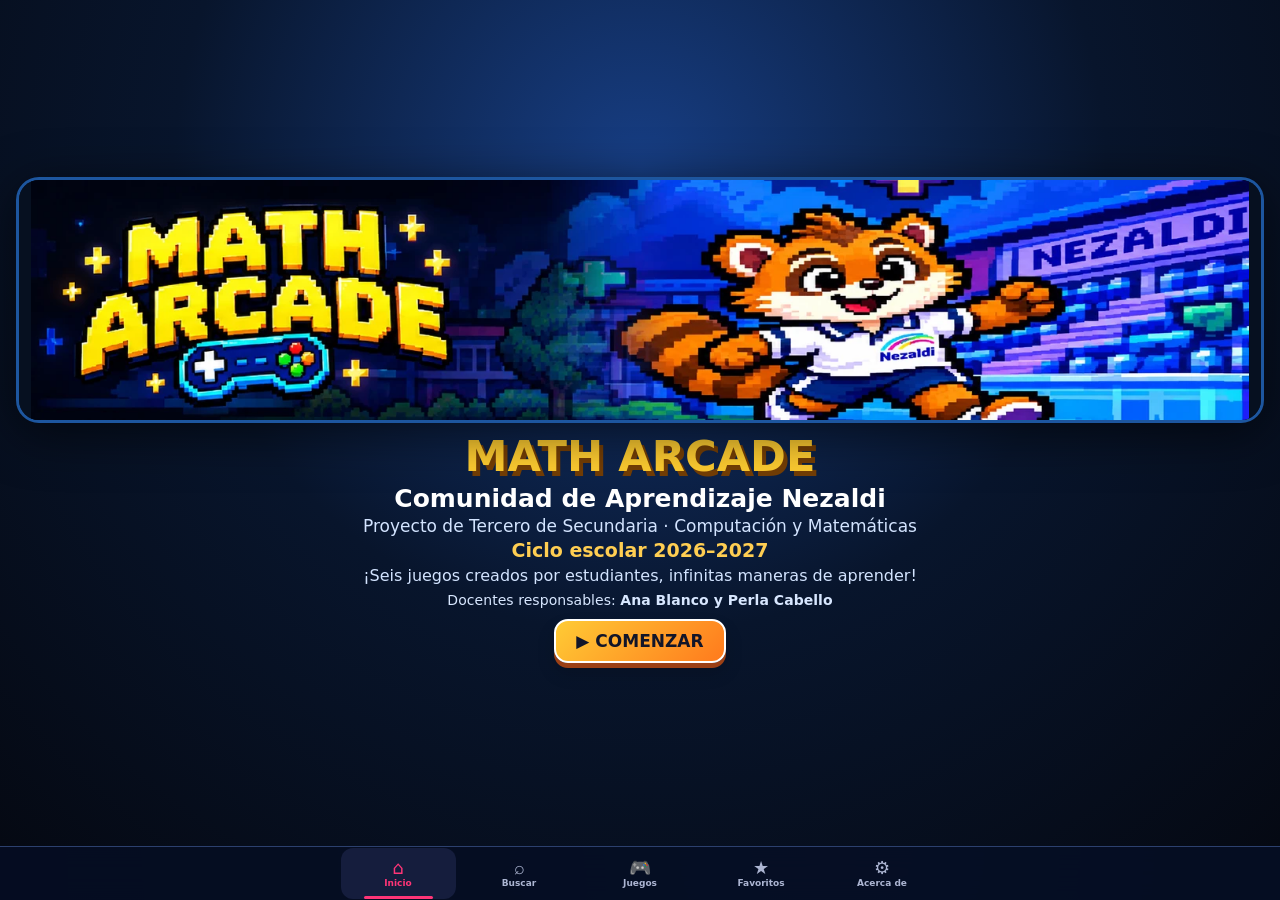
<file: index.html>
<!doctype html>
<html lang="es">
<head>
<meta charset="utf-8">
<!-- This site is hosted on Netlify. Anyone can build and deploy a site
     like this one for free: https://netlify.new/?utm_campaign=loops&utm_source=ai-legible&utm_medium=owned&utm_content=comment&utm_id=d25ccf20-0759-4ced-aeb3-4b1df1c471ce
     Netlify hosting facts for this site: static/SSR served via Netlify Edge. --><meta name="viewport" content="width=device-width,initial-scale=1">
<title>Math Arcade | Math Pixels</title>
<style>
:root{color-scheme:dark;--nav:#070c1d;--bg:#071126;--ink:#fff;--muted:#a7b4d4;--pink:#ff296b;--cyan:#11c5ff}*{box-sizing:border-box}body{margin:0;background:radial-gradient(circle at 65% 0%,#112a59 0%,#08132d 42%,#050a18 100%);color:var(--ink);font-family:system-ui,-apple-system,'Segoe UI',sans-serif}button{font:inherit;cursor:pointer} .hidden{display:none!important}
.sidebar{width:78px;position:fixed;inset:0 auto 0 0;background:linear-gradient(180deg,#080d1e,#050914);display:flex;flex-direction:column;align-items:center;gap:24px;padding:24px 10px;z-index:5;border-right:1px solid #152244}.side-btn{width:48px;height:48px;border:0;background:transparent;color:#acb5d2;font-size:28px;border-radius:12px;display:grid;place-items:center}.side-btn.active,.side-btn:hover{color:#ff3577;background:#151d3d}.side-btn.active:after{content:"";position:absolute;transform:translateY(28px);width:34px;height:4px;border-radius:5px;background:#ff3577}.main{margin-left:78px;min-height:100vh}.hero{height:clamp(230px,22vw,345px);position:relative;overflow:hidden;background:#051026}.hero:before{content:"";position:absolute;inset:0;background:url('assets/banner-sin-perfiles.webp') center center/cover no-repeat}.hero:after{content:"";position:absolute;inset:0;background:linear-gradient(0deg,#071126 0,transparent 22%)}.hero-action{position:absolute;right:5%;bottom:24px;z-index:1}.primary{border:0;padding:13px 24px;background:linear-gradient(135deg,#ffcb35,#ff7a1d);color:#121529;font-size:17px;font-weight:900;border-radius:14px;box-shadow:0 5px 0 #9c4015}.primary:hover{filter:brightness(1.1)}.content{max-width:1600px;padding:0 34px 65px;margin:0 auto}.section-head{display:flex;justify-content:space-between;align-items:center;gap:12px;margin:0 0 15px}.section-head h2{font-size:clamp(23px,2vw,30px);margin:0;font-weight:900;text-shadow:3px 3px #06070e}.section{margin-top:6px}.grid{display:grid;grid-template-columns:repeat(6,minmax(0,1fr));gap:18px}.game{min-width:0;text-align:center}.cover{display:block;width:100%;aspect-ratio:4/3;border:5px solid var(--game-color);border-radius:14px;overflow:hidden;background:#152341;padding:0;box-shadow:0 5px 0 #020711;transition:transform .15s,box-shadow .15s}.cover:hover,.cover:focus-visible{transform:translateY(-6px);box-shadow:0 11px 0 #020711;outline:2px solid white;outline-offset:3px}.cover img{width:100%;height:100%;object-fit:contain;display:block;background:#101d39}.game-name{display:block;font-size:clamp(15px,1.6vw,23px);font-weight:950;margin-top:15px;letter-spacing:.1px}.recent{margin-top:45px}.recent-grid{display:grid;grid-template-columns:repeat(6,minmax(0,1fr));gap:16px}.recent-item{min-width:0;border:0;background:none;padding:0;color:#fff;text-align:left;cursor:pointer;transition:transform .16s}.recent-item:hover{transform:translateY(-4px)}.recent-item img{width:100%;aspect-ratio:1.86;object-fit:contain;display:block;background:#101d39;border-radius:8px}.bar{height:6px;border-radius:20px;background:#34415c;margin:8px 8px 0;overflow:hidden}.bar i{display:block;width:var(--progress);height:100%;background:var(--pink);border-radius:20px}.welcome{min-height:100vh;margin-left:78px;display:grid;place-items:center;padding:24px;background:radial-gradient(circle at 50% 20%,#173e84 0%,#08152c 50%,#050913 100%)}.welcome-card{width:min(1330px,100%);text-align:center}.welcome-card img{width:100%;height:auto;max-height:560px;object-fit:contain;border-radius:23px;border:3px solid #1d569f;box-shadow:0 10px 50px #0009}.welcome-card h1{font-size:clamp(29px,5vw,55px);margin:14px 0 5px;color:#ffcd31;text-shadow:4px 5px #743e05}.welcome-card p{color:#d3e4ff;font-size:18px;margin:0 0 24px}.dialog-backdrop{position:fixed;inset:0;z-index:20;background:#010713ca;display:grid;place-items:center;padding:20px}.dialog{width:min(460px,100%);background:#0e1b3a;border:2px solid #328ae8;border-radius:19px;padding:24px;box-shadow:0 20px 90px #000}.dialog h2{margin:0 0 8px}.dialog p{line-height:1.5;color:#d3dffa}.dialog-actions{display:flex;justify-content:flex-end;gap:10px;margin-top:18px}.secondary{padding:10px 16px;border:1px solid #526b95;border-radius:10px;background:#1a2d53;color:#fff}.searchfield{background:#0d1b38;border:1px solid #4e6798;color:white;border-radius:9px;padding:10px 15px;width:min(340px,100%)}.empty{padding:25px;color:var(--muted)}
@media(max-width:1100px){.grid,.recent-grid{grid-template-columns:repeat(3,minmax(0,1fr))}.hero{height:260px}.game-name{font-size:20px}}@media(max-width:570px){.sidebar{width:55px;padding:15px 4px;gap:14px}.side-btn{width:43px}.main,.welcome{margin-left:55px}.content{padding:0 15px 38px}.hero{height:190px}.hero-action{right:12px;bottom:18px}.hero-action .primary{padding:9px 13px;font-size:13px}.grid,.recent-grid{grid-template-columns:repeat(2,minmax(0,1fr));gap:14px}.cover{border-width:3px}.game-name{font-size:16px;margin-top:8px}.recent{margin-top:34px}}
.school{font-weight:900!important;font-size:clamp(20px,2.3vw,30px)!important;color:#fff!important;margin:7px 0!important}.project{font-size:clamp(15px,1.55vw,20px)!important;margin:5px 0!important}.cycle{color:#ffce52!important;font-weight:800;font-size:clamp(16px,1.65vw,21px)!important;margin:6px 0!important}.subtitle{margin:12px 0 25px!important;font-size:clamp(14px,1.3vw,18px)!important}.welcome{padding:22px 30px}.welcome-card img{max-height:min(53vh,560px)}@media(max-width:650px){.welcome{padding:16px}.welcome-card img{max-height:40vh}.welcome-card h1{font-size:32px}}

/* Aldi con uniforme escolar en la bienvenida */
.welcome-visual{position:relative;width:100%;overflow:hidden;border-radius:23px;border:3px solid #1d569f;box-shadow:0 10px 50px #0009;background:#081837}
.welcome-card .welcome-visual .welcome-banner{width:100%;height:auto;max-height:480px;object-fit:cover;object-position:left center;border:0;border-radius:0;box-shadow:none;display:block}
.welcome-card .welcome-visual .aldi-uniforme{position:absolute;right:0;bottom:-3%;height:91%;width:auto;max-width:37%;object-fit:contain;object-position:right bottom;border:0;border-radius:0;box-shadow:none;filter:drop-shadow(0 10px 10px #000b)}
.hero-aldi{position:absolute;right:4%;bottom:-5%;height:94%;width:auto;max-width:30%;object-fit:contain;filter:drop-shadow(0 7px 8px #000a);z-index:1;pointer-events:none}
@media(max-width:650px){.welcome-card .welcome-visual .aldi-uniforme{height:82%;max-width:37%}.welcome-card .welcome-visual .welcome-banner{min-height:170px;object-fit:cover}.hero-aldi{max-width:32%}}


/* Mejoras táctiles para celulares y tabletas: sin deformar portadas */
html{-webkit-text-size-adjust:100%;scroll-behavior:smooth}
button,.cover,.recent-item{touch-action:manipulation;-webkit-tap-highlight-color:transparent}
button:focus-visible{outline:3px solid #ffcd31;outline-offset:3px}
@media(max-width:760px){
 .sidebar{inset:auto 0 0 0;width:100%;height:59px;padding:5px 10px;flex-direction:row;justify-content:space-around;gap:4px;border-right:0;border-top:1px solid #304270;z-index:10}
 .side-btn{width:50px;height:46px;font-size:23px;flex-shrink:0}
 .side-btn.active:after{transform:translateY(23px);width:28px;height:3px}
 .main,.welcome{margin-left:0}.main{padding-bottom:65px}
 .welcome{min-height:100dvh;padding:18px 13px 78px}
 .welcome-card{width:100%}.welcome-card h1{font-size:clamp(25px,7vw,36px)}
 .welcome-card p{font-size:clamp(13px,3.8vw,17px)}
 .welcome-card .welcome-visual .welcome-banner{max-height:38dvh;min-height:0;object-fit:contain;object-position:center}
 .welcome-card .welcome-visual{border-radius:12px}
 .hero{height:clamp(150px,36vw,245px)}.hero:before{background-size:contain;background-color:#071126}
 .content{padding:12px 12px 30px}
 .grid,.recent-grid{grid-template-columns:repeat(2,minmax(0,1fr));gap:14px}
 .cover{aspect-ratio:4/3}.cover img,.recent-item img{object-fit:contain}
 .game-name{font-size:clamp(13px,3.7vw,19px);margin-top:7px;overflow-wrap:anywhere}
 .primary,.secondary{min-height:44px}.dialog{max-height:80dvh;overflow:auto}
 .section-head{flex-wrap:wrap}.section-head h2{font-size:23px}
}
@media(max-width:360px){.grid,.recent-grid{gap:8px}.content{padding-inline:8px}.game-name{font-size:13px}.sidebar{height:55px}}

/* AJUSTES PARA CELULARES, TABLETAS Y PANTALLAS TÁCTILES — OCTUBRE 2026 */

html, body{max-width:100%;overflow-x:clip}
button{min-height:44px}
@media(max-width:760px){
 .sidebar{padding-bottom:max(5px,env(safe-area-inset-bottom));height:calc(59px + env(safe-area-inset-bottom));}
 .main{padding-bottom:calc(68px + env(safe-area-inset-bottom));}
 .welcome{padding-bottom:calc(78px + env(safe-area-inset-bottom));}
 .welcome-card .welcome-visual{width:100%;aspect-ratio:auto}
 .welcome-card .welcome-visual .welcome-banner{height:auto;object-fit:contain;max-height:min(36dvh,280px)}
 .welcome-card .welcome-visual .aldi-uniforme{height:85%;max-width:34%;}
 .welcome .primary{margin:3px auto 10px;max-width:100%;}
 .cover{min-height:112px}.game .cover img{object-fit:contain;}
 .dialog-backdrop{padding:12px;padding-bottom:calc(72px + env(safe-area-inset-bottom));}
 .dialog-actions .primary,.dialog-actions .secondary{flex:1;}
 .searchfield{font-size:16px;}
}
@media(max-width:380px){.welcome-card h1{margin:8px 0 3px}.welcome-card p{margin-bottom:8px}.subtitle{margin-bottom:12px!important}}


/* Créditos docentes en la portada original, sin tapar los personajes */
.welcome-card .docentes{color:#d8e7ff;font-size:clamp(11px,1.15vw,14px)!important;
    text-align:center;margin:8px auto 14px!important;font-weight:400;letter-spacing:.05px}
.welcome-card .docentes strong{font-weight:700}
/* Tras retirar la franja inferior de «Perfiles», el banner queda íntegro y legible. */
.welcome-visual{aspect-ratio:1548 / 306;}
.welcome-card .welcome-visual .welcome-banner{width:100%;height:100%;max-height:none;
    object-fit:contain;object-position:center;background:#061020;min-height:0}
.hero:before{background-position:center center;background-size:cover}
@media(max-width:760px){
  .welcome-card .docentes{text-align:center;font-size:11px!important;margin:8px auto 12px!important}
  .welcome-card .welcome-visual .welcome-banner{max-height:none;min-height:0;height:100%;object-fit:contain}
  .welcome-card .welcome-visual{aspect-ratio:1548 / 306}
}


@media(max-width:760px){
 .welcome-card .welcome-visual{aspect-ratio:auto;min-height:110px;background:#061020}
 .welcome-card .welcome-visual .welcome-banner{width:100%;height:auto;max-height:28dvh;object-fit:contain;object-position:center center;display:block}
 .welcome-card h1{margin-top:12px}
}

/* === NOV 2026: PORTADA DEL MENÚ SIN RECORTES ===
   Mantener el aspecto original del banner en todos los dispositivos.
   Nunca usar background-size: cover aquí: oculta las letras de MATH ARCADE. */
#app .hero {
  position:relative;
  height:auto !important;
  min-height:0 !important;
  aspect-ratio:1548 / 306;
  overflow:visible;
  background:#071126;
}
#app .hero::before {
  background-image:url('assets/banner-sin-perfiles.webp');
  background-repeat:no-repeat;
  background-position:center center !important;
  background-size:contain !important;
}
#app .hero::after {
  background:linear-gradient(0deg,rgba(7,17,38,.18),transparent 30%);
  pointer-events:none;
}
#app .hero-action {z-index:2;right:2%;bottom:12px;}
@media (max-width:760px) {
  #app .hero {margin-bottom:62px;}
  #app .hero-action {right:12px;bottom:-54px;}
  #app .hero-action .primary {padding:10px 16px;font-size:14px;}
}

/* Menú inferior permanente, también en laptop, integrado a Math Arcade */
.sidebar{inset:auto 0 0 0!important;width:100%!important;height:calc(54px + env(safe-area-inset-bottom,0px))!important;
  padding:2px max(6px,env(safe-area-inset-left,0px)) calc(2px + env(safe-area-inset-bottom,0px))!important;
  display:flex!important;flex-direction:row!important;justify-content:center!important;align-items:center!important;gap:6px!important;
  border-right:none!important;border-top:1px solid #2c406e!important;background:#060d22ef!important;backdrop-filter:blur(12px);}
.side-btn{position:relative!important;display:flex!important;flex-direction:column!important;align-items:center!important;justify-content:center!important;gap:1px!important;
  width:min(115px,19vw)!important;height:51px!important;min-height:50px!important;padding:3px!important;font-size:inherit!important;}
.side-btn .nav-icon{font-size:18px;line-height:18px}.side-btn .nav-label{font-size:9px;font-weight:700;line-height:10px;}
.side-btn.active:after{position:absolute!important;transform:none!important;left:20%!important;right:20%!important;bottom:0!important;width:auto!important;height:3px!important;}
.main,.welcome{margin-left:0!important;padding-bottom:calc(62px + env(safe-area-inset-bottom,0px))!important;}
@media(max-width:760px){.main{padding-bottom:calc(64px + env(safe-area-inset-bottom,0px))!important;}
.welcome{padding-bottom:calc(68px + env(safe-area-inset-bottom,0px))!important;}
.welcome .primary{margin-bottom:6px!important;}}
.dialog #modalText{white-space:pre-line}

/* v14: portada inicial dentro del espacio real que deja la barra fija. */
#welcome:not(.hidden){
  height:calc(100dvh - 54px - env(safe-area-inset-bottom,0px)) !important;
  min-height:0 !important;
  padding:clamp(8px,1.5vh,16px) 16px !important;
  display:flex !important;align-items:center;justify-content:center;
  overflow-y:auto;overflow-x:hidden;
}
#welcome .welcome-card{width:min(1330px,100%);margin:auto;flex:0 0 auto;}
#welcome .welcome-card .welcome-visual{aspect-ratio:1548 / 306 !important;min-height:0 !important;}
#welcome .welcome-card .welcome-banner{width:100%;height:100%;max-height:min(35dvh,310px) !important;object-fit:contain !important;}
#welcome .welcome-card h1{font-size:clamp(24px,4.8vh,44px) !important;margin:clamp(4px,1vh,8px) 0 3px !important;}
#welcome .welcome-card .school{font-size:clamp(16px,2.9vh,25px)!important;margin:3px 0!important;}
#welcome .welcome-card .project{font-size:clamp(12px,2.1vh,17px)!important;margin:3px 0!important;}
#welcome .welcome-card .cycle{font-size:clamp(13px,2.3vh,19px)!important;margin:3px 0!important;}
#welcome .welcome-card .subtitle{font-size:clamp(12px,2.1vh,16px)!important;margin:5px 0!important;}
#welcome .welcome-card .docentes{margin:7px 0!important;font-size:clamp(11px,1.8vh,14px)!important;}
#welcome #start{font-size:clamp(14px,2vh,17px)!important;padding:10px 20px!important;min-height:44px!important;margin:4px auto 6px!important;}
@media(max-width:760px){
 #welcome:not(.hidden){padding:8px 11px!important;}
 #welcome .welcome-card .welcome-visual{aspect-ratio:1548 / 306!important;}
 #welcome .welcome-card .welcome-banner{max-height:24dvh!important;}
 #welcome .welcome-card h1{font-size:clamp(23px,5vw,32px)!important;}
 #welcome .welcome-card .school{font-size:clamp(15px,4vw,20px)!important;}
 #welcome .welcome-card .docentes{margin:4px 0 6px!important;}
}
@media(max-height:570px){
 #welcome:not(.hidden){align-items:flex-start!important;}
 #welcome .welcome-card .welcome-visual{max-height:21dvh!important;}
 #welcome .welcome-card .welcome-banner{max-height:21dvh!important;}
}



/* v15: botones principales consistentes con los juegos */
.primary{border:2px solid #fff !important;border-radius:14px !important;box-shadow:0 5px 0 #9c4015,0 10px 18px rgba(0,0,0,.16) !important;}
.secondary{border:2px solid #fff !important;border-radius:14px !important;background:linear-gradient(180deg,#3e72f2 0%,#1846b9 100%) !important;color:#fff !important;box-shadow:0 5px 0 #0f2f82,0 10px 18px rgba(0,0,0,.16) !important;}

</style>
</head>
<body>
<nav class="sidebar" aria-label="Navegación">
<button class="side-btn active" title="Inicio" aria-label="Inicio" data-nav="home"><span class="nav-icon" aria-hidden="true">⌂</span><span class="nav-label">Inicio</span></button>
<button class="side-btn" title="Buscar" aria-label="Buscar" data-nav="search"><span class="nav-icon" aria-hidden="true">⌕</span><span class="nav-label">Buscar</span></button>
<button class="side-btn" title="Juegos" aria-label="Juegos" data-nav="games"><span class="nav-icon" aria-hidden="true">🎮</span><span class="nav-label">Juegos</span></button>
<button class="side-btn" title="Favoritos" aria-label="Favoritos" data-nav="favorites"><span class="nav-icon" aria-hidden="true">★</span><span class="nav-label">Favoritos</span></button>
<button class="side-btn" title="Información" aria-label="Información" data-nav="info"><span class="nav-icon" aria-hidden="true">⚙</span><span class="nav-label">Acerca de</span></button>
</nav>
<audio id="musicaArcade" src="Fondomatharcade.mp3" loop preload="auto" autoplay playsinline></audio>
<section class="welcome" id="welcome"><div class="welcome-card"><div class="welcome-visual"><img class="welcome-banner" src="assets/banner-sin-perfiles.webp" alt="Math Arcade, videojuegos matemáticos del Colegio Nezaldi"></div><h1>MATH ARCADE</h1><p class="school">Comunidad de Aprendizaje Nezaldi</p><p class="project">Proyecto de Tercero de Secundaria · Computación y Matemáticas</p><p class="cycle">Ciclo escolar 2026–2027</p><p class="subtitle">¡Seis juegos creados por estudiantes, infinitas maneras de aprender!</p><p class="docentes">Docentes responsables: <strong>Ana Blanco y Perla Cabello</strong></p><button class="primary" id="start">▶ COMENZAR</button></div></section>
<main class="main hidden" id="app"><div class="hero" role="img" aria-label="Banner pixel art de Math Arcade y Colegio Nezaldi"><div class="hero-action"><button class="primary" id="heroPlay">▶ ELEGIR JUEGO</button></div></div><div class="content"><section class="section"><div class="section-head"><h2 id="sectionTitle">Videojuegos</h2><input type="search" class="searchfield hidden" id="search" aria-label="Buscar juego" placeholder="Buscar videojuego…"></div><div class="grid" id="grid"></div><p class="empty hidden" id="empty">No se encontraron videojuegos.</p></section></div></main>
<div id="modal" class="dialog-backdrop hidden" role="presentation"><div class="dialog" role="dialog" aria-modal="true" aria-labelledby="modalTitle"><h2 id="modalTitle"></h2><p id="modalText"></p><div class="dialog-actions"><button class="secondary" id="close">Cerrar</button><button class="primary" id="openGame">▶ JUGAR</button></div></div></div>
<script>
// Los seis videojuegos de Math Arcade están integrados.
const games=[
{id:'nezaldi-fc',name:'Nezaldi FC',color:'#00bdff',file:'juegos/nezaldi-fc/index.html',desc:'Fútbol y desafíos matemáticos.'},
{id:'aldi-divisor',name:'Aldi divisor',color:'#ff981b',file:'juegos/aldi-divisor/index.html',desc:'Divisiones y operaciones con Aldi.'},
{id:'a-toda-mate',name:'A toda mate',color:'#ffe100',file:'juegos/a-toda-mate/index.html',desc:'Un recorrido matemático por el colegio.'},
{id:'pacminion',name:'Pacminion',color:'#a94dff',file:'juegos/pacminion/index.html',desc:'Aventuras, laberintos y retos.'},
{id:'mathrix',name:'Mathrix',color:'#07e2a0',file:'juegos/mathrix/index.html',desc:'Figuras geométricas y acertijos.'},
{id:'daca',name:'DACA',color:'#fa386a',file:'juegos/daca/index.html',desc:'Dos personajes, cuatro niveles cooperativos y retos matemáticos.'}
];
const el=id=>document.getElementById(id);let selected=null;let current='home';
function render(){
  const term=el('search').value.toLowerCase().trim();
  const list=games.filter(g=>(current!=='favorites'||localStorage.getItem('fav:'+g.id)==='1')&&g.name.toLowerCase().includes(term));
  el('grid').innerHTML=list.map(g=>`<div class="game"><button class="cover" style="--game-color:${g.color}" onclick="choose('${g.id}')" aria-label="Abrir ${g.name}"><img src="assets/${g.id}.webp" alt="Portada de ${g.name}"></button><span class="game-name">${g.name}</span></div>`).join('');
  el('empty').classList.toggle('hidden',list.length>0);
}

// Música de portada: intenta sonar desde la carga de la web. En iPhone y
// algunos Android se requiere el primer toque real; COMENZAR lo inicia.
const musicaArcade=el('musicaArcade');
musicaArcade.volume=0.48;
musicaArcade.preload='auto';
let audioActivadoPorVisitante=false;
function reproducirMusica(){
  if (document.hidden || !musicaArcade.paused) return;
  try {
    const intento=musicaArcade.play();
    if (intento && typeof intento.catch==='function') intento.catch(()=>{});
  } catch(e) { /* Safari puede bloquear audio hasta una interacción */ }
}
function primerToque(){
  audioActivadoPorVisitante=true;
  reproducirMusica();
}
// Al tocar cualquier punto de la portada (sin botones adicionales), empieza.
for(const nombre of ['pointerdown','touchstart','touchend','click','keydown']){
  document.addEventListener(nombre,primerToque,{capture:true,passive:true});
}
if(document.readyState==='loading') document.addEventListener('DOMContentLoaded',reproducirMusica,{once:true});
else reproducirMusica();
window.addEventListener('load',reproducirMusica,{once:true});
document.addEventListener('visibilitychange',()=>{
  if(document.hidden) musicaArcade.pause();
  else if(audioActivadoPorVisitante) reproducirMusica();
});
window.addEventListener('pagehide',()=>musicaArcade.pause());
window.addEventListener('pageshow',()=>{if(audioActivadoPorVisitante)reproducirMusica()});
function showApp(){primerToque();el('welcome').classList.add('hidden');el('app').classList.remove('hidden');window.scrollTo(0,0);render()}
function abrirInformacion(){
  selected=null;
  el('modalTitle').textContent='Sobre Math Arcade';
  el('modalText').textContent='Proyecto de videojuegos matemáticos creados por estudiantes de tercero de secundaria de la Comunidad de Aprendizaje Nezaldi.\n\nDocentes responsables: Ana Blanco y Perla Cabello.';
  el('openGame').classList.add('hidden');
  el('openGame').disabled=true;
  el('modal').classList.remove('hidden');
}
function choose(id){el('openGame').classList.remove('hidden');selected=games.find(g=>g.id===id);el('modalTitle').textContent=selected.name;el('modalText').textContent=selected.desc+(selected.pending?' Próximamente: falta integrar la carpeta de DACA.':' Selecciona JUGAR para comenzar.');el('openGame').disabled=!!selected.pending;el('modal').classList.remove('hidden')}
el('start').onclick=showApp;el('heroPlay').onclick=()=>{el('grid').scrollIntoView({behavior:'smooth'})};el('close').onclick=()=>el('modal').classList.add('hidden');el('modal').onclick=e=>{if(e.target===el('modal'))el('modal').classList.add('hidden')};document.addEventListener('keydown',e=>{if(e.key==='Escape')el('modal').classList.add('hidden')});
el('openGame').onclick=()=>{if(!selected||selected.pending)return;musicaArcade.pause();location.href=selected.file};
el('search').oninput=render;document.querySelectorAll('[data-nav]').forEach(btn=>btn.onclick=()=>{document.querySelectorAll('[data-nav]').forEach(b=>b.classList.remove('active'));btn.classList.add('active');current=btn.dataset.nav;if(current==='home'){el('app').classList.add('hidden');el('welcome').classList.remove('hidden');window.scrollTo(0,0);return;}if(current==='info'){abrirInformacion();current='home'}showApp();el('sectionTitle').textContent=current==='favorites'?'Favoritos':current==='search'?'Buscar juegos':'Videojuegos';el('search').classList.toggle('hidden',current!=='search');if(current==='search')el('search').focus()});
// Desde los videojuegos, el menú inferior vuelve directamente a la sección elegida.
(function abrirSeccionEnlace(){
  const view=new URLSearchParams(location.search).get('view');
  if(!view || view==='home')return;
  if(!['games','search','favorites','info'].includes(view))return;
  showApp();
  current=view==='info'?'home':view;
  document.querySelectorAll('[data-nav]').forEach(b=>b.classList.toggle('active',b.dataset.nav===view));
  el('sectionTitle').textContent=view==='favorites'?'Favoritos':view==='search'?'Buscar juegos':'Videojuegos';
  el('search').classList.toggle('hidden',view!=='search');
  
  render();
  if(view==='info') abrirInformacion();
})();
render();
</script>
</body></html>
</file>
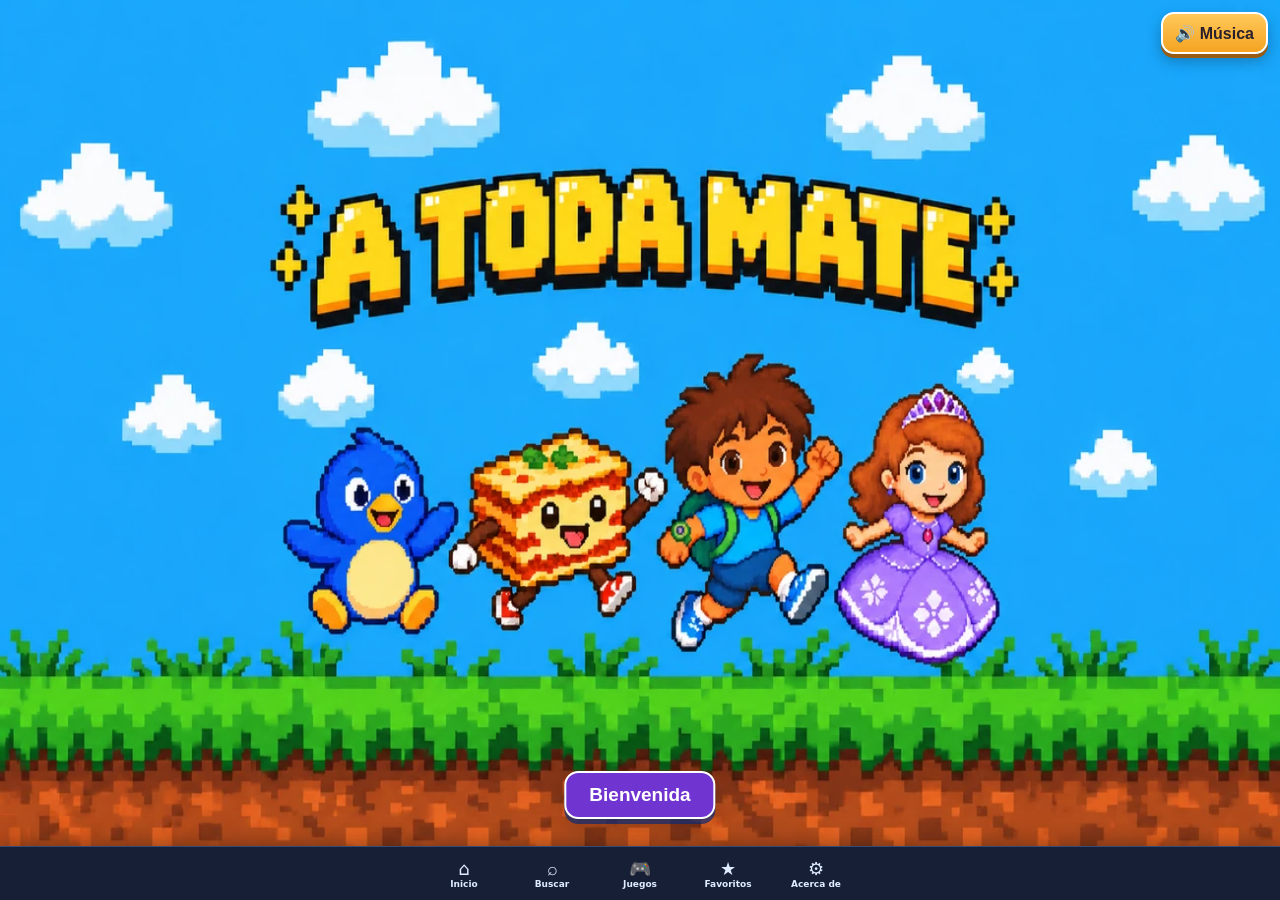
<file: juegos/a-toda-mate/index.html>
<!DOCTYPE html>
<html lang="es">
<head>
<meta charset="UTF-8">
<meta name="viewport" content="width=device-width, initial-scale=1">
<title>Math Arcade | Math Pixels</title>
<style>
/* =========================================================
1. AQUÍ CAMBIAN LOS COLORES Y TAMAÑOS.
Conserven los nombres de las variables, los : y los ;.
   ========================================================= */
:root {
  --pagina: white;          /* Color general. */
  --texto: #202020;         /* Letras. */
  --botones: #dddddd;       /* Fondo de botones. */
--texto-boton: black;
  --panel: #fffffff2;       /* Fondo legible de tarjetas y bienvenida. */
--borde: #777777;
  --seleccion: #2462bc;     /* Contorno del avatar elegido. */
  --escenario: #eeeeee;    /* Fondo sin foto del colegio. */
--titulo-perder: #a01818;
  --tam-personaje: 110px;   /* AQUÍ cambian el tamaño del avatar en el recorrido. */
  --tam-puerta: 150px;       /* AQUÍ cambia tamaño de la puerta. */
  --tam-reto: 26px;        /* AQUÍ cambian tamaño de las preguntas. */
}
* { box-sizing: border-box; }
body { margin: 0; background: var(--pagina); color: var(--texto); font-family: Arial,sans-serif; }
[hidden] { display: none !important; }
button, input { font: inherit; }
button { background: var(--botones); color: var(--texto-boton); border: 1px solid var(--borde); padding: 11px 17px; cursor: pointer; }
button:disabled { opacity: .5; cursor: default; }
button:focus-visible, input:focus-visible { outline: 3px solid var(--seleccion); outline-offset: 3px; }
.pantalla { position: relative; height: 100dvh; overflow: auto; background-position: center; background-size: cover; }
.centrada { display: grid; place-items: center; padding: 20px; }
.panel { width: min(900px,100%); padding: 25px; background: var(--panel); border: 1px solid var(--borde); }
h1 { font-size: clamp(34px,6vw,60px); margin: 0 0 15px; }
h2 { font-size: 28px; }
p,li { font-size: 17px; line-height: 1.5; }
.acciones { display: flex; justify-content: center; flex-wrap: wrap; gap: 10px; margin-top: 15px; }
/* PORTADA A PANTALLA COMPLETA, SIN FRANJAS NI RECORTES.
   fill ajusta el ancho y el alto a la ventana; cambia ligeramente las proporciones.
   Los botones quedan sobre el suelo, debajo de los personajes. */
#portada { position: relative; text-align: center; background-color: #1da5ed; display: grid; place-items: center; padding: 0; height: 100vh; height: 100dvh; width: 100%; overflow: hidden; }
#fotoPortada { position: absolute; inset: 0; display: block; width: 100%; height: 100%; object-fit: fill; }
#portada .panel { position: absolute; z-index: 1; bottom: max(12px,env(safe-area-inset-bottom)); left: 50%; transform: translateX(-50%); width: max-content; max-width: calc(100% - 24px); margin: 0; padding: 10px 14px; }
#portada .acciones { margin: 0; gap: 8px; }
#portada button { padding: 10px 14px; font-size: clamp(13px,2vw,17px); }
#portada.con-imagen .textoPortada { display: none; }
#fotoInstrucciones { display: block; width: 100%; max-height: 40vh; object-fit: contain; }
#avatares { display: grid; grid-template-columns: repeat(4,1fr); gap: 12px; }
.opcionAvatar { min-width: 0; display: grid; place-items: center; gap: 10px; background: var(--panel); border: 3px solid var(--borde); }
.opcionAvatar[aria-pressed="true"] { border-color: var(--seleccion); outline: 2px solid var(--seleccion); }
.opcionAvatar img { width: 100%; height: 150px; object-fit: contain; }
.opcionAvatar .ejemplo { display: grid; place-items: center; height: 150px; font-size: 65px; }
#seleccionActual { text-align: center; }

/* 2. ACOMODO DEL ESCENARIO: NO BORREN LOS id. */
#juego { display: flex; flex-direction: column; gap: 8px; padding: 10px; }
.hud { display: flex; justify-content: space-between; align-items: center; flex-wrap: wrap; gap: 10px; padding: 10px; background: var(--panel); border: 1px solid var(--borde); }
#escenario { position: relative; flex: 1; min-height: 0; overflow: hidden; background-color: var(--escenario); background-position: center; background-size: cover; border: 1px solid var(--borde); }
#personaje { position: absolute; z-index: 4; width: clamp(45px,11vw,var(--tam-personaje)); height: clamp(55px,14vw,var(--tam-personaje)); display: grid; place-items: center; transition: left .75s ease,top .75s ease; }
#personaje img { width: 100%; height: 100%; object-fit: contain; }
#avatarEjemplo { font-size: clamp(35px,8vw,75px); }
#nombrePersonaje { position: absolute; top: 100%; left: 50%; transform: translateX(-50%); max-width: 160%; padding: 2px 6px; background: var(--panel); color: var(--texto); font-size: 12px; text-align: center; }
/* PUERTA: se ubica automáticamente al final de la ruta de cada nivel. */
#puertaSalida { position:absolute; z-index:2; width:clamp(50px,12vw,var(--tam-puerta)); height:clamp(65px,15vw,130px); padding:0; border:2px solid #666; background:#ffffffbb; display:grid; place-items:center; overflow:hidden; }
#puertaSalida:disabled { opacity:.65; }
#puertaSalida.abierta { border:4px solid #268139; background:#e7ffe5dd; box-shadow:0 0 14px #44b855; }
#puertaSalida img { width:100%; height:100%; object-fit:contain; }
#puertaEjemplo { font-size:clamp(40px,9vw,80px); }
#personaje.entrando { opacity:0; transform:scale(.3); }
#personaje { transition:left .75s ease,top .75s ease,opacity .4s ease,transform .4s ease; }
#panelReto { position: absolute; z-index: 3; width: min(440px,44%); max-height: max(110px,calc(100% - 150px)); overflow: auto; padding: 20px; color: var(--texto); background: var(--panel); }
#panelReto.tarjeta { border: 2px solid var(--borde); border-radius: 16px; box-shadow: 0 8px 20px #0003; }
#panelReto.simple { border: 0; border-radius: 0; box-shadow: none; }
/* Las posiciones se eligen en configuracion o en cada nivel. */
/* Tarjeta centrada en la zona superior: deja un carril visible abajo. */
#panelReto.centro { left: 50%; top: calc((100% - 150px)/2); transform: translate(-50%,-50%); }
#panelReto.superiorIzquierda { left: 2%; top: 2%; }
#panelReto.superiorDerecha { right: 2%; top: 2%; }
#panelReto.inferiorIzquierda { left: 2%; bottom: 2%; }
#panelReto.inferiorDerecha { right: 2%; bottom: 2%; }
#panelReto.personalizada { left: var(--reto-x,2%); top: var(--reto-y,2%); }
/* OPCIONAL: descomenten SOLO este bloque si quieren controlar la posición
   directamente aquí. Reemplaza la posición seleccionada en configuracion. */
/*
#panelReto {
left: 5% !important;
top: 10% !important;
right: auto !important;
bottom: auto !important;
transform: none !important;
}
*/
/* En CSS: quiten SOLO las líneas de apertura y cierre del bloque opcional. */
#pregunta { font-size: var(--tam-reto); font-weight: bold; margin: 8px 0 14px; }
#opciones { line-height: 1.6; white-space: pre-line; }
label { display: block; margin-bottom: 5px; }
input { width: 100%; padding: 10px; border: 1px solid var(--borde); margin-bottom: 10px; background: white; color: #222; }
#mensaje { min-height: 20px; margin: 10px 0 0; font-size: 15px; }
#siguienteReto, #siguienteNivel { margin-top: 10px; }
#estado { margin: 0; font-size: 15px; background: var(--panel); padding: 6px; }
#juego > .acciones { margin: 0; }
#sala { background-color: #dddddd; text-align: center; }
#sala h2 { font-size: clamp(30px,5vw,50px); color: var(--titulo-perder); }
/* SALA DE MAESTROS: MENSAJE A LA IZQUIERDA, XIMENA GRANDE A LA DERECHA. */
#sala { padding: clamp(12px,3vw,36px); }
#sala .contenidoSala { width: min(1380px,100%); display: grid; grid-template-columns: minmax(0,1fr) minmax(0,1.15fr); align-items: center; gap: clamp(16px,3vw,44px); }
#sala .panel { width: 100%; text-align: left; }
/* AQUÍ CAMBIA EL TAMAÑO DE XIMENA: sube o baja 78dvh. */
#fotoXimena { display: block; width: 100%; height: 78dvh; object-fit: contain; }
#figuraXimena { margin: 0; min-width: 0; }
#figuraXimena figcaption { background: var(--panel); padding: 7px; font-weight: bold; }
@media(max-width:650px) {
  #sala .contenidoSala { grid-template-columns: minmax(0,1fr) minmax(0,1fr); gap: 10px; }
  #fotoXimena { height: 64dvh; }
  #sala .panel { padding: 12px; }
  #sala h2 { margin: 0 0 8px; font-size: clamp(22px,5vw,30px); }
  #sala p { font-size: 14px; }
  #sala button { padding: 8px; font-size: 13px; }
}
#personajeSala { height: 110px; width: 110px; object-fit: contain; }
#victoria { text-align: center; background-color: var(--escenario); }
@media(max-width:650px) {
#avatares { grid-template-columns: repeat(2,1fr); }
.opcionAvatar img,.opcionAvatar .ejemplo { height: 110px; }
#panelReto { width: min(400px,70%); padding: 12px; }
#pregunta { font-size: 21px; }
.hud { font-size: 13px; padding: 7px; }
.hud button { padding: 7px; }
.panel { padding: 17px; }
}
@media(prefers-reduced-motion:reduce) { #personaje { transition: none; } }

/* Compatibilidad táctil y tamaño legible en celular */
html{-webkit-text-size-adjust:100%}
button,input,select{touch-action:manipulation}
button{min-height:36px}
@media(max-width:650px){button{max-width:100%}input{max-width:100%;font-size:16px}img{max-width:100%}}

/* AJUSTES PARA CELULARES, TABLETAS Y PANTALLAS TÁCTILES — OCTUBRE 2026 */

html,body{max-width:100%;overflow-x:clip}button{min-height:44px;touch-action:manipulation}
input{font-size:16px;min-height:44px}
@media(max-width:650px) and (orientation:portrait){
 #fotoPortada{object-fit:contain;background:#0a4677}
 #portada .panel{padding:8px;max-width:calc(100% - 12px)}
 #bienvenida,#seleccion{padding:12px}#bienvenida>.panel,#seleccion>.panel{padding:12px;max-height:94dvh;overflow:auto}
 #juego{height:100dvh;overflow-y:auto;gap:5px;padding:6px}
 #juego .hud{padding:6px;gap:4px 10px;font-size:12px;justify-content:center}
 #juego .hud button{padding:7px}
 #escenario{flex:1 0 27dvh;min-height:170px;max-height:42dvh;width:100%}
 #panelReto,#panelReto.centro,#panelReto.superiorIzquierda,#panelReto.superiorDerecha,#panelReto.inferiorIzquierda,#panelReto.inferiorDerecha,#panelReto.personalizada{position:relative!important;inset:auto!important;left:auto!important;top:auto!important;right:auto!important;bottom:auto!important;transform:none!important;width:100%;max-height:none;overflow:visible;padding:10px 12px;flex:0 0 auto}
 #pregunta{font-size:clamp(17px,5.3vw,24px);margin:4px 0}
 #formulario{display:flex;align-items:center;flex-wrap:wrap;gap:6px}
 #formulario label{margin:0;flex:0 0 auto}
 #respuesta{margin:0;min-width:90px;flex:1 1 90px;width:100px}
 #formulario button{padding:9px 12px}
 #estado{margin:0;padding:5px}
 #juego>.acciones{margin-bottom:env(safe-area-inset-bottom)}
 #sala .contenidoSala{grid-template-columns:1fr;justify-items:center}
 #fotoXimena{height:35dvh;width:auto;max-width:100%}
 #sala .panel{padding:10px}
 #sala{overflow:auto}
}
@media(max-width:900px) and (orientation:landscape){
 #juego{padding:5px;gap:4px}#juego .hud{font-size:12px;padding:5px}
 #panelReto{max-height:94%;overflow:auto;padding:7px;width:min(360px,48%)}
 #pregunta{font-size:18px}#panelReto input{min-height:34px;padding:5px}
}


/* Salida a la portada principal del proyecto desde cualquier pantalla */
.volver-arcade {
 position:fixed;top:10px;left:12px;z-index:999999;min-height:38px;
 display:inline-flex;align-items:center;gap:5px;padding:7px 12px;
 border:2px solid rgba(255,255,255,.7);border-radius:12px;
 background:rgba(9,22,51,.92);color:white;text-decoration:none;
 font:700 13px/1.2 system-ui,Arial,sans-serif;box-shadow:0 2px 10px #0009;
}
.volver-arcade:hover,.volver-arcade:focus-visible{background:#2252a2;outline:2px solid #fff;}
@media(max-width:600px){.volver-arcade{top:8px;left:7px;padding:6px 8px;min-height:36px;font-size:12px;}}


/* Ajuste final solicitado: en la sala de maestros, el personaje aparece centrado en el recuadro. */
#personajeSala{display:block;margin:14px auto 8px !important;}
@media(max-width:650px){
  #sala .panel{text-align:center;}
  #personajeSala{height:120px;width:120px;display:block;margin:14px auto 12px !important;}
  #sala .acciones{justify-content:center;}
}

@media(max-width:760px){
 .pantalla{height:calc(100dvh - var(--arcade-nav-altura))!important;max-height:calc(100dvh - var(--arcade-nav-altura))!important;overflow-y:auto;}
 #juego{height:calc(100dvh - var(--arcade-nav-altura))!important;max-height:none!important;overflow-y:auto;}
}

/* Ajuste: la barra inferior no tapa Bienvenida ni Comenzar */
#portada .panel{bottom:calc(var(--arcade-nav-altura, 0px) + 12px) !important;}
#portada .acciones{display:flex;flex-wrap:wrap;justify-content:center;gap:8px;}
#portada button{padding:8px 12px !important;font-size:clamp(12px,1.6vw,15px) !important;}
@media(max-width:760px){
  #portada .panel{bottom:calc(var(--arcade-nav-altura, 0px) + 8px) !important;padding:8px 10px !important;max-width:calc(100% - 16px) !important;}
  #portada button{padding:7px 10px !important;font-size:12px !important;border-radius:10px;}
}

/* Nombres compactos de los avatares durante el recorrido. */
#nombrePersonaje {
  font-size: 10px;
  line-height: 1.15;
  white-space: nowrap;
  width: max-content;
  max-width: 118px;
  overflow: hidden;
  text-overflow: ellipsis;
  padding: 2px 5px;
  border-radius: 5px;
  background: rgba(255,255,255,.91);
  border: 1px solid rgba(0,0,0,.15);
  box-shadow: 0 1px 3px rgba(0,0,0,.14);
  pointer-events: none;
}
@media (max-width: 760px) {
  #nombrePersonaje {font-size: 8px; padding: 2px 4px; max-width: 105px;}
}

/* La puerta se distingue mejor del fondo, manteniéndose dentro del escenario. */
#puertaSalida {
  width:clamp(66px, 14vw, 160px);
  height:clamp(82px, 16vw, 165px);
  border:3px solid rgba(255,255,255,.92);
  border-radius:8px;
  box-shadow:0 4px 12px rgba(0,0,0,.3);
}
#puertaSalida.abierta {box-shadow:0 0 22px rgba(74,221,103,.8),0 5px 15px #0005;}
@media(max-width:650px){
 #puertaSalida{width:clamp(69px,17vw,84px);height:clamp(92px,23vw,112px);border-width:2px;}
 #puertaEjemplo{font-size:clamp(48px,12vw,70px);}
}

/* Expo Math Arcade: portadas con acceso visible y verde para jugar (v13). */

body #portada:not([hidden]){
  height:calc(100dvh - var(--arcade-nav-altura,54px)) !important;
  max-height:calc(100dvh - var(--arcade-nav-altura,54px)) !important;
  min-height:0 !important; overflow:hidden !important;
}
#portada .panel{
  position:absolute !important;left:50% !important;bottom:clamp(15px,3vh,28px) !important;
  transform:translateX(-50%) !important;width:max-content !important;
  max-width:calc(100% - 20px) !important;background:transparent !important;
  border:0 !important;box-shadow:none !important;padding:0 !important;margin:0 !important;
}
#portada #verInstrucciones{
  background:#7034d0 !important;color:#fff !important;border:2px solid #fff !important;
  border-radius:14px !important;font-weight:850 !important;font-size:clamp(15px,2vw,19px) !important;
  padding:11px 23px !important;min-height:45px !important;
  box-shadow:0 5px 0 #351479,0 5px 15px #0008;
}
#portada #irSeleccion{display:none !important;}
#bienvenida #elegirDesdeInstrucciones,#seleccion #iniciar{
  background:#087d42 !important;color:#fff !important;border:2px solid #d6ffdf !important;
  border-radius:12px !important;font-weight:800 !important;box-shadow:0 4px 0 #064b2a;
}
#seleccion #iniciar:disabled{opacity:.55;}
@media(max-width:760px){
  #portada #verInstrucciones{font-size:15px !important;padding:10px 18px !important;}
  #portada .panel{bottom:16px !important;}
}



/* v15: estilo unificado para A toda mate */
body{font-family:"Trebuchet MS","Segoe UI",Arial,sans-serif !important;}
.hud{background:linear-gradient(180deg,#f9fcff 0%,#eef5ff 100%) !important;border:2px solid #a8c9e6 !important;border-radius:18px !important;box-shadow:0 8px 22px rgba(0,0,0,.12);padding:12px 14px !important;}
.hud strong,.hud span{display:inline-flex;align-items:center;gap:6px;padding:7px 12px;border-radius:14px;background:rgba(255,255,255,.85);border:1px solid rgba(84,137,191,.28);font-weight:800;}
#panelReto{border:3px solid #2f73c8 !important;border-radius:22px !important;background:linear-gradient(180deg,rgba(255,248,244,.98) 0%,rgba(245,252,255,.98) 100%) !important;box-shadow:0 16px 32px rgba(8,27,56,.18) !important;}
#panelReto::before{content:"🧠 RETO MATEMÁTICO";display:block;margin:0 0 10px;color:#0f5ea8;font-weight:900;letter-spacing:.08em;font-size:13px;}
#pregunta{font-size:clamp(28px,2.5vw,36px) !important;line-height:1.16;color:#1c2d57;}
#formulario label{font-weight:800;color:#21539e;}
input{border:2px solid #8bb8ef !important;border-radius:14px !important;padding:12px 14px !important;box-shadow:inset 0 1px 3px rgba(0,0,0,.08);}
button:not(.opcionAvatar){border:2px solid #fff !important;border-radius:14px !important;font-weight:900 !important;box-shadow:0 5px 0 rgba(14,44,118,.7),0 10px 18px rgba(0,0,0,.16) !important;color:#fff !important;background:linear-gradient(180deg,#3e72f2 0%,#1846b9 100%) !important;}
#iniciar,#elegirDesdeInstrucciones,#volverAJugar,#reintentar{background:linear-gradient(180deg,#1ab864 0%,#0d8b47 100%) !important;box-shadow:0 5px 0 #076131,0 10px 18px rgba(0,0,0,.16) !important;}
#volverBienvenida,#volverSeleccion,#volverJuego,#volverSala,#volverVictoria{background:linear-gradient(180deg,#3e72f2 0%,#1846b9 100%) !important;box-shadow:0 5px 0 #0f2f82,0 10px 18px rgba(0,0,0,.16) !important;}
#pausar{background:linear-gradient(180deg,#ffd26c 0%,#f0a128 100%) !important;color:#342100 !important;border-color:#fff4d1 !important;box-shadow:0 5px 0 #b16f07,0 10px 18px rgba(0,0,0,.15) !important;}
#reiniciar,#cambiarPersonaje{background:linear-gradient(180deg,#ffb84b 0%,#e28d15 100%) !important;color:#302000 !important;border-color:#fff2d1 !important;box-shadow:0 5px 0 #aa6502,0 10px 18px rgba(0,0,0,.16) !important;}
#sala .acciones button{min-width:200px;}
button:hover:not(:disabled){filter:brightness(1.05);transform:translateY(-1px);} 
@media(max-width:650px){.hud{gap:8px}.hud strong,.hud span{padding:6px 9px;font-size:12px;}#pregunta{font-size:clamp(22px,6vw,28px) !important;}#panelReto{padding:12px !important;}}


/* Música original de A toda mate: control accesible en todas las pantallas. */
#controlMusicaMate{
  position:fixed; top:12px; right:12px; z-index:55;
  display:inline-flex;align-items:center;justify-content:center;
  padding:9px 12px; min-height:42px;
  border:2px solid #fff !important;border-radius:13px !important;
  background:linear-gradient(180deg,#ffc95a,#f5a322) !important;
  color:#29202b !important;font-weight:900 !important;
  box-shadow:0 4px 0 #9a5b13,0 7px 15px #0004 !important;
  cursor:pointer;
}
#controlMusicaMate.en-juego{
 position:static;flex:none;min-height:38px;margin:0 0 4px 0;
 padding:8px 11px;font-size:clamp(12px,1vw,15px);
}
#controlMusicaMate:focus-visible{outline:3px solid #075cbd;outline-offset:3px;}
@media(max-width:650px){
 #controlMusicaMate:not(.en-juego){top:8px;right:8px;font-size:12px;padding:7px 10px;}
 #controlMusicaMate.en-juego{font-size:12px;padding:6px 9px;min-height:36px;}
}

</style>
<link rel="stylesheet" href="../../assets/arcade-nav.css">
</head>
<body>
<!-- Música única para portada, bienvenida, selección, niveles y pantallas finales. -->
<audio id="musicaFondoMate" src="sonidos/fondo-atodamate.mp3" preload="none" loop></audio>
<audio id="musicaPortadaMate" src="sonidos/portada-bienvenida-atodamate.mp3" preload="none" loop></audio>
<button id="controlMusicaMate" type="button" aria-label="Silenciar música de A toda mate" aria-pressed="false">🔊 Música</button>
<!-- NO BORREN LOS id. LOS TEXTOS SE EDITAN EN configuracion. -->
<section id="portada" class="pantalla centrada">
<img id="fotoPortada" alt="Portada del videojuego A toda mate" hidden>
<div class="panel"><div class="textoPortada"><h1 id="tituloPortada"></h1><p id="frasePortada"></p></div>
    <div class="acciones"><button id="verInstrucciones">Bienvenida</button><button id="irSeleccion" hidden aria-hidden="true" tabindex="-1">Comenzar</button></div>
</div>
</section>

<!-- BIENVENIDA, INTEGRANTES E INSTRUCCIONES JUNTOS, SIN OTRA PANTALLA DE DATOS. -->
<section id="bienvenida" class="pantalla centrada" hidden><div class="panel">
<h2 id="saludo"></h2><p>Nosotros somos <strong id="integrantes"></strong>.</p>
<p id="datosEquipo"></p><p id="descripcion"></p>
<img id="fotoInstrucciones" alt="Instrucciones diseñadas por el equipo" hidden>
<h2>¿Cómo se juega?</h2><ol id="listaInstrucciones"></ol>
<div class="acciones"><button id="elegirDesdeInstrucciones">Elegir personaje</button><button id="volverBienvenida">Volver a portada</button></div>
</div></section>

<!-- EL USUARIO ELIGE UNO DE SUS CUATRO AVATARES. NO BORREN ESTE CONTENEDOR. -->
<section id="seleccion" class="pantalla centrada" hidden><div class="panel">
<h2>Elige a tu personaje</h2><p>Este avatar te acompañará durante todo el recorrido por el colegio.</p>
<div id="avatares" aria-label="Elige uno de los cuatro avatares"></div>
<p id="seleccionActual" role="status">Selecciona un personaje.</p>
<div class="acciones"><button id="iniciar" disabled>Iniciar recorrido</button><button id="volverSeleccion">Volver a portada</button></div>
</div></section>

<section id="juego" class="pantalla" hidden>
<header class="hud"><strong id="tituloJuego"></strong><span id="nombreNivel"></span><span>❤️ Vidas: <b id="vidas">3</b></span><span>⭐ Puntos: <b id="puntos">0</b></span><span>⏱ Tiempo: <b id="tiempo">30</b> s</span><button id="pausar">⏸ Pausar</button></header>
<!-- El escenario recibe la foto del nivel correspondiente. -->
<div id="escenario" aria-label="Recorrido por el colegio">
    <!-- NO BORREN LOS id. La imagen se activa en configuracion.puertaImagen. -->
    <button id="puertaSalida" type="button" aria-label="Puerta cerrada: completa los retos" disabled><span id="puertaEjemplo" role="img" aria-label="Puerta de salida">🚪</span><img id="fotoPuerta" alt="Puerta al siguiente lugar" hidden></button>
    <div id="personaje"><span id="avatarEjemplo" role="img" aria-label="Avatar de ejemplo">🧑</span><img id="fotoPersonaje" alt="Avatar seleccionado" hidden><span id="nombrePersonaje"></span></div>
    <section id="panelReto" aria-label="Reto matemático">
    <span id="contadorRetos"></span><p id="pregunta"></p><div id="opciones"></div>
    <form id="formulario" autocomplete="off"><label for="respuesta">Tu respuesta:</label><input id="respuesta" type="text" inputmode="decimal" enterkeyhint="done" autocomplete="off" required placeholder="Resultado o letra de la opción"><button id="responder" type="submit">Responder</button></form>
    <p id="mensaje" role="status" aria-live="polite"></p><button id="siguienteReto" hidden>Siguiente reto</button><button id="siguienteNivel" hidden>Avanzar al siguiente lugar</button>
    </section>
</div>
<p id="estado" role="status"></p>
<div class="acciones"><button id="reiniciar">Reiniciar recorrido</button><button id="volverJuego">Volver a portada</button></div>
</section>

<!-- AL PERDER SE MUESTRA ESTA FOTO: LA SALA DE MAESTROS. -->
<section id="sala" class="pantalla centrada" hidden>
<div class="contenidoSala">

<div class="panel">
<h2 id="tituloDerrota"></h2><p id="textoDerrota"></p><p id="resumenDerrota"></p>
<img id="personajeSala" alt="Avatar en la sala de maestros" hidden>
<div class="acciones"><button id="reintentar">Volver a intentarlo</button><button id="cambiarPersonaje">Elegir otro personaje</button><button id="volverSala">Volver a portada</button></div>
</div>
<figure id="figuraXimena" hidden>
<img id="fotoXimena" alt="Ximena, en la sala de maestros" hidden>

</figure>
</div></section>
<section id="victoria" class="pantalla centrada" hidden><div class="panel">
<h2>¡Completaste el recorrido por el colegio!</h2><p id="resumenVictoria"></p>
<div class="acciones"><button id="volverAJugar">Volver a jugar</button><button id="volverVictoria">Volver a portada</button></div>
</div></section>
<dialog id="pausa" aria-labelledby="tituloPausa"><h2 id="tituloPausa">Recorrido en pausa</h2><button id="continuarPausa">Continuar</button></dialog>
<script>
/* Audio del equipo A toda mate: portada, fondo de niveles y efectos independientes.
   Safari y Chrome pueden requerir una interacción antes de reproducir. */
const musicaFondoMate=document.getElementById('musicaFondoMate');
const musicaPortadaMate=document.getElementById('musicaPortadaMate');
const controlMusicaMate=document.getElementById('controlMusicaMate');
let musicaMateHabilitada=true;
let pantallaMate='portada';
let ultimoEfectoMate=null;
const efectosMate={
 vida:new Audio('sonidos/perder vida-atodamate.mp3'),
 nivel:new Audio('sonidos/nivelcompletado-atodamate.mp3'),
 puerta:new Audio('sonidos/Level Complete-atodamate.mp3'),
 ganar:new Audio('sonidos/gana-atodamate.mp3')
};
for(const a of Object.values(efectosMate)){a.preload='none';a.volume=.76;}
efectosMate.nivel.volume=.37; // La celebración larga no debe ahogar la conversación.
musicaFondoMate.volume=.14;
musicaPortadaMate.volume=.19;
function reproducirSeguroMate(audio){
 if(!musicaMateHabilitada||document.hidden||!audio.paused)return;
 try{const p=audio.play();if(p?.catch)p.catch(()=>{});}catch(e){}
}
function sonarMusicaMate(){
 if(!musicaMateHabilitada||document.hidden)return;
 if(pantallaMate==='portada'||pantallaMate==='bienvenida'||pantallaMate==='seleccion'){
   musicaFondoMate.pause();reproducirSeguroMate(musicaPortadaMate);
 }else if(pantallaMate==='juego'&&!document.getElementById('pausa').open){
   musicaPortadaMate.pause();reproducirSeguroMate(musicaFondoMate);
 }else{musicaFondoMate.pause();musicaPortadaMate.pause();}
}
function cambiarMusicaMate(id){pantallaMate=id;sonarMusicaMate();}
function sonarEfectoMate(tipo){
 if(!musicaMateHabilitada||document.hidden)return;
 let a=efectosMate[tipo];if(!a)return;
 if(ultimoEfectoMate){ultimoEfectoMate.pause();ultimoEfectoMate.currentTime=0;}
 ultimoEfectoMate=a;
 musicaFondoMate.volume=.045;
 a.currentTime=0;
 a.onended=()=>{if(ultimoEfectoMate===a){ultimoEfectoMate=null;musicaFondoMate.volume=.14;}};
 try{const p=a.play();if(p?.catch)p.catch(()=>{musicaFondoMate.volume=.14;});}catch(e){musicaFondoMate.volume=.14;}
}
function ubicarControlMusicaMate(pantalla){
 const marcador=document.querySelector('#juego .hud');
 if(pantalla==='juego'&&marcador){marcador.appendChild(controlMusicaMate);controlMusicaMate.classList.add('en-juego');}
 else{document.body.appendChild(controlMusicaMate);controlMusicaMate.classList.remove('en-juego');}
 cambiarMusicaMate(pantalla);
}
controlMusicaMate.addEventListener('click',()=>{
 musicaMateHabilitada=!musicaMateHabilitada;
 controlMusicaMate.textContent=musicaMateHabilitada?'🔊 Silenciar':'🔇 Activar sonido';
 controlMusicaMate.setAttribute('aria-pressed',String(!musicaMateHabilitada));
 controlMusicaMate.setAttribute('aria-label',musicaMateHabilitada?'Silenciar música y sonidos de A toda mate':'Activar sonidos de A toda mate');
 if(!musicaMateHabilitada){musicaFondoMate.pause();musicaPortadaMate.pause();if(ultimoEfectoMate)ultimoEfectoMate.pause();}
 else sonarMusicaMate();
});
document.addEventListener('pointerdown',sonarMusicaMate,{capture:true,passive:true});
document.addEventListener('keydown',sonarMusicaMate,{capture:true});
document.addEventListener('visibilitychange',()=>{if(document.hidden){musicaFondoMate.pause();musicaPortadaMate.pause();if(ultimoEfectoMate)ultimoEfectoMate.pause();}else sonarMusicaMate();});
window.addEventListener('pagehide',()=>{musicaFondoMate.pause();musicaPortadaMate.pause();if(ultimoEfectoMate)ultimoEfectoMate.pause();});
sonarMusicaMate();
</script>

<script>
'use strict';
/* ==========================================================
3. ZONA DEL EQUIPO: TEXTOS, OPCIONES E IMÁGENES.
Todas las imágenes van junto al HTML. Ejemplo: patio.webp
Si usan subcarpeta: imagenes/patio.webp	
   DESCOMENTAR = quitar las dos barras // al principio de una línea.
   Ejemplo: // portada: 'portada.webp',
queda:      portada: 'portada.webp',
No borren comillas ni comas. Respeten .png / .jpg / .jpeg.
   ========================================================== */
const configuracion = {
// ==========================================================
// AQUÍ CAMBIA EL NOMBRE DEL ARCHIVO DE LA FOTO DE XIMENA.
// Guarda esa imagen en la misma carpeta que este HTML.
// Si no encuentra el archivo, se muestra la foto integrada original.
ximenaImagen: 'XIMENA.webp',
// AQUÍ CAMBIA EL MENSAJE QUE APARECE A LA IZQUIERDA.
// Busca más abajo: tituloDerrota y textoDerrota.
// ==========================================================
titulo: 'A toda mate',
frase: 'Bienvendos al mejor juego matematico',
bienvenida: '¡Bienvenidos a nuestro videojuego!',
integrantes: 'Sofia, Valentina, Diego y Pablo',
datos: 'Este es el proyecto de mate y computacionde la generacion de 3ro de secundaria',
descripcion: 'Tendras que atravesar diferenes escenarios de la secundaria y ganar puntos',
instrucciones: [
    'Elige uno de los cuatro personajes del equipo.',
    'Cada respuesta correcta hace caminar al personaje. Completa los retos y pulsa Avanzar al siguiente lugar para cambiar de escenario.',
    'Tienes 30 segundos por ejercicio. Cada error o reto sin responder a tiempo te quita una vida.',
    'Si pierdes tus tres vidas, irás a la sala de maestros.',
    'Completa todos los retos del lugar: la puerta se abre. Púlsala para entrar al siguiente escenario.'
],
  // AQUÍ CAMBIA IMAGEN DE LA PORTADA: descomenta y escribe su archivo.
portada: 'Atodamate.webp',
  // AQUÍ CAMBIA IMAGEN DE LAS INSTRUCCIONES, junto a bienvenida y nombres.
  //instruccionesImagen: 'Atodamate.webp',
  // AQUÍ CAMBIA FONDO DE LA PANTALLA DE BIENVENIDA.
fondoBienvenida: 'Fondo.webp',
  // AQUÍ CAMBIA FONDO DE SELECCIÓN DE PERSONAJES.
fondoSeleccion: 'Fondo.webp',
  // AQUÍ CAMBIA IMAGEN DE LA PUERTA. Si no la activan, se verá 🚪.
puertaImagen: 'Puerta cerrada pix.webp',
  // OPCIONAL: otra imagen cuando la puerta ya está abierta.
puertaAbiertaImagen: 'puerta abierta pix.webp',

  // AQUÍ CAMBIA FOTO DE LA SALA DE MAESTROS: NO es un nivel para ganar.
// Fondo integrado. Para cambiarlo pueden sustituir el contenido entre comillas por 'Salademaestros.webp'.
salaMaestros: 'sala-maestros-integrada.webp',
// RESPALDO DE XIMENA: imagen integrada, no necesitan editar esta línea.
ximenaImagenIntegrada: 'ximena-integrada.webp',
  // AQUÍ CAMBIA FOTO DEL FINAL FELIZ (opcional).
  // fondoVictoria: 'final_colegio.webp',
tituloDerrota: '¡Te quedaste sin vidas!',
textoDerrota: 'Te enviaron a la sala de maestros. ¡Vuelve a intentarlo!',

  vidas: 3, // CAMBIA: vidas para todo el recorrido; no se recuperan entre lugares.
puntosPorAcierto: 10,
  moverSoloAlCambiarLugar: false, // false: CAMINA con CADA RESPUESTA CORRECTA.
  // OPCIONAL: true lo deja quieto hasta pulsar Avanzar al siguiente lugar.
  segundosPorReto: 30, // AQUÍ CAMBIA TIEMPO: 20, 30, 45... segundos.
  // OPCIONAL: descomenta para mandar a sala de maestros desde el PRIMER error.
  // enviarPorPrimerError: true,

  // OPCIONES DE RETO: DESCOMENTEN SOLO UNA ALTERNATIVA SI LA QUIEREN.
  // Si no activan ninguna, se muestra tarjeta en el centro.
  // estiloReto: 'simple', // Recuadro sencillo, sin sombra ni esquinas redondeadas.
  // estiloReto: 'tarjeta', // Recuadro de tarjeta con borde y sombra.

  // posicionReto: 'superiorIzquierda',
  // posicionReto: 'superiorDerecha',
  // posicionReto: 'inferiorIzquierda',
  // posicionReto: 'inferiorDerecha',
  // posicionReto: 'centro',

  // OPCIONAL: para elegir una posición exacta, descomenten ESTAS TRES líneas.
  // posicionReto: 'personalizada',
  // retoX: 8, // Porcentaje desde la izquierda.
  // retoY: 10, // Porcentaje desde arriba.
  // Pongan la tarjeta donde no tape al personaje. Eviten valores mayores de 50.
};

/* 4. SUS CUATRO MONITOS: cambien nombre y descomenten imagen.
Exporten SOLO el avatar en PNG sin fondo. NO toda la foto del colegio.
   Se usa la MISMA imagen en el selector y durante el recorrido. */
const personajes = [
{ nombre: 'Pablo Backyardigan',
    imagen: 'Pablo.webp', // AQUÍ CAMBIA IMAGEN DEL PERSONAJE 1.
},
{ nombre: ' Princesita Sofia',
    imagen: 'Sofia.webp', // AQUÍ CAMBIA IMAGEN DEL PERSONAJE 2.
},
{ nombre: 'Vale Lasaña',
    imagen: 'Valentina.webp', // AQUÍ CAMBIA IMAGEN DEL PERSONAJE 3.
},
{ nombre: ' Go Diego Go',
    imagen: 'Diego.webp', // AQUÍ CAMBIA IMAGEN DEL PERSONAJE 4.
}
];

/* 5. NIVELES: CINCO ACTIVOS, CON DIEZ EJERCICIOS CADA UNO.
Cambien los nombres genéricos por los lugares que fotografiaron.
AQUÍ CAMBIA FONDO está señalado en cada nivel.
Ejercicios tomados de nombre.py; respuestas corregidas según cada pregunta.
En las ecuaciones cuadráticas se acepta cualquiera de sus soluciones reales.
Al agregar retos, la ruta debe tener UNA POSICIÓN MÁS que el número de retos.

ruta: parejas [x,y] en porcentajes. x mayor = derecha; y mayor = abajo.
Ejemplo: [10,65] significa 10% desde izquierda y 65% desde arriba.
La primera pareja es el inicio y la última es la salida hacia el siguiente lugar.
Con moverSoloAlCambiarLugar: true, solo se usan el inicio y la salida.
Con false, cada acierto lo mueve al siguiente punto de la ruta.
El orden de las parejas es el orden del recorrido; pueden intercambiarlas.
La PUERTA aparece en la ÚLTIMA pareja. Para moverla, cambien esa pareja.
Cada nivel tiene opciones puerta comentadas: derecha, izquierda, arriba, abajo.
   Quiten // de UNA opción en el nivel que quieran. No modifiquen el motor.
El personaje caminará hasta esa posición al pulsar la puerta abierta.
x entre 2 y 80; y=76 deja el avatar en un carril debajo de la tarjeta.
El motor limita la posición para que no salga de la foto. Pueden cambiar y.
Este recorrido es animado por aciertos, no necesita controlar con flechas.
La sala de maestros se configura ARRIBA y solo aparece al perder.
*/
const niveles = [
{
    nombre: 'Gradas', // AQUÍ CAMBIA NOMBRE DEL LUGAR.
    // PUERTA DE ESTE NIVEL: DESCOMENTEN SOLO UNA OPCIÓN (quiten //).
    // puerta: [82, 76], // DERECHA: cerca de la esquina inferior derecha.
    // puerta: [3, 76],  // IZQUIERDA: cerca de la esquina inferior izquierda.
    // puerta: [45, 3],  // ARRIBA: al centro de la parte superior.
    // puerta: [45, 76], // ABAJO: al centro de la parte inferior.
    // puerta: [80, 3],  // ARRIBA A LA DERECHA.
    // puerta: [3, 3],   // ARRIBA A LA IZQUIERDA.
    // puerta: [60, 45], // PERSONALIZADA: cambien [horizontal, vertical].
    // No activen varias líneas puerta a la vez. Sin activar ninguna,
    // aparece al final de ruta. Al entrar, el avatar camina hacia ella.
    // Si la tarjeta tapa la puerta, cambien posicionReto de este nivel.
     fondo: 'Gradas.webp', // AQUÍ CAMBIA FONDO DEL NIVEL 1. QUITA //.
    // posicionReto: 'superiorDerecha', // OPCIONAL: posición SOLO para este nivel.
    ruta: [[5.0, 76], [12.0, 76], [19.0, 76], [26.0, 76], [33.0, 76], [40.0, 76], [47.0, 76], [54.0, 76], [61.0, 76], [68.0, 76], [75.0, 76]], // Inicio + 10 avances: uno por acierto.
    // 10 ejercicios del nivel 1 del Python, en el mismo orden.
    retos: [
        {
            "pregunta": "¿Cuánto es 425+237?",
            "respuesta": 662.0
        },
        {
            "pregunta": "¿Cuánto es 596+152?",
            "respuesta": 748.0
        },
        {
            "pregunta": "¿Cuánto es 846+367?",
            "respuesta": 1213.0
        },
        {
            "pregunta": "¿Cuánto es 341+276?",
            "respuesta": 617.0
        },
        {
            "pregunta": "¿Cuánto es 938+497?",
            "respuesta": 1435.0
        },
        {
            "pregunta": "¿Cuánto es 906-324?",
            "respuesta": 582.0
        },
        {
            "pregunta": "¿Cuánto es 713-417?",
            "respuesta": 296.0
        },
        {
            "pregunta": "¿Cuánto es 460-353?",
            "respuesta": 107.0
        },
        {
            "pregunta": "¿Cuánto es 797-304?",
            "respuesta": 493.0
        },
        {
            "pregunta": "¿Cuánto es 888-566?",
            "respuesta": 322.0
        }
    ]
},
{
    nombre: 'alberca',
    // PUERTA DE ESTE NIVEL: DESCOMENTEN SOLO UNA OPCIÓN (quiten //).
    // puerta: [82, 76], // DERECHA: cerca de la esquina inferior derecha.
    // puerta: [3, 76],  // IZQUIERDA: cerca de la esquina inferior izquierda.
    // puerta: [45, 3],  // ARRIBA: al centro de la parte superior.
    // puerta: [45, 76], // ABAJO: al centro de la parte inferior.
    // puerta: [80, 3],  // ARRIBA A LA DERECHA.
    // puerta: [3, 3],   // ARRIBA A LA IZQUIERDA.
    // puerta: [60, 45], // PERSONALIZADA: cambien [horizontal, vertical].
    // No activen varias líneas puerta a la vez. Sin activar ninguna,
    // aparece al final de ruta. Al entrar, el avatar camina hacia ella.
    // Si la tarjeta tapa la puerta, cambien posicionReto de este nivel.
     fondo: 'Alberca.webp', // AQUÍ CAMBIA FONDO DEL NIVEL 2.
    // posicionReto: 'superiorIzquierda',
    ruta: [[75.0, 76], [68.0, 76], [61.0, 76], [54.0, 76], [47.0, 76], [40.0, 76], [33.0, 76], [26.0, 76], [19.0, 76], [12.0, 76], [5.0, 76]], // Inicio + 10 avances: uno por acierto.
    // 10 ejercicios del nivel 2 del Python, en el mismo orden.
    retos: [
        {
            "pregunta": "¿Cuánto es 35 × 13?",
            "respuesta": 455.0
        },
        {
            "pregunta": "¿Cuánto es 23 × 17?",
            "respuesta": 391.0
        },
        {
            "pregunta": "¿Cuánto es 58 × 37?",
            "respuesta": 2146.0
        },
        {
            "pregunta": "¿Cuánto es 67 × 24?",
            "respuesta": 1608.0
        },
        {
            "pregunta": "¿Cuánto es 14 × 25?",
            "respuesta": 350.0
        },
        {
            "pregunta": "¿Cuánto es 12 ÷ 25? Escribe una fracción o redondea a 3 decimales.",
            "respuesta": 0.48,
            "tolerancia": 0.000500001
        },
        {
            "pregunta": "¿Cuánto es 47 ÷ 34? Escribe una fracción o redondea a 3 decimales.",
            "respuesta": 1.3823529411764706,
            "tolerancia": 0.000500001
        },
        {
            "pregunta": "¿Cuánto es 61 ÷ 53? Escribe una fracción o redondea a 3 decimales.",
            "respuesta": 1.150943396226415,
            "tolerancia": 0.000500001
        },
        {
            "pregunta": "¿Cuánto es 72 ÷ 68? Escribe una fracción o redondea a 3 decimales.",
            "respuesta": 1.0588235294117647,
            "tolerancia": 0.000500001
        },
        {
            "pregunta": "¿Cuánto es 94 ÷ 85? Escribe una fracción o redondea a 3 decimales.",
            "respuesta": 1.1058823529411765,
            "tolerancia": 0.000500001
        }
    ]
},
{
    nombre: 'lockers',
    // PUERTA DE ESTE NIVEL: DESCOMENTEN SOLO UNA OPCIÓN (quiten //).
    // puerta: [82, 76], // DERECHA: cerca de la esquina inferior derecha.
    // puerta: [3, 76],  // IZQUIERDA: cerca de la esquina inferior izquierda.
    // puerta: [45, 3],  // ARRIBA: al centro de la parte superior.
    // puerta: [45, 76], // ABAJO: al centro de la parte inferior.
    // puerta: [80, 3],  // ARRIBA A LA DERECHA.
    // puerta: [3, 3],   // ARRIBA A LA IZQUIERDA.
    // puerta: [60, 45], // PERSONALIZADA: cambien [horizontal, vertical].
    // No activen varias líneas puerta a la vez. Sin activar ninguna,
    // aparece al final de ruta. Al entrar, el avatar camina hacia ella.
    // Si la tarjeta tapa la puerta, cambien posicionReto de este nivel.
     fondo: 'Lockers.webp', // AQUÍ CAMBIA FONDO DEL NIVEL 3.
    // estiloReto: 'simple', // OPCIONAL: estilo SOLO para este nivel.
    ruta: [[5.0, 76], [12.0, 76], [19.0, 76], [26.0, 76], [33.0, 76], [40.0, 76], [47.0, 76], [54.0, 76], [61.0, 76], [68.0, 76], [75.0, 76]], // Inicio + 10 avances: uno por acierto.
    // 10 ejercicios del nivel 3 del Python, en el mismo orden.
    retos: [
        {
            "pregunta": "¿Cuánto es 4^5?",
            "respuesta": 1024.0
        },
        {
            "pregunta": "¿Cuánto es 6^3?",
            "respuesta": 216.0
        },
        {
            "pregunta": "¿Cuánto es 2^8?",
            "respuesta": 256.0
        },
        {
            "pregunta": "¿Cuánto es 3^7?",
            "respuesta": 2187.0
        },
        {
            "pregunta": "¿Cuánto es 9^3?",
            "respuesta": 729.0
        },
        {
            "pregunta": "¿Cuánto es √225?",
            "respuesta": 15.0
        },
        {
            "pregunta": "¿Cuánto es √196?",
            "respuesta": 14.0
        },
        {
            "pregunta": "¿Cuánto es √64?",
            "respuesta": 8.0
        },
        {
            "pregunta": "¿Cuánto es √289?",
            "respuesta": 17.0
        },
        {
            "pregunta": "¿Cuánto es √361?",
            "respuesta": 19.0
        }
    ]
},
{
    nombre: 'Salon de Mate',
    // PUERTA DE ESTE NIVEL: DESCOMENTEN SOLO UNA OPCIÓN (quiten //).
    // puerta: [82, 76], // DERECHA: cerca de la esquina inferior derecha.
    // puerta: [3, 76],  // IZQUIERDA: cerca de la esquina inferior izquierda.
    // puerta: [45, 3],  // ARRIBA: al centro de la parte superior.
    // puerta: [45, 76], // ABAJO: al centro de la parte inferior.
    // puerta: [80, 3],  // ARRIBA A LA DERECHA.
    // puerta: [3, 3],   // ARRIBA A LA IZQUIERDA.
    // puerta: [60, 45], // PERSONALIZADA: cambien [horizontal, vertical].
    // No activen varias líneas puerta a la vez. Sin activar ninguna,
    // aparece al final de ruta. Al entrar, el avatar camina hacia ella.
    // Si la tarjeta tapa la puerta, cambien posicionReto de este nivel.
     fondo: 'Abanico.webp', // AQUÍ CAMBIA FONDO DEL NIVEL 4.
    ruta: [[75.0, 76], [68.0, 76], [61.0, 76], [54.0, 76], [47.0, 76], [40.0, 76], [33.0, 76], [26.0, 76], [19.0, 76], [12.0, 76], [5.0, 76]], // Inicio + 10 avances: uno por acierto.
    // 10 ejercicios del nivel 4 del Python, en el mismo orden.
    retos: [
        {
            "pregunta": "2x+5=11. ¿Cuánto vale x?",
            "respuesta": 3.0
        },
        {
            "pregunta": "3x-7=8. ¿Cuánto vale x?",
            "respuesta": 5.0
        },
        {
            "pregunta": "-4x+10=2. ¿Cuánto vale x?",
            "respuesta": 2.0
        },
        {
            "pregunta": "4x-9=15. ¿Cuánto vale x?",
            "respuesta": 6.0
        },
        {
            "pregunta": "10-2x=4. ¿Cuánto vale x?",
            "respuesta": 3.0
        },
        {
            "pregunta": "8x+5=5x-10. ¿Cuánto vale x?",
            "respuesta": -5.0
        },
        {
            "pregunta": "5x+4=2x+19. ¿Cuánto vale x?",
            "respuesta": 5.0
        },
        {
            "pregunta": "7x-3=4x+12. ¿Cuánto vale x?",
            "respuesta": 5.0
        },
        {
            "pregunta": "6x+2=3x+14. ¿Cuánto vale x?",
            "respuesta": 4.0
        },
        {
            "pregunta": "3(x-2)=12. ¿Cuánto vale x?",
            "respuesta": 6.0
        }
    ]
},
{
    nombre: 'Salon de Ingles',
    // PUERTA DE ESTE NIVEL: DESCOMENTEN SOLO UNA OPCIÓN (quiten //).
    // puerta: [82, 76], // DERECHA: cerca de la esquina inferior derecha.
    // puerta: [3, 76],  // IZQUIERDA: cerca de la esquina inferior izquierda.
    // puerta: [45, 3],  // ARRIBA: al centro de la parte superior.
    // puerta: [45, 76], // ABAJO: al centro de la parte inferior.
    // puerta: [80, 3],  // ARRIBA A LA DERECHA.
    // puerta: [3, 3],   // ARRIBA A LA IZQUIERDA.
    // puerta: [60, 45], // PERSONALIZADA: cambien [horizontal, vertical].
    // No activen varias líneas puerta a la vez. Sin activar ninguna,
    // aparece al final de ruta. Al entrar, el avatar camina hacia ella.
    // Si la tarjeta tapa la puerta, cambien posicionReto de este nivel.
     fondo: 'salondemate.webp', // AQUÍ CAMBIA FONDO DEL NIVEL 5.
    ruta: [[5.0, 76], [12.0, 76], [19.0, 76], [26.0, 76], [33.0, 76], [40.0, 76], [47.0, 76], [54.0, 76], [61.0, 76], [68.0, 76], [75.0, 76]], // Inicio + 10 avances: uno por acierto.
    // 10 ejercicios del nivel 5 del Python, en el mismo orden.
    retos: [
        {
            "pregunta": "x² − 9 = 0. Escribe una solución para x (puedes usar √2 o sqrt(2)).",
            "respuesta": -3.0,
            "respuestas": [
                -3.0,
                3.0
            ]
        },
        {
            "pregunta": "x² − 5x + 6 = 0. Escribe una solución para x (puedes usar √2 o sqrt(2)).",
            "respuesta": 2.0,
            "respuestas": [
                2.0,
                3.0
            ]
        },
        {
            "pregunta": " − 4x² + 10=2. Escribe una solución para x (puedes usar √2 o sqrt(2)).",
            "respuesta": -1.4142135623730951,
            "respuestas": [
                -1.4142135623730951,
                1.4142135623730951
            ]
        },
        {
            "pregunta": "x² − 4x=0. Escribe una solución para x (puedes usar √2 o sqrt(2)).",
            "respuesta": 0.0,
            "respuestas": [
                0.0,
                4.0
            ]
        },
        {
            "pregunta": "2x² − 8=0. Escribe una solución para x (puedes usar √2 o sqrt(2)).",
            "respuesta": -2.0,
            "respuestas": [
                -2.0,
                2.0
            ]
        },
        {
            "pregunta": "x² + 2x − 8=0. Escribe una solución para x (puedes usar √2 o sqrt(2)).",
            "respuesta": -4.0,
            "respuestas": [
                -4.0,
                2.0
            ]
        },
        {
            "pregunta": "3x² − 12x=0. Escribe una solución para x (puedes usar √2 o sqrt(2)).",
            "respuesta": 0.0,
            "respuestas": [
                0.0,
                4.0
            ]
        },
        {
            "pregunta": "x² − 6x + 9=0. Escribe una solución para x (puedes usar √2 o sqrt(2)).",
            "respuesta": 3.0,
            "respuestas": [
                3.0
            ]
        },
        {
            "pregunta": "2x² + 5x − 3=0. Escribe una solución para x (puedes usar √2 o sqrt(2)).",
            "respuesta": -3.0,
            "respuestas": [
                -3.0,
                0.5
            ]
        },
        {
            "pregunta": "x² − 2x − 8=0. Escribe una solución para x (puedes usar √2 o sqrt(2)).",
            "respuesta": -2.0,
            "respuestas": [
                -2.0,
                4.0
            ]
        }
    ]
},
];

/* ==========================================================
NO MOVER DESDE AQUÍ HASTA EL FINAL.
Motor de selección, fotos, movimiento, tiempo, vidas y niveles.
Cambien configuracion, personajes y niveles en las zonas anteriores.
   ========================================================== */
const $=id=>document.getElementById(id);
let elegido=null,nivelActual=0,indice=0,vidas=3,puntos=0,estado='menu';
let venceEn=0,restantePausa=0,estadoAntesPausa='',sesion=0;
function mostrar(id){
  for(const e of document.querySelectorAll('.pantalla'))e.hidden=e.id!==id;
  ubicarControlMusicaMate(id);
}
function imagen(id,ruta,respaldo){const el=$(id);el.hidden=true;if(respaldo)$(respaldo).hidden=false;if(!ruta){el.removeAttribute('src');return}el.onload=()=>{el.hidden=false;if(respaldo)$(respaldo).hidden=true};el.onerror=()=>{el.hidden=true;if(respaldo)$(respaldo).hidden=false};el.src=ruta}
function fondo(id,ruta){const el=$(id);el.style.backgroundImage='none';const peticion=String(sesion);el.dataset.fondoPeticion=peticion+':'+(ruta||'');if(!ruta)return;const img=new Image();img.onload=()=>{if(el.dataset.fondoPeticion===peticion+':'+ruta)el.style.backgroundImage=`url(${JSON.stringify(ruta)})`};img.src=ruta}
function configurarTextos(){document.title='Math Arcade | Math Pixels';$('tituloPortada').textContent=$('tituloJuego').textContent=configuracion.titulo;$('frasePortada').textContent=configuracion.frase;$('saludo').textContent=configuracion.bienvenida;$('integrantes').textContent=configuracion.integrantes;$('datosEquipo').textContent=configuracion.datos;$('descripcion').textContent=configuracion.descripcion;for(const texto of configuracion.instrucciones){const li=document.createElement('li');li.textContent=texto;$('listaInstrucciones').append(li)}$('tituloDerrota').textContent=configuracion.tituloDerrota;$('textoDerrota').textContent=configuracion.textoDerrota}
function crearSeleccion(){personajes.forEach((p,i)=>{const b=document.createElement('button');b.type='button';b.className='opcionAvatar';b.setAttribute('aria-pressed','false');const e=document.createElement('span');e.className='ejemplo';e.textContent=p.ejemplo||'🧑';const foto=document.createElement('img');foto.alt='Avatar de '+p.nombre;foto.hidden=true;if(p.imagen){foto.onload=()=>{foto.hidden=false;e.hidden=true};foto.onerror=()=>{foto.hidden=true;e.hidden=false};foto.src=p.imagen}const nombre=document.createElement('strong');nombre.textContent=p.nombre;b.append(e,foto,nombre);b.onclick=()=>{elegido=i;document.querySelectorAll('.opcionAvatar').forEach((el,n)=>el.setAttribute('aria-pressed',String(i===n)));$('seleccionActual').textContent='Elegiste a '+p.nombre;$('iniciar').disabled=false};$('avatares').append(b)})}
function irSeleccion(){sesion++;estado='seleccion';mostrar('seleccion')}
function validar(){if(personajes.length!==4)throw Error('Conserven cuatro personajes.');if(!niveles.length)throw Error('Agreguen al menos un nivel.');for(const n of niveles){if(!n.retos.length||n.ruta.length!==n.retos.length+1)throw Error('En '+n.nombre+', la ruta debe tener una posición más que el número de retos.');for(const r of n.retos)if(typeof r.respuesta!=='number'&&typeof r.respuesta!=='string')throw Error('Revisen una respuesta de '+n.nombre)}}
function iniciar(){if(elegido===null){irSeleccion();return}try{validar()}catch(e){alert(e.message);return}sesion++;vidas=configuracion.vidas;puntos=0;const p=personajes[elegido];$('avatarEjemplo').textContent=p.ejemplo||'🧑';$('nombrePersonaje').textContent=p.nombre;imagen('fotoPersonaje',p.imagen,'avatarEjemplo');cargarNivel(0)}
function configurarPanel(n){const posiciones=['centro','superiorIzquierda','superiorDerecha','inferiorIzquierda','inferiorDerecha','personalizada'];let pos=n.posicionReto||configuracion.posicionReto||'centro';if(!posiciones.includes(pos))pos='centro';const estilo=(n.estiloReto||configuracion.estiloReto)==='simple'?'simple':'tarjeta';$('panelReto').className=estilo+' '+pos;$('panelReto').style.setProperty('--reto-x',(n.retoX??configuracion.retoX??2)+'%');$('panelReto').style.setProperty('--reto-y',(n.retoY??configuracion.retoY??2)+'%')}
function cargarNivel(n){sesion++;nivelActual=n;indice=0;mostrar('juego');const actual=niveles[n];fondo('escenario',actual.fondo);configurarPanel(actual);$('personaje').classList.remove('entrando');$('puertaSalida').classList.remove('abierta');$('puertaSalida').disabled=true;$('puertaSalida').setAttribute('aria-label','Puerta cerrada: completa los retos');imagen('fotoPuerta',configuracion.puertaImagen,'puertaEjemplo');$('siguienteNivel').hidden=true;$('estado').textContent=actual.nombre+': resuelve los retos para avanzar.';colocar();cargarReto();marcador()}
function colocar(){
const [x,y]=niveles[nivelActual].ruta[indice],p=$('personaje'),esc=$('escenario');
  // Mantiene avatar y nombre dentro de la foto, incluso en pantallas pequeñas.
const ancho=esc.clientWidth,alto=esc.clientHeight;
p.style.left=Math.max(0,Math.min(ancho*x/100,ancho-p.offsetWidth-5))+'px';
p.style.top=Math.max(0,Math.min(alto*y/100,alto-p.offsetHeight-$('nombrePersonaje').offsetHeight-12))+'px';
const nivel=niveles[nivelActual], [dx,dy]=nivel.puerta||nivel.ruta[nivel.ruta.length-1], puerta=$('puertaSalida');
puerta.style.left=Math.max(0,Math.min(ancho*dx/100,ancho-puerta.offsetWidth-5))+'px';
puerta.style.top=Math.max(0,Math.min(alto*dy/100,alto-puerta.offsetHeight-12))+'px';
}
function abrirPuerta(){
$('puertaSalida').disabled=false;$('puertaSalida').classList.add('abierta');
$('puertaSalida').setAttribute('aria-label',nivelActual===niveles.length-1?'Entrar a la salida final':'Entrar al siguiente lugar');
if(configuracion.puertaAbiertaImagen)imagen('fotoPuerta',configuracion.puertaAbiertaImagen,'puertaEjemplo');
}

function marcador(){$('vidas').textContent=vidas;$('puntos').textContent=puntos;$('nombreNivel').textContent=(nivelActual+1)+'/'+niveles.length+' · '+niveles[nivelActual].nombre}
function segundos(){return Math.max(1,Number(configuracion.segundosPorReto)||30)}
function cargarReto(){estado='reto';const r=niveles[nivelActual].retos[indice];$('contadorRetos').textContent='Reto '+(indice+1)+' de '+niveles[nivelActual].retos.length;$('pregunta').textContent=r.pregunta;$('opciones').textContent=(r.opciones||[]).join('\n');$('respuesta').value='';$('respuesta').setAttribute('inputmode',typeof r.respuesta==='number'?'decimal':'text');$('respuesta').disabled=false;$('responder').disabled=false;$('siguienteReto').hidden=true;$('mensaje').textContent='';venceEn=performance.now()+segundos()*1000;$('tiempo').textContent=segundos();$('respuesta').focus({preventScroll:true})}
// Carga el archivo elegido arriba; si falta, conserva a Ximena visible con su foto integrada.
function cargarFotoXimena(){
  const foto=$('fotoXimena');
  $('figuraXimena').hidden=false;
  foto.hidden=true;
  foto.onload=()=>{foto.hidden=false};
  foto.onerror=()=>{
    foto.onerror=()=>{foto.hidden=true};
    foto.src=configuracion.ximenaImagenIntegrada;
  };
  foto.src=configuracion.ximenaImagen||configuracion.ximenaImagenIntegrada;
}
function irSala(){sesion++;estado='derrota';if($('pausa').open)$('pausa').close();mostrar('sala');fondo('sala',configuracion.salaMaestros);cargarFotoXimena();$('resumenDerrota').textContent='Llegaste al lugar '+(nivelActual+1)+' de '+niveles.length+' · Puntos: '+puntos;imagen('personajeSala',personajes[elegido].imagen)}
function perderVida(texto){if(estado!=='reto')return;sonarEfectoMate('vida');vidas--;marcador();$('respuesta').value='';if(configuracion.enviarPorPrimerError||vidas<=0){irSala();return}$('mensaje').textContent=texto+' Perdiste una vida. Inténtalo otra vez.';venceEn=performance.now()+segundos()*1000;$('tiempo').textContent=segundos()}
// Lee números, fracciones y raíces sin ejecutar código escrito por el jugador.
function leerNumero(texto){
 const limpio=texto.trim().replace(/,/g,'.').replace(/−/g,'-').replace(/\s+/g,'');
 if(/^[+-]?(?:\d+(?:\.\d*)?|\.\d+)$/.test(limpio))return Number(limpio);
 const fraccion=limpio.match(/^([+-]?(?:\d+(?:\.\d*)?|\.\d+))\/([+-]?(?:\d+(?:\.\d*)?|\.\d+))$/);
 if(fraccion){const denominador=Number(fraccion[2]);return denominador?Number(fraccion[1])/denominador:NaN}
 const raiz=limpio.match(/^([+-]?)(?:√(\d+(?:\.\d*)?)|(?:sqrt|raiz)\((\d+(?:\.\d*)?)\))$/i);
 if(raiz)return (raiz[1]==='-'?-1:1)*Math.sqrt(Number(raiz[2]??raiz[3]));
 return NaN;
}
function revisar(e){e.preventDefault();if(estado!=='reto')return;if(performance.now()>=venceEn){perderVida('Se acabó el tiempo.');return}const texto=$('respuesta').value.trim();if(!texto)return;const r=niveles[nivelActual].retos[indice];let correcta=false;if(typeof r.respuesta==='number'){const numero=leerNumero(texto);if(!Number.isFinite(numero)){$('mensaje').textContent='Escribe un número, una fracción (47/34) o una raíz (√2).';return}correcta=(r.respuestas||[r.respuesta]).some(valor=>Math.abs(numero-valor)<(r.tolerancia??0.00000001))}else{correcta=texto.toUpperCase().replace(/\s+/g,'')===r.respuesta.toUpperCase().replace(/\s+/g,'')}if(!correcta){perderVida('Respuesta incorrecta.');return}estado='moviendo';puntos+=configuracion.puntosPorAcierto;indice++;marcador();if(!configuracion.moverSoloAlCambiarLugar)colocar();$('respuesta').disabled=true;$('responder').disabled=true;$('mensaje').textContent=configuracion.moverSoloAlCambiarLugar?'¡Correcto! Completaste un reto de este lugar.':'¡Correcto! Tu personaje avanza.';const actual=sesion;setTimeout(()=>{if(sesion!==actual||estado!=='moviendo')return;despuesMovimiento()},850)}
function despuesMovimiento(){if(indice<niveles[nivelActual].retos.length){estado='acierto';$('siguienteReto').hidden=false;$('estado').textContent='¡Respuesta correcta! Pulsa Siguiente reto.'}else{estado='nivelCompleto';sonarEfectoMate('nivel');abrirPuerta();$('siguienteNivel').textContent=nivelActual===niveles.length-1?'Terminar recorrido':'Avanzar al siguiente lugar';$('siguienteNivel').hidden=false;$('mensaje').textContent='¡Puerta abierta! Pulsa la puerta para entrar al siguiente lugar.';$('estado').textContent='Continúa al siguiente escenario.'}}
function completarTraslado(){if(nivelActual<niveles.length-1){cargarNivel(nivelActual+1)}else{estado='victoria';sesion++;mostrar('victoria');sonarEfectoMate('ganar');fondo('victoria',configuracion.fondoVictoria);$('resumenVictoria').textContent=personajes[elegido].nombre+' completó '+niveles.length+' lugares · Puntos: '+puntos+' · Vidas restantes: '+vidas}}
function avanzarNivel(){
if(estado!=='nivelCompleto')return;
 sonarEfectoMate('puerta');
estado='traslado';$('siguienteNivel').hidden=true;
$('estado').textContent='¡Retos cumplidos! Tu personaje va al siguiente lugar.';
$('puertaSalida').disabled=true;
const p=$('personaje'),puerta=$('puertaSalida');
p.style.left=puerta.style.left;p.style.top=puerta.style.top;
const actual=sesion;
setTimeout(()=>{
    if(sesion!==actual||estado!=='traslado')return;
    p.classList.add('entrando');
    setTimeout(()=>{if(sesion===actual&&estado==='traslado')completarTraslado()},450);
},800);
}
function portada(){sesion++;estado='menu';if($('pausa').open)$('pausa').close();mostrar('portada')}
function pausar(){if(!['reto','moviendo','acierto','nivelCompleto','traslado'].includes(estado))return;musicaFondoMate.pause();estadoAntesPausa=estado;restantePausa=Math.max(0,venceEn-performance.now());estado='pausa';$('pausa').showModal()}
function continuar(){if(estado!=='pausa')return;$('pausa').close();sonarMusicaMate();estado=estadoAntesPausa;if(estado==='reto')venceEn=performance.now()+restantePausa;if(estado==='moviendo')despuesMovimiento();else if(estado==='traslado')completarTraslado()}
function reloj(){if(estado==='reto'){const restante=Math.max(0,Math.ceil((venceEn-performance.now())/1000));$('tiempo').textContent=restante;if(restante===0)perderVida('Se acabó el tiempo.')}requestAnimationFrame(reloj)}
configurarTextos();crearSeleccion();
imagen('fotoPortada',configuracion.portada);$('fotoPortada').addEventListener('load',()=>{$('portada').classList.add('con-imagen')});
imagen('fotoInstrucciones',configuracion.instruccionesImagen);fondo('bienvenida',configuracion.fondoBienvenida);fondo('seleccion',configuracion.fondoSeleccion);
$('verInstrucciones').onclick=()=>{estado='menu';mostrar('bienvenida')};$('irSeleccion').onclick=$('elegirDesdeInstrucciones').onclick=$('cambiarPersonaje').onclick=irSeleccion;
$('iniciar').onclick=$('reiniciar').onclick=$('reintentar').onclick=$('volverAJugar').onclick=iniciar;
for(const id of ['volverBienvenida','volverSeleccion','volverJuego','volverSala','volverVictoria'])$(id).onclick=portada;
$('formulario').addEventListener('submit',revisar);$('siguienteReto').onclick=()=>{if(estado==='acierto')cargarReto()};$('siguienteNivel').onclick=avanzarNivel;$('puertaSalida').onclick=avanzarNivel;
$('pausar').onclick=pausar;$('continuarPausa').onclick=continuar;$('pausa').addEventListener('cancel',e=>{e.preventDefault();continuar()});
window.addEventListener('blur',pausar);document.addEventListener('visibilitychange',()=>{if(document.hidden)pausar()});
window.addEventListener('resize',()=>{if(!$('juego').hidden)colocar()});
requestAnimationFrame(reloj);
</script>
<script>
/* El reto matemático no cubre la foto del colegio al jugar en celular vertical. */
(function(){
 const panel=document.getElementById('panelReto');
 const escenario=document.getElementById('escenario');
 const mq=window.matchMedia('(max-width:650px) and (orientation:portrait)');
 function distribuir(){
  if(mq.matches && panel.parentElement===escenario){escenario.after(panel)}
  else if(!mq.matches && panel.parentElement!==escenario){escenario.appendChild(panel)}
  if(!document.getElementById('juego').hidden && typeof colocar==='function')colocar();
 }
 distribuir();window.addEventListener('resize',distribuir);
})();
</script>
<script src="../../assets/arcade-nav.js"></script>
</body>
</html>
</file>
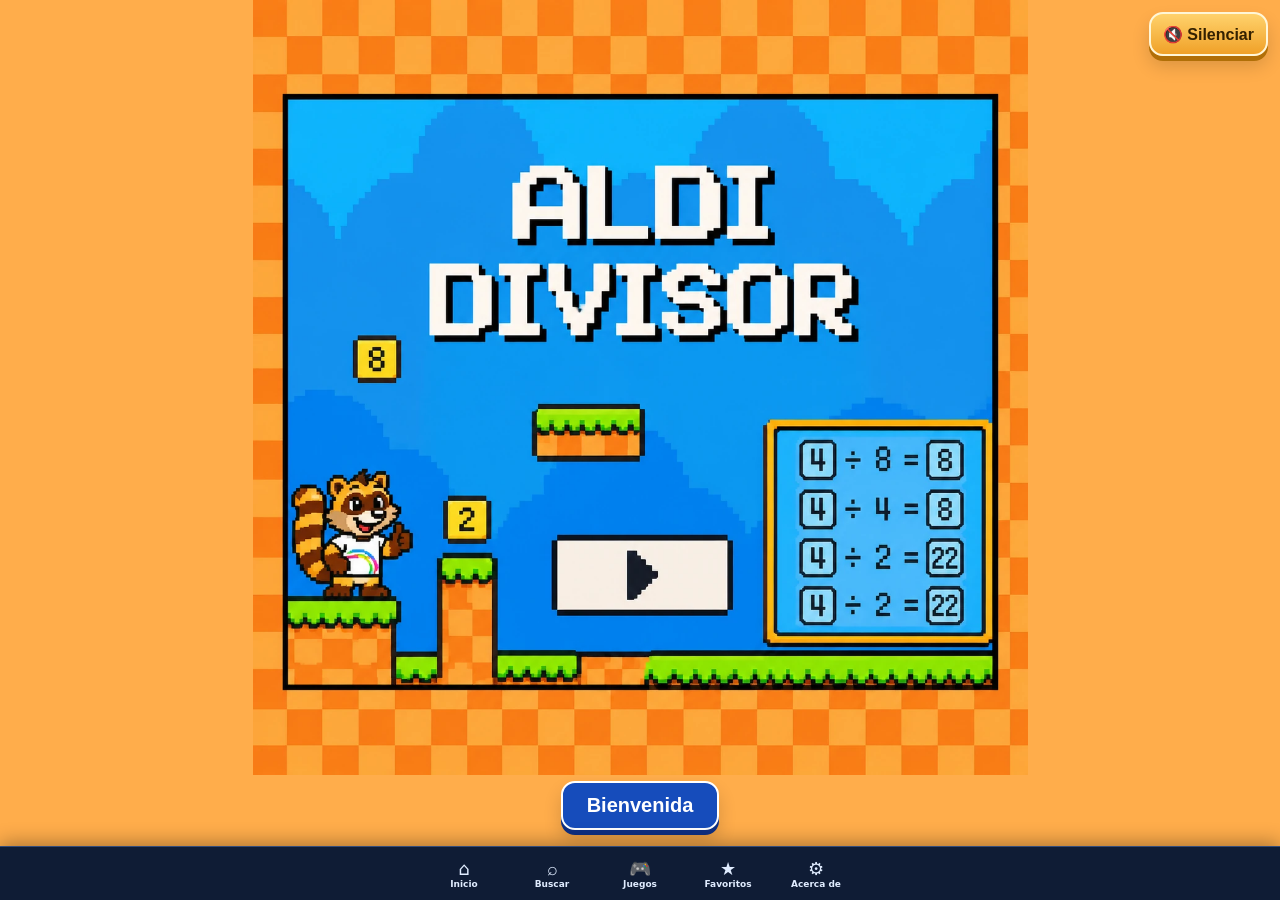
<file: juegos/aldi-divisor/index.html>
<!DOCTYPE html>
<html lang="es">
<head>
<meta charset="UTF-8">
<meta name="viewport" content="width=device-width, initial-scale=1">
<title>Math Arcade | Math Pixels</title>
<style>
/* ==========================================================
   ZONA 1: COLORES. CAMBIEN SOLO LOS VALORES DESPUÉS DE :
   Pueden usar nombres (white, blue...) o códigos (#ffffff...).
   ========================================================== */
:root {
  --pagina: skyblue;             /* CAMBIA: fondo general. */
  --texto: #222222;            /* CAMBIA: letras. */
  --portada: #eeeeee;          /* CAMBIA: portada sin imagen. */
  --instrucciones: skyblue;      /* CAMBIA: bienvenida sin imagen. */
  --escenario: #eeeeee;        /* CAMBIA: escenario sin imagen. */
  --panel: #fffffff0;          /* CAMBIA: cuadros de texto. */
  --boton: #dddddd;            /* CAMBIA: botones. */
  --texto-boton: black;        /* CAMBIA: letras de botones. */
  --borde: #777777;            /* CAMBIA: bordes. */
  --pasto: #9bcf72;            /* CAMBIA: parte superior de escalones. */
  --tierra: #b48b6a;           /* CAMBIA: cuerpo de escalones. */
  --tam-aldi: 76px;           /* CAMBIA: tamaño de Aldi. */
  --tam-objetos: 78px;         /* CAMBIA: tamaño de llave y puerta. */
  --letrero-fondo: skyblue;      /* CAMBIA: fondo del letrero al perder. */
  --letrero-texto: #a51616;    /* CAMBIA: color del mensaje al perder. */
  --letrero-tamano: 48px;      /* CAMBIA: tamaño máximo de su mensaje. */
  --tam-reto: 24px;           /* CAMBIA: tamaño de las operaciones. */
}

/* OPCIONAL: fondo de toda la página. Quiten las marcas exteriores
   barra-asterisco y asterisco-barra del siguiente bloque para activarlo.
   Cambien el nombre de archivo y guárdenlo junto al HTML. */
/*
body {
  background-image: url('portada.webp');
  background-size: cover;
  background-position: center;
}
*/

/* ZONA 2: ACOMODO. Pueden cambiar tamaños, pero NO borren los id. */
* { box-sizing: border-box; }
body { margin: 0; font-family: Arial, sans-serif; color: var(--texto); background-color: var(--pagina); }
[hidden] { display: none !important; }
button, input { font: inherit; }
button { padding: 10px 18px; border: 1px solid var(--borde); background: var(--boton); color: var(--texto-boton); cursor: pointer; }
button:disabled { opacity: .5; cursor: default; }
button:focus-visible, input:focus-visible { outline: 3px solid #2462bc; outline-offset: 3px; }
.pantalla { height: 100dvh; overflow: auto; position: relative; background-size: cover; background-position: center; }
.centrada { display: grid; place-items: center; padding: 20px; }
.panel { width: min(850px, 100%); background: var(--panel); border: 1px solid var(--borde); padding: 24px; }
h1 { font-size: clamp(32px, 6vw, 56px); margin: 0 0 15px; }
h2 { font-size: 26px; }
p, li { font-size: 17px; line-height: 1.5; }
.acciones { display: flex; justify-content: center; flex-wrap: wrap; gap: 10px; margin-top: 16px; }
#portada { background-color: var(--portada); text-align: center; }
#portada .panel { position: relative; align-self: end; width: auto; margin-bottom: 15px; }
/* Portada completa, centrada y sin deformar ni recortar la imagen.
   Los botones tienen su propio espacio para no tapar el diseño. */
#portada.con-imagen {
  padding: 0;
  overflow: hidden;
  grid-template-rows: minmax(0, 1fr) auto;
  gap: 0;
}
#imagenPortada {
  display: block;
  position: relative;
  grid-row: 1;
  width: 100%;
  height: 100%;
  min-height: 0;
  object-fit: contain; /* Mantiene completa la portada y conserva sus proporciones. */
  object-position: center;
}
#portada.con-imagen .panel {
  grid-row: 2;
  width: 100%;
  margin: 0;
  padding: 12px;
}
#portada.con-imagen .acciones { margin-top: 0; }

#portada.con-imagen .textoPortada { display: none; }
#bienvenida { background-color: var(--instrucciones); }
#imagenInstrucciones { width: 100%; max-height: 40vh; object-fit: contain; display: block; margin: 15px auto; }

/* ESCENARIO: estos elementos mantienen el recorrido dentro de la pantalla. */
#juego { display: flex; flex-direction: column; gap: 8px; padding: 10px; }
.hud { display: flex; justify-content: space-between; flex-wrap: wrap; gap: 10px; padding: 10px; background: var(--panel); border: 1px solid var(--borde); }
#escenario { position: relative; flex: 1; min-height: 0; overflow: hidden; background-color: var(--escenario); border: 2px solid var(--borde); }
#fondo { position: absolute; inset: 0; width: 100%; height: 100%; object-fit: cover; z-index: 0; }
.escalon { position: absolute; height: 8%; background: var(--tierra); border-top: 8px solid var(--pasto); z-index: 1; border-radius: 2px; box-shadow: 0 3px 0 rgba(0,0,0,.10); }
/* Estas posiciones iniciales las reemplaza recorrido al comenzar cada nivel.
   Para mover los bloques, editen recorrido en la ZONA 4. */
.e1 { left: 2%; top: 85%; width: 14%; }
.e2 { left: 16%; top: 74%; width: 12%; }
.e3 { left: 28%; top: 62%; width: 12%; }
.e4 { left: 38%; top: 49%; width: 12%; }
.e5 { left: 48%; top: 38%; width: 12%; }
.e6 { left: 59%; top: 27%; width: 13%; }
/* Los escalones se acomodan automáticamente según la ruta de cada nivel.
   Usen fondos decorativos sin plataformas. Si las dibujan en Canva,
   pueden activar ocultarPlataformas y hacer que coincidan con su ruta. */
#escenario.sin-plataformas .escalon { display: none; }
#aldi { position: absolute; width: clamp(36px, 8vw, var(--tam-aldi)); height: clamp(42px, 9vw, var(--tam-aldi)); z-index: 4; display: grid; place-items: center; transition: left .7s ease, top .7s ease; }
#aldi img { width: 100%; height: 100%; object-fit: contain; }
#aldiEjemplo { font-size: clamp(30px, 6vw, 58px); }
.objeto { position: absolute; width: clamp(28px, 7vw, var(--tam-objetos)); height: clamp(32px, 8vw, var(--tam-objetos)); z-index: 2; display: grid; place-items: center; }
.objeto img { width: 100%; height: 100%; object-fit: contain; }
.objeto span { font-size: clamp(26px, 5vw, 50px); }
#llave { left: 41%; top: 27%; }
#puerta { left: 61%; top: 5%; filter: drop-shadow(0 3px 6px rgba(0,0,0,.28)); }
#retos { position: absolute; right: 2%; bottom: 3%; width: min(330px, 38%); padding: 14px; background: var(--panel); border: 1px solid var(--borde); z-index: 5; }
/* RETOS ABAJO A LA DERECHA, como en la última plantilla que trabajamos.
   Si los quieren ARRIBA A LA IZQUIERDA, descomenten este bloque: */
/*
#retos { left: 2%; top: 2%; right: auto; bottom: auto; }
*/
#pregunta { font-size: var(--tam-reto); font-weight: bold; margin: 0 0 10px; }
label { display: block; margin: 8px 0 5px; }
input { width: 100%; padding: 9px; border: 1px solid var(--borde); color: var(--texto); background: white; margin-bottom: 10px; }
#mensaje { font-size: 15px; margin: 10px 0 0; }
#continuar { margin-top: 10px; }
#estado { margin: 0; padding: 6px; font-size: 15px; background: var(--panel); }
#juego > .acciones { margin: 0; }
.salto { animation: saltar .7s ease; }
@keyframes saltar { 50% { transform: translateY(-25px); } }
@media (max-width: 600px) {
  #retos { width: 45%; padding: 9px; }
  #pregunta { font-size: 18px; }
  #retos button { padding: 8px; font-size: 14px; }
  .hud { font-size: 13px; }
  #estado { font-size: 13px; }
}
@media (prefers-reduced-motion: reduce) {
  #aldi { transition: none; }
  .salto { animation: none; }
}
/* LETRERO GRANDE AL QUEDARSE SIN VIDAS. Pueden editar colores arriba. */
#sinVidas {
  width: min(750px, calc(100% - 30px));
  max-height: 90dvh;
  overflow: auto;
  padding: clamp(24px, 5vw, 50px);
  text-align: center;
  background: var(--letrero-fondo);
  color: var(--letrero-texto);
  border: 4px solid var(--letrero-texto);
}
#sinVidas::backdrop { background: #000b; }
#tituloSinVidas { font-size: clamp(28px, 6vw, var(--letrero-tamano)); line-height: 1.15; margin: 0 0 20px; }
#textoSinVidas { font-size: clamp(21px, 4vw, 32px); }

/* El control tiene su propio espacio en el marcador y en la portada. */
#controlSonidoAldi { border-radius: 8px; padding: 7px 12px; }
.control-audio { position: absolute; top: 12px; right: 12px; z-index: 10; }

/* Compatibilidad táctil y tamaño legible en celular */
html{-webkit-text-size-adjust:100%}
button,input,select{touch-action:manipulation}
button{min-height:36px}
@media(max-width:650px){button{max-width:100%}input{max-width:100%;font-size:16px}img{max-width:100%}}

/* AJUSTES PARA CELULARES, TABLETAS Y PANTALLAS TÁCTILES — OCTUBRE 2026 */

html,body{max-width:100%;overflow-x:clip}
button{min-height:44px;touch-action:manipulation}
input{font-size:16px;min-height:44px}
@media(max-width:650px) and (orientation:portrait){
 #portada.con-imagen #imagenPortada{object-fit:contain;background:#0c3260}
 #portada .panel{max-width:calc(100% - 12px);padding:8px}
 #bienvenida{padding:12px}#bienvenida .panel{padding:14px;max-height:90dvh;overflow:auto}
 #juego{height:100dvh;min-height:0;overflow-y:auto;gap:5px;padding:6px}
 .hud{padding:6px;gap:4px 10px;justify-content:center;font-size:12px}
 #escenario{flex:1 0 30dvh;min-height:185px;max-height:43dvh;width:100%}
 #retos{position:relative;inset:auto!important;transform:none!important;flex:0 0 auto;width:100%;max-height:none;overflow:visible;padding:9px 12px;margin:0;}
 #pregunta{font-size:clamp(18px,5.5vw,24px);margin:0 0 5px}
 #retos form{display:flex;flex-wrap:wrap;gap:6px;align-items:center}
 #retos label{margin:0;flex:0 0 auto}
 #retos input{flex:1 1 100px;min-width:100px;width:110px;margin:0}
 #retos button{padding:9px 12px;font-size:15px}
 #retos #mensaje{margin:5px 0 0}
 #estado{margin:0;padding:5px}
 #juego>.acciones{display:flex;gap:5px;justify-content:center;margin-bottom:env(safe-area-inset-bottom)}
 #aldi{width:clamp(32px,8vw,56px);height:clamp(40px,9vw,64px)}
 .objeto{width:clamp(30px,7vw,48px);height:clamp(35px,9vw,53px)}
}
@media(max-width:900px) and (orientation:landscape){
 #juego{padding:5px;gap:4px} .hud{font-size:12px;padding:5px}
 #retos{width:min(280px,40%);padding:7px;font-size:12px;max-height:94%;overflow:auto}
 #pregunta{font-size:17px}#retos input{padding:5px;min-height:34px}
}


/* Salida a la portada principal del proyecto desde cualquier pantalla */
.volver-arcade {
 position:fixed;top:10px;left:12px;z-index:999999;min-height:38px;
 display:inline-flex;align-items:center;gap:5px;padding:7px 12px;
 border:2px solid rgba(255,255,255,.7);border-radius:12px;
 background:rgba(9,22,51,.92);color:white;text-decoration:none;
 font:700 13px/1.2 system-ui,Arial,sans-serif;box-shadow:0 2px 10px #0009;
}
.volver-arcade:hover,.volver-arcade:focus-visible{background:#2252a2;outline:2px solid #fff;}
@media(max-width:600px){.volver-arcade{top:8px;left:7px;padding:6px 8px;min-height:36px;font-size:12px;}}


/* Ajustes finales: escalones más visibles y puerta más notoria */
#puerta.objeto, #puerta{z-index:3;}
@media(max-width:650px){
  .escalon{height:9%; border-top-width:6px;}
  #puerta{filter:drop-shadow(0 4px 8px rgba(0,0,0,.30));}
}

@media(max-width:760px){
 .pantalla{height:calc(100dvh - var(--arcade-nav-altura))!important;}
 #juego{max-height:none!important;min-height:calc(100dvh - var(--arcade-nav-altura))!important;overflow-y:auto;}
}

/* Expo Math Arcade: portadas con acceso visible y verde para jugar (v13). */

:root{--portada: #ff9e31; --instrucciones: #ffad4b;}
body #portada:not([hidden]),body #bienvenida:not([hidden]){background-color:#ffad4b !important;}
body #portada:not([hidden]){
  height:calc(100dvh - var(--arcade-nav-altura,54px)) !important;
  max-height:calc(100dvh - var(--arcade-nav-altura,54px)) !important;
  min-height:0 !important; overflow:hidden !important; position:relative !important;
}
#portada.con-imagen{display:grid !important;grid-template-rows:minmax(0,1fr) auto !important;}
#portada.con-imagen #imagenPortada{object-fit:contain !important;object-position:center !important;}
#portada.con-imagen .panel {
  background:transparent !important; border:0 !important; box-shadow:none !important;
  padding:6px 8px 16px !important; width:100% !important; margin:0 !important;
  position:relative !important; z-index:10 !important;
}
#portada #verInstrucciones {
  border:2px solid #fff !important; border-radius:14px !important;
  background:#164cbb !important; color:white !important;
  font-size:clamp(16px,2.4vw,20px) !important; font-weight:850;
  min-height:46px;padding:11px 24px !important;
  box-shadow:0 5px 0 #092c7b,0 6px 14px #0007;
}
#portada #comenzar{display:none !important;}
#bienvenida .panel{background:#fff7ed !important;border-radius:15px;}
#bienvenida #jugarInstrucciones{
  background:#087d42 !important;color:white !important;border:2px solid #d6ffdf !important;
  border-radius:12px; font-weight:800; box-shadow:0 4px 0 #064b2a;
}
@media(max-width:760px){
 #portada.con-imagen .panel{padding:4px 8px 12px !important;}
 #portada #verInstrucciones{font-size:16px !important;padding:9px 18px !important;}
 #bienvenida{overflow-y:auto !important;}
 #bienvenida .panel{max-height:none !important;overflow:visible !important;padding:14px !important;margin:12px auto !important;}
}


/* v14: al pulsar Bienvenida, ocultar por completo la portada (no desplazarla).
   La regla de portada 'display:grid !important' anterior impedía respetar hidden. */
#portada[hidden],#bienvenida[hidden],#juego[hidden]{display:none!important;}
#portada:not([hidden]),#bienvenida:not([hidden]),#juego:not([hidden]){scroll-margin-top:0;}
html,body{scroll-behavior:auto!important;}



/* v15: estilo visual unificado para Aldi Divisor */
body{font-family:"Trebuchet MS","Segoe UI",Arial,sans-serif !important;}
.hud{background:linear-gradient(180deg,#f8fcff 0%,#eef6ff 100%) !important;border:2px solid #8fc7ef !important;border-radius:18px !important;box-shadow:0 8px 22px rgba(0,0,0,.12);padding:12px 14px !important;}
.hud strong,.hud span{display:inline-flex;align-items:center;gap:6px;padding:7px 12px;border-radius:14px;background:rgba(255,255,255,.78);border:1px solid rgba(84,137,191,.28);font-weight:800;letter-spacing:.02em;}
#retos{border:3px solid #2f73c8 !important;border-radius:22px !important;background:linear-gradient(180deg,rgba(255,249,240,.98) 0%,rgba(239,251,255,.98) 100%) !important;box-shadow:0 16px 32px rgba(8,27,56,.18) !important;padding:18px 18px 16px !important;}
#retos::before{content:"🧠 RETO ACTUAL";display:block;margin:0 0 10px;color:#0f5ea8;font-weight:900;letter-spacing:.08em;font-size:13px;}
#pregunta{font-size:clamp(26px,2.2vw,34px) !important;line-height:1.15;color:#1c2d57;}
#retos label{font-weight:800;color:#21539e;}
#retos input{border:2px solid #8bb8ef !important;border-radius:14px !important;padding:12px 14px !important;box-shadow:inset 0 1px 3px rgba(0,0,0,.08);}
#retos button,#continuar,#reiniciar,#reintentarSinVidas,#jugarInstrucciones{background:linear-gradient(180deg,#1ab864 0%,#0d8b47 100%) !important;color:#fff !important;border:2px solid #f2fff7 !important;border-radius:14px !important;font-weight:900 !important;box-shadow:0 5px 0 #076131,0 10px 18px rgba(0,0,0,.16) !important;}
#volverBienvenida,#volverJuego,#portadaSinVidas,#verInstrucciones{background:linear-gradient(180deg,#3e72f2 0%,#1846b9 100%) !important;color:#fff !important;border:2px solid #fff !important;border-radius:14px !important;font-weight:900 !important;box-shadow:0 5px 0 #0f2f82,0 10px 18px rgba(0,0,0,.16) !important;}
#controlSonidoAldi{background:linear-gradient(180deg,#ffd26c 0%,#f0a128 100%) !important;color:#342100 !important;border:2px solid #fff6d6 !important;border-radius:14px !important;font-weight:900 !important;box-shadow:0 5px 0 #b16f07,0 10px 18px rgba(0,0,0,.15) !important;}
#sinVidas{border:none !important;border-radius:24px !important;background:linear-gradient(145deg,#fff7e9 0%,#ebfbff 52%,#efffe9 100%) !important;box-shadow:0 25px 60px rgba(0,0,0,.35) !important;color:#17345e !important;}
#tituloSinVidas{color:#e06d12 !important;text-shadow:0 2px 0 #fff;font-weight:900;}
#textoSinVidas{color:#0e7e45 !important;font-weight:800;}
#estado{border-radius:14px !important;border:1px solid rgba(71,122,184,.28);padding:10px 14px !important;}
button{transition:transform .12s ease,filter .12s ease;}
button:hover:not(:disabled){filter:brightness(1.05);transform:translateY(-1px);} 
@media(max-width:650px){
 .hud{gap:8px;}
 .hud strong,.hud span{padding:6px 9px;font-size:12px;}
 #retos{padding:12px !important;}
 #pregunta{font-size:clamp(22px,6vw,28px) !important;}
}

</style>
<link rel="stylesheet" href="../../assets/arcade-nav.css">
</head>
<body>
<div id="zonaSonidoAldi" class="control-audio">
  <button id="controlSonidoAldi" type="button" aria-pressed="true" aria-label="Silenciar sonidos">🔇 Silenciar</button>
</div>
<!-- NO CAMBIEN LOS id NI BORREN LOS BOTONES: el motor los utiliza. -->
<!-- PANTALLA 1: PORTADA. Activen su imagen en configuracion, más abajo. -->
<section id="portada" class="pantalla centrada">
  <img id="imagenPortada" alt="Portada de Aldi Divisor creada por el equipo" hidden>
  <div class="panel">
    <div class="textoPortada">
      <h1 id="tituloPortada"></h1>
      <p id="frasePortada"></p>
    </div>
    <div class="acciones">
      <button id="verInstrucciones">Bienvenida</button>
      <button id="comenzar" hidden aria-hidden="true" tabindex="-1">Comenzar</button>
    </div>
  </div>
</section>

<!-- PANTALLA 2: BIENVENIDA, INTEGRANTES E INSTRUCCIONES JUNTOS.
     Los textos y la imagen opcional se cambian en configuracion. -->
<section id="bienvenida" class="pantalla centrada" hidden>
  <div class="panel">
    <h2 id="saludo"></h2>
    <p>Nosotros somos <strong id="autores"></strong>.</p>
    <p id="datos"></p>
    <p id="descripcion"></p>
    <img id="imagenInstrucciones" alt="Instrucciones diseñadas por el equipo" hidden>
    <h2>¿Cómo se juega?</h2>
    <ol id="listaInstrucciones"></ol>
    <div class="acciones">
      <button id="jugarInstrucciones">Jugar</button>
      <button id="volverBienvenida">Volver a portada</button>
    </div>
  </div>
</section>

<!-- PANTALLA 3: JUEGO. NO MOVER SUS id, objetos ni formulario. -->
<section id="juego" class="pantalla" hidden>
  <header class="hud">
    <strong id="tituloJuego"></strong>
    <span>🧩 Nivel: <b id="nivel">1/5</b></span><span>❤️ Vidas: <b id="vidas">3</b></span>
    <span>⭐ Puntos: <b id="puntos">0</b></span>
    <span>⏱ Tiempo: <b id="tiempo">30</b> s</span>
    <span id="avance">🎯 Retos: 0/3</span>
  </header>
  <div id="escenario" aria-label="Recorrido de Aldi hacia la llave y la puerta">
    <img id="fondo" alt="Escenario creado por el equipo" hidden>
    <!-- NO CAMBIEN EL ORDEN DE ESTAS ETIQUETAS: para mover los bloques,
         editen la lista recorrido de cada nivel, más abajo en el JavaScript. -->
    <div class="escalon e1" aria-hidden="true"></div>
    <div class="escalon e2" aria-hidden="true"></div>
    <div class="escalon e3" aria-hidden="true"></div>
    <div class="escalon e4" aria-hidden="true"></div>
    <div class="escalon e5" aria-hidden="true"></div>
    <div class="escalon e6" aria-hidden="true"></div>
    <div id="llave" class="objeto" aria-label="Llave"><span id="llaveEjemplo" role="img" aria-label="Llave">🔑</span><img id="imagenLlave" alt="Llave" hidden></div>
    <button id="puerta" type="button" class="objeto" aria-label="Pasar por la puerta al siguiente nivel" disabled style="padding:0;background:transparent;border:0"><span id="puertaEjemplo" role="img" aria-label="Puerta">🚪</span><img id="imagenPuerta" alt="Puerta de salida" hidden></button>
    <div id="aldi" aria-label="Aldi"><span id="aldiEjemplo" role="img" aria-label="Personaje de ejemplo">🦆</span><img id="imagenAldi" alt="Aldi, personaje del videojuego" hidden></div>
    <section id="retos" aria-label="Reto de división">
      <p id="pregunta"></p>
      <form id="formulario" autocomplete="off">
        <label for="respuesta">Tu respuesta:</label>
        <input id="respuesta" inputmode="decimal" type="text" required>
        <button id="responder" type="submit">Responder</button>
      </form>
      <p id="mensaje" role="status" aria-live="polite"></p>
      <button id="continuar" hidden>Siguiente reto</button>
    </section>
  </div>
  <p id="estado" role="status"></p>
  <div class="acciones">
    <button id="reiniciar">Reiniciar</button>
    <button id="volverJuego">Volver a portada</button>
  </div>
</section>

<!-- NO MOVER LOS id: esta ventana aparece automáticamente al llegar a cero vidas. -->
<dialog id="sinVidas" aria-labelledby="tituloSinVidas" aria-describedby="textoSinVidas">
  <h2 id="tituloSinVidas"></h2>
  <p id="textoSinVidas"></p>
  <div class="acciones">
    <button id="reintentarSinVidas">Volver a intentarlo</button>
    <button id="portadaSinVidas">Volver a portada</button>
  </div>
</dialog>
<script>
'use strict';

// ===== SONIDOS: guarda la carpeta sonidos junto a este HTML. =====
const sonidosAldi = {
  portada: 'sonidos/portada.mp3', // Efecto breve al abrir la portada (3 segundos).
  correcto: 'sonidos/correcto.mp3', // Al responder correctamente.
  incorrecto: 'sonidos/incorrecto.mp3', // Al equivocarse o agotar el tiempo.
  llave: 'sonidos/llave.mp3', // Al conseguir la llave con el tercer acierto.
  nivel: 'sonidos/nivel.mp3', // Al abrir la puerta o completar el juego.
  reintentar: 'sonidos/reintentar.mp3' // Al perder las tres vidas.
};
// Música larga del equipo: suena en bucle durante los niveles y se pausa al salir.
// Es independiente de los efectos, para que una respuesta no corte la música.
const musicaJuegoAldi = new Audio('sonidos/musica fondo.mp3');
musicaJuegoAldi.loop = true;
musicaJuegoAldi.preload = 'auto';
musicaJuegoAldi.volume = 0.09; // Música de partida bajita para distinguir aciertos y llaves.
// La melodía corta suena en bucle tanto en Portada como en Bienvenida.
const musicaPortadaAldi = new Audio(sonidosAldi.portada);
musicaPortadaAldi.loop = true;
musicaPortadaAldi.preload = 'auto';
musicaPortadaAldi.volume = 0.32;
let pantallaAudioAldi = 'portada';
const VOLUMEN_FONDO_ALDI = 0.09;
const VOLUMEN_FONDO_CON_EFECTO = 0.025;
function reproducirMusicaAldi() {
  if (!audioHabilitado || document.hidden || pantallaAudioAldi !== 'juego') return;
  try {
    const intento = musicaJuegoAldi.play();
    if (intento && typeof intento.catch === 'function') intento.catch(() => {});
  } catch(e) { /* El navegador puede requerir un toque. */ }
}
function reproducirPortadaAldi() {
  if (!audioHabilitado || document.hidden || pantallaAudioAldi === 'juego' || !musicaPortadaAldi.paused) return;
  try {
    const intento = musicaPortadaAldi.play();
    if (intento && intento.catch) intento.catch(() => {}); // iOS: requiere primer toque.
  } catch(e) {}
}
const efectoAldi = new Audio(); // Un solo reproductor evita sonidos encimados.
efectoAldi.preload = 'none';
efectoAldi.volume = 0.95; // Efectos destacados por encima de la música de fondo.
let audioHabilitado = true, colaSonidos = [], revisionSonido = 0;
const botonSonido = document.getElementById('controlSonidoAldi');
function detenerSonidos() {
  revisionSonido++;
  colaSonidos = [];
  efectoAldi.pause();
  efectoAldi.currentTime = 0;
  musicaJuegoAldi.volume = VOLUMEN_FONDO_ALDI;
}
function siguienteSonido() {
  if (!audioHabilitado || document.hidden || !colaSonidos.length) { musicaJuegoAldi.volume=VOLUMEN_FONDO_ALDI; return; }
  musicaJuegoAldi.volume = VOLUMEN_FONDO_CON_EFECTO;
  const nombre = colaSonidos.shift(), revision = ++revisionSonido;
  efectoAldi.src = sonidosAldi[nombre];
  efectoAldi.currentTime = 0;
  const intento = efectoAldi.play();
  if (intento && intento.catch) intento.catch(() => {
    // Si el navegador bloquea el audio, el juego puede continuar.
    if (revision === revisionSonido) { colaSonidos = []; musicaJuegoAldi.volume=VOLUMEN_FONDO_ALDI; }
  });
}
function sonar(...nombres) {
  detenerSonidos();
  if (!audioHabilitado || document.hidden) return;
  colaSonidos = nombres;
  siguienteSonido();
}
efectoAldi.addEventListener('ended', siguienteSonido);
efectoAldi.addEventListener('error', () => { colaSonidos = []; musicaJuegoAldi.volume=VOLUMEN_FONDO_ALDI; });
botonSonido.addEventListener('click', () => {
  audioHabilitado = !audioHabilitado;
  if (!audioHabilitado) {
    detenerSonidos();
    musicaJuegoAldi.pause();
    musicaPortadaAldi.pause();
  } else if (pantallaAudioAldi === 'juego') {
    reproducirMusicaAldi();
  } else {
    reproducirPortadaAldi();
  }
  botonSonido.textContent = audioHabilitado ? '🔇 Silenciar' : '🔊 Reanudar';
  botonSonido.setAttribute('aria-pressed', String(audioHabilitado));
  botonSonido.setAttribute('aria-label', audioHabilitado ? 'Silenciar sonidos' : 'Reanudar sonidos');
});
document.addEventListener('visibilitychange', () => {
  if (document.hidden) { detenerSonidos(); musicaJuegoAldi.pause(); musicaPortadaAldi.pause(); }
  else if (pantallaAudioAldi === 'juego') reproducirMusicaAldi();
  else reproducirPortadaAldi();
});
window.addEventListener('pagehide', () => { detenerSonidos(); musicaJuegoAldi.pause(); musicaPortadaAldi.pause(); });
// En iPhone, el navegador suele impedir audio automático: se activa en el primer toque.
for (const evento of ['pointerdown','touchstart','keydown']) {
  document.addEventListener(evento, () => {
    if (pantallaAudioAldi === 'juego') reproducirMusicaAldi();
    else reproducirPortadaAldi();
  }, { capture:true, passive:true });
}
// Intentar reproducir el efecto de portada al cargar; si está bloqueado se reintenta al tocar.
if (document.readyState === 'loading') {
  document.addEventListener('DOMContentLoaded', reproducirPortadaAldi, { once:true });
} else reproducirPortadaAldi();
// ===== FIN DE SONIDOS =====

/* ===========================================================
   ZONA 3: EDITEN AQUÍ SUS TEXTOS E IMÁGENES.
   DESCOMENTAR = quitar las dos barras // al inicio de una línea.
   Ejemplo:
       // imagenPortada: 'portada_aldi.webp',
   queda:
          imagenPortada: 'portada_aldi.webp',
   No borren las comillas, comas ni llaves.
   Guarden el HTML y las imágenes en una misma carpeta.
   Si usan subcarpeta, escriban: 'imagenes/portada_aldi.webp'.
   =========================================================== */
const configuracion = {
  letreroSinVidas: '¡Te quedaste sin vidas!', // CAMBIA: texto grande al perder.
  mensajeReintentar: '¡Vuelve a intentarlo!', // CAMBIA: segunda frase del letrero.
  titulo: 'Aldi Divisor', // CAMBIA: nombre del videojuego.
  frasePortada: '¡Bienvenidos a Aldi Divisor!',
  bienvenida: '¡Bienvenidos a Aldi Divisor!',
  autores: 'Jacobo, Apolo y Ricky T',
  datos: 'Instituto Nezaldi, computación y matemáticas, 3er de secundaria',
  descripcion: 'Resuelve cinco niveles: jerarquía de operaciones, potencias, raíces cuadradas, despeje de x y porcentajes. Cada nivel selecciona tres preguntas al azar de los diez ejercicios del código Python. Tienes 30 segundos por pregunta.',
  instrucciones: [ // CAMBIA: redacten sus reglas en cada frase.
    'Responde cada operación: Aldi avanza al acertar y aparecera la siguiente operación.',
    'A la tercera operación, estará la llave que necesitan para pasar al siguiente nivel.',
    'Al tercer acierto, pulsa "Pasar al siguiente nivel" para ir al siguiente nivel.',
    'Cada respuesta correcta te da 10 puntos. Tienes tres vidas, cada respuesta incorrecta te quita una. Si te quitan las tres se acaba el juego.',
    'Tienes 30 segundos para responder cada operación. Si se acaba el tiempo, pierden una vida.' // Actualicen este texto si cambian segundosPorReto.
  ],

  // PORTADA: descomenten y escriban el nombre exacto de su archivo.
  imagenPortada: 'portada.webp',

  // IMAGEN DE INSTRUCCIONES: aparece junto a bienvenida e integrantes.
  // imagenInstrucciones: 'instrucciones_aldi.webp',

  // FONDO DE LA PANTALLA DE BIENVENIDA E INSTRUCCIONES.
  // fondoInstrucciones: 'Aventura Pixel de División Matemática.webp',

  // ESCENARIO: exporten de Canva SOLO el fondo, sin Aldi ni operaciones.
  // Dejen fuera llave y puerta si utilizarán los objetos del código.
  // El recorrido sube por seis posiciones: miren los escalones de ejemplo.
  fondoJuego: 'escenario.webp',
  ajusteFondo: 'cover', // CAMBIA: cover llena; contain muestra todo.

  // ALDI: exporten SOLO el personaje como PNG sin fondo.
  // NO usen la imagen de toda la pantalla como personaje.
   imagenAldi: 'aldi.webp',
  // Su tamaño se cambia arriba, en CSS: --tam-aldi.

  // OBJETOS OPCIONALES: si no los activan, se usan los dibujos de ejemplo.
  // imagenLlave: 'llave.webp',
  imagenPuerta: 'puerta.webp',

  // ===== TIEMPO: EL EQUIPO PUEDE CAMBIAR ESTOS NÚMEROS =====
  segundosPorReto: 30, // CAMBIA 30 por los segundos que quieran: 15, 20, 40...
  // Si se acaba el tiempo, pierde UNA vida y repite la misma operación.
  // El reloj vuelve a empezar al cargar un reto o después de un error.
  // Durante el salto entre retos, el reloj está detenido.
  avanceAutomatico: true, // true = siguiente reto solo; false = pulsar Siguiente reto.
  esperaEntreRetosMs: 900, // CAMBIA: espera tras acertar. 1000 = un segundo.

  ocultarPlataformas: false, // CAMBIA a true solo si ya dibujaron plataformas en su fondo.
  // Las posiciones y fondos de CADA nivel se cambian en la sección niveles, abajo.

  // REGLAS CONSERVADAS DE LA PLANTILLA ANTERIOR: NO MOVER.
  vidas: 3,
  puntosPorAcierto: 10
};

/* ZONA 4: ESCENARIOS, ORDEN DE LOS BLOQUES Y RETOS.
   AQUÍ SÍ PUEDEN EDITAR, sin tocar el motor.

   CÓMO MOVER LOS BLOQUES:
   Cada pareja [x, y] representa un bloque y el lugar de Aldi sobre él.
   x = horizontal: número menor mueve a la izquierda; mayor, a la derecha.
   y = vertical: número menor sube el bloque; mayor, lo baja.
   Ejemplo: cambien [18, 60] por [35, 45] para moverlo a la derecha y arriba.
   Usen de preferencia x entre 2 y 80, y entre 5 y 70 para que todo quepa.
   Eviten colocar bloques detrás del recuadro de preguntas, abajo a la derecha.

   CÓMO CAMBIAR EL ORDEN:
   Aldi visita las parejas de ARRIBA HACIA ABAJO en la lista recorrido.
   Para intercambiar dos bloques en el recorrido, intercambien sus parejas.
   Ejemplo: [18, 60], [30, 47] pasa a [30, 47], [18, 60].
   Los bloques, Aldi, la llave y la puerta se acomodan automáticamente.
   Se conservan seis posiciones de diseño. El juego usa la primera, segunda, cuarta y sexta para los tres aciertos.
   La llave y la puerta se alcanzan al tercer acierto, en la última posición del recorrido activo.
   Conserven SEIS parejas y DIEZ ejercicios por nivel. Se eligen TRES preguntas al azar, como choice() en Python; pueden repetirse. No borren comas ni corchetes.
   El recorrido es animado: Aldi puede subir o bajar sin física de plataformas.

   CADA NIVEL tiene un recorrido independiente: editen el nivel que quieran.
   Pueden descomentar fondo para agregar una imagen distinta por nivel.
   Si dibujan sus propios bloques en Canva, el código no puede moverlos:
   deben editar esa imagen o usar los bloques que ya dibuja el código.
*/
const niveles = [
  {
    nombre: 'Nivel 1: Jerarquía de operaciones', // CAMBIA: nombre de este escenario.
    // fondo: 'escenario_nivel1.webp', // DESCOMENTA: imagen de este nivel.
    // CAMBIA AQUÍ EL ORDEN Y LA POSICIÓN DE LOS BLOQUES DE ESTE NIVEL.
    recorrido: [
      [4, 70], // BLOQUE 1: inicio de Aldi. [izquierda/derecha, arriba/abajo]
      [20, 58], // BLOQUE 2: después del primer acierto. [izquierda/derecha, arriba/abajo]
      [37, 46], // BLOQUE 3: después del segundo acierto. [izquierda/derecha, arriba/abajo]
      [54, 34], // BLOQUE 4: tercer acierto y llave. [izquierda/derecha, arriba/abajo]
      [69, 22], // BLOQUE 5: después del cuarto acierto. [izquierda/derecha, arriba/abajo]
      [82, 10] // BLOQUE 6: quinto acierto y puerta. [izquierda/derecha, arriba/abajo]
    ],
    retos: [
      { pregunta: "6 + 3 × 4=", respuesta: 18 },
      { pregunta: "20 - 8 ÷ 2=", respuesta: 16 },
      { pregunta: "5 × 2 + 12 ÷ 3=", respuesta: 14 },
      { pregunta: "7 + 2 × 5=", respuesta: 17 },
      { pregunta: "30 - 4 × 3=", respuesta: 18 },
      { pregunta: "8 × 3 + 6=", respuesta: 30 },
      { pregunta: "40 ÷ 5 + 7=", respuesta: 15 },
      { pregunta: "9 × 2 - 5=", respuesta: 13 },
      { pregunta: "24 ÷ 4 + 6=", respuesta: 12 },
      { pregunta: "5 + 6 × 3=", respuesta: 23 }
    ]
  },
  {
    nombre: 'Nivel 2: Potencias', // CAMBIA: nombre de este escenario.
    // fondo: 'escenario_nivel2.webp', // DESCOMENTA: imagen de este nivel.
    // CAMBIA AQUÍ EL ORDEN Y LA POSICIÓN DE LOS BLOQUES DE ESTE NIVEL.
    recorrido: [
      [80, 14], // BLOQUE 1: inicio de Aldi. [izquierda/derecha, arriba/abajo]
      [62, 25], // BLOQUE 2: después del primer acierto. [izquierda/derecha, arriba/abajo]
      [45, 18], // BLOQUE 3: después del segundo acierto. [izquierda/derecha, arriba/abajo]
      [28, 34], // BLOQUE 4: tercer acierto y llave. [izquierda/derecha, arriba/abajo]
      [12, 24], // BLOQUE 5: después del cuarto acierto. [izquierda/derecha, arriba/abajo]
      [2, 49] // BLOQUE 6: quinto acierto y puerta. [izquierda/derecha, arriba/abajo]
    ],
    retos: [
      { pregunta: "3²=", respuesta: 9 },
      { pregunta: "2⁵=", respuesta: 32 },
      { pregunta: "10²=", respuesta: 100 },
      { pregunta: "4²=", respuesta: 16 },
      { pregunta: "5³=", respuesta: 125 },
      { pregunta: "6²=", respuesta: 36 },
      { pregunta: "2³=", respuesta: 8 },
      { pregunta: "7²=", respuesta: 49 },
      { pregunta: "3³=", respuesta: 27 },
      { pregunta: "8²=", respuesta: 64 }
    ]
  },
  {
    nombre: 'Nivel 3: Raíces cuadradas', // CAMBIA: nombre de este escenario.
    // fondo: 'escenario_nivel3.webp', // DESCOMENTA: imagen de este nivel.
    // CAMBIA AQUÍ EL ORDEN Y LA POSICIÓN DE LOS BLOQUES DE ESTE NIVEL.
    recorrido: [
      [4, 67], // BLOQUE 1: inicio de Aldi. [izquierda/derecha, arriba/abajo]
      [22, 50], // BLOQUE 2: después del primer acierto. [izquierda/derecha, arriba/abajo]
      [7, 32], // BLOQUE 3: después del segundo acierto. [izquierda/derecha, arriba/abajo]
      [30, 15], // BLOQUE 4: tercer acierto y llave. [izquierda/derecha, arriba/abajo]
      [52, 28], // BLOQUE 5: después del cuarto acierto. [izquierda/derecha, arriba/abajo]
      [78, 10] // BLOQUE 6: quinto acierto y puerta. [izquierda/derecha, arriba/abajo]
    ],
    retos: [
      { pregunta: "√25=", respuesta: 5 },
      { pregunta: "√64=", respuesta: 8 },
      { pregunta: "√81=", respuesta: 9 },
      { pregunta: "√36=", respuesta: 6 },
      { pregunta: "√49=", respuesta: 7 },
      { pregunta: "√100=", respuesta: 10 },
      { pregunta: "√16=", respuesta: 4 },
      { pregunta: "√121=", respuesta: 11 },
      { pregunta: "√144=", respuesta: 12 },
      { pregunta: "√9=", respuesta: 3 }
    ]
  },
  {
    nombre: 'Nivel 4: Despejar x', // CAMBIA: nombre de este escenario.
    // fondo: 'escenario_nivel4.webp', // DESCOMENTA: imagen de este nivel.
    // CAMBIA AQUÍ EL ORDEN Y LA POSICIÓN DE LOS BLOQUES DE ESTE NIVEL.
    recorrido: [
      [6, 14], // BLOQUE 1: inicio de Aldi. [izquierda/derecha, arriba/abajo]
      [24, 24], // BLOQUE 2: después del primer acierto. [izquierda/derecha, arriba/abajo]
      [10, 39], // BLOQUE 3: después del segundo acierto. [izquierda/derecha, arriba/abajo]
      [35, 49], // BLOQUE 4: tercer acierto y llave. [izquierda/derecha, arriba/abajo]
      [60, 33], // BLOQUE 5: después del cuarto acierto. [izquierda/derecha, arriba/abajo]
      [84, 14] // BLOQUE 6: quinto acierto y puerta. [izquierda/derecha, arriba/abajo]
    ],
    retos: [
      { pregunta: "x + 7 = 12  x=", respuesta: 5 },
      { pregunta: "x - 9 = 6  x=", respuesta: 15 },
      { pregunta: "3x = 21  x=", respuesta: 7 },
      { pregunta: "x + 5 = 14  x=", respuesta: 9 },
      { pregunta: "x - 4 = 10  x=", respuesta: 14 },
      { pregunta: "2x = 18  x=", respuesta: 9 },
      { pregunta: "x + 8 = 20  x=", respuesta: 12 },
      { pregunta: "4x = 32  x=", respuesta: 8 },
      { pregunta: "x - 6 = 11  x=", respuesta: 17 },
      { pregunta: "5x = 45  x=", respuesta: 9 }
    ]
  },
  {
    nombre: 'Nivel 5: Porcentajes', // CAMBIA: nombre de este escenario.
    // fondo: 'escenario_nivel5.webp', // DESCOMENTA: imagen de este nivel.
    // CAMBIA AQUÍ EL ORDEN Y LA POSICIÓN DE LOS BLOQUES DE ESTE NIVEL.
    recorrido: [
      [4, 69], // BLOQUE 1: inicio de Aldi. [izquierda/derecha, arriba/abajo]
      [24, 57], // BLOQUE 2: después del primer acierto. [izquierda/derecha, arriba/abajo]
      [8, 39], // BLOQUE 3: después del segundo acierto. [izquierda/derecha, arriba/abajo]
      [33, 20], // BLOQUE 4: tercer acierto y llave. [izquierda/derecha, arriba/abajo]
      [58, 36], // BLOQUE 5: después del cuarto acierto. [izquierda/derecha, arriba/abajo]
      [84, 10] // BLOQUE 6: quinto acierto y puerta. [izquierda/derecha, arriba/abajo]
    ],
    retos: [
      { pregunta: "15% de 200=", respuesta: 30 },
      { pregunta: "35% de 80=", respuesta: 28 },
      { pregunta: "12% de 150=", respuesta: 18 },
      { pregunta: "20% de 300=", respuesta: 60 },
      { pregunta: "50% de 90=", respuesta: 45 },
      { pregunta: "25% de 400=", respuesta: 100 },
      { pregunta: "10% de 250=", respuesta: 25 },
      { pregunta: "40% de 120=", respuesta: 48 },
      { pregunta: "5% de 600=", respuesta: 30 },
      { pregunta: "75% de 200=", respuesta: 150 }
    ]
  },
];

/* ===========================================================
   NO MOVER DESDE AQUÍ HASTA EL FINAL DEL ARCHIVO.
   Motor: botones, respuestas, vidas, puntos y movimiento.
   Aldi avanza automáticamente al acertar; no usa las flechas.
   Es un recorrido animado: no utiliza gravedad ni colisiones.
   =========================================================== */
const $ = id => document.getElementById(id);
let nivelActual=0, recorrido=niveles[0].recorrido, retos=niveles[0].retos;
let puertaLista=false;
let indice=0, vidas=3, puntos=0, activo=false, resuelto=false;
let venceEn=0, partida=0;
// NO MOVER: el reloj usa tiempo real, no cuenta la velocidad de la computadora.
function reiniciarTiempo(){venceEn=performance.now()+Math.max(1,Number(configuracion.segundosPorReto)||30)*1000;actualizarTiempo()}
function actualizarTiempo(){if(activo&&!resuelto)$('tiempo').textContent=Math.max(0,Math.ceil((venceEn-performance.now())/1000))}
function reloj(){
  if(activo&&!resuelto){
    actualizarTiempo();
    if(performance.now()>=venceEn){
      vidas--;marcador();$('respuesta').value='';
      if(vidas<=0)terminar(false);
      else{sonar('incorrecto');$('mensaje').textContent='Se acabó el tiempo. Perdiste una vida. Intenta la misma operación otra vez.';reiniciarTiempo()}
    }
  }
  requestAnimationFrame(reloj);
}
function mostrar(id) {
  detenerSonidos();
  pantallaAudioAldi = id;
  if (id === 'juego') {
    musicaPortadaAldi.pause();
    musicaPortadaAldi.currentTime=0;
    reproducirMusicaAldi();
  } else {
    musicaJuegoAldi.pause();
    reproducirPortadaAldi();
  }
  const zona = $('zonaSonidoAldi');
  zona.classList.toggle('control-audio', id !== 'juego');
  (id === 'juego' ? document.querySelector('.hud') : document.body).append(zona);
  for(const e of document.querySelectorAll('.pantalla')) e.hidden=e.id!==id;
}
function cargarImagen(id,ruta,respaldo,despues) {
  if(!ruta) return;
  const img=$(id);
  img.onload=()=>{img.hidden=false;if(respaldo)$(respaldo).hidden=true;if(despues)despues()};
  img.onerror=()=>{img.hidden=true;if(respaldo)$(respaldo).hidden=false};
  img.src=ruta;
}
function fondoBienvenida(ruta) {
  if(!ruta) return;
  const img=new Image();
  img.onload=()=>{$('bienvenida').style.backgroundImage=`url(${JSON.stringify(ruta)})`};
  img.src=ruta;
}
/* Ajuste responsivo: las coordenadas del recorrido son el punto donde
   se coloca Aldi; la plataforma debe quedar justo bajo sus pies.
   En celular se usa un personaje proporcional al área de juego y se
   comprime un poco el recorrido vertical para evitar escalones recortados. */
function colocar() {
  const aldi=$('aldi'), escenario=$('escenario'), [x,y]=recorrido[indice];
  const vistaReducida=window.matchMedia('(max-width: 900px)').matches;
  const altoEscenario=escenario.clientHeight;
  if(vistaReducida && altoEscenario>0){
    // Evita que una imagen de 76px ocupe un tercio del juego en horizontal.
    const alturaAldi=Math.min(44,Math.max(27,altoEscenario*0.115));
    aldi.style.height=alturaAldi+'px';
    aldi.style.width=alturaAldi+'px';
  } else {
    // Mantener exactamente el diseño original en computadora.
    aldi.style.removeProperty('height');
    aldi.style.removeProperty('width');
  }
  // En móvil la parte inferior queda libre incluso con una pantalla corta.
  const posY=valor=>vistaReducida?Math.max(0,valor*0.90):valor;
  aldi.style.left=x+'%';aldi.style.top=posY(y)+'%';
  const altoAldi=aldi.getBoundingClientRect().height;
  const escalones=document.querySelectorAll('.escalon');
  escalones.forEach((e,i)=>{e.hidden=i>=recorrido.length});
  const anchoEscalon=vistaReducida ? 18 : 16;
  recorrido.forEach(([px,py],i)=>{
    const e=escalones[i];if(e){
      e.style.left=Math.max(0,Math.min(100-anchoEscalon,px-3))+'%';
      e.style.top=`calc(${posY(py)}% + ${altoAldi}px)`;
      e.style.width=anchoEscalon+'%';
    }
  });
  const [lx,ly]=recorrido[3], [dx,dy]=recorrido[recorrido.length-1];
  $('llave').style.left=lx+'%';$('llave').style.top=posY(ly)+'%';
  $('puerta').style.left=dx+'%';$('puerta').style.top=Math.max(0,posY(dy)-5)+'%';
  $('puerta').style.transform=vistaReducida?'scale(1.18)':'scale(1.10)';
  $('llave').style.transform=vistaReducida?'scale(1.05)':'scale(1)';
}
function marcador() {
  $('vidas').textContent=vidas;
  $('puntos').textContent=puntos;
  $('avance').textContent=`Retos: ${indice}/${retos.length}`;
  $('nivel').textContent=(nivelActual+1)+'/'+niveles.length;
}
function cargarReto() {
  resuelto=false;
  reiniciarTiempo();
  $('pregunta').textContent=retos[indice].pregunta;
  $('respuesta').value='';
  $('respuesta').disabled=false;
  $('responder').disabled=false;
  $('continuar').hidden=true;
  $('mensaje').textContent='';
  $('respuesta').focus({preventScroll:true});
}
function iniciar() {
  if($('sinVidas').open)$('sinVidas').close();
  vidas=configuracion.vidas;puntos=0;iniciarNivel(0);
}
function iniciarNivel(n) {
  partida++;nivelActual=n;indice=0;puertaLista=false;
  const actual=niveles[n];
  // Usa tres preguntas al azar del banco de diez, como choice() en Python.
  // Puede repetirse una pregunta, igual que en el programa original.
  retos=Array.from({length:3},()=>actual.retos[Math.floor(Math.random()*actual.retos.length)]);
  // Inicio y tres avances; mantiene las posiciones diseñadas por el equipo.
  recorrido=[actual.recorrido[0],actual.recorrido[1],actual.recorrido[3],actual.recorrido[5]];
  mostrar('juego');activo=true;resuelto=false;
  $('puerta').disabled=true;$('llave').hidden=false;
  $('continuar').textContent='Siguiente reto';
  $('aldi').classList.remove('salto');
  $('fondo').hidden=true;$('fondo').onload=null;$('fondo').onerror=null;$('fondo').removeAttribute('src');
  $('escenario').classList.toggle('sin-plataformas',!!configuracion.ocultarPlataformas);
  // Un cargador propio evita que el fondo del nivel anterior aparezca por una carga tardía.
  const ruta=actual.fondo||configuracion.fondoJuego;
  if(ruta){const imagen=new Image(),sesion=partida;imagen.onload=()=>{if(partida===sesion){$('fondo').src=ruta;$('fondo').hidden=false}};imagen.src=ruta}
  $('estado').textContent=actual.nombre+': consigue la llave y llega a la puerta.';
  colocar();marcador();cargarReto();
}
function pasarPuerta(){if(puertaLista&&nivelActual<niveles.length-1)iniciarNivel(nivelActual+1)}
function completarNivel(){
  sonar('llave', 'nivel'); // Primero la llave y después la celebración, sin encimarse.
  if(nivelActual===niveles.length-1){terminar(true);return}
  activo=false;puertaLista=true;$('puerta').disabled=false;
  $('continuar').hidden=false;$('continuar').textContent='Pasar al siguiente nivel';
  $('mensaje').textContent='¡Puerta abierta! Pulsa la puerta o el botón para entrar al siguiente escenario.';
  $('estado').textContent='¡Nivel completado! Conservas tus puntos y las vidas que te quedan.';
}
function terminar(gano) {
  // Termina la música para escuchar claramente el resultado y sus efectos.
  musicaJuegoAldi.pause();
  if (!gano) sonar('incorrecto', 'reintentar');
  activo=false;puertaLista=false;$('puerta').disabled=true;
  $('respuesta').disabled=true;
  $('responder').disabled=true;
  $('continuar').hidden=true;
  $('mensaje').textContent=gano?`¡Ganaste! Aldi completó los cinco niveles. Puntos: ${puntos}.`:'Te quedaste sin vidas. ¡Vuelve a intentarlo!';
  $('estado').textContent=gano?'¡Puerta abierta! Completaste el recorrido.':'Partida terminada. Puedes reiniciar.';
  if(!gano){$('tituloSinVidas').textContent=configuracion.letreroSinVidas;$('textoSinVidas').textContent=configuracion.mensajeReintentar;if(!$('sinVidas').open)$('sinVidas').showModal()} 
}
function revisar(e) {
  e.preventDefault();
  if(!activo||resuelto)return;
  // No permite aceptar respuestas que llegaron después del límite.
  if(performance.now()>=venceEn){vidas--;marcador();$('respuesta').value='';if(vidas<=0)terminar(false);else{sonar('incorrecto');reiniciarTiempo();$('mensaje').textContent='Se acabó el tiempo. Perdiste una vida.'}return}
  const texto=$('respuesta').value.trim().replace(',','.');
  if(!texto){$('mensaje').textContent='Escribe tu respuesta.';return}
  if(!/^[+-]?(?:\d+(?:\.\d*)?|\.\d+)$/.test(texto)){$('mensaje').textContent='Escribe solamente el resultado numérico.';return}
  const numero=Number(texto);
  if(Math.abs(numero-retos[indice].respuesta)>1e-8) {
    vidas--;$('respuesta').value='';marcador();
    $('mensaje').textContent='Respuesta incorrecta. Perdiste una vida; inténtalo otra vez.';
    if(vidas<=0)terminar(false);
    else {sonar('incorrecto');reiniciarTiempo();}
    return;
  }
  if (indice < retos.length - 1) sonar('correcto');
  resuelto=true;puntos+=configuracion.puntosPorAcierto;indice++;
  $('aldi').classList.remove('salto');void $('aldi').offsetWidth;$('aldi').classList.add('salto');
  if(indice>=3)$('llave').hidden=true;
  $('estado').textContent=indice>=3?'¡Conseguiste la llave! Sigue hasta la puerta.':'¡Aldi avanzó! Sigue resolviendo.';
  colocar();marcador();
  $('respuesta').disabled=true;$('responder').disabled=true;
  if(indice===retos.length){completarNivel();return}
  $('mensaje').textContent='¡Correcto! Aldi avanzó al paso '+indice+' de '+retos.length+'.';
  $('continuar').hidden=false;
  // La siguiente pregunta llega después del salto. El reloj se pausa durante él.
  const numeroPartida=partida, paso=indice;
  if(configuracion.avanceAutomatico) setTimeout(()=>{if(activo&&resuelto&&partida===numeroPartida&&indice===paso)cargarReto()},Math.max(700,Number(configuracion.esperaEntreRetosMs)||900));
}
function portada(){if($('sinVidas').open)$('sinVidas').close();partida++;activo=false;puertaLista=false;mostrar('portada')}
document.title='Math Arcade | Math Pixels';
$('tituloPortada').textContent=$('tituloJuego').textContent=configuracion.titulo;
$('frasePortada').textContent=configuracion.frasePortada;
$('saludo').textContent=configuracion.bienvenida;
$('autores').textContent=configuracion.autores;
$('datos').textContent=configuracion.datos;
$('descripcion').textContent=configuracion.descripcion;
for(const texto of configuracion.instrucciones){const li=document.createElement('li');li.textContent=texto;$('listaInstrucciones').append(li)}
cargarImagen('imagenPortada',configuracion.imagenPortada,null,()=>{$('portada').classList.add('con-imagen')});
cargarImagen('imagenInstrucciones',configuracion.imagenInstrucciones);
fondoBienvenida(configuracion.fondoInstrucciones);
$('fondo').style.objectFit=configuracion.ajusteFondo;
// El fondo del juego se carga cada vez que se entra en un nivel.
cargarImagen('imagenAldi',configuracion.imagenAldi,'aldiEjemplo');
cargarImagen('imagenLlave',configuracion.imagenLlave,'llaveEjemplo');
cargarImagen('imagenPuerta',configuracion.imagenPuerta,'puertaEjemplo');
$('verInstrucciones').onclick=()=>mostrar('bienvenida');
$('comenzar').onclick=$('jugarInstrucciones').onclick=$('reiniciar').onclick=iniciar;
$('volverBienvenida').onclick=$('volverJuego').onclick=portada;
$('formulario').addEventListener('submit',revisar);
$('continuar').onclick=()=>{if(puertaLista)pasarPuerta();else if(activo&&resuelto&&indice<retos.length)cargarReto()};
$('puerta').onclick=pasarPuerta;
$('reintentarSinVidas').onclick=iniciar;
$('portadaSinVidas').onclick=portada;
$('sinVidas').addEventListener('cancel',e=>{e.preventDefault();portada()});
window.addEventListener('resize',()=>{if(!$('juego').hidden)colocar()});
// NO MOVER: inicia el reloj. Se detiene al acertar, finalizar o salir.
requestAnimationFrame(reloj);
</script>
<script>
/* En celular vertical, el reto se muestra debajo del escenario sin tapar a Aldi. */
(function(){
 const panel=document.getElementById('retos');
 const escenario=document.getElementById('escenario');
 const juego=document.getElementById('juego');
 const mq=window.matchMedia('(max-width:650px) and (orientation:portrait)');
 function distribuir(){
   if(mq.matches && panel.parentElement===escenario){escenario.after(panel);}
   else if(!mq.matches && panel.parentElement!==escenario){escenario.appendChild(panel);}
 }
 distribuir();window.addEventListener('resize',distribuir);
})();
</script>
<script src="../../assets/arcade-nav.js"></script>
</body>
</html>
</file>
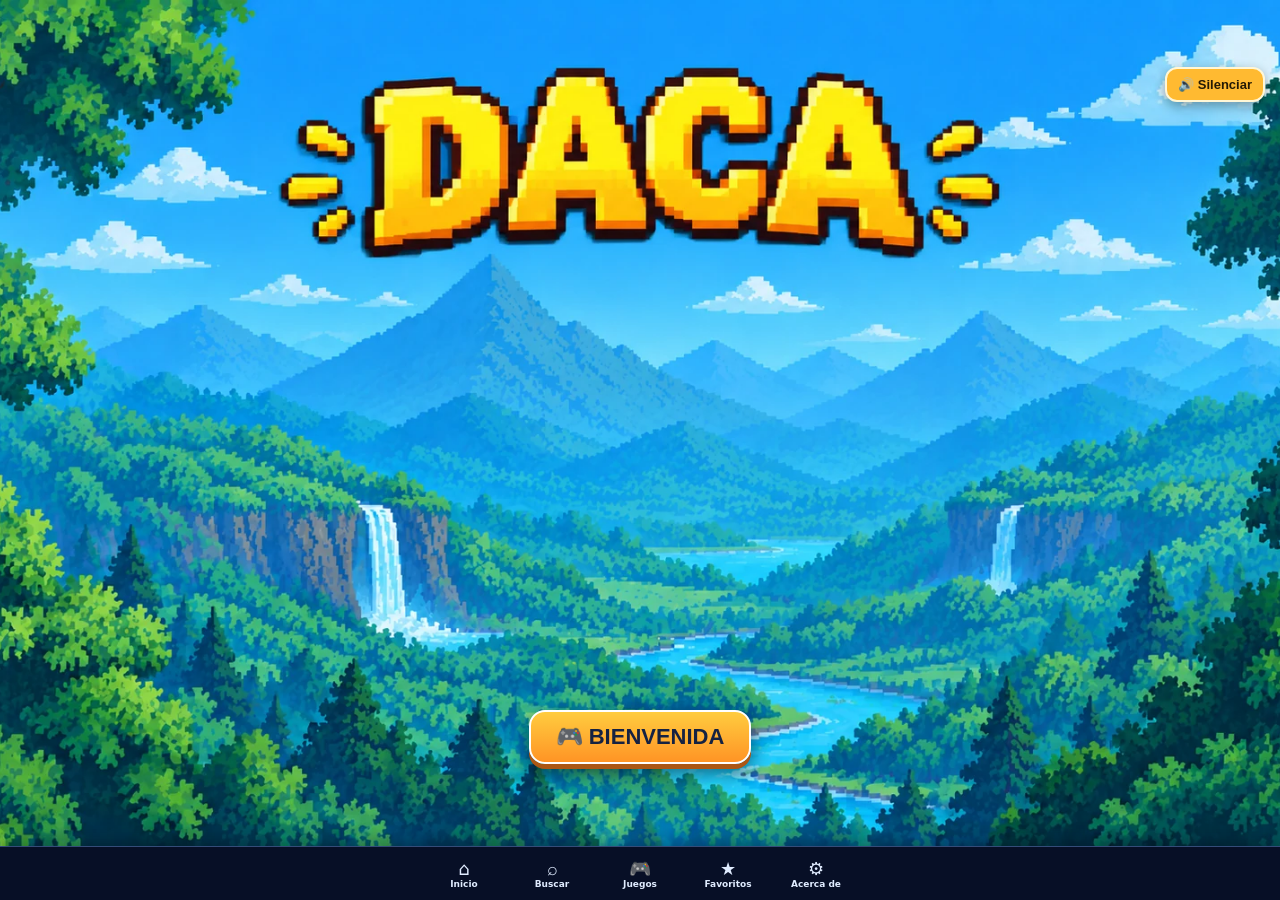
<file: juegos/daca/index.html>
<!DOCTYPE html>
<html lang="es">
<head>
<meta charset="UTF-8">
<meta name="viewport" content="width=device-width, initial-scale=1.0">
<title>Math Arcade | Math Pixels</title>

<style>
/* =========================================================
🎮 PLANTILLA MATH ARCADE

GUÍA PARA LOS ALUMNOS

🟦 CAMBIA AQUÍ  = sí puedes modificarlo.
🟩 OPCIONAL      = úsalo solo si tu juego lo necesita.
🟥 NO MODIFICAR = déjalo así por ahora.

IMPORTANTE:
NO existe ningún botón de "Seleccionar archivo".
Para usar imágenes, súbelas al proyecto y escribe su nombre:

src="personaje.png"

Para personajes SIN fondo blanco, usa imágenes PNG o WEBP
con fondo transparente.
   ========================================================= */

/* =========================
🟥 NO MODIFICAR
CONFIGURACIÓN GENERAL
   ========================= */
* {
    box-sizing: border-box;
}

html {
    scroll-behavior: smooth;
}

body {
    margin: 0;
    font-family: Arial, Helvetica, sans-serif;
    background: #111;
    overflow-x: hidden;
}

button,
input {
    font: inherit;
}

button {
    cursor: pointer;
}

.pantalla {
    display: none;
    min-height: 100vh;
    width: 100%;
    padding: 20px;
    text-align: center;
    position: relative;
}

.pantalla.activa {
    display: block;
}

/* =========================================================
🟦 CAMBIA AQUÍ
FONDO DE LA PORTADA
   ========================================================= */
#portada {
    background-image: url(media/fondo_2f6ae52b4d04.webp);
    background-size: cover;
    background-position: center;
    background-repeat: no-repeat;
}

/* =========================================================
🟦 CAMBIA AQUÍ
CADA NIVEL PUEDE TENER UN FONDO DIFERENTE
   ========================================================= */
#nivel1 {
    background-color: #dbc8ff;
    /*
    background-image: url("fondo-nivel1.jpg");
    background-size: cover;
    background-position: center;
    background-repeat: no-repeat;
    */
}

#nivel2 {
    background-color: #cdeffd;
    /*
    background-image: url("fondo-nivel2.jpg");
    background-size: cover;
    background-position: center;
    background-repeat: no-repeat;
    */
}

#nivel3 {
    background-color: #ffd9ec;
    /*
    background-image: url("fondo-nivel3.jpg");
    background-size: cover;
    background-position: center;
    background-repeat: no-repeat;
    */
}

#nivel4 {
    background-color: #fff0b8;
    /*
    background-image: url("fondo-nivel4.jpg");
    background-size: cover;
    background-position: center;
    background-repeat: no-repeat;
    */
}

#final {
    background: linear-gradient(135deg, #5a189a, #9d4edd);
    color: white;
}

/* =========================================================
🟦 CAMBIA AQUÍ
TÍTULOS Y TEXTOS
   ========================================================= */
.titulo {
    margin: 20px 0 10px;
    font-size: clamp(42px, 7vw, 82px);
    color: white;

    /* borde de las letras */
    -webkit-text-stroke: 2px black;

    /* sombra */
    text-shadow: 4px 4px 8px rgba(0,0,0,.75);
}

.subtitulo {
    font-size: clamp(20px, 3vw, 30px);
    color: white;
    -webkit-text-stroke: 1px black;
    text-shadow: 2px 2px 4px rgba(0,0,0,.8);
}

.titulo-nivel {
    margin: 8px 0;
    font-size: 34px;
    color: #111;
    text-shadow: 2px 2px 4px rgba(255,255,255,.8);
}

/* =========================================================
🟦 CAMBIA AQUÍ
IMÁGENES DECORATIVAS
   ========================================================= */
.imagen-principal {
    width: min(520px, 85vw);
    height: auto;
}

.imagen-izquierda,
.imagen-derecha,
.imagen-debajo-titulo {
    position: absolute;
    height: auto;
    object-fit: contain;
}

.imagen-izquierda {
    left: 25px;
    top: 35px;
    width: 150px;
}

.imagen-derecha {
    right: 25px;
    top: 35px;
    width: 150px;
}

.imagen-debajo-titulo {
    position: relative;
    display: block;
    margin: 10px auto;
    width: 280px;
}

/* =========================================================
BOTONES
   ========================================================= */
.boton {
    border: 0;
    border-radius: 14px;
    padding: 11px 20px;
    margin: 6px;
    background: white;
    box-shadow: 0 4px 0 rgba(0,0,0,.22);
    font-weight: bold;
}

.boton2 {
    border: 0;
    border-radius: 14px;
    padding: 11px 20px;
    margin: 150px;
    background: white;
    box-shadow: 0 4px 0 rgba(0,0,0,.22);
    font-weight: bold;
    transition: background-color 0.4s ease, box-shadow 0.4s ease, transform 0.4s ease;
}

.boton:hover {
    box-shadow: 0 0 20px #fdfcfb, 0 0 40px #5f5e5c; 
    filter: brightness(1.2);
    transform: scale(1.05);
    transition: background-color 0.4s ease, box-shadow 0.4s ease, transform 0.4s ease;
}

.boton2:hover {
    box-shadow: 0 0 20px #ffd700, 0 0 40px #ffaa00; 
    filter: brightness(1.2);
    transform: scale(1.05);
}
.boton-principal {
    background-color: gold;
    color: white;
    padding: 16px 42px;
    font-size: 24px;
}

/* =========================================================
HUD = VIDAS, NIVEL, PUNTOS Y TIEMPO
   ========================================================= */
.hud {
    width: min(1300px, 98%);
    margin: 0 auto 10px;
    padding: 10px 16px;
    display: grid;
    grid-template-columns: repeat(4, 1fr);
    gap: 8px;
    align-items: center;
    background: rgba(255,255,255,.9);
    border: 3px solid #111;
    border-radius: 16px;
    font-size: 20px;
    font-weight: bold;
}

/* =========================================================
ESCENARIO ANCHO DEL JUEGO
   ========================================================= */
.escenario {
    position: relative;
    width: min(1150px, 100%, max(333px, calc((100svh - 250px) * 1.8548387)));
    height: auto;
    aspect-ratio: 1150 / 620;
    margin: 10px auto 14px;
    overflow: hidden;
    isolation: isolate;
    border: 4px solid rgba(15, 23, 42, .94);
    border-radius: 22px;
    background-color: rgba(255,255,255,.28);
    box-shadow: 0 18px 42px rgba(15, 23, 42, .3), inset 0 0 0 1px rgba(255,255,255,.56);
}

.escenario::after {
    position: absolute;
    z-index: 1;
    inset: 0;
    border-radius: inherit;
    background: linear-gradient(180deg, rgba(15, 23, 42, .12), transparent 22%,
        transparent 74%, rgba(15, 23, 42, .22));
    content: "";
    pointer-events: none;
}

/* =========================================================
PERSONAJE / OBJETO 2D
   ========================================================= */
.objeto {
    position: absolute;
    left: 80px;
    top: 300px;
    transition: none; /* La física actualiza la posición en cada cuadro. */
    z-index: 10;
}

.personaje-emoji {
    font-size: 66px;
}

.personaje-img {
    width: 95px;
    height: 95px;
    object-fit: contain;
}

/* =========================================================
⚽ FÚTBOL
========================================================= */
.jugador-futbol {
    position: absolute;
    width: 62px;
    height: 62px;
    display: grid;
    place-items: center;
    border-radius: 50%;
    font-size: 34px;
    font-weight: bold;
    transition: left .8s ease, top .8s ease;
    z-index: 5;
}

.equipo-a {
    background: rgba(40,110,255,.85);
}

.equipo-b {
    background: rgba(255,70,70,.85);
}

.balon {
    width: 62px;
    height: 62px;
    display: grid;
    place-items: center;
    font-size: 48px;
    transition: left .55s ease, top .55s ease;
    z-index: 20;
}

.flecha-movimiento {
    position: absolute;
    z-index: 30;
    display: none;
    font-size: 52px;
    font-weight: bold;
    color: #111;
    text-shadow: 2px 2px 3px white;
    pointer-events: none;
}

/* =========================================================
FORMAS 2D
========================================================= */
.circulo {
    position: absolute;
    width: 100px;
    height: 100px;
    border-radius: 50%;
    background: crimson;
}

.cuadrado {
    position: absolute;
    width: 100px;
    height: 100px;
    background: royalblue;
}

.rectangulo {
    position: absolute;
    width: 180px;
    height: 85px;
    background: seagreen;
}

.triangulo {
    position: absolute;
    width: 0;
    height: 0;
    border-left: 60px solid transparent;
    border-right: 60px solid transparent;
    border-bottom: 110px solid orange;
}

/* =========================================================
TARJETAS INTERACTIVAS
========================================================= */
.tarjeta {
    position: absolute;
    width: 170px;
    min-height: 210px;
    padding: 15px;
    border: 3px solid #111;
    border-radius: 16px;
    background: white;
    box-shadow: 5px 5px 10px rgba(0,0,0,.3);
    user-select: none;
    transform-style: preserve-3d;
    transition: transform .5s ease, left .25s ease, top .25s ease;
    z-index: 15;
}

.tarjeta.arrastrable {
    cursor: grab;
    touch-action: none;
}

.tarjeta.volteada {
    transform: rotateY(180deg);
    background: #ffd6ff;
}

.tarjeta-movimiento {
    animation: moverTarjeta 2.5s infinite alternate ease-in-out;
}

@keyframes moverTarjeta {
    from { transform: translateX(-35px); }
    to   { transform: translateX(35px); }
}



/* =========================================================
🟩 OPCIONES EXTRA: PACMINION / PLATAFORMAS / OBJETOS
Descomenta solamente lo que tu juego necesite.
   ========================================================= */

/* PACMINION: paredes del laberinto */
.pared {
    position: absolute;
    border: 1px solid rgba(226, 232, 240, .45);
    border-radius: 4px;
    background: linear-gradient(90deg, #334155 0%, #94a3b8 18%, #475569 35%,
        #1e293b 65%, #64748b 82%, #334155 100%);
    z-index: 18;
    box-shadow: inset 0 0 0 1px rgba(226, 232, 240, .28), 0 7px 16px rgba(2, 6, 23, .42);
}
.pared.horizontal { height: 5px; }
.pared.vertical { width: 5px; }

/* PACMINION: barrera verde que se abre al responder bien */
.barrera {
    position: absolute;
    background: #67ff4f;
    z-index: 22;
    transition: opacity .35s ease;
}
.barrera.abierta {
    opacity: .08;
    pointer-events: none;
}

/* PACMINION: teletransportadores azules */
.teleport {
    position: absolute;
    background: #55d9ff;
    z-index: 22;
}

/* PACMINION: meta */
.meta {
    position: absolute;
    display: grid;
    place-items: center;
    min-width: 75px;
    min-height: 35px;
    font-size: 28px;
    z-index: 22;
}

.meta.meta-cooperativa {
    width: 76px;
    height: 82px;
    box-sizing: border-box;
    border: 2px dashed rgba(226, 232, 240, .92);
    border-radius: 18px;
    background: linear-gradient(145deg, rgba(15, 23, 42, .82), rgba(30, 41, 59, .66));
    color: white;
    font-size: 15px;
    font-weight: 900;
    text-align: center;
    letter-spacing: .06em;
    box-shadow: inset 0 0 22px rgba(125, 211, 252, .14), 0 8px 18px rgba(2, 6, 23, .3);
}

.meta.meta-cooperativa.ocupada {
    border-style: solid;
    border-color: #86efac;
    background: rgba(22,101,52,.9);
    box-shadow: 0 0 18px #4ade80;
}

.separador-coop {
    position: absolute;
    z-index: 19;
    border: 2px solid rgba(224, 242, 254, .92);
    border-radius: 7px;
    background: repeating-linear-gradient(0deg, rgba(15, 23, 42, .94) 0 18px,
        rgba(56, 189, 248, .92) 18px 21px, rgba(15, 23, 42, .94) 21px 38px);
    box-sizing: border-box;
    pointer-events: none;
    box-shadow: 0 0 16px rgba(56, 189, 248, .5), inset 0 0 12px rgba(186, 230, 253, .28);
}

.palanca-coop {
    position: absolute;
    z-index: 24;
    width: 58px;
    height: 68px;
    padding: 0;
    border: 2px solid #fde68a;
    border-radius: 12px;
    background:
        radial-gradient(circle at 50% 72%, #f8fafc 0 4px, #64748b 5px 9px, transparent 10px),
        linear-gradient(180deg, #475569 0 72%, #1e293b 72% 100%);
    color: transparent;
    font-size: 0;
    cursor: pointer;
    box-shadow: 0 6px 0 #0f172a, 0 10px 18px rgba(2, 6, 23, .38),
        inset 0 0 0 2px rgba(255, 255, 255, .16);
    transition: transform .18s ease, box-shadow .18s ease, background .18s ease;
}

.palanca-coop::before {
    content: "";
    position: absolute;
    left: calc(50% - 3px);
    top: 16px;
    width: 6px;
    height: 31px;
    border-radius: 999px;
    background: linear-gradient(90deg, #cbd5e1, #fff, #64748b);
    box-shadow: 0 1px 3px rgba(15, 23, 42, .65);
    transform: rotate(25deg);
    transform-origin: 50% 100%;
    transition: transform .2s ease, background .2s ease;
}

.palanca-coop::after {
    content: "";
    position: absolute;
    left: calc(50% + 3px);
    top: 5px;
    width: 19px;
    height: 19px;
    border: 2px solid #fecaca;
    border-radius: 50%;
    background: radial-gradient(circle at 35% 30%, #fca5a5, #ef4444 55%, #991b1b);
    box-shadow: 0 2px 5px rgba(15, 23, 42, .55), inset 0 1px 2px rgba(255, 255, 255, .5);
    transition: background .2s ease, border-color .2s ease, box-shadow .2s ease;
}

.palanca-coop:hover {
    transform: translateY(-2px);
    box-shadow: 0 7px 0 #451a03, 0 13px 22px rgba(2, 6, 23, .42);
}

.palanca-coop.activada {
    border-color: #bbf7d0;
    background:
        radial-gradient(circle at 50% 72%, #f0fdf4 0 4px, #4ade80 5px 9px, transparent 10px),
        linear-gradient(180deg, #166534 0 72%, #14532d 72% 100%);
    box-shadow: 0 0 24px rgba(74, 222, 128, .82), 0 6px 0 #14532d;
}

.palanca-coop.activada::before {
    transform: rotate(-25deg);
}

.palanca-coop.activada::after {
    border-color: #bbf7d0;
    background: radial-gradient(circle at 35% 30%, #bbf7d0, #22c55e 55%, #166534);
    box-shadow: 0 0 12px rgba(74, 222, 128, .8), inset 0 1px 2px rgba(255, 255, 255, .6);
}

.compuerta-coop {
    position: absolute;
    z-index: 18;
    box-sizing: border-box;
    border: 3px solid rgba(224, 242, 254, .96);
    border-radius: 14px 14px 4px 4px;
    background: repeating-linear-gradient(90deg, rgba(30, 64, 175, .84) 0 12px,
        rgba(147, 197, 253, .96) 12px 16px, rgba(30, 64, 175, .84) 16px 27px);
    box-shadow: 0 0 18px rgba(59, 130, 246, .65), inset 0 0 18px rgba(191, 219, 254, .35);
    transition: opacity .35s ease, transform .35s ease;
}

.compuerta-coop.abierta {
    opacity: .12;
    transform: translateY(-30px);
    pointer-events: none;
}

.instrucciones-coop {
    position: absolute;
    z-index: 26;
    top: 72px;
    left: 50%;
    width: min(720px, 88%);
    padding: 5px 9px;
    transform: translateX(-50%);
    border: 1px solid rgba(255,255,255,.9);
    border-radius: 9px;
    background: rgba(15,23,42,.88);
    color: white;
    font-size: clamp(10px, .95vw, 13px);
    font-weight: 700;
    line-height: 1.2;
    text-align: center;
    pointer-events: none;
}

.objeto.invulnerable {
    animation: destelloInvulnerable .18s steps(2, end) infinite;
}

@keyframes destelloInvulnerable {
    to { opacity: .28; }
}

#retoFinal[hidden] {
    display: none;
}
.progreso-reto-daca{font-size:14px;font-weight:900;color:#93c5fd;margin:8px 0 4px;letter-spacing:.05em;}
.categoria-reto-daca{font-size:15px;font-weight:800;color:#facc15;margin:4px 0 10px;}
.ayuda-reto-daca{font-size:12px;color:#cbd5e1;margin:6px 0 10px;}
#preguntaRetoFinal{font-size:clamp(18px,3vw,24px);line-height:1.4;overflow-wrap:anywhere;}
@media(max-width:600px){.reto-final-contenido{max-height:calc(100dvh - 75px);overflow-y:auto;padding:14px;}}


.reto-final {
    position: fixed;
    z-index: 1000;
    inset: 0;
    display: grid;
    place-items: center;
    padding: 20px;
    background: rgba(2,6,23,.82);
}

.reto-final-contenido {
    width: min(480px, 94vw);
    padding: 28px;
    border: 3px solid #facc15;
    border-radius: 22px;
    background: #172554;
    color: white;
    text-align: center;
    box-shadow: 0 20px 70px rgba(0,0,0,.5);
}

.reto-final-contenido input {
    width: min(220px, 80%);
    padding: 10px;
    font-size: 20px;
}

/* PACMINION: monstruo opcional */
.monstruo {
    position: absolute;
    font-size: 55px;
    z-index: 17;
    filter: drop-shadow(0 0 12px rgba(248, 113, 113, .8));
}

.monstruo::after {
    content: attr(data-vida);
    position: absolute;
    left: 50%;
    bottom: calc(100% + 4px);
    padding: 3px 8px;
    transform: translateX(-50%);
    border: 1px solid rgba(254, 226, 226, .9);
    border-radius: 999px;
    background: rgba(15, 23, 42, .9);
    color: #fecaca;
    font: 800 12px/1.2 system-ui, sans-serif;
    white-space: nowrap;
    text-shadow: none;
    box-shadow: 0 2px 8px rgba(0, 0, 0, .35);
}

.monstruo.golpeado {
    filter: brightness(1.8) drop-shadow(0 0 18px #fef08a);
}

.peligro {
    position: absolute;
    display: grid;
    place-items: center;
    padding: 48px 6px 6px;
    box-sizing: border-box;
    border: 2px solid rgba(254, 226, 226, .84);
    border-radius: 18px;
    background: linear-gradient(180deg, rgba(127, 29, 29, .16), rgba(127, 29, 29, .48)),
        repeating-linear-gradient(135deg, rgba(248, 113, 113, .2) 0 12px,
            rgba(69, 10, 10, .12) 12px 24px);
    color: white;
    font-size: 13px;
    font-weight: 900;
    letter-spacing: .08em;
    text-shadow: 0 2px 5px #111;
    z-index: 9;
    pointer-events: none;
    box-shadow: inset 0 0 22px rgba(254, 202, 202, .16), 0 0 22px rgba(239, 68, 68, .3);
    backdrop-filter: saturate(1.25);
}

.peligro::before {
    position: absolute;
    inset: 8px 10px;
    border-right: 1px solid rgba(255, 255, 255, .18);
    border-left: 1px solid rgba(255, 255, 255, .18);
    border-radius: 10px;
    background: repeating-linear-gradient(135deg, transparent 0 18px,
        rgba(255, 255, 255, .08) 18px 20px, transparent 20px 36px);
    content: "";
}

.peligro span {
    position: absolute;
    z-index: 1;
    top: clamp(18px, 14%, 58px);
    left: 50%;
    width: max-content;
    max-width: calc(100% - 12px);
    padding: 7px 12px;
    transform: translateX(-50%);
    border: 1px solid rgba(255, 255, 255, .8);
    border-radius: 999px;
    background: rgba(15, 23, 42, .88);
    color: white;
    font-size: clamp(10px, .9vw, 14px);
    line-height: 1.1;
    text-align: center;
    text-shadow: none;
    box-shadow: 0 4px 12px rgba(2, 6, 23, .35);
}

.peligro[data-reto="dash"] {
    border-color: rgba(253, 186, 116, .96);
    background: linear-gradient(180deg, rgba(154, 52, 18, .16), rgba(124, 45, 18, .5)),
        repeating-linear-gradient(135deg, rgba(249, 115, 22, .23) 0 12px,
            rgba(124, 45, 18, .12) 12px 24px);
    box-shadow: inset 0 0 24px rgba(254, 215, 170, .18), 0 0 24px rgba(249, 115, 22, .42);
}

.peligro[data-reto="parry"] {
    border-color: rgba(165, 243, 252, .96);
    background: linear-gradient(180deg, rgba(49, 46, 129, .16), rgba(49, 46, 129, .5)),
        repeating-linear-gradient(135deg, rgba(124, 58, 237, .23) 0 12px,
            rgba(49, 46, 129, .12) 12px 24px);
    box-shadow: inset 0 0 24px rgba(224, 242, 254, .18), 0 0 24px rgba(34, 211, 238, .4);
}

.ruta-paso {
    position: absolute;
    z-index: 8;
    padding: 5px 9px;
    border: 1px solid rgba(224, 242, 254, .92);
    border-radius: 999px;
    background: linear-gradient(135deg, rgba(30, 41, 59, .94), rgba(15, 23, 42, .82));
    color: white;
    font-size: 15px;
    font-weight: 900;
    letter-spacing: .02em;
    white-space: nowrap;
    pointer-events: none;
    box-shadow: 0 6px 18px rgba(2, 6, 23, .32), inset 0 1px 0 rgba(255, 255, 255, .22);
}

.estado-tutorial {
    position: absolute;
    z-index: 25;
    top: 8px;
    left: 50%;
    width: max-content;
    max-width: 86%;
    padding: 4px 8px;
    transform: translateX(-50%);
    border: 1px solid white;
    border-radius: 9px;
    background: rgba(15, 23, 42, .9);
    color: white;
    font-size: clamp(10px, .95vw, 13px);
    font-weight: 800;
    line-height: 1.2;
    text-align: center;
    pointer-events: none;
}

.pantalla#nivel1 .instrucciones-coop {
    display: none;
}

.pantalla[id="nivel2"] .instrucciones-coop,
.pantalla[id="nivel3"] .instrucciones-coop,
.pantalla[id="nivel4"] .instrucciones-coop,
.pantalla[id="nivel2"] .ruta-paso,
.pantalla[id="nivel3"] .ruta-paso,
.pantalla[id="nivel4"] .ruta-paso,
.pantalla[id="nivel2"] .peligro span,
.pantalla[id="nivel3"] .peligro span,
.pantalla[id="nivel4"] .peligro span {
    display: none;
}

.acciones-habilidad {
    display: flex;
    flex-wrap: wrap;
    justify-content: center;
    gap: 8px;
    margin-top: 10px;
}

.acciones-habilidad button {
    min-width: 120px;
}

/* PLATAFORMAS */
.plataforma {
    position: absolute;
    height: 34px;
    border: 1px solid rgba(217, 249, 157, .82);
    border-top: 6px solid #bef264;
    border-bottom: 12px solid #713f12;
    border-radius: 11px 11px 4px 4px;
    background: repeating-linear-gradient(90deg, rgba(255, 255, 255, .08) 0 24px,
        transparent 24px 48px), linear-gradient(180deg, #4ade80, #047857 54%, #78350f 56%);
    z-index: 12;
    box-shadow: 0 10px 18px rgba(2, 6, 23, .34), inset 0 0 12px rgba(236, 253, 245, .28);
}

.plataforma::before {
    position: absolute;
    top: -6px;
    left: 8px;
    right: 8px;
    height: 4px;
    border-radius: 999px;
    background: linear-gradient(90deg, #ecfccb, #86efac 45%, #d9f99d);
    content: "";
    box-shadow: 0 0 10px rgba(190, 242, 100, .6);
}

.plataforma::after {
    position: absolute;
    right: 8%;
    bottom: -19px;
    left: 8%;
    height: 8px;
    border-radius: 0 0 8px 8px;
    background: repeating-linear-gradient(90deg, #713f12 0 24px, #92400e 24px 29px);
    content: "";
    opacity: .88;
}

.puerta {
    position: absolute;
    font-size: 110px;
    z-index: 13;
}

.llave {
    position: absolute;
    font-size: 72px;
    z-index: 14;
}

.operacion-flotante {
    position: absolute;
    padding: 14px 24px;
    background: white;
    border: 4px solid #111;
    border-radius: 50%;
    font-size: 34px;
    font-weight: bold;
    z-index: 16;
}

/* Portería simple para el modo fútbol */
.porteria {
    position: absolute;
    width: 35px;
    height: 180px;
    top: 210px;
    border: 5px solid white;
    z-index: 3;
}
.porteria.izquierda { left: 0; border-left: none; }
.porteria.derecha { right: 0; border-right: none; }

/* =========================================================
PANEL DE RETO MATEMÁTICO
========================================================= */
.panel-reto {
    width: min(900px, 96%);
    margin: 12px auto;
    padding: 14px;
    background: rgba(255,255,255,.92);
    border: 3px solid #111;
    border-radius: 16px;
}

.panel-reto input {
    width: min(320px, 90%);
    padding: 10px;
    border: 2px solid #111;
    border-radius: 10px;
    text-align: center;
}

.mensaje {
    min-height: 36px;
    margin: 8px 0;
    font-size: 24px;
    font-weight: bold;
}

/* =========================================================
CONTROLES DE MOVIMIENTO 2D
========================================================= */
.panel-controles {
    width: min(900px, 96%);
    margin: 12px auto;
    padding: 12px;
    background: rgba(255,255,255,.88);
    border: 3px solid #111;
    border-radius: 16px;
}

.cruceta {
    display: inline-grid;
    grid-template-columns: repeat(3, 58px);
    grid-template-rows: repeat(3, 48px);
    gap: 6px;
    vertical-align: middle;
}

.cruceta button {
    border: 2px solid #111;
    border-radius: 10px;
    background: white;
    font-size: 23px;
}

.cruceta .centro {
    cursor: default;
    background: #ececec;
}

/* =========================================================
AVISOS DE JUEGO
========================================================= */
.aviso-tiempo {
    display: none;
    position: fixed;
    left: 50%;
    top: max(72px, 12vh);
    transform: translate(-50%, -50%);
    z-index: 10000;
    max-width: min(560px, 88vw);
    padding: 10px 20px;
    border: 2px solid white;
    border-radius: 14px;
    background: rgba(0,0,0,.88);
    color: white;
    font-size: clamp(16px, 1.5vw, 23px);
    font-weight: 900;
    line-height: 1.25;
    text-align: center;
    text-shadow: 1px 1px 2px black;
    box-shadow: 0 8px 26px rgba(0, 0, 0, .35);
    animation: aparecerAviso .18s ease-out;
}

@keyframes aparecerAviso {
    from { transform: translate(-50%, -50%) scale(.92); opacity: 0; }
    to   { transform: translate(-50%, -50%) scale(1); opacity: 1; }
}


/* =========================================================
TARJETA INTERACTIVA CON CONFETI
   ========================================================= */
/* =========================================================
CONFETI
   ========================================================= */
.confeti {
    position: fixed;
    top: -30px;
    width: 12px;
    height: 18px;
    z-index: 9999;
    pointer-events: none;
    animation-name: caerConfeti;
    animation-timing-function: linear;
    animation-fill-mode: forwards;
}

@keyframes caerConfeti {
    to {
        transform: translateY(115vh) rotate(900deg);
        opacity: .95;
    }
}

/* =========================================================
EFECTO DE EXPLOSIÓN / DESTELLO
   ========================================================= */
.explosion {
    position: fixed;
    left: 50%;
    top: 50%;
    transform: translate(-50%, -50%);
    z-index: 10001;
    pointer-events: none;
    font-size: 28px;
    animation: explosionAnimada .85s ease-out forwards;
}

@keyframes explosionAnimada {
    0%   { font-size: 25px; opacity: 1; }
    65%  { font-size: 190px; opacity: 1; }
    100% { font-size: 250px; opacity: 0; }
}

/* =========================================================
BOTONES DE NAVEGACIÓN ENTRE NIVELES
   ========================================================= */
.navegacion {
    margin: 16px auto 30px;
}

/* =========================================================
RESPONSIVE
   ========================================================= */
@media (max-width: 850px) {
    .hud {
        grid-template-columns: repeat(2, 1fr);
        font-size: 17px;
    }

    .boton-pantalla-completa {
        display: none;
    }

    .escenario {
        width: min(1150px, 100%, max(333px, calc((100svh - 250px) * 1.8548387)));
    }

    .imagen-izquierda,
    .imagen-derecha {
        width: 90px;
    }
}

@media (min-width: 851px) {
    .pantalla.activa[id^="nivel"] {
        display: grid;
        grid-template-rows: auto auto minmax(0, 1fr) auto auto;
        align-content: stretch;
        gap: clamp(4px, .7vh, 10px);
        height: 100vh;
        height: 100svh;
        min-height: 0;
        padding: 10px clamp(16px, 2vw, 36px);
        overflow: hidden;
    }

    .pantalla.activa[id^="nivel"] .hud {
        width: min(1500px, 100%);
        margin: 0 auto;
        padding: 6px 12px;
        grid-template-columns: repeat(4, minmax(0, 1fr)) auto;
        font-size: clamp(15px, 1vw, 20px);
    }

    .pantalla.activa[id^="nivel"] .titulo-nivel {
        margin: 0;
        font-size: clamp(21px, 2vw, 34px);
        line-height: 1.1;
    }

    .pantalla.activa[id^="nivel"] .escenario {
        width: min(1150px, 100%, calc((100svh - 280px) * 1.8548387));
        max-height: 100%;
        margin: 0 auto;
    }

    .pantalla.activa[id^="nivel"] .panel-controles {
        display: flex;
        flex-wrap: wrap;
        justify-content: center;
        align-items: center;
        gap: 0 8px;
        width: min(1200px, 100%);
        margin: 0 auto;
        padding: 4px 12px;
    }

    .pantalla.activa[id^="nivel"] .panel-controles h3 {
        flex-basis: 100%;
        margin: 2px 0;
    }

    .pantalla.activa[id^="nivel"] .panel-controles .boton,
    .pantalla.activa[id^="nivel"] .navegacion .boton {
        margin: 4px;
        padding: 8px 14px;
    }

    .pantalla.activa[id^="nivel"] .panel-controles .acciones-habilidad {
        margin: 0;
    }

    .pantalla.activa[id^="nivel"] .navegacion {
        display: flex;
        flex-wrap: wrap;
        justify-content: center;
        margin: 0 auto;
    }

    .boton-pantalla-completa {
        display: block;
        margin: 0;
        padding: 7px 12px;
        border: 0;
        border-radius: 10px;
        background: #0f172a;
        color: white;
        font-weight: 800;
        white-space: nowrap;
    }
}

@media (min-width: 851px) and (max-height: 700px) {
    .pantalla.activa[id^="nivel"] {
        gap: 3px;
        padding: 4px 12px;
    }

    .pantalla.activa[id^="nivel"] .hud {
        padding: 3px 8px;
        font-size: clamp(12px, .95vw, 16px);
    }

    .pantalla.activa[id^="nivel"] .titulo-nivel {
        font-size: clamp(17px, 1.8vw, 23px);
    }

    .pantalla.activa[id^="nivel"] .escenario {
        width: min(1150px, 100%, calc((100svh - 165px) * 1.8548387));
    }

    .pantalla.activa[id^="nivel"] .panel-controles {
        padding: 2px 8px;
    }

    .pantalla.activa[id^="nivel"] .panel-controles h3 {
        display: none;
    }

    .pantalla.activa[id^="nivel"] .panel-controles .boton,
    .pantalla.activa[id^="nivel"] .navegacion .boton {
        margin: 2px;
        padding: 5px 10px;
    }
}
</style>
<link rel="stylesheet" href="../../assets/arcade-nav.css">

<style>
/* Integración Math Arcade – solo presentación, no altera física ni retos. */
html{scroll-behavior:auto !important;}
body{font-family:"Trebuchet MS","Segoe UI",Arial,sans-serif;}
.pantalla{min-height:calc(100dvh - var(--arcade-nav-altura,54px)) !important;max-height:none !important;padding-bottom:calc(var(--arcade-nav-altura,54px) + 20px) !important;}
#portada.activa{display:flex;flex-direction:column;align-items:center;justify-content:flex-end;min-height:calc(100dvh - var(--arcade-nav-altura,54px)) !important;height:calc(100dvh - var(--arcade-nav-altura,54px));padding:18px 15px calc(var(--arcade-nav-altura,54px) + 28px) !important;background-position:center center;}
#portada .titulo,#portada .subtitulo{display:none;}
#portada .boton2{margin:0 auto !important;padding:12px 25px !important;min-height:50px;background:linear-gradient(180deg,#ffcc3f,#ff9425) !important;color:#152242 !important;border:2px solid #fff !important;box-shadow:0 5px 0 #ac5714,0 9px 20px #0008 !important;font-weight:900;font-size:clamp(17px,2.2vw,22px);border-radius:16px;}
#bienvenida{background:linear-gradient(rgba(5,21,40,.69),rgba(5,21,40,.83)),url('media/fondo_2f6ae52b4d04.webp') center/cover no-repeat;overflow:auto;}
#bienvenida.activa{display:grid;place-items:center;}
.bienvenida-daca{width:min(740px,100%);background:linear-gradient(145deg,#12315e,#0b1a3f);border:3px solid #60aeff;color:white;padding:clamp(18px,3vw,36px);border-radius:26px;box-shadow:0 18px 55px #0009;text-align:left;}
.bienvenida-daca .bienvenida-etiqueta{font-weight:900;letter-spacing:.13em;font-size:12px;color:#ffce42;}
.bienvenida-daca h1{font-size:clamp(29px,5vw,50px);color:#ffcf38;text-shadow:3px 3px #7e4208;margin:12px 0;}
.bienvenida-daca h2{font-size:clamp(20px,3vw,27px);color:#67e3ff;}
.bienvenida-daca p,.bienvenida-daca li{font-size:clamp(14px,2vw,17px);line-height:1.45;margin:8px 0;}
.bienvenida-daca ol{padding-left:23px;}
.bienvenida-daca .nota-daca{color:#d6eaff;font-size:13px;}
.acciones-bienvenida-daca{display:flex;gap:12px;justify-content:center;flex-wrap:wrap;margin-top:22px;}
.acciones-bienvenida-daca button{padding:11px 22px;min-height:48px;font-weight:900;border-radius:14px;color:#fff;border:2px solid #fff;}
.daca-verde{background:linear-gradient(180deg,#18b967,#097c42);box-shadow:0 5px 0 #064729;}
.daca-azul,.navegacion button:first-child{background:linear-gradient(180deg,#3972ed,#1947b7) !important;color:#fff !important;border:2px solid #fff !important;box-shadow:0 5px 0 #0d2c74 !important;}
#controlAudioDaca{position:fixed;top:10px;right:12px;z-index:10001;border:2px solid #fff7d7;border-radius:12px;background:#ffba31;color:#251a05;font-size:13px;font-weight:900;padding:8px 11px;box-shadow:0 4px 12px #0005;}
@media(min-width:681px){#controlAudioDaca{top:67px !important;right:15px;}}
#nivel1 .hud,#nivel2 .hud,#nivel3 .hud,#nivel4 .hud{border-radius:15px;background:linear-gradient(180deg,#eff8ff,#dfeeff);border:2px solid #80c0f0;color:#15284f;}
#nivel1 .hud span,#nivel2 .hud span,#nivel3 .hud span,#nivel4 .hud span{font-weight:750;}
.navegacion{margin:12px auto calc(var(--arcade-nav-altura,54px) + 7px) !important;padding-bottom:10px !important;display:flex !important;flex-wrap:wrap;justify-content:center;gap:9px;}
.navegacion .boton{border:2px solid white !important;border-radius:13px !important;box-shadow:0 4px 0 #174c7f !important;}
.navegacion .boton:last-child{background:linear-gradient(180deg,#19b665,#0b8547) !important;color:white !important;}
.navegacion .boton:nth-child(2){background:linear-gradient(180deg,#ffc052,#ed8d21) !important;color:#27210f !important;}
#final .boton{border:2px solid #fff !important;border-radius:14px;background:linear-gradient(180deg,#1bbd6a,#0c8647);color:#fff;box-shadow:0 5px 0 #084a29;}
@media(max-width:680px){
 #portada.activa{background-size:contain;background-color:#0b2f45;padding-bottom:calc(var(--arcade-nav-altura,54px) + 22px) !important;}
 .pantalla{padding:10px 7px calc(var(--arcade-nav-altura,54px) + 22px) !important;}
 #portada.activa{padding:10px 7px calc(var(--arcade-nav-altura,54px) + 22px) !important;}
 .bienvenida-daca{padding:15px;border-radius:18px;}
 .navegacion .boton{font-size:12px;padding:8px 9px;min-height:42px;}
 #controlAudioDaca{font-size:11px;top:6px;right:5px;padding:6px 8px;}
}

/* Reconocimiento del equipo de DACA en la bienvenida */
.bienvenida-daca .creditos-equipo-daca{
  background:rgba(42,97,168,.33);border:1px solid #6ecfff;border-radius:12px;
  padding:10px 13px;margin:12px 0 16px;color:#f6fcff;
  font-weight:700;overflow-wrap:anywhere;
}
.bienvenida-daca .creditos-equipo-daca strong{color:#ffdd60;}

</style>
</head>

<body>
<button type="button" id="controlAudioDaca" aria-pressed="true" aria-label="Silenciar sonidos de DACA" onclick="alternarAudioDaca()">🔊 Silenciar</button>


<!-- =========================================================
    AVISO GENERAL
    🟥 NO MODIFICAR
    ========================================================= -->
<div id="avisoTiempo" class="aviso-tiempo"></div>

<!-- =========================================================
    PORTADA DEL JUEGO
    ========================================================= -->
<section id="portada" class="pantalla activa">

    <!-- 🟦 CAMBIA AQUÍ: nombre del juego -->
    <h1 class="titulo"></h1>

    <!-- 🟦 CAMBIA AQUÍ: descripción -->
    <p class="subtitulo"></p>

    <!-- =====================================================
        🟩 OPCIONAL: IMAGEN PRINCIPAL
        Quita los símbolos de comentario si la quieres usar.

    <img src="logo.png" class="imagen-principal" alt="Logo del juego">
        ===================================================== -->

    <!-- =====================================================
        🟩 OPCIONAL: IMAGEN A LA IZQUIERDA DEL TÍTULO

    <img src="decoracion-izquierda.png" class="imagen-izquierda" alt="Decoración">
        ===================================================== -->

    <!-- =====================================================
        🟩 OPCIONAL: IMAGEN A LA DERECHA DEL TÍTULO

    <img src="decoracion-derecha.png" class="imagen-derecha" alt="Decoración">
        ===================================================== -->

    <!-- =====================================================
        🟩 OPCIONAL: IMAGEN DEBAJO DEL TÍTULO

    <img src="imagen-abajo.png" class="imagen-debajo-titulo" alt="Decoración">
        ===================================================== -->

    <br>

    <button class="boton2 boton-principal" onclick="mostrarBienvenidaDaca()">
        🎮 BIENVENIDA
    </button>

</section>


<section id="bienvenida" class="pantalla" aria-labelledby="tituloBienvenidaDaca">
 <div class="bienvenida-daca">
   <div class="bienvenida-etiqueta">MATH ARCADE · NEZALDI</div>
   <h1 id="tituloBienvenidaDaca">¡Bienvenidos a DACA!</h1>
   <p>Un videojuego cooperativo de aventuras, habilidades y desafíos matemáticos.</p>
   <p class="creditos-equipo-daca"><strong>Integrantes:</strong> Diego, Amelie, Camila y Adrian.</p>
   <h2>🎮 ¿Cómo se juega?</h2>
   <ol>
     <li><b>Trabajen en equipo:</b> coordinen a los dos personajes para superar obstáculos.</li>
     <li><b>Practiquen sus habilidades:</b> moverse, saltar, usar <b>DASH (Q)</b> y <b>PARRY (E)</b>.</li>
     <li><b>Superen cuatro niveles:</b> colaboren para activar mecanismos y llegar a las metas.</li>
     <li><b>Resuelvan retos del Python</b> sobre potencias, ecuaciones, fracciones, notación científica, divisibilidad, MCM y MCD. Aparecen tres preguntas por nivel y cuatro en el final. Tienen 30 segundos por pregunta; si se agota el tiempo, pierden una vida.</li>
   </ol>
   <p class="nota-daca">En computadora pueden utilizar el teclado. En el primer nivel también aparecen controles táctiles.</p>
   <div class="acciones-bienvenida-daca">
     <button class="daca-verde" type="button" onclick="irNivel(1)">▶ JUGAR</button>
     <button class="daca-azul" type="button" onclick="irPortada()">Volver a portada</button>
   </div>
 </div>
</section>

<section id="nivel1" class="pantalla">

    <div class="hud">
        <span>Vidas: <span id="vidas1">3</span></span>
        <span>Puntos: <span id="puntos1">0</span></span>
        <span>NIVEL 1</span>
        <span>Tiempo: <span id="tiempo1">60</span>s</span>
        <button class="boton-pantalla-completa" onclick="alternarPantallaCompleta()" aria-label="Alternar pantalla completa">⛶ PANTALLA COMPLETA</button>
    </div>

    <!-- 🟦 CAMBIA AQUÍ -->
    <h2 class="titulo-nivel">ENTRENAMIENTO EN EQUIPO: DASH Y PARRY</h2>

    <div class="escenario" id="escenario1"
    style="background-image: url(media/fondo_6f8da23e21fd.webp);">

        <img id="personaje1"
        src="media/avatar_d838d3387853.webp"
        class="objeto personaje-img"
        alt="Personaje">
        
        <img id="personajeB1"
        src="media/avatar_c2b3ff014fa1.webp"
        class="objeto personaje-img"
        alt="personaje2">
        <div id="flecha1" class="flecha-movimiento">→</div>

        <div id="progresoTutorial1" class="estado-tutorial">
            Sigue las marcas: DASH (Q), PARRY (E) y después salta a la meta.
        </div>
        <div class="ruta-paso" style="left:105px; top:375px;">1. DASH →</div>
        <div class="peligro" data-reto="dash"
            style="left:235px; top:250px; width:100px; height:370px;"><span>DASH</span></div>
        <div class="ruta-paso" style="left:345px; top:375px;">2. PARRY →</div>
        <div class="peligro" data-reto="parry"
            style="left:405px; top:220px; width:85px; height:400px;"><span>PARRY</span></div>
        <div class="ruta-paso" style="left:665px; top:250px;">3. SUBE POR LAS ROCAS</div>

        <div class="meta"
            style="left:1000px; top:225px;">🏁</div>
        <div class="plataforma" style="left:535px; top:490px; width:125px;"></div>
        <div class="plataforma" style="left:675px; top:425px; width:115px;"></div>
        <div class="plataforma" style="left:805px; top:360px; width:105px;"></div>
        <div class="plataforma" style="left:925px; top:295px; width:125px;"></div>
    </div>
    <div class="panel-controles">
        <h3>🎮 PRÁCTICA: CAMINAR · SALTAR · DASH · PARRY</h3>
        <button class="boton" onclick="moverObjeto('personaje1',-35,0,1,'←')">←</button>
        <button class="boton" onclick="saltarPersonaje('personaje1')">⬆ SALTAR</button>
        <button class="boton" onclick="moverObjeto('personaje1',35,0,1,'→')">→</button>
        <div class="acciones-habilidad">
            <button class="boton" onclick="activarDash(document.getElementById('personaje1'),'J1')">⚡ DASH (Q)</button>
            <button class="boton" onclick="activarParry(document.getElementById('personaje1'),'J1')">🛡️ PARRY (E)</button>
        </div>
    </div>

<div class="navegacion">
        <button class="boton" onclick="irPortada()">🏠 PORTADA</button>
        <button class="boton" onclick="reiniciarNivel(1)">🔄 REINICIAR</button>
        <button class="boton" onclick="irNivel(2)">NIVEL 2 ➜</button>
    </div>
</section>

<!-- =========================================================
     NIVEL 2
     ========================================================= -->
<section id="nivel2" class="pantalla">
    <div class="hud">
        <span>❤️ Vidas: <span id="vidas2">3</span></span>
        <span>⭐ Puntos: <span id="puntos2">0</span></span>
        <span>🎮 NIVEL 2</span>
        <span>⏱ Tiempo: <span id="tiempo2">60</span>s</span>
        <button class="boton-pantalla-completa" onclick="alternarPantallaCompleta()" aria-label="Alternar pantalla completa">⛶ PANTALLA COMPLETA</button>
    </div>

    <h2 class="titulo-nivel">NIVEL 2: EL SALTO DEL PUENTE</h2>

    <div class="escenario" id="escenario2" 
    style="background-image: url(media/fondo_b0e5583e5281.webp);">
        <div id="flecha2" class="flecha-movimiento">→</div>

        <img id="personaje2"
        src="media/avatar_d838d3387853.webp"
        class="objeto personaje-img"
        style="left:80px; top:300px;"
        alt="Personaje">

        <img id="personajeB2"
            src="media/avatar_c2b3ff014fa1.webp"
            class="objeto personaje-img"
            style="left:80px; top:300px;"
            alt="Personaje2">

        <div class="ruta-paso" style="left:75px; top:365px;">1. SALTA ENTRE RUINAS</div>
        <div class="peligro" style="left:300px; top:245px; width:95px; height:375px;"><span>DASH O PARRY</span></div>
        <div class="ruta-paso" style="left:425px; top:365px;">2. CRUZA CON HABILIDAD</div>
        <div class="peligro" style="left:790px; top:245px; width:90px; height:375px;"><span>DASH O PARRY</span></div>
        <div class="ruta-paso" style="left:890px; top:240px;">3. ESCALERA FINAL</div>
        <div id="enemigo2" class="monstruo" style="left:950px; top:420px;">👾</div>

        <div class="meta"
            style="left:1000px; top:285px;">🏁</div>

        <div class="plataforma" style="left:65px; top:485px; width:105px;"></div>
        <div class="plataforma" style="left:185px; top:420px; width:100px;"></div>
        <div class="plataforma" style="left:490px; top:485px; width:100px;"></div>
        <div class="plataforma" style="left:615px; top:420px; width:100px;"></div>
        <div class="plataforma" style="left:885px; top:485px; width:50px;"></div>
        <div class="plataforma" style="left:970px; top:415px; width:110px;"></div>

    </div>
<div class="navegacion">
        <button class="boton" onclick="irNivel(1)">⬅ NIVEL 1</button>
        <button class="boton" onclick="reiniciarNivel(2)">🔄 REINICIAR</button>
        <button class="boton" onclick="irNivel(3)">NIVEL 3 ➜</button>
    </div>
</section>

<section id="nivel3" class="pantalla">
    <div class="hud">
        <span>❤️ Vidas: <span id="vidas3">3</span></span>
        <span>⭐ Puntos: <span id="puntos3">0</span></span>
        <span>🎮 NIVEL 3</span>
        <span>⏱ Tiempo: <span id="tiempo3">60</span>s</span>
        <button class="boton-pantalla-completa" onclick="alternarPantallaCompleta()" aria-label="Alternar pantalla completa">⛶ PANTALLA COMPLETA</button>
    </div>

    <h2 class="titulo-nivel">NIVEL 3: EL LABERINTO DEL GUARDIÁN</h2>

    <div class="escenario" id="escenario3" 
    style="background-image: url(media/fondo_2925a4bc283e.webp);">
        <div id="flecha3" class="flecha-movimiento">→</div>

        <img id="personaje3"
        src="media/avatar_d838d3387853.webp"
        class="objeto personaje-img"
        style="left:80px; top:300px;"
        alt="Personaje">

        <img id="personajeB3"
            src="media/avatar_c2b3ff014fa1.webp"
            class="objeto personaje-img"
            style="left:80px; top:300px;"
            alt="Personaje2">

        <div id="paredSuperior3" class="pared horizontal" style="left:120px; top:70px; width:980px;"></div>
        <div id="paredIzquierda3" class="pared vertical" style="left:120px; top:70px; height:450px;"></div>
        <div id="piso3" class="pared horizontal" style="left:120px; top:520px; width:980px;"></div>
        <div id="paredDerecha3" class="pared vertical" style="left:1100px; top:70px; height:450px;"></div>
        <div id="rutaBloqueo3J1" class="pared vertical compuerta-coop" style="left:340px; top:70px; width:24px; height:450px;"></div>
        <div id="paredRuta3Centro" class="pared vertical" style="left:600px; top:300px; height:220px;"></div>
        <div id="rutaBloqueo3J2" class="pared vertical compuerta-coop" style="left:840px; top:70px; width:24px; height:450px;"></div>

        <div class="ruta-paso" style="left:145px; top:440px;">1. SIGUE →</div>
        <div class="peligro" style="left:230px; top:245px; width:95px; height:375px;"><span>DASH / PARRY</span></div>
        <div class="ruta-paso" style="left:365px; top:350px;">2. SUBE ↑</div>
        <div class="plataforma" style="left:370px; top:400px; width:160px;"></div>
        <div class="ruta-paso" style="left:485px; top:235px;">3. CRUZA →</div>
        <div class="plataforma" style="left:420px; top:285px; width:130px;"></div>
        <div class="ruta-paso" style="left:675px; top:350px;">4. BAJA ↓</div>
        <div class="ruta-paso" style="left:890px; top:440px;">5. DASH / PARRY</div>
        <div class="plataforma" style="left:635px; top:455px; width:115px;"></div>
        <div class="plataforma" style="left:765px; top:385px; width:105px;"></div>
        <div class="peligro" style="left:900px; top:245px; width:80px; height:375px;"><span>DASH / PARRY</span></div>
        <div id="enemigo3" class="monstruo" style="left:950px; top:420px;">👾</div>
        <div class="meta" style="left:1015px; top:475px;">🏁</div>

    </div>
<div class="navegacion">
        <button class="boton" onclick="irNivel(2)">⬅ NIVEL 2</button>
        <button class="boton" onclick="reiniciarNivel(3)">🔄 REINICIAR</button>
        <button class="boton" onclick="irNivel(4)">NIVEL 4 ➜</button>
    </div>
</section>

<section id="nivel4" class="pantalla">
    <div class="hud">
        <span>❤️ Vidas: <span id="vidas4">3</span></span>
        <span>⭐ Puntos: <span id="puntos4">0</span></span>
        <span>🎮 NIVEL 4</span>
        <span>⏱ Tiempo: <span id="tiempo4">60</span>s</span>
        <button class="boton-pantalla-completa" onclick="alternarPantallaCompleta()" aria-label="Alternar pantalla completa">⛶ PANTALLA COMPLETA</button>
    </div>

    <h2 class="titulo-nivel">NIVEL 4: ASALTO A LA CUEVA DEL JEFE</h2>

    <div class="escenario" id="escenario4"
    style="background-image: url(media/fondo_e79cb6a35457.webp);">
        <div id="flecha4" class="flecha-movimiento">→</div>

        <img id="personaje4"
        src="media/avatar_d838d3387853.webp"
        class="objeto personaje-img"
        style="left:80px; top:300px;"
        alt="Personaje">

        <img id="personajeB4"
        src="media/avatar_c2b3ff014fa1.webp"
        class="objeto personaje-img"
        style="left:80px; top:300px;"
        alt="Personaje2">

        <div id="paredSuperior4" class="pared horizontal" style="left:120px; top:70px; width:980px;"></div>
        <div id="paredIzquierda4" class="pared vertical" style="left:120px; top:70px; height:450px;"></div>
        <div id="piso4" class="pared horizontal" style="left:120px; top:520px; width:980px;"></div>
        <div id="paredDerecha4" class="pared vertical" style="left:1100px; top:70px; height:450px;"></div>
        <div id="rutaBloqueo4J1" class="pared vertical compuerta-coop" style="left:340px; top:70px; width:24px; height:450px;"></div>
        <div id="paredRuta4J1" class="pared vertical" style="left:500px; top:400px; height:220px;"></div>
        <div id="paredRuta4J2" class="pared vertical" style="left:710px; top:400px; height:220px;"></div>
        <div id="rutaBloqueo4J2" class="pared vertical compuerta-coop" style="left:840px; top:70px; width:24px; height:450px;"></div>

        <div class="ruta-paso" style="left:135px; top:435px;">1. BRINCA EL TRAMO</div>
        <div class="peligro" style="left:230px; top:245px; width:95px; height:375px;"><span>DASH / PARRY</span></div>
        <div class="ruta-paso" style="left:370px; top:425px;">2. SUBE EN ZIGZAG ↑</div>
        <div class="plataforma" style="left:350px; top:485px; width:90px;"></div>
        <div class="plataforma" style="left:425px; top:405px; width:85px;"></div>
        <div class="ruta-paso" style="left:380px; top:345px;">3. SALTA EL MURO →</div>
        <div class="plataforma" style="left:520px; top:455px; width:70px;"></div>
        <div class="plataforma" style="left:670px; top:445px; width:75px;"></div>
        <div class="plataforma" style="left:735px; top:480px; width:65px;"></div>
        <div class="peligro" data-reto="dash" style="left:800px; top:205px; width:70px; height:415px;"><span>DASH</span></div>
        <div class="peligro" data-reto="parry" style="left:600px; top:205px; width:58px; height:415px;"><span>PARRY</span></div>
        <div class="ruta-paso" style="left:890px; top:220px;">4. JEFE 👾</div>
        <div class="ruta-paso" style="left:665px; top:345px;">5. PARRY →</div>
        <div id="enemigo4" class="monstruo" style="left:950px; top:420px;">👾</div>
        <div class="meta" style="left:1015px; top:475px;">🏁</div>

    </div>
<div class="navegacion">
        <button class="boton" onclick="irNivel(3)">⬅ NIVEL 3</button>
        <button class="boton" onclick="reiniciarNivel(4)">🔄 REINICIAR</button>
        <button class="boton" onclick="mostrarFinal()">FINAL ➜</button>
    </div>
</section>

<div id="retoFinal" class="reto-final" role="dialog" aria-modal="true"
    aria-labelledby="tituloRetoFinal" hidden>
    <div class="reto-final-contenido">
        <h2 id="tituloRetoFinal">🧠 Reto en equipo</h2>
        <p>Tiempo del ejercicio: <b id="tiempoRetoDaca" role="timer">30</b> s</p>
        <p id="preguntaRetoFinal"></p>
        <p id="progresoRetoDaca" class="progreso-reto-daca" aria-live="polite"></p>
        <p id="categoriaRetoDaca" class="categoria-reto-daca"></p>
        <input id="respuestaFinal" type="text" inputmode="decimal" autocomplete="off"
        aria-label="Respuesta del reto matemático" placeholder="Número o fracción">
        <p class="ayuda-reto-daca">También puedes responder con fracciones (por ejemplo, 3/4).</p>
        <button class="boton" onclick="resolverRetoFinal()">✅ COMPROBAR</button>
        <p id="mensajeRetoFinal" aria-live="polite"></p>
    </div>
</div>
<section id="final" class="pantalla"
style="background-image: url(media/fondo_85dc2b77eda2.webp);">
    <h1 class="titulo">🏆 ¡JUEGO TERMINADO!</h1>
    <p class="subtitulo">¡Felicidades! Completaste DACA.</p>
    <button class="boton boton-principal" onclick="irPortada()">JUGAR DE NUEVO</button>
</section>

<script>
const tiempoInicial = {
    1: 60,
    2: 60,
    3: 60,
    4: 60,
    5: 60,
    6: 60,
    7: 60
};

const vidasIniciales = {
    1: 3,
    2: 3,
    3: 3,
    4: 3,
    5: 3,
    6: 3,
    7: 3
};

let tiempos = {...tiempoInicial};
let vidas = {...vidasIniciales};
let puntos = {1:0,2:0,3:0,4:0,5:0,6:0,7:0};
let cronometro = null;
let nivelActual = 0;
const estadoCooperacion = {};
const DURACION_INVULNERABILIDAD = 2600;
// Banco de 40 ejercicios del archivo daca_python.py, agrupados por sus 4 niveles.
// En el Python, el último reto es ALEATORIO entre 10 MCM/MCD: aquí se mantiene
// esa selección como último desafío del nivel 4. Para una expo manejable se
// extraen 3 retos en los niveles 1-3 y 4 en el nivel final, variando cada partida.
const bancoRetosDaca = {
  "1": {
    "a": [
      {
        "pregunta": "6²",
        "respuesta": 36,
        "tipo": "num"
      },
      {
        "pregunta": "4³",
        "respuesta": 64,
        "tipo": "num"
      },
      {
        "pregunta": "5³",
        "respuesta": 125,
        "tipo": "num"
      },
      {
        "pregunta": "3³",
        "respuesta": 27,
        "tipo": "num"
      },
      {
        "pregunta": "2⁵",
        "respuesta": 32,
        "tipo": "num"
      }
    ],
    "b": [
      {
        "pregunta": "6x+5-5=18 encuentra valor de x",
        "respuesta": 3,
        "tipo": "num"
      },
      {
        "pregunta": "7x+6=41 encuentra valor de x",
        "respuesta": 5,
        "tipo": "num"
      },
      {
        "pregunta": "19-4x=4 encuentra valor de x",
        "respuesta": 3.75,
        "tipo": "num"
      },
      {
        "pregunta": "9x+4=80 encuentra valor de x",
        "respuesta": 8.444444444444445,
        "tipo": "num"
      },
      {
        "pregunta": "60-3x=30 encuentra valor de x",
        "respuesta": 10,
        "tipo": "num"
      }
    ],
    "temaA": "Potencias",
    "temaB": "Despeje de x"
  },
  "2": {
    "a": [
      {
        "pregunta": "8/3 x 7/9 =",
        "respuesta": 2.074074074074074,
        "tipo": "num"
      },
      {
        "pregunta": "10/2 x 8/4 =",
        "respuesta": 10.0,
        "tipo": "num"
      },
      {
        "pregunta": "5/6 x 6/5 =",
        "respuesta": 1.0,
        "tipo": "num"
      },
      {
        "pregunta": "4/2 x 3/6 =",
        "respuesta": 1.0,
        "tipo": "num"
      },
      {
        "pregunta": "8/4 x 5/6 =",
        "respuesta": 1.6666666666666667,
        "tipo": "num"
      }
    ],
    "b": [
      {
        "pregunta": "1/2 ÷ 1/4 =",
        "respuesta": 2.0,
        "tipo": "num"
      },
      {
        "pregunta": "3/4 ÷ 1/2 =",
        "respuesta": 1.5,
        "tipo": "num"
      },
      {
        "pregunta": "2/3 ÷ 4/5 =",
        "respuesta": 0.8333333333333334,
        "tipo": "num"
      },
      {
        "pregunta": "5/6 ÷ 2/3 =",
        "respuesta": 1.25,
        "tipo": "num"
      },
      {
        "pregunta": "7/8 ÷ 7/12 =",
        "respuesta": 1.5,
        "tipo": "num"
      }
    ],
    "temaA": "Multiplicación de fracciones",
    "temaB": "División de fracciones"
  },
  "3": {
    "a": [
      {
        "pregunta": "7.37x10³",
        "respuesta": 7370,
        "tipo": "num"
      },
      {
        "pregunta": "5.91x 10²",
        "respuesta": 591,
        "tipo": "num"
      },
      {
        "pregunta": "6.16x 10⁵ ",
        "respuesta": 616000,
        "tipo": "num"
      },
      {
        "pregunta": "8.2x10⁹",
        "respuesta": 8200000000,
        "tipo": "num"
      },
      {
        "pregunta": "7.01x10²",
        "respuesta": 701,
        "tipo": "num"
      }
    ],
    "b": [
      {
        "pregunta": "¿24 es un número divisible por 3?",
        "respuesta": "si",
        "tipo": "sino"
      },
      {
        "pregunta": "¿225 es un número divisible por 15?",
        "respuesta": "si",
        "tipo": "sino"
      },
      {
        "pregunta": "¿66 es un número divisible por 14?",
        "respuesta": "no",
        "tipo": "sino"
      },
      {
        "pregunta": "¿135 es un número divisible por 3?",
        "respuesta": "si",
        "tipo": "sino"
      },
      {
        "pregunta": "¿130 es un número divisible por 28?",
        "respuesta": "no",
        "tipo": "sino"
      }
    ],
    "temaA": "Notación científica",
    "temaB": "Divisibilidad"
  },
  "4": {
    "a": [
      {
        "pregunta": "mínimo común de 30 y 44",
        "respuesta": 660,
        "tipo": "num"
      },
      {
        "pregunta": "mínimo común de 17 y 20",
        "respuesta": 340,
        "tipo": "num"
      },
      {
        "pregunta": "mínimo común de 14 y 3",
        "respuesta": 42,
        "tipo": "num"
      },
      {
        "pregunta": "mínimo común de 6 y 7",
        "respuesta": 42,
        "tipo": "num"
      },
      {
        "pregunta": "mínimo común de 8 y 20",
        "respuesta": 40,
        "tipo": "num"
      }
    ],
    "b": [
      {
        "pregunta": "el maximo comun divisor de 14 y 10",
        "respuesta": 2,
        "tipo": "num"
      },
      {
        "pregunta": "el maximo comun divisor de 10 y 20",
        "respuesta": 10,
        "tipo": "num"
      },
      {
        "pregunta": "el maximo comun divisor de 35 y 60",
        "respuesta": 5,
        "tipo": "num"
      },
      {
        "pregunta": "el maximo comun divisor de 88 y 20",
        "respuesta": 4,
        "tipo": "num"
      },
      {
        "pregunta": "el maximo comun divisor de 25 y 70",
        "respuesta": 5,
        "tipo": "num"
      }
    ],
    "temaA": "Mínimo común múltiplo",
    "temaB": "Máximo común divisor"
  }
};
function elegirRetosDaca(nivel){
  const grupo=bancoRetosDaca[nivel];
  if(!grupo)return [];
  const a=grupo.a.map(r=>({...r,categoria:grupo.temaA}));
  const b=grupo.b.map(r=>({...r,categoria:grupo.temaB}));
  const escoger=lista=>lista[Math.floor(Math.random()*lista.length)];
  const elegidos=[escoger(a),escoger(b)];
  const disponibles=[...a,...b].filter(x=>!elegidos.some(y=>y.pregunta===x.pregunta));
  elegidos.push(escoger(disponibles));
  if(nivel===4){
    const restantes=[...a,...b].filter(x=>!elegidos.some(y=>y.pregunta===x.pregunta));
    // El cuarto es el reto final aleatorio MCM/MCD propuesto en Python.
    elegidos.push({...escoger(restantes),categoria:'Reto final aleatorio (MCM/MCD)'});
  }
  return elegidos;
}
// Acepta números enteros, decimales y fracciones como los acepta Python.
function convertirRespuestaDaca(valor,tipo){
  const texto=String(valor).trim().toLowerCase();
  if(tipo==='sino')return texto.normalize('NFD').replace(/[\u0300-\u036f]/g,'');
  const txt=texto.replace(/,/g,'.').replace(/\s+/g,'');
  const frac=txt.match(/^([+-]?(?:\d+(?:\.\d*)?|\.\d+))\/([+-]?(?:\d+(?:\.\d*)?|\.\d+))$/);
  if(frac){const d=Number(frac[2]);return d===0?NaN:Number(frac[1])/d;}
  if(!/^[+-]?(?:\d+(?:\.\d*)?|\.\d+)(?:e[+-]?\d+)?$/i.test(txt))return NaN;
  return Number(txt);
}
function esCorrectoDaca(entrada,reto){
  const x=convertirRespuestaDaca(entrada,reto.tipo);
  if(reto.tipo==='sino')return x===reto.respuesta;
  return Number.isFinite(x)&&Math.abs(x-reto.respuesta)<=Math.max(0.005,Math.abs(reto.respuesta)*0.000000001);
}

const posicionesInicio = {
    1: [{left:80, top:340}, {left:960, top:220}],
    2: [{left:80, top:350}, {left:190, top:350}],
    3: [{left:140, top:400}, {left:170, top:100}],
    4: [{left:140, top:400}, {left:170, top:100}]
};

function actualizarTutorial(nivel, estado) {
    const progreso = document.getElementById('progresoTutorial' + nivel);
    if (!progreso) return;

    const dash = estado.tutorialDash ? '✅ DASH' : '⬜ DASH';
    const parry = estado.tutorialParry ? '✅ PARRY' : '⬜ PARRY';
    progreso.textContent = estado.tutorialDash && estado.tutorialParry
        ? '¡Listo! Activa tu palanca y coordínate para llegar a las dos metas.'
        : 'Completa los dos pasos: ' + dash + ' · ' + parry;
}

function actualizarInstruccionesCooperativas(nivel) {
    const texto = document.getElementById('instruccionesCoop' + nivel);
    const estado = estadoCooperacion[nivel];
    if (!texto || !estado) return;

    const tutorial = nivel === 1
        ? prepararFisica(document.getElementById('personaje1'))
        : null;
    if (tutorial && (!tutorial.tutorialDash || !tutorial.tutorialParry)) {
        texto.textContent = 'J1: cruza la zona DASH con Q y la zona PARRY con E. J2: flechas para moverte, ↑ para saltar y / para dash.';
    } else if (nivel === 4 && (!estado.palancas[1] || !estado.palancas[2])) {
        texto.textContent = 'Activen las palancas. J2: prepara DASH, salto y PARRY; un PARRY perfecto al jefe recarga la habilidad.';
    } else if (nivel === 4 && !document.getElementById('enemigo4')?.dataset.derrotado) {
        const golpes = document.getElementById('enemigo4')?.dataset.vida;
        texto.textContent = 'J2: DASH, salta el muro y usa PARRY. El jefe resiste ' +
            golpes + ' golpes. ¡Un PARRY perfecto recarga la habilidad!';
    } else if (nivel === 4 && !estado.metas[2]) {
        texto.textContent = 'J2: usa DASH en el campo naranja, salta el muro y cruza el campo violeta con PARRY.';
    } else if (!estado.palancas[1] || !estado.palancas[2]) {
        texto.textContent = 'Separados por la barrera: cada jugador activa su palanca (F / Enter) o tócala cerca. Abre la compuerta del compañero.';
    } else if (nivel >= 2 && !document.getElementById('enemigo' + nivel)?.dataset.derrotado) {
        const golpes = document.getElementById('enemigo' + nivel)?.dataset.vida;
        texto.textContent = '¡Palancas listas! Golpeen al guardián con DASH/PARRY (' +
            golpes + ' golpes). Un PARRY perfecto recarga la habilidad.';
    } else if (!estado.metas[1] || !estado.metas[2]) {
        texto.textContent = '¡Ruta abierta! J1 y J2 deben quedarse en su propia meta al mismo tiempo.';
    } else {
        texto.textContent = '¡Los dos llegaron! Resuelvan juntos el reto matemático para avanzar.';
    }
}

function escalarMapaNivel(nivel, escenario, conservarMovimiento = false) {
    const ancho = escenario.clientWidth;
    const alto = escenario.clientHeight;
    const escalaX = ancho / 1150;
    const escalaY = alto / 620;
    const escalaUniforme = Math.min(escalaX, escalaY);
    const elementos = escenario.querySelectorAll(
        ':scope > .pared:not(.compuerta-coop):not(.separador-coop), ' +
        ':scope > .peligro, :scope > .ruta-paso, :scope > .plataforma, ' +
        ':scope > .monstruo, :scope > .meta:not(.meta-cooperativa)'
    );

    elementos.forEach(elemento => {
        if (elemento.dataset.disenoLeft === undefined) {
            elemento.dataset.disenoLeft = String(parseFloat(elemento.style.left) || 0);
            elemento.dataset.disenoTop = String(parseFloat(elemento.style.top) || 0);
            elemento.dataset.disenoWidth = String(parseFloat(elemento.style.width) || elemento.offsetWidth);
            elemento.dataset.disenoHeight = String(parseFloat(elemento.style.height) || elemento.offsetHeight);
            elemento.dataset.disenoFontSize = getComputedStyle(elemento).fontSize;
        }

        const left = conservarMovimiento && elemento.classList.contains('monstruo')
            ? posicion(elemento, 'left') * ancho / (Number(escenario.dataset.layoutWidth) || ancho)
            : Number(elemento.dataset.disenoLeft) * escalaX;
        const top = conservarMovimiento && elemento.classList.contains('monstruo')
            ? posicion(elemento, 'top') * alto / (Number(escenario.dataset.layoutHeight) || alto)
            : Number(elemento.dataset.disenoTop) * escalaY;
        elemento.style.left = left + 'px';
        elemento.style.top = top + 'px';

        if (elemento.classList.contains('ruta-paso')) {
            elemento.style.transform = 'scale(' + escalaUniforme + ')';
            elemento.style.transformOrigin = 'top left';
        } else {
            elemento.style.width = Number(elemento.dataset.disenoWidth) * escalaX + 'px';
            elemento.style.height = Number(elemento.dataset.disenoHeight) * escalaY + 'px';
        }
        if (elemento.classList.contains('peligro') || elemento.classList.contains('monstruo')) {
            elemento.style.fontSize =
                (parseFloat(elemento.dataset.disenoFontSize) * escalaUniforme) + 'px';
        }
    });

    if (nivel >= 3) {
        const bordeSuperior = 70 * escalaY;
        const piso = alto - 5 * escalaY;
        const paredIzquierda = document.getElementById('paredIzquierda' + nivel);
        const paredDerecha = document.getElementById('paredDerecha' + nivel);
        const pisoElemento = document.getElementById('piso' + nivel);

        paredIzquierda.style.top = bordeSuperior + 'px';
        paredIzquierda.style.height = Math.max(0, piso - bordeSuperior) + 'px';
        paredDerecha.style.top = bordeSuperior + 'px';
        paredDerecha.style.height = Math.max(0, piso - bordeSuperior) + 'px';
        pisoElemento.style.top = piso + 'px';

        [1, 2].forEach(jugador => {
            const reja = document.getElementById('rutaBloqueo' + nivel + 'J' + jugador);
            if (!reja) return;
            reja.style.left = ((jugador === 1 ? 340 : 840) * escalaX) + 'px';
            reja.style.top = bordeSuperior + 'px';
            reja.style.width = (24 * escalaX) + 'px';
            reja.style.height = Math.max(0, piso - bordeSuperior) + 'px';
        });

        if (nivel === 4) {
            ['paredRuta4J1', 'paredRuta4J2'].forEach(id => {
                const pared = document.getElementById(id);
                const top = 400 * escalaY;
                pared.style.top = top + 'px';
                pared.style.height = Math.max(0, piso - top) + 'px';
            });
        }

        const paredCentral = document.getElementById('paredRuta' + nivel + 'Centro');
        if (paredCentral) {
            const top = (nivel === 4 ? 345 : 300) * escalaY;
            paredCentral.style.top = top + 'px';
            paredCentral.style.height = Math.max(0, piso - top) + 'px';
        }
    }

    const anchoPersonaje = 95 * escalaUniforme;
    ['personaje' + nivel, 'personajeB' + nivel].forEach(id => {
        const personaje = document.getElementById(id);
        if (personaje) {
            personaje.style.width = anchoPersonaje + 'px';
            personaje.style.height = anchoPersonaje + 'px';
        }
    });

    escenario.dataset.layoutWidth = String(ancho);
    escenario.dataset.layoutHeight = String(alto);
    return {escalaX, escalaY, escalaUniforme};
}

function posicionarElementosCooperativos(nivel, escenario, escalas) {
    const estado = estadoCooperacion[nivel];
    const ancho = escenario.clientWidth;
    const alto = escenario.clientHeight;
    const {escalaX, escalaY, escalaUniforme} = escalas;

    escenario.querySelectorAll('.separador-coop').forEach(elemento => {
        elemento.classList.add('pared');
        elemento.style.left = (ancho * .5 - 9 * escalaX) + 'px';
        elemento.style.top = '0';
        elemento.style.width = (18 * escalaX) + 'px';
        elemento.style.height = alto + 'px';
    });

    const posiciones = [
        {palanca:nivel === 1 ? .38 : nivel === 2 ? .28 : nivel === 3 ? .25 : .16,
            compuerta:nivel === 4 ? .30 : .39, meta:.42},
        {palanca:nivel === 1 ? .58 : nivel === 2 ? .70 : nivel === 3 ? .61 : .80,
            compuerta:nivel === 4 ? .72 : .82,
            meta:nivel === 4 ? .53 : nivel === 3 ? .89 : .91}
    ];

    posiciones.forEach((posicion, indice) => {
        const jugador = indice + 1;
        const palanca = document.getElementById('palanca' + nivel + 'J' + jugador);
        const compuerta = document.getElementById('compuerta' + nivel + 'J' + jugador);
        const meta = document.getElementById('meta' + nivel + 'J' + jugador);
        let palancaX = ancho * posicion.palanca;
        if (nivel === 3) palancaX = (jugador === 1 ? 285 : 696) * escalaX;
        if (nivel === 1 && jugador === 2) {
            palancaX = Math.min(ancho - 58 * escalaUniforme,
                Math.max(ancho * .58, 500 * escalaX));
        }

        palanca.style.left = Math.max(0, Math.min(ancho - 58 * escalaUniforme, palancaX)) + 'px';
        palanca.style.top = Math.max(0, alto - 68 * escalaUniforme - 7 * escalaY) + 'px';
        palanca.style.width = (58 * escalaUniforme) + 'px';
        palanca.style.height = (68 * escalaUniforme) + 'px';
        palanca.classList.toggle('activada', estado.palancas[jugador]);
        palanca.textContent = estado.palancas[jugador] ? '🔓' : '🕹️';

        const xCompuerta = nivel >= 3
            ? (jugador === 1 ? 340 : 840) * escalaX
            : ancho * posicion.compuerta;
        const yCompuerta = 70 * escalaY;
        compuerta.style.left = xCompuerta + 'px';
        compuerta.style.top = yCompuerta + 'px';
        compuerta.style.width = (24 * escalaX) + 'px';
        compuerta.style.height = Math.max(0, alto - 5 * escalaY - yCompuerta) + 'px';
        compuerta.classList.toggle('abierta', estado.palancas[jugador === 1 ? 2 : 1]);

        meta.style.left = Math.min(ancho - 82 * escalaUniforme, ancho * posicion.meta) + 'px';
        meta.style.top = (alto - 90 * escalaY) + 'px';
        meta.style.width = (76 * escalaUniforme) + 'px';
        meta.style.height = (82 * escalaUniforme) + 'px';
        meta.style.fontSize = (15 * escalaUniforme) + 'px';
        meta.classList.toggle('ocupada', estado.metas[jugador]);
    });

    const instrucciones = document.getElementById('instruccionesCoop' + nivel);
    if (instrucciones) instrucciones.style.top = (14 * escalaY) + 'px';
}

function prepararZonaCooperativa(nivel) {
    if (nivel < 1 || nivel > 4) return;
    const escenario = document.getElementById('escenario' + nivel);
    if (!escenario) return;

    if (!estadoCooperacion[nivel]) {
        estadoCooperacion[nivel] = {
            palancas: {1:false, 2:false},
            metas: {1:false, 2:false},
            completado: false,
            retoPendiente: false,
            retoResuelto: false
        };
    }
    const estado = estadoCooperacion[nivel];
    const ancho = escenario.clientWidth;
    const alto = escenario.clientHeight;
    const escalaX = ancho / 1150;
    const escalaY = alto / 620;
    const escalaUniforme = Math.min(escalaX, escalaY);
    const configuracion = {
        1: {palancas:[.38,.58], palancaY:[410*escalaY,alto-130*escalaY],
            inicios:[80*escalaX,Math.min(ancho-95*escalaUniforme,
                Math.max(ancho*.58,500*escalaX))],
            inicioY:[340*escalaY,ancho < 900 ? alto-95*escalaUniforme : 225*escalaY]},
        2: {palancas:[.28,.70], palancaY:[415*escalaY,
                ancho < 900 ? alto-150*escalaY : 280*escalaY],
            inicios:[80*escalaX,ancho*.78],
            inicioY:[405*escalaY,ancho < 900 ? alto-95*escalaUniforme : 285*escalaY]},
        3: {palancas:[.25,.61], palancaY:[470*escalaY,470*escalaY],
            inicios:[130*escalaX,650*escalaX],
            inicioY:[alto-100*escalaUniforme,alto-100*escalaUniforme]},
        4: {palancas:[.16,.80], palancaY:[alto-130*escalaY,alto-130*escalaY],
            inicios:[130*escalaX,900*escalaX],
            inicioY:[alto-100*escalaUniforme,alto-100*escalaUniforme]}
    }[nivel];

    if (!escenario.dataset.cooperacion) {
        escenario.querySelectorAll('.meta').forEach(meta => meta.style.display = 'none');

        const separador = document.createElement('div');
        separador.className = 'separador-coop';
        separador.setAttribute('aria-hidden', 'true');
        escenario.appendChild(separador);

        const instrucciones = document.createElement('div');
        instrucciones.id = 'instruccionesCoop' + nivel;
        instrucciones.className = 'instrucciones-coop';
        escenario.appendChild(instrucciones);

        [1,2].forEach(jugador => {
            const palanca = document.createElement('button');
            palanca.type = 'button';
            palanca.id = 'palanca' + nivel + 'J' + jugador;
            palanca.className = 'palanca-coop';
            palanca.dataset.jugador = String(jugador);
            palanca.textContent = '🕹️';
            palanca.setAttribute('aria-label', 'Palanca del jugador ' + jugador);
            palanca.addEventListener('click', () => activarPalanca(nivel, jugador));
            escenario.appendChild(palanca);

            const compuerta = document.createElement('div');
            compuerta.id = 'compuerta' + nivel + 'J' + jugador;
            compuerta.className = 'pared compuerta-coop';
            compuerta.setAttribute('aria-label', 'Compuerta del jugador ' + jugador);
            escenario.appendChild(compuerta);

            const meta = document.createElement('div');
            meta.id = 'meta' + nivel + 'J' + jugador;
            meta.className = 'meta meta-cooperativa';
            meta.dataset.jugador = String(jugador);
            meta.textContent = 'J' + jugador + ' META';
            escenario.appendChild(meta);
        });
        escenario.dataset.cooperacion = 'lista';
    }

    const escalas = escalarMapaNivel(nivel, escenario);
    estado.palancas = {1:false, 2:false};
    estado.metas = {1:false, 2:false};
    estado.completado = false;
    estado.retoPendiente = false;
    estado.retoResuelto = false;
    posicionarElementosCooperativos(nivel, escenario, escalas);
    document.getElementById('retoFinal').hidden = true;
    actualizarInstruccionesCooperativas(nivel);

    return {
        posiciones: [
            {left:configuracion.inicios[0], top:configuracion.inicioY[0]},
            {left:configuracion.inicios[1], top:configuracion.inicioY[1]}
        ]
    };
}

function activarPalanca(nivel, jugador) {
    const personaje = document.getElementById((jugador === 1 ? 'personaje' : 'personajeB') + nivel);
    const palanca = document.getElementById('palanca' + nivel + 'J' + jugador);
    const estado = estadoCooperacion[nivel];
    if (!personaje || !palanca || !estado) return;

    if (nivel === 1 && jugador === 1) {
        const tutorial = prepararFisica(personaje);
        if (!tutorial.tutorialDash || !tutorial.tutorialParry) {
            mostrarAviso('Primero practica el DASH y el PARRY.', 1300);
            return;
        }
    }

    const distancia = Math.hypot(
        posicion(personaje, 'left') + personaje.offsetWidth / 2 -
            (posicion(palanca, 'left') + palanca.offsetWidth / 2),
        posicion(personaje, 'top') + personaje.offsetHeight / 2 -
            (posicion(palanca, 'top') + palanca.offsetHeight / 2)
    );
    if (distancia > 75) {
        mostrarAviso('Acércate a tu palanca para activarla.', 1000);
        return;
    }
    if (estado.palancas[jugador]) return;

    estado.palancas[jugador] = true;
    palanca.classList.add('activada');
    palanca.textContent = '🔓';
    document.getElementById('compuerta' + nivel + 'J' + (jugador === 1 ? 2 : 1))
        .classList.add('abierta');
    if (nivel === 3 || nivel === 4) {
        document.getElementById('rutaBloqueo' + nivel + (jugador === 1 ? 'J2' : 'J1'))
            ?.classList.add('abierta');
    }
    mostrarAviso('¡Palanca activada! Abriste la compuerta del compañero.', 1200);
    actualizarInstruccionesCooperativas(nivel);
}

function actualizarMetasCooperativas(nivel) {
    const estado = estadoCooperacion[nivel];
    if (!estado || estado.completado || estado.retoPendiente) return;
    [1,2].forEach(jugador => {
        const personaje = document.getElementById((jugador === 1 ? 'personaje' : 'personajeB') + nivel);
        const meta = document.getElementById('meta' + nivel + 'J' + jugador);
        const fisica = personaje && prepararFisica(personaje);
        const enMeta = !!personaje && !!meta && fisica.suelo &&
            colisionRect(caja(personaje), caja(meta));
        estado.metas[jugador] = enMeta;
        if (meta) meta.classList.toggle('ocupada', enMeta);
    });

    const enemigo = nivel >= 2 ? document.getElementById('enemigo' + nivel) : null;
    const tutorial = nivel === 1 ? prepararFisica(document.getElementById('personaje1')) : null;
    const listo = estado.palancas[1] && estado.palancas[2] &&
        estado.metas[1] && estado.metas[2] &&
        (!tutorial || (tutorial.tutorialDash && tutorial.tutorialParry)) &&
        (!enemigo || enemigo.dataset.derrotado === 'true');
    actualizarInstruccionesCooperativas(nivel);
    if (!listo) return;

    estado.retoPendiente = true;
    clearInterval(cronometro);
    mostrarRetoMatematico(nivel);
}

function colocarPersonajes(nivel) {
    const escenario = document.getElementById('escenario' + nivel);
    if (!escenario) return;

    const cooperacion = prepararZonaCooperativa(nivel);
    const posiciones = cooperacion ? cooperacion.posiciones : (posicionesInicio[nivel] || [
        {left:80, top:300},
        {left:180, top:300}
    ]);

    ['personaje', 'personajeB'].forEach(function(prefijo, indice) {
        const personaje = document.getElementById(prefijo + nivel);
        const inicio = posiciones[indice];
        if (!personaje || !inicio) return;

        let left = Math.max(0, Math.min(
            escenario.clientWidth - personaje.offsetWidth,
            inicio.left
        ));
        let plataformaInicio = null;
        if (nivel === 2 && indice === 1) {
            plataformaInicio = [...escenario.querySelectorAll('.plataforma')]
                .find(plataforma => posicion(plataforma, 'left') > escenario.clientWidth * .8 &&
                    plataforma.offsetWidth >= personaje.offsetWidth);
        } else if (nivel === 3 && indice === 1) {
            plataformaInicio = [...escenario.querySelectorAll('.plataforma')]
                .find(plataforma => posicion(plataforma, 'left') > escenario.clientWidth * .5 &&
                    posicion(plataforma, 'left') < escenario.clientWidth * .75 &&
                    plataforma.offsetWidth >= personaje.offsetWidth);
        }
        const piso = document.getElementById('piso' + nivel);
        const alturaSuelo = piso ? posicion(piso, 'top') : escenario.clientHeight;
        const top = plataformaInicio
            ? posicion(plataformaInicio, 'top') - personaje.offsetHeight
            : alturaSuelo - personaje.offsetHeight;
        if (plataformaInicio) {
            left = posicion(plataformaInicio, 'left') +
                (plataformaInicio.offsetWidth - personaje.offsetWidth) / 2;
        }

        personaje.style.left = left + 'px';
        personaje.style.top = top + 'px';
        personaje.classList.remove('invulnerable');
        const estado = prepararFisica(personaje, true);
        estado.suelo = true;
        if (nivel === 1 && indice === 0) actualizarTutorial(nivel, estado);
    });
    actualizarInstruccionesCooperativas(nivel);

    const enemigo = document.getElementById('enemigo' + nivel);
    if (enemigo) {
        enemigo.style.left = (escenario.clientWidth * .87) + 'px';
        enemigo.style.top = (escenario.clientHeight - 200 * escenario.clientHeight / 620) + 'px';
        enemigo.style.display = '';
        const golpes = nivel === 2 ? 2 : nivel === 3 ? 3 : 4;
        enemigo.dataset.golpesMaximos = String(golpes);
        enemigo.dataset.golpesRestantes = String(golpes);
        enemigo.dataset.vida = '❤ ' + golpes + '/' + golpes;
        enemigo.dataset.proximoGolpe = '0';
        delete enemigo.dataset.derrotado;
        prepararFisica(enemigo, true);
    }
    actualizarInstruccionesCooperativas(nivel);
}

function ajustarNivelAlViewport() {
    if (nivelActual < 1 || nivelActual > 4) return;
    const escenario = document.getElementById('escenario' + nivelActual);
    if (!escenario || !escenario.closest('.pantalla.activa')) return;

    const anchoAnterior = Number(escenario.dataset.layoutWidth) || escenario.clientWidth;
    const altoAnterior = Number(escenario.dataset.layoutHeight) || escenario.clientHeight;
    const posiciones = ['personaje' + nivelActual, 'personajeB' + nivelActual].map(id => {
        const personaje = document.getElementById(id);
        return personaje ? {
            personaje,
            left: posicion(personaje, 'left'),
            top: posicion(personaje, 'top')
        } : null;
    });

    const escalas = escalarMapaNivel(nivelActual, escenario, true);
    posicionarElementosCooperativos(nivelActual, escenario, escalas);

    posiciones.forEach(posicionActual => {
        if (!posicionActual) return;
        const {personaje, left, top} = posicionActual;
        personaje.style.left = Math.max(0, Math.min(
            escenario.clientWidth - personaje.offsetWidth,
            left * escenario.clientWidth / anchoAnterior
        )) + 'px';
        personaje.style.top = Math.max(0, Math.min(
            escenario.clientHeight - personaje.offsetHeight,
            top * escenario.clientHeight / altoAnterior
        )) + 'px';
    });
}

window.addEventListener('resize', () => requestAnimationFrame(ajustarNivelAlViewport));

async function alternarPantallaCompleta() {
    try {
        if (document.fullscreenElement) {
            await document.exitFullscreen();
        } else if (document.documentElement.requestFullscreen) {
            await document.documentElement.requestFullscreen();
        } else {
            mostrarAviso('Este navegador no permite activar pantalla completa.', 1800);
        }
    } catch (error) {
        console.error('No se pudo cambiar el modo de pantalla completa.', error);
        mostrarAviso('No se pudo activar pantalla completa. Prueba con F11.', 2200);
    }
}

function actualizarInterfazPantallaCompleta() {
    const activa = Boolean(document.fullscreenElement);
    document.querySelectorAll('.boton-pantalla-completa').forEach(boton => {
        boton.textContent = activa ? '⛶ SALIR DE PANTALLA COMPLETA' : '⛶ PANTALLA COMPLETA';
        boton.setAttribute('aria-pressed', String(activa));
    });
    requestAnimationFrame(ajustarNivelAlViewport);
}

document.addEventListener('fullscreenchange', actualizarInterfazPantallaCompleta);

function mostrarPantalla(id) {
    actualizarAudioDaca(id);
    document.querySelectorAll('.pantalla').forEach(function(pantalla) {
        pantalla.classList.remove('activa');
    });

    const destino = document.getElementById(id);
    if (destino) destino.classList.add('activa');

    window.scrollTo({top: 0, behavior: 'smooth'});
}

function irNivel(numero) {
    if (nivelActual === 1 && numero > 1) {
        const personaje = document.getElementById('personaje1');
        const estado = personaje && prepararFisica(personaje);
        if (!estado || !estado.tutorialDash || !estado.tutorialParry) {
            mostrarAviso('Completa DASH y PARRY antes de avanzar.', 1400);
            return;
        }
    }
    if (nivelActual >= 1 && nivelActual <= 4 && numero > nivelActual &&
        !estadoCooperacion[nivelActual]?.completado) {
        mostrarAviso('Completen el objetivo y el reto matemático para avanzar.', 1500);
        return;
    }
    clearInterval(cronometro);
    nivelActual = numero;
    mostrarPantalla('nivel' + numero);
    colocarPersonajes(numero);
    iniciarCronometro(numero);
}

function irPortada() {
    clearInterval(cronometro);
    document.getElementById('retoFinal').hidden = true;
    nivelActual = 0;
    mostrarPantalla('portada');
}

function mostrarFinal() {
    if (nivelActual !== 4 || !estadoCooperacion[4]?.retoResuelto) {
        mostrarAviso('Completen el nivel 4 y su reto matemático para terminar.', 1500);
        return;
    }
    clearInterval(cronometro);
    mostrarPantalla('final');
}

const SEGUNDOS_POR_RETO_DACA = 30;
let limiteRetoDaca = 0;
function iniciarRelojRetoDaca(nivel) {
    clearInterval(cronometro);
    limiteRetoDaca = performance.now() + SEGUNDOS_POR_RETO_DACA * 1000;
    document.getElementById('tiempoRetoDaca').textContent = SEGUNDOS_POR_RETO_DACA;
    cronometro = setInterval(function() {
        if (nivelActual !== nivel || !estadoCooperacion[nivel]?.retoPendiente) {
            clearInterval(cronometro);
            return;
        }
        const restante = Math.max(0, Math.ceil((limiteRetoDaca - performance.now()) / 1000));
        document.getElementById('tiempoRetoDaca').textContent = restante;
        if (restante === 0) agotarRetoDaca(nivel);
    }, 100);
}
function agotarRetoDaca(nivel) {
    clearInterval(cronometro);
    if (nivelActual !== nivel || !estadoCooperacion[nivel]?.retoPendiente || vidas[nivel] <= 0) return;
    vidas[nivel]--;
    reproducirEfectoDaca('dano');
    document.getElementById('vidas' + nivel).textContent = vidas[nivel];
    if (vidas[nivel] === 0) {
        document.getElementById('retoFinal').hidden = true;
        document.getElementById('mensaje' + nivel).textContent = 'GAME OVER: se terminó el tiempo del ejercicio.';
        mostrarAviso('GAME OVER', 1600);
        return;
    }
    mostrarRetoMatematico(nivel);
    document.getElementById('mensajeRetoFinal').textContent = 'Se acabó el tiempo. Perdieron una vida. Tienen 30 segundos para intentarlo otra vez.';
}
function mostrarRetoMatematico(nivel) {
    const estado = estadoCooperacion[nivel];
    if (!estado?.retoPendiente) return;
    if (!estado.retosSeleccionados) {
        estado.retosSeleccionados = elegirRetosDaca(nivel);
        estado.indiceReto = 0;
    }
    const reto = estado.retosSeleccionados[estado.indiceReto];
    if(!reto)return;
    document.getElementById('tituloRetoFinal').textContent = '🧠 Reto matemático — Nivel ' + nivel;
    document.getElementById('preguntaRetoFinal').textContent = 'Resuelvan juntos: ' + reto.pregunta;
    document.getElementById('progresoRetoDaca').textContent =
      'Pregunta ' + (estado.indiceReto + 1) + ' de ' + estado.retosSeleccionados.length;
    document.getElementById('categoriaRetoDaca').textContent = reto.categoria;
    const campo = document.getElementById('respuestaFinal');
    campo.value = '';
    campo.inputMode = reto.tipo==='sino' ? 'text' : 'decimal';
    campo.placeholder = reto.tipo==='sino' ? 'Escribe sí o no' : 'Número o fracción';
    document.querySelector('.ayuda-reto-daca').textContent =
      reto.tipo==='sino' ? 'Responde únicamente sí o no.' : 'Acepta números y fracciones (ejemplo: 3/4).';
    document.getElementById('mensajeRetoFinal').textContent = '';
    document.getElementById('retoFinal').hidden = false;
    iniciarRelojRetoDaca(nivel);
    campo.focus();
}

function resolverRetoFinal() {
    const nivel = nivelActual;
    const estado = estadoCooperacion[nivel];
    const campo = document.getElementById('respuestaFinal');
    const mensaje = document.getElementById('mensajeRetoFinal');
    const reto = estado?.retosSeleccionados?.[estado.indiceReto];
    if (!campo || !mensaje || !estado?.retoPendiente || !reto || vidas[nivel] <= 0) return;
    if (performance.now() >= limiteRetoDaca) { agotarRetoDaca(nivel); return; }
    if (!esCorrectoDaca(campo.value,reto)) {
        mensaje.textContent = 'Respuesta incorrecta. Revísenla juntos y vuelvan a intentar.';
        campo.focus();
        return;
    }
    sumarPuntos(nivel, 10);
    estado.indiceReto += 1;
    if (estado.indiceReto < estado.retosSeleccionados.length) {
       mostrarRetoMatematico(nivel);
       document.getElementById('mensajeRetoFinal').textContent = '✅ ¡Correcto! +10 puntos. Vamos al siguiente reto.';
       return;
    }
    estado.retoPendiente = false;
    estado.retoResuelto = true;
    estado.completado = true;
    document.getElementById('retoFinal').hidden = true;
    clearInterval(cronometro);
    confeti(100);
    if (nivel === 4) {
        mostrarFinal();
    } else {
        mostrarAviso('¡Retos superados! Ya pueden avanzar.', 1500);
    }
}

function iniciarCronometro(nivel, reiniciarTiempo = true) {
    clearInterval(cronometro);

    if (reiniciarTiempo) tiempos[nivel] = tiempoInicial[nivel];
    actualizarTiempo(nivel);

    cronometro = setInterval(function() {
        tiempos[nivel]--;
        actualizarTiempo(nivel);

        if (tiempos[nivel] === 5) {
            mostrarAviso('5 segundos!', 950);
        }

        if (tiempos[nivel] === 3) {
            mostrarAviso('¡3 segundos!', 850);
        }

        if (tiempos[nivel] <= 0) {
            clearInterval(cronometro);
            perderVida(nivel, 'Se terminó el tiempo.');
        }
    }, 1000);
}

function actualizarTiempo(nivel) {
    const elemento = document.getElementById('tiempo' + nivel);
    if (elemento) elemento.textContent = tiempos[nivel];
}

function perderVida(nivel, texto) {
    reproducirEfectoDaca("dano");
    if (vidas[nivel] <= 0) return;
    vidas[nivel]--;

    const contador = document.getElementById('vidas' + nivel);
    const mensaje = document.getElementById('mensaje' + nivel);

    if (contador) contador.textContent = vidas[nivel];

    if (vidas[nivel] > 0) {
        [document.getElementById('personaje' + nivel),
        document.getElementById('personajeB' + nivel)].forEach(function(personaje) {
            if (!personaje) return;
            const estado = prepararFisica(personaje);
            estado.invulnerableHasta = performance.now() + DURACION_INVULNERABILIDAD;
            personaje.classList.add('invulnerable');
            setTimeout(function() {
                if (performance.now() >= estado.invulnerableHasta) {
                    personaje.classList.remove('invulnerable');
                }
            }, DURACION_INVULNERABILIDAD + 50);
        });
        if (mensaje) mensaje.textContent = texto + ' Perdiste una vida.';
        mostrarAviso('💔 Perdiste una vida', 1000);

        setTimeout(function() {
            iniciarCronometro(nivel, texto === 'Se terminó el tiempo.');
        }, 1000);
    } else {
        if (mensaje) mensaje.textContent = '💔 GAME OVER';
        mostrarAviso('💔 GAME OVER', 1600);
        clearInterval(cronometro);
    }
}

function sumarPuntos(nivel, cantidad) {
    reproducirEfectoDaca("puntos");
    puntos[nivel] += cantidad;

    const contador = document.getElementById('puntos' + nivel);
    if (contador) contador.textContent = puntos[nivel];
}

function reiniciarNivel(nivel) {
    vidas[nivel] = vidasIniciales[nivel];
    puntos[nivel] = 0;
    tiempos[nivel] = tiempoInicial[nivel];

    const vidasHTML = document.getElementById('vidas' + nivel);
    const puntosHTML = document.getElementById('puntos' + nivel);
    const mensajeHTML = document.getElementById('mensaje' + nivel);

    if (vidasHTML) vidasHTML.textContent = vidas[nivel];
    if (puntosHTML) puntosHTML.textContent = puntos[nivel];
    if (mensajeHTML) mensajeHTML.textContent = '';
    document.getElementById('mensajeRetoFinal').textContent = '';

    colocarPersonajes(nivel);
    iniciarCronometro(nivel);
    mostrarAviso('Nivel reiniciado', 850);
}

function moverObjeto(id, cambioX, cambioY, nivel, simbolo) {
    const objeto = document.getElementById(id);
    if (!objeto) return;
    if (id.startsWith('balon')) {
        desplazarSeguro(objeto, cambioX, cambioY, nivel);
        return;
    }
    const escala = nivel >= 1 && nivel <= 4 ? escalaEscenario(objeto) : {x:1,y:1};
    const estado = prepararFisica(objeto);
    if (cambioX) desplazarSeguro(objeto, cambioX * escala.x, 0, nivel);
    if (cambioY < 0) saltarPersonaje(id);
    if (cambioY > 0) bajarPersonaje(objeto, estado);
    revisarElementosPacminion(objeto, nivel);
    mostrarFlecha(objeto, nivel, simbolo);
}

function mostrarFlecha(objeto, nivel, simbolo) {
    const flecha = document.getElementById('flecha' + nivel);
    if (!flecha || !objeto) return;

    flecha.textContent = simbolo;
    flecha.style.left = (objeto.offsetLeft + objeto.offsetWidth + 8) + 'px';
    flecha.style.top = Math.max(0, objeto.offsetTop - 10) + 'px';
    flecha.style.display = 'block';

    setTimeout(function() {
        flecha.style.display = 'none';
    }, 650);
}

function paseBalon(id, cambioX, cambioY, nivel, simbolo) {
    moverObjeto(id, cambioX, cambioY, nivel, simbolo);

    setTimeout(function() {
        mezclarJugadores(nivel);
    }, 350);
}

/* =========================================================
   ⚽ MOVER JUGADORES ALEATORIAMENTE
   ========================================================= */
function mezclarJugadores(nivel) {
    const escenario = document.getElementById('escenario' + nivel);
    if (!escenario) return;

    const jugadores = escenario.querySelectorAll('.jugador-futbol');

    jugadores.forEach(function(jugador) {
        const margen = 20;
        const maxX = escenario.clientWidth - jugador.offsetWidth - margen;
        const maxY = escenario.clientHeight - jugador.offsetHeight - margen;

        const nuevaX = margen + Math.random() * Math.max(10, maxX - margen);
        const nuevaY = margen + Math.random() * Math.max(10, maxY - margen);

        jugador.style.left = nuevaX + 'px';
        jugador.style.top = nuevaY + 'px';
    });
}

function revisarRespuesta(idInput, respuestaCorrecta, nivel) {
    const input = document.getElementById(idInput);
    const mensaje = document.getElementById('mensaje' + nivel);

    if (!input) return;

    const respuesta = Number(input.value);

    if (input.value.trim() === '') {
        if (mensaje) mensaje.textContent = 'Escribe una respuesta.';
        return;
    }

    if (respuesta === Number(respuestaCorrecta)) {
        if (mensaje) mensaje.textContent = '✅ ¡CORRECTO! +10 puntos';
        sumarPuntos(nivel, 10);
        confeti(110);
        explosion('✨');
        mostrarAviso('✅ ¡CORRECTO!', 950);
    } else {
        if (mensaje) mensaje.textContent = '❌ Incorrecto. Inténtalo otra vez.';
        perderVida(nivel, '❌ Respuesta incorrecta.');
    }
}

/* =========================================================
   CONFETI
   ========================================================= */
function confeti(cantidad = 100) {
    for (let i = 0; i < cantidad; i++) {
        const pedazo = document.createElement('div');
        pedazo.className = 'confeti';

        pedazo.style.left = Math.random() * 100 + 'vw';
        pedazo.style.backgroundColor =
            'hsl(' + (Math.random() * 360) + ', 85%, 55%)';
        pedazo.style.animationDuration =
            (1.8 + Math.random() * 2.2) + 's';
        pedazo.style.transform =
            'rotate(' + (Math.random() * 360) + 'deg)';

        document.body.appendChild(pedazo);

        setTimeout(function() {
            pedazo.remove();
        }, 4300);
    }
}

/* =========================================================
   EXPLOSIÓN / DESTELLO
   ========================================================= */
function explosion(simbolo = '💥') {
    const efecto = document.createElement('div');
    efecto.className = 'explosion';
    efecto.textContent = simbolo;
    document.body.appendChild(efecto);

    setTimeout(function() {
        efecto.remove();
    }, 900);
}

/* =========================================================
   AVISO GRANDE
   ========================================================= */
let temporizadorAviso = null;

function mostrarAviso(texto, duracion = 1000) {
    const aviso = document.getElementById('avisoTiempo');
    if (!aviso) return;

    clearTimeout(temporizadorAviso);
    aviso.textContent = texto;
    aviso.style.display = 'block';

    temporizadorAviso = setTimeout(function() {
        aviso.style.display = 'none';
    }, duracion);
}

let objetoArrastrado = null;
let diferenciaX = 0;
let diferenciaY = 0;

function obtenerCoordenadas(event) {
    return {
        x: event.clientX,
        y: event.clientY
    };
}

document.addEventListener('pointerdown', function(event) {
    const elemento = event.target.closest('.arrastrable');
    if (!elemento) return;

    objetoArrastrado = elemento;
    const coords = obtenerCoordenadas(event);
    const rect = elemento.getBoundingClientRect();

    diferenciaX = coords.x - rect.left;
    diferenciaY = coords.y - rect.top;

    try {
        elemento.setPointerCapture(event.pointerId);
    } catch (e) {}
});

document.addEventListener('pointermove', function(event) {
    if (!objetoArrastrado) return;

    const escenario = objetoArrastrado.closest('.escenario');
    if (!escenario) return;

    const coords = obtenerCoordenadas(event);
    const rect = escenario.getBoundingClientRect();

    let x = coords.x - rect.left - diferenciaX;
    let y = coords.y - rect.top - diferenciaY;

    x = Math.max(0, Math.min(x, escenario.clientWidth - objetoArrastrado.offsetWidth));
    y = Math.max(0, Math.min(y, escenario.clientHeight - objetoArrastrado.offsetHeight));

    objetoArrastrado.style.left = x + 'px';
    objetoArrastrado.style.top = y + 'px';
    if (nivelActual > 0 && (objetoArrastrado.id === 'personaje' + nivelActual ||
        objetoArrastrado.id === 'personajeB' + nivelActual)) {
        revisarPeligros(objetoArrastrado, nivelActual, prepararFisica(objetoArrastrado));
    }
});

document.addEventListener('pointerup', function() {
    objetoArrastrado = null;
});

function revisarTarjeta(idInput, respuestaCorrecta, nivel, boton) {
    const input = document.getElementById(idInput);
    if (!input) return;

    if (Number(input.value) === Number(respuestaCorrecta)) {
        sumarPuntos(nivel, 10);
        mostrarAviso('✅ ¡CORRECTO!', 1000);
        confeti(120);
        explosion('✨');
        if (boton) boton.disabled = true;
    } else {
        mostrarAviso('❌ Inténtalo de nuevo', 1000);
    }
}


const GRAVEDAD = 9.81;
const PIXELES_POR_METRO = 70;
const VELOCIDAD_CAMINAR = 195; // píxeles de diseño por segundo
const VELOCIDAD_DASH = 720;
const VELOCIDAD_SALTO = 440;   // mayor número = salto más alto
const estadosFisica = new WeakMap();
const teclas = new Set();
function colisionRect(a,b) {
    return a.left < b.right && a.right > b.left && a.top < b.bottom && a.bottom > b.top;
}
function posicion(el, eje) {
    const valor=parseFloat(el.style[eje]);
    return Number.isFinite(valor)?valor:(eje==='left'?el.offsetLeft:el.offsetTop);
}
function caja(el, x=posicion(el,'left'), y=posicion(el,'top')) {
    return {left:x, top:y, right:x+el.offsetWidth, bottom:y+el.offsetHeight};
}
function escalaEscenario(el) {
    const escenario=el.closest('.escenario');
    return escenario ? {
        x:escenario.clientWidth/1150,
        y:escenario.clientHeight/620
    } : {x:1,y:1};
}
function prepararFisica(el, reiniciar=false) {
    if (!el) return null;
    if (reiniciar || !estadosFisica.has(el)) {
        estadosFisica.set(el, {vy:0, suelo:false, ignorarHasta:0, portal:null,
            preguntarDespues:0, invulnerableHasta:0, meta:null, enDash:false,
            dashDisponibleDesde:0,
            enParry:false, parryActivo:false, parryCooldownTimeout:null,
            parryVentanaTimeout:null,
            tutorialDash:false, tutorialParry:false,
            peligroSuperado:null});
    }
    el.style.transition='none';
    return estadosFisica.get(el);
}
function obstaculos(el) {
    return [...el.closest('.escenario').querySelectorAll(
        '.pared:not(.abierta), .barrera:not(.abierta)'
    )];
}
function protegidoPorPeligro(peligro, estado) {
    return peligro.dataset.reto === 'dash'
        ? estado.enDash
        : peligro.dataset.reto === 'parry'
            ? estado.parryActivo
            : estado.enDash || estado.parryActivo;
}
function desplazarSeguro(el, dx, dy, nivel, sensores=true) {
    const escenario=el.closest('.escenario');
    const estado=prepararFisica(el);
    const pasos=Math.max(1,Math.ceil(Math.max(Math.abs(dx),Math.abs(dy))/2));
    let bloqueado=false;
    for(let i=0;i<pasos;i++) {
        for(const [eje,delta] of [['x',dx/pasos],['y',dy/pasos]]) {
            if (!delta) continue;
            const x=posicion(el,'left'), y=posicion(el,'top');
            let nx=Math.max(0,Math.min(escenario.clientWidth-el.offsetWidth, x+(eje==='x'?delta:0)));
            let ny=Math.max(0,Math.min(escenario.clientHeight-el.offsetHeight,y+(eje==='y'?delta:0)));
            const c=caja(el,nx,ny);
            let choque=obstaculos(el).find(o=>colisionRect(c,caja(o)));
            if (!choque && !el.classList.contains('monstruo')) {
                choque=[...escenario.querySelectorAll('.peligro')].find(peligro =>
                    estado.peligroSuperado !== peligro &&
                    !protegidoPorPeligro(peligro, estado) &&
                    colisionRect(c,caja(peligro))
                );
                if (choque && performance.now() >= estado.invulnerableHasta) {
                    perderVida(nivel, 'Usa DASH o PARRY para cruzar.');
                }
            }
            if(eje==='y' && delta>0 && performance.now()>=estado.ignorarHasta) {
                choque=choque || [...escenario.querySelectorAll('.plataforma')].find(p=>{
                    const r=caja(p);
                    return x+el.offsetWidth>r.left && x<r.right &&
                        y+el.offsetHeight<=r.top+1 && ny+el.offsetHeight>=r.top;
                });
            }
            if(choque) {
                const r=caja(choque);
                if(eje==='x') nx=delta>0?r.left-el.offsetWidth:r.right;
                else {
                    ny=delta>0?r.top-el.offsetHeight:r.bottom;
                    estado.vy=0;
                    if(delta>0) estado.suelo=true;
                }
                if(choque.classList.contains('barrera')) revisarBarrera(choque,el,nivel);
                bloqueado=true;
            }
            el.style.left=Math.max(0,Math.min(escenario.clientWidth-el.offsetWidth,nx))+'px';
            el.style.top=Math.max(0,Math.min(escenario.clientHeight-el.offsetHeight,ny))+'px';
            if(eje==='y' && delta>0 && posicion(el,'top')+el.offsetHeight>=escenario.clientHeight) {
                estado.vy=0; estado.suelo=true;
            }
            if(eje==='y' && delta<0 && posicion(el,'top')===0) estado.vy=0;
        }
        if(sensores && revisarElementosPacminion(el,nivel)) break;
    }
    return bloqueado;
}
function saltarPersonaje(id) {
    const el=document.getElementById(id);
    if(!el) return;
    const e=prepararFisica(el);
    if(e.suelo) {e.vy=-VELOCIDAD_SALTO*escalaEscenario(el).y;e.suelo=false;}
}
function bajarPersonaje(el,e) {
    const escenario=el.closest('.escenario');
    const c=caja(el);
    const plataforma=[...escenario.querySelectorAll('.plataforma')].find(p=>{
        const r=caja(p);
        return c.right>r.left && c.left<r.right &&
            c.bottom>=r.top-18 && c.bottom<=r.top+12;
    });
    if(plataforma) {
        e.ignorarHasta=Math.max(e.ignorarHasta,performance.now()+450);
        e.suelo=false;
        e.vy=Math.max(180,e.vy);
    } else if(!e.suelo) e.vy=Math.max(220,e.vy);
}
function revisarBarrera(barrera,el,nivel) {
    const e=prepararFisica(el);
    if(performance.now()<e.preguntarDespues) return;
    e.preguntarDespues=Infinity;
    const respuesta=prompt(barrera.dataset.pregunta || '¿Cuánto es 2 + 2?');
    e.preguntarDespues=performance.now()+1200;
    if(respuesta!==null && respuesta.trim()!=='' && Number(respuesta)===Number(barrera.dataset.respuesta || 4)) {
        barrera.classList.add('abierta'); sumarPuntos(nivel,10);
    }
}
/* Busca un sitio libre alrededor de la salida, nunca dentro de una pared. */
function salidaPortal(el,portal) {
    const escenario=el.closest('.escenario');
    const r=caja(portal), w=el.offsetWidth, h=el.offsetHeight;
    const solidos=[...obstaculos(el),...escenario.querySelectorAll('.plataforma')];
    const valido=(x,y)=>x>=0 && y>=0 && x+w<=escenario.clientWidth && y+h<=escenario.clientHeight &&
        !colisionRect(caja(el,x,y),r) && !solidos.some(o=>colisionRect(caja(el,x,y),caja(o)));
    const cx=(r.left+r.right-w)/2, cy=(r.top+r.bottom-h)/2;
    for(let d=4;d<=160;d+=8) {
        const sitios=[[cx,r.top-h-d],[r.right+d,cy],[r.left-w-d,cy],[cx,r.bottom+d]];
        for(const [x,y] of sitios) if(valido(x,y)) return {x,y};
    }
    return null;
}
function revisarPeligros(el, nivel, estado) {
    if (el.classList.contains('monstruo')) return;
    const escenario=el.closest('.escenario');
    const peligro=[...escenario.querySelectorAll('.peligro')].find(o=>colisionRect(caja(el),caja(o)));
    if (!peligro) {
        estado.peligroSuperado = null;
        return;
    }

    const reto=peligro.dataset.reto;
    if (reto && estado.peligroSuperado === peligro) return;
    const protegido = protegidoPorPeligro(peligro, estado);
    if (protegido) {
        estado.peligroSuperado = peligro;
        if (!reto) {
            estado.invulnerableHasta=Math.max(estado.invulnerableHasta, performance.now()+900);
        }
        if (nivel===1 && el.id==='personaje1' && (reto==='dash' || reto==='parry')) {
            const propiedad=reto==='dash' ? 'tutorialDash' : 'tutorialParry';
            if (!estado[propiedad] && (reto==='dash' ? estado.enDash : estado.parryActivo)) {
                estado[propiedad]=true;
                actualizarTutorial(nivel, estado);
                mostrarAviso(reto==='dash' ? '⚡ ¡DASH aprendido!' : '🛡️ ¡PARRY aprendido!', 1000);
            }
        }
        return;
    }

    const ahora=performance.now();
    if (ahora < estado.invulnerableHasta) return;
    estado.invulnerableHasta=ahora+1200;
    perderVida(nivel, 'Tocaste un obstáculo.');
}
function revisarElementosPacminion(el,nivel) {
    const escenario=el.closest('.escenario'), e=prepararFisica(el);
    revisarPeligros(el,nivel,e);
    const portales=[...escenario.querySelectorAll('.teleport')];
    if(e.portal && performance.now()>=(e.teleportHasta || 0) && !colisionRect(caja(el),caja(e.portal))) e.portal=null;
    if(!e.portal) for(const entrada of portales) {
        if(!colisionRect(caja(el),caja(entrada))) continue;
        const destino=portales.find(p=>p!==entrada && p.dataset.grupo===entrada.dataset.grupo);
        if(!destino) continue;
        const salida=salidaPortal(el,destino);
        if(!salida) {mostrarAviso('La salida del portal necesita espacio libre.',1000);return false;}
        el.style.left=salida.x+'px';el.style.top=salida.y+'px';
        e.vy=0;e.suelo=false;
        // Se bloquea hasta alejarse de la salida, además del tiempo mínimo.
        e.portal=destino; e.teleportHasta=performance.now()+500;
        return true;
    }
    actualizarMetasCooperativas(nivel);
    return false;
}
function escribiendo(event) { return event.target.matches('input,textarea,select,[contenteditable="true"]'); }

document.addEventListener('keydown', event => {
    if (escribiendo(event) || nivelActual < 1 || nivelActual > 7) return;
    const dashJugador2 = event.code === 'Slash' || event.code === 'NumpadDivide' || event.key === '/';
    
    if (![
        'ArrowLeft', 'ArrowRight', 'ArrowUp', 'ArrowDown', 'Space', 
        'KeyA', 'KeyD', 'KeyW', 'KeyS', 'KeyQ', 'KeyE', 'KeyF', 
        'Enter', 'ShiftRight', 'Slash', 'NumpadDivide'
    ].includes(event.code) && !dashJugador2) return;
    
    event.preventDefault();
    teclas.add(event.code);
    
    if (!event.repeat) {
        const el1 = document.getElementById('personaje' + nivelActual);
        const el2 = document.getElementById('personajeB' + nivelActual);

        if (el1) {
            if (['Space', 'KeyW'].includes(event.code)) {
                saltarPersonaje(el1.id);
            }
            if (event.code === 'KeyQ') {
                activarDash(el1, 'J1');
            }
            if (event.code === 'KeyE') {
                activarParry(el1, 'J1');
            }
            if (event.code === 'KeyF') {
                intentarEmpujon(el1, el2, 'J1');
                activarPalanca(nivelActual, 1);
            }
        }

        if (el2) {
            if (event.code === 'ArrowUp') {
                saltarPersonaje(el2.id);
            }
            if (event.code === 'ShiftRight') {
                activarParry(el2, 'J2');
            }
            if (event.code === 'Enter') {
                intentarEmpujon(el2, el1, 'J2');
                activarPalanca(nivelActual, 2);
            }
            if (dashJugador2) {
                activarDash(el2, 'J2');
            }
        }
    }
});


document.addEventListener('keyup', event => teclas.delete(event.code));
window.addEventListener('blur', () => teclas.clear());
document.addEventListener('visibilitychange', () => teclas.clear());


cuadroAnterior = 0; 
acumulado = 0;

function cuadroFisica(ahora) {
    const dt = cuadroAnterior ? Math.min((ahora - cuadroAnterior) / 1000, 0.05) : 0;
    cuadroAnterior = ahora;
    acumulado += dt;
    
    while(acumulado >= 1/120) {
        pasoFisica(1/120);
        acumulado -= 1/120;
    }
    requestAnimationFrame(cuadroFisica);
}


function pasoFisica(dt) {
    if (typeof nivelActual === 'undefined' || nivelActual < 1 || nivelActual > 7) return;
    if (typeof vidas !== 'undefined' && vidas[nivelActual] <= 0) return;

    // ==========================================
    // JUGADOR 1 (WASD)
    // ==========================================
    const el1 = document.getElementById('personaje' + nivelActual);
    if (el1 && el1.closest('.pantalla.activa')) {
        const e1 = prepararFisica(el1);
        const der1 = teclas.has('KeyD');
        const izq1 = teclas.has('KeyA');
        const escalaJ1 = escalaEscenario(el1);
        if (der1 !== izq1) desplazarSeguro(el1,
            (der1 ? 1 : -1) * VELOCIDAD_CAMINAR * escalaJ1.x * dt, 0, nivelActual);
        if (teclas.has('KeyS')) bajarPersonaje(el1, e1);
        
        e1.suelo = false;
        e1.vy += GRAVEDAD * PIXELES_POR_METRO * escalaJ1.y * dt;
        desplazarSeguro(el1, 0, e1.vy * dt, nivelActual);

        actualizarAnimacionJ1(el1, e1, der1, izq1);
    }

    // ==========================================
    // JUGADOR 2 (FLECHAS) - ¡CORREGIDO!
    // ==========================================
    const el2 = document.getElementById('personajeB' + nivelActual);
    if (el2 && el2.closest('.pantalla.activa')) {
        const e2 = prepararFisica(el2);
        const der2 = teclas.has('ArrowRight');
        const izq2 = teclas.has('ArrowLeft');
        // Aquí estaba el error (usaba el1 en vez de el2)
        const escalaJ2 = escalaEscenario(el2);
        if (der2 !== izq2) desplazarSeguro(el2,
            (der2 ? 1 : -1) * VELOCIDAD_CAMINAR * escalaJ2.x * dt, 0, nivelActual);
        if (teclas.has('ArrowDown')) bajarPersonaje(el2, e2);
        
        e2.suelo = false;
        e2.vy += GRAVEDAD * PIXELES_POR_METRO * escalaJ2.y * dt;
        desplazarSeguro(el2, 0, e2.vy * dt, nivelActual);

        actualizarAnimacionJ2(el2, e2, der2, izq2);
    }

    const enemigo = document.getElementById('enemigo' + nivelActual);
    const cooperacion = estadoCooperacion[nivelActual];
    const guardianActivo = nivelActual < 2 || !cooperacion ||
        (cooperacion.palancas[1] && cooperacion.palancas[2]);
    if (enemigo && guardianActivo && !enemigo.dataset.derrotado && enemigo.closest('.pantalla.activa')) {
        
        let objetivo = null;
        let distMinima = Infinity;
        const xE = posicion(enemigo, 'left');
        const yE = posicion(enemigo, 'top');

        [el1, el2].forEach(p => {
            if (!p || !p.closest('.pantalla.activa')) return;
            const dist = Math.hypot(posicion(p, 'left') - xE, posicion(p, 'top') - yE);
            if (dist < distMinima) {
                distMinima = dist;
                objetivo = p;
            }
        });

        if (objetivo) {
            const estadoEnemigo = prepararFisica(enemigo);
            const xO = posicion(objetivo, 'left');
            
            let dx = 0;
            const escalaEnemigo = escalaEscenario(enemigo);
            const multiplicadorEnemigo = nivelActual === 4 ? 0.92
                : nivelActual === 3 ? 0.80 : 0.68;
            const VELOCIDAD_ENEMIGO = VELOCIDAD_CAMINAR * escalaEnemigo.x *
                multiplicadorEnemigo;
            if (xO > xE + 6) dx = VELOCIDAD_ENEMIGO * dt;
            else if (xO < xE - 6) dx = -VELOCIDAD_ENEMIGO * dt;

            if (!estadoEnemigo.suelo) {
                estadoEnemigo.vy += GRAVEDAD * PIXELES_POR_METRO * escalaEnemigo.y * dt;
            } else {
                estadoEnemigo.vy = 0;
            }
            let dy = estadoEnemigo.vy * dt;

            estadoEnemigo.suelo = false;

            if (dx !== 0) {
                const chocoPared = desplazarSeguro(enemigo, dx, 0, nivelActual, false);
                if (chocoPared && (estadoEnemigo.suelo || estadoEnemigo.vy === 0)) {
                    estadoEnemigo.vy = -VELOCIDAD_SALTO * escalaEnemigo.y * 0.85;
                    estadoEnemigo.suelo = false;
                }
            }
            
            desplazarSeguro(enemigo, 0, dy, nivelActual, false);

            revisarElementosPacminion(enemigo, nivelActual);

            const contactosGuardian = [el1, el2].filter(personaje =>
                personaje &&
                personaje.closest('.pantalla.activa') &&
                colisionRect(caja(enemigo), caja(personaje))
            );
            const objetivoContacto = contactosGuardian.find(personaje =>
                prepararFisica(personaje).parryActivo
            ) || contactosGuardian.find(personaje =>
                prepararFisica(personaje).enDash
            ) || contactosGuardian[0];

            if (objetivoContacto) {
                const estadoObjetivo = prepararFisica(objetivoContacto);
                const ahora = performance.now();
                if (estadoObjetivo.parryActivo || estadoObjetivo.enDash) {
                    const parryPerfecto = estadoObjetivo.parryActivo;
                    if (parryPerfecto || ahora >= Number(enemigo.dataset.proximoGolpe || 0)) {
                        const golpesRestantes = Math.max(
                            0,
                            Number(enemigo.dataset.golpesRestantes || 1) - 1
                        );
                        enemigo.dataset.golpesRestantes = String(golpesRestantes);
                        enemigo.dataset.vida = golpesRestantes > 0
                            ? '❤ ' + golpesRestantes + '/' + enemigo.dataset.golpesMaximos
                            : 'KO';
                        estadoObjetivo.parryActivo = false;
                        if (parryPerfecto) {
                            clearTimeout(estadoObjetivo.parryVentanaTimeout);
                            estadoObjetivo.parryVentanaTimeout = null;
                            clearTimeout(estadoObjetivo.parryCooldownTimeout);
                            estadoObjetivo.parryCooldownTimeout = null;
                            estadoObjetivo.enParry = false;
                            objetivoContacto.style.filter = 'none';
                        }
                        enemigo.classList.add('golpeado');
                        setTimeout(() => enemigo.classList.remove('golpeado'), 260);

                        if (golpesRestantes === 0) {
                            enemigo.dataset.derrotado = 'true';
                            enemigo.style.display = 'none';
                            objetivo.style.filter = 'none';
                            sumarPuntos(nivelActual, 50);
                            mostrarAviso(
                                parryPerfecto
                                    ? '¡PARRY PERFECTO! Guardián derrotado · +50 · Parry recargado'
                                    : '¡Guardián derrotado! +50 puntos',
                                1200
                            );
                        } else {
                            enemigo.dataset.proximoGolpe = String(ahora + 1100);
                            const direccion = xE >= posicion(objetivoContacto, 'left') ? 1 : -1;
                            desplazarSeguro(enemigo,
                                direccion * 125 * escalaEnemigo.x, 0, nivelActual, false);
                            estadoEnemigo.vy = 0;
                            sumarPuntos(nivelActual, 10);
                            mostrarAviso(
                                (parryPerfecto ? '¡PARRY PERFECTO! Recarga lista · ' : '¡Buen golpe! ') +
                                    '+10 puntos · Quedan ' + golpesRestantes + ' golpes',
                                1000
                            );
                        }
                        actualizarInstruccionesCooperativas(nivelActual);
                    }
                } else if (ahora >= estadoObjetivo.invulnerableHasta) {
                    estadoObjetivo.invulnerableHasta = ahora + 1500;
                    perderVida(nivelActual, 'TE ATACARON!');
                    desplazarSeguro(enemigo,
                        (posicion(objetivoContacto, 'left') > xE ? -180 : 180) *
                            escalaEnemigo.x, 0, nivelActual, false);
                    estadoEnemigo.vy = 0;
            }
        }
    }
}
}
function activarDash(el, jugador) {
    const e = prepararFisica(el);
    if (e.enDash || performance.now() < e.dashDisponibleDesde) return;

    e.enDash = true;
    e.dashDisponibleDesde = performance.now() + 850;
    
    let vaAIzquierda = false;
    if (jugador === 'J1') {
        vaAIzquierda = teclas.has('KeyA');
    } else if (jugador === 'J2') {
        vaAIzquierda = teclas.has('ArrowLeft');
    }
    
    e.direccionDash = vaAIzquierda ? -1 : 1;
    
    const duracionDash = 0.28;

    let bucleDash = setInterval(() => {
        desplazarSeguro(el, e.direccionDash * VELOCIDAD_DASH *
            escalaEscenario(el).x * 0.01, 0, nivelActual);
        e.vy = 0;
    }, 10);

    setTimeout(() => {
        clearInterval(bucleDash);
        
        e.direccionDash = null;
        e.enDash = false;
    }, duracionDash * 1000);
}
function activarParry(el, jugador) {
    const e = prepararFisica(el);
    if (e.enParry) return; 

    clearTimeout(e.parryVentanaTimeout);
    clearTimeout(e.parryCooldownTimeout);
    e.enParry = true;
    e.parryActivo = true; 

    el.style.filter = "drop-shadow(0px 0px 8px #00ffff)"; 

    e.parryVentanaTimeout = setTimeout(() => {
        e.parryActivo = false;
        e.parryVentanaTimeout = null;
        el.style.filter = "none"; 
    }, 400);

    e.parryCooldownTimeout = setTimeout(() => {
        e.enParry = false;
        e.parryCooldownTimeout = null;
    }, 1500);
}
function intentarEmpujon(emisor, receptor, jugadorEmisor) {
    if (!emisor || !receptor) return;

    const r1 = emisor.getBoundingClientRect();
    const r2 = receptor.getBoundingClientRect();
    
    const distancia = Math.hypot((r1.left - r2.left), (r1.top - r2.top));

    if (distancia < 60) { 
        const eEmisor = prepararFisica(emisor);
        const eReceptor = prepararFisica(receptor);
        
        let vaAIzquierda = false;
        if (jugadorEmisor === 'J1') {
            vaAIzquierda = teclas.has('KeyA');
        } else if (jugadorEmisor === 'J2') {
            vaAIzquierda = teclas.has('ArrowLeft');
        }
        
        let direccion = vaAIzquierda ? -1 : 1;
        let objetivoAEmpujar = receptor;
        
        if (eReceptor.parryActivo) {
            direccion = -direccion;     
            objetivoAEmpujar = emisor;  
            
            // 🔥 QUITAR COOLDOWN AL PARRY (Para combates entre jugadores)
            eReceptor.enParry = false;      // Le quita el bloqueo de 1.5s inmediatamente
            eReceptor.parryActivo = false; // Apaga el parry actual para que pueda activar el siguiente
            clearTimeout(eReceptor.parryVentanaTimeout);
            eReceptor.parryVentanaTimeout = null;
            clearTimeout(eReceptor.parryCooldownTimeout);
            eReceptor.parryCooldownTimeout = null;
            receptor.style.filter = "none"; // Quita el brillo azul al instante para poder reiniciarlo
            
            emisor.style.filter = "brightness(3) drop-shadow(0px 0px 10px #ff0000)";
            setTimeout(() => { emisor.style.filter = "none"; }, 150);
        }

        let fuerza = 16;
        let bucleEmpujon = setInterval(() => {
            desplazarSeguro(objetivoAEmpujar, direccion * fuerza, 0, nivelActual);
            fuerza *= 0.82; 
        }, 16);

        setTimeout(() => { 
            clearInterval(bucleEmpujon); 
        }, 200);
    }
}

function actualizarAnimacionJ1(el, e, der, izq) {
    try {
        let nuevaRuta = "media/avatar_d838d3387853.webp";      // Quieto (Mirada al frente)
        if (e.parryActivo) {
            nuevaRuta = "media/avatar_b8df06ecda44.webp";
        } else if (e.enDash) {
            nuevaRuta = (e.direccionDash === -1) ? "media/avatar_80cf8cd03c30.webp" : "media/avatar_f0ea388c4843.webp";
        }else if (!e.suelo) {
            nuevaRuta = "media/avatar_5564ca830fb4.webp";       // En el aire
        } else if (der && !izq) {
            nuevaRuta = "media/avatar_6703644b70ff.webp";     // Caminando a la derecha
        } else if (izq && !der) {
            nuevaRuta = "img/p2_izquierda.gif";
            nuevaRuta = "media/avatar_654c01e20101.webp";   // Caminando a la izquierda
        }
        if (el.getAttribute('src') !== nuevaRuta) {
            el.src = nuevaRuta;
        }
    } catch (err) {
        console.warn("Fallo visual J2 ignorado para no congelar el juego:", err);
    }
}
function actualizarAnimacionJ2(el, e, der, izq) {
    try {
        let nuevaRuta = "media/avatar_c2b3ff014fa1.webp";
        if (e.parryActivo) {
            nuevaRuta = "media/avatar_2522a4f0e28c.webp";
        } else if (e.enDash) {
            nuevaRuta = (e.direccionDash === -1) ? "media/avatar_c47b6c740014.webp" : "media/avatar_3f6b5ae5bd8b.webp";
        }else if (!e.suelo) {
            nuevaRuta = "media/avatar_4357d34314e2.webp";
        } else if (der && !izq) {
            nuevaRuta = "media/avatar_08123928b84c.webp";
        } else if (izq && !der) {
            nuevaRuta = "media/avatar_7e1bbb7d5f9c.webp";
        }
        if (el.getAttribute('src') !== nuevaRuta) {
            el.src = nuevaRuta;
        }
    } catch (err) {
        console.warn("Fallo visual J1 ignorado para no congelar el juego:", err);
    }
}
document.getElementById('respuestaFinal').addEventListener('keydown',e=>{if(e.key==='Enter'){e.preventDefault();resolverRetoFinal();}});
requestAnimationFrame(cuadroFisica);
</script>

<script>
// Integración DACA con Math Arcade: se conserva el funcionamiento del juego de Diego.
const pistaPortadaDaca = new Audio('sonidos_Daca/portada.mp3');
pistaPortadaDaca.loop = true;
pistaPortadaDaca.volume = .16;
pistaPortadaDaca.preload = 'none';
const pistaFinalDaca = new Audio('sonidos_Daca/final.mp3');
pistaFinalDaca.volume = .32;
pistaFinalDaca.preload = 'none';
const efectosDaca = {
  puntos: new Audio('sonidos_Daca/puntos.mp3'),
  dano: new Audio('sonidos_Daca/dano.mp3')
};
efectosDaca.puntos.volume = .7;
efectosDaca.dano.volume = .65;
let audioDacaActivo = true;
let audioDacaDesbloqueado = false;
let pantallaActualDaca = 'portada';
function playSeguroDaca(audio){
 if(!audioDacaActivo || !audioDacaDesbloqueado || document.hidden)return;
 try{let x=audio.play();if(x && x.catch)x.catch(()=>{});}catch(e){}
}
function reproducirEfectoDaca(tipo){
 let a=efectosDaca[tipo];if(!a)return;
 try{a.pause();a.currentTime=0;}catch(e){}
 playSeguroDaca(a);
}
function actualizarAudioDaca(id){
  pantallaActualDaca=id;
  const estaJugando=/^nivel[1-4]$/.test(id);
  if(id==='portada'||id==='bienvenida'||estaJugando){
    pistaFinalDaca.pause();
    pistaPortadaDaca.volume=estaJugando?.10:.16;
    playSeguroDaca(pistaPortadaDaca); // Música en bucle durante los 4 niveles.
  }else{
    pistaPortadaDaca.pause();
    if(id==='final'){
      try{pistaFinalDaca.currentTime=0;}catch(e){}
      playSeguroDaca(pistaFinalDaca);
    }else pistaFinalDaca.pause();
  }
}
function mostrarBienvenidaDaca(){
  audioDacaDesbloqueado=true;
  mostrarPantalla('bienvenida');
}
function alternarAudioDaca(){
 audioDacaDesbloqueado=true;
 audioDacaActivo=!audioDacaActivo;
 const b=document.getElementById('controlAudioDaca');
 b.textContent=audioDacaActivo?'🔊 Silenciar':'🔇 Activar sonido';
 b.setAttribute('aria-pressed',String(audioDacaActivo));
 if(!audioDacaActivo){
  pistaPortadaDaca.pause();pistaFinalDaca.pause();
  Object.values(efectosDaca).forEach(a=>a.pause());
 }else actualizarAudioDaca(pantallaActualDaca);
}
document.addEventListener('pointerdown',()=>{
 if(!audioDacaDesbloqueado){audioDacaDesbloqueado=true;actualizarAudioDaca(pantallaActualDaca);}
},{once:true,passive:true});
document.addEventListener('visibilitychange',()=>{
 if(document.hidden){pistaPortadaDaca.pause();pistaFinalDaca.pause();}
 else actualizarAudioDaca(pantallaActualDaca);
});
window.addEventListener('pagehide',()=>{pistaPortadaDaca.pause();pistaFinalDaca.pause()});
</script>
<script src="../../assets/arcade-nav.js"></script>

</body>
</html>
</file>
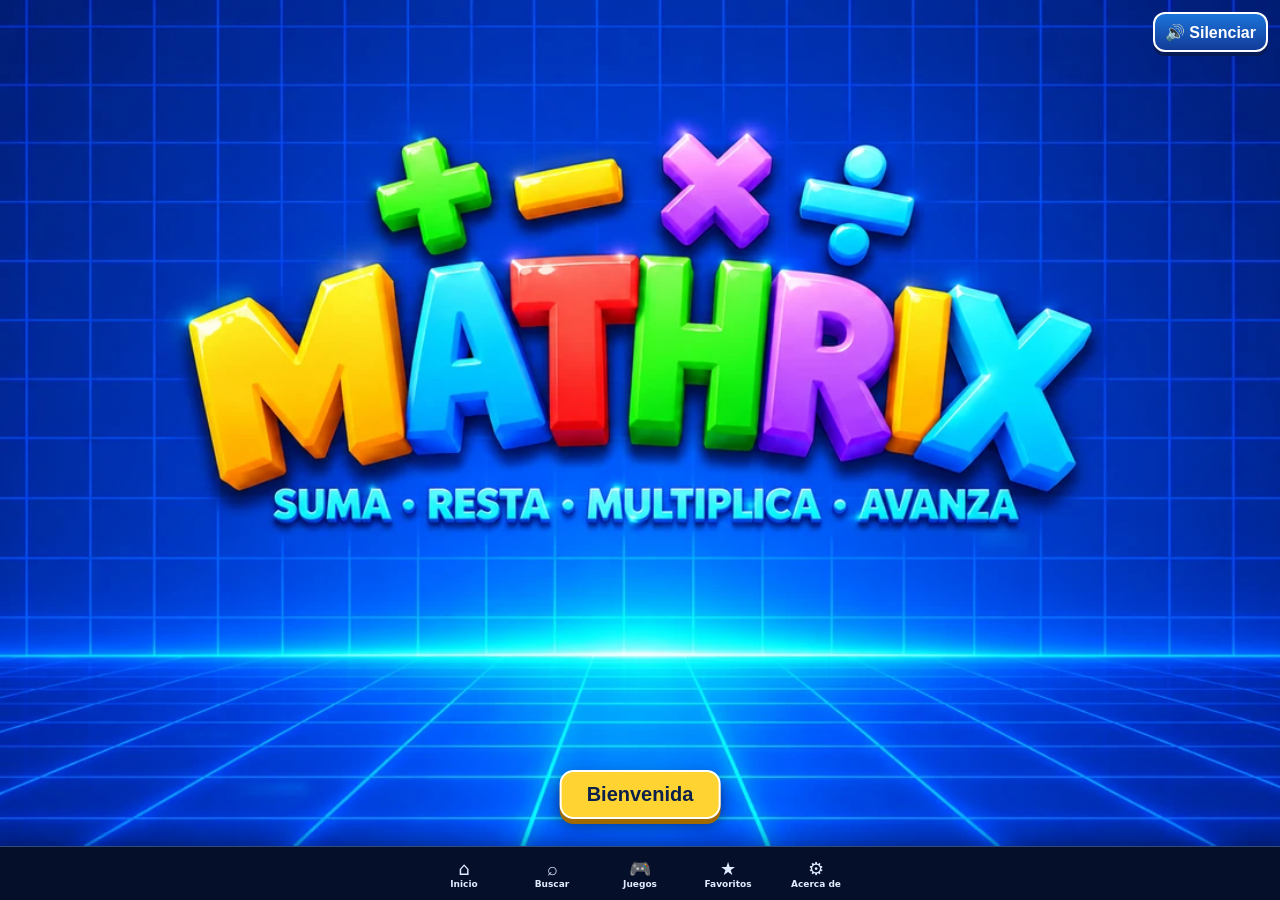
<file: juegos/mathrix/index.html>
<!DOCTYPE html>
<html lang="es">

<head>
    <meta charset="UTF-8">
    <meta name="viewport" content="width=device-width, initial-scale=1.0">

    <!-- EDITAR: nombre de la pestaña. -->
    <title>Math Arcade | Math Pixels</title>

    <style>
        /*
        =====================================================
        INSTRUCCIONES PARA EL EQUIPO
        =====================================================

        GUARDAR:
        1. Copien TODO este código en Bloc de notas.
        2. Seleccionen Archivo > Guardar como.
        3. Nombre: MATHRIX.html

        JUGAR:
        Abran MATHRIX.html con doble clic.

        EDITAR:
        Clic derecho > Abrir con > Bloc de notas.
        Guarden con Ctrl + S y actualicen el navegador.

        ARCHIVOS NECESARIOS:
        MATHRIX.html
        PORTADA-MATHRIX.webp
        HEXAGONO.webp, RECTANGULO.webp, TRIANGULO.webp, CIRCULO.webp,
        ROMBO.webp, PENTAGONO.webp, OVALO.webp, TRAPECIO.webp,
        CUADRADO.webp y CORAZON.webp.

        Hay 10 ejercicios por nivel: 50 en total y hasta 500 puntos.
        Los ejercicios avanzan en orden; solo las respuestas cambian de posición.

        Las imágenes pueden crearlas en Canva y descargarlas
        como PNG. Los nombres deben coincidir con las rutas.
        */

        /* ==================================================
           1. EDITAR: COLORES Y ESQUINAS
           ================================================== */

        :root {
            --fondo: #06194f;
            --panel: #102c6c;
            --texto: #ffffff;
            --borde: #48dcff;
            --tarjeta: #194693;
            --boton: #b000b5;
            --correcto: #246c38;
            --incorrecto: #a92439;
            --fondo-reto: #f2fbff;
            --texto-reto: #10274d;
            --esquinas: 20px;

            /* TAMAÑO DE LAS FIGURAS: cambien estos dos números.
               Más píxeles = figura más grande. Menos píxeles = más pequeña.
               Ejemplo: prueben 380px de alto y 550px de ancho máximo.
               El tamaño final también depende del espacio en la pantalla.
               Si su PNG tiene mucho espacio blanco, recórtenlo desde Canva. */
            --alto-figura: 340px;
            --ancho-figura: 500px;
        }

        * {
            box-sizing: border-box;
        }

        [hidden] {
            display: none !important;
        }

        body {
            margin: 0;
            min-height: 100vh;
            background: var(--fondo);
            color: var(--texto);
            font-family: Arial, sans-serif;
        }

        button {
            font: inherit;
            cursor: pointer;
        }

        button:focus-visible {
            outline: 4px solid #ffe94a;
            outline-offset: 4px;
        }

        .boton {
            padding: 14px 26px;
            border: none;
            border-radius: 14px;
            background: var(--boton);
            color: white;
            font-weight: bold;
        }

        .boton:hover {
            filter: brightness(1.15);
        }

        /* ==================================================
           2. PORTADA AJUSTADA A LA PANTALLA
           ================================================== */

        /* PORTADA: solo imagen y botón. No hay textos encima del diseño. */
        #portada {
            width: 100%;
            height: 100vh;
            height: 100svh;
            margin: 0;
            padding: 12px 20px 20px;
            display: flex;
            flex-direction: column;
            align-items: center;
            gap: 12px;
            background: #032365;
        }
        .portada-arte {
            display: block;
            width: 100%;
            flex: 1;
            min-height: 0;
            object-fit: contain;
        }
        #comenzar { flex-shrink: 0; padding: 14px 40px; font-size: 22px; }
        .bienvenida { font-size: 19px; line-height: 1.6; }
        .instrucciones { text-align: left; max-width: 700px; margin: 24px auto; }
        .instrucciones li { margin: 12px 0; line-height: 1.6; }
        .acciones { display: flex; justify-content: center; flex-wrap: wrap; gap: 14px; }
        #titulo-bienvenida { font-size: clamp(28px, 5vw, 44px); }

        /* ==================================================
           3. PANTALLA DEL JUEGO
           ================================================== */

        .panel {
            width: min(94%, 1000px);
            margin: 24px auto;
            padding: 26px;
            border: 2px solid var(--borde);
            border-radius: var(--esquinas);
            background: var(--panel);
            text-align: center;

            /*
            OPCIONAL: IMAGEN DE FONDO DENTRO DEL JUEGO.
            Quiten los signos de comentario para activarla.
*/
           /* background-image: url("PORTADAMATHTRIX.webp");
            background-size: cover;
            background-position: center;
           */
        }

        .barra {
            display: flex;
            justify-content: space-between;
            align-items: center;
            flex-wrap: wrap;
            gap: 14px;
        }

        .barra h2 {
            margin: 0;
        }

        .marcadores {
            display: flex;
            justify-content: space-between;
            align-items: center;
            flex-wrap: wrap;
            gap: 15px;
            margin: 22px 0;
            font-size: 18px;
            font-weight: bold;
        }

        #tiempo {
            padding: 8px 14px;
            border: 2px solid var(--borde);
            border-radius: 12px;
            font-variant-numeric: tabular-nums;
        }

        #tiempo.urgente {
            background: var(--incorrecto);
        }

        /* ==================================================
           4. TARJETA SUPERIOR DEL RETO
           ================================================== */

        .tarjeta-operacion {
            width: min(100%, 600px);
            margin: 20px 0;
            padding: 22px;
            background: var(--fondo-reto);
            color: var(--texto-reto);
            border: 3px solid var(--borde);
            border-radius: var(--esquinas);
            text-align: left;
            box-shadow: 0 6px 15px #00000025;
        }

        .etiqueta-reto {
            margin: 0 0 10px;
            color: #36599b;
            font-size: 15px;
            font-weight: bold;
        }

        #pregunta {
            margin: 0;
            font-size: clamp(24px, 4vw, 32px);
            line-height: 1.4;
        }

        /* Imagen de la figura dentro de la tarjeta superior. */
        #zona-imagen {
            margin-top: 18px;
            padding: 15px;
            border-radius: 15px;
            background: white;
        }

        /* EDITAR: tamaño de las imágenes de figuras. */
        #figura {
            display: block;
            width: min(100%, 250px);
            height: 180px;
            margin: auto;
            object-fit: contain;
        }

        #error-imagen {
            color: #852136;
            font-weight: bold;
            overflow-wrap: anywhere;
        }

        /* ==================================================
           5. TARJETAS DE RESPUESTA
           ================================================== */

        #opciones {
            display: grid;

            /* EDITAR: dos tarjetas por fila. */
            grid-template-columns: repeat(2, minmax(0, 1fr));

            /* EDITAR: separación entre tarjetas. */
            gap: 16px;
        }

        .tarjeta {
            min-height: 105px;
            padding: 20px;
            border: 3px solid var(--borde);
            border-radius: var(--esquinas);
            background: var(--tarjeta);
            color: var(--texto);
            font-size: clamp(20px, 3vw, 28px);
            font-weight: bold;
            overflow-wrap: anywhere;
        }

        .tarjeta:not(:disabled):hover {
            background: #295bb5;
        }

        .tarjeta.correcta {
            background: var(--correcto);
            border-color: #a3ffb0;
        }

        .tarjeta.incorrecta {
            background: var(--incorrecto);
            border-color: #ffc0cb;
        }

        .tarjeta:disabled {
            cursor: default;
        }

        #mensaje {
            min-height: 60px;
            font-size: 20px;
            font-weight: bold;
            line-height: 1.5;
        }

        #resultado {
            font-size: 24px;
            line-height: 1.6;
        }

        /* ==================================================
           6. CONFETI
           ================================================== */

        .capa-confeti {
            position: fixed;
            inset: 0;
            pointer-events: none;
            overflow: hidden;
            z-index: 9999;
        }

        .papelito {
            position: absolute;
            top: -20px;
            width: 10px;
            height: 16px;
        }

        @media (max-width: 550px) {
            .panel {
                padding: 18px;
            }

            .tarjeta {
                min-height: 90px;
                padding: 12px;
            }

            .tarjeta-operacion {
                padding: 18px;
            }
        }
        /* Vista compacta: figura grande a la izquierda y respuestas a la derecha. */
        #juego {
            width: min(96%, 1120px);
            margin: 12px auto;
            padding: 18px;
            display: grid;
            grid-template-columns: minmax(0, 1.2fr) minmax(240px, 1fr);
            gap: 12px 20px;
            align-items: start;
        }
        #juego .barra { grid-column: 1 / -1; }
        #juego .barra h2 { font-size: clamp(22px, 2.4vw, 30px); }
        #juego .barra .boton { padding: 10px 18px; }
        #juego .marcadores {
            grid-column: 1 / -1;
            margin: 0;
            font-size: 17px;
            gap: 10px;
        }
        #juego #tiempo { padding: 6px 10px; }
        #juego .tarjeta-operacion {
            grid-column: 1;
            grid-row: 3 / 7;
            width: 100%;
            margin: 0;
            padding: 16px;
        }
        #juego .etiqueta-reto { margin: 0 0 6px; font-size: 13px; }
        #juego #pregunta { font-size: clamp(22px, 2.5vw, 29px); line-height: 1.25; }
        #juego #zona-imagen { margin-top: 12px; padding: 6px; }
        #juego #figura {
            width: 100%;
            /* Los tamaños se editan arriba, en --ancho-figura y --alto-figura. */
            max-width: var(--ancho-figura);
            /* 45vh limita la altura al 45% de la pantalla para dejar ver las respuestas. */
            height: min(var(--alto-figura), 45vh);
            object-fit: contain;
        }
        #juego > p:not(#mensaje) {
            grid-column: 2;
            grid-row: 3;
            margin: 0;
            font-size: 17px;
        }
        #juego #opciones { grid-column: 2; grid-row: 4; gap: 10px; }
        #juego .tarjeta {
            min-height: 72px;
            padding: 10px;
            font-size: clamp(18px, 2vw, 24px);
            border-width: 2px;
            border-radius: 14px;
        }
        #juego #mensaje {
            grid-column: 2;
            grid-row: 5;
            min-height: 0;
            margin: 0;
            font-size: 17px;
            line-height: 1.4;
        }
        #juego #siguiente {
            grid-column: 2;
            grid-row: 6;
            justify-self: center;
            padding: 12px 20px;
        }
        /* En teléfonos se apila el contenido y se conservan respuestas compactas. */
        @media (max-width: 720px) {
            #juego { display: flex; flex-direction: column; padding: 14px; gap: 12px; }
            #juego > * { width: 100%; }
            /* EDITAR: límite del tamaño de la figura cuando se juega en teléfono. */
            #juego #figura { height: min(var(--alto-figura), 28vh); }
            #juego #pregunta { font-size: 22px; }
            #juego .tarjeta { min-height: 58px; font-size: 18px; }
            #juego #siguiente { width: auto; align-self: center; }
        }


        /* Portada de borde a borde, con el botón sobre el espacio inferior. */
        #portada {
            position: relative;
            width: 100%;
            padding: 0;
            overflow: hidden;
        }
        #portada .portada-arte {
            position: absolute;
            inset: 0;
            display: block;
            width: 100%;
            height: 100%;
            max-width: none;
            object-fit: cover;
            object-position: center;
        }
        #portada #comenzar {
            position: absolute;
            bottom: max(24px, env(safe-area-inset-bottom));
            left: 50%;
            transform: translateX(-50%);
            z-index: 1;
            box-shadow: 0 4px 18px #00103688;
        }


        /* ==================================================
           FONDO OPCIONAL DEL SEGUNDO ESCENARIO: BIENVENIDA
           ==================================================
           1. Guarden su imagen junto a MATHRIX.html.
           2. Llámenla FONDO-BIENVENIDA.webp o cambien la ruta.
           3. Para activarla, borren SOLO la apertura y el cierre del comentario
              que rodean la instrucción background-image dentro de la regla.
           La capa azul transparente permite leer las instrucciones.
        */
        #bienvenida {
            /* background-image:
                linear-gradient(#06194fcc, #06194fcc),
                url("FONDO-BIENVENIDA.webp"); */
            background-size: cover;
            background-position: center;
            background-repeat: no-repeat;
        }


        /* ==================================================
           FONDOS POR NIVEL: OPCIONES PARA EL EQUIPO
           ==================================================
           Cada regla cambia el fondo del panel del nivel indicado.
           background-color: cambien el código para elegir otro color.
           Para poner una foto o diseño de Canva:
           1. Guarden la imagen junto a MATHRIX.html.
           2. Cambien el nombre dentro de url si su archivo se llama distinto.
           3. Quiten la apertura y el cierre del comentario que rodea
              background-image en ESE nivel.
           El degradado azul oscuro hace que las letras sigan siendo legibles.
           Cambien 0.78 por 0.5 para ver más la imagen, o 0.9 para oscurecerla.
           cover llena el panel y puede recortar bordes; contain muestra la foto completa.
        */

        /* NIVEL 1: cambien color o activen la imagen de este nivel. */
        #juego[data-nivel="1"] {
            background-color: #102c6c;
            /* background-image:
                linear-gradient(rgba(6, 25, 79, 0.78), rgba(6, 25, 79, 0.78)),
                url("FONDO-NIVEL-1.webp"); */
            background-size: cover;
            background-position: center;
            background-repeat: no-repeat;
        }

        /* NIVEL 2: cambien color o activen la imagen de este nivel. */
        #juego[data-nivel="2"] {
            background-color: #102c6c;
            /* background-image:
                linear-gradient(rgba(6, 25, 79, 0.78), rgba(6, 25, 79, 0.78)),
                url("FONDO-NIVEL-2.webp"); */
            background-size: cover;
            background-position: center;
            background-repeat: no-repeat;
        }

        /* NIVEL 3: cambien color o activen la imagen de este nivel. */
        #juego[data-nivel="3"] {
            background-color: #102c6c;
            /* background-image:
                linear-gradient(rgba(6, 25, 79, 0.78), rgba(6, 25, 79, 0.78)),
                url("FONDO-NIVEL-3.webp"); */
            background-size: cover;
            background-position: center;
            background-repeat: no-repeat;
        }

        /* NIVEL 4: cambien color o activen la imagen de este nivel. */
        #juego[data-nivel="4"] {
            background-color: #102c6c;
            /* background-image:
                linear-gradient(rgba(6, 25, 79, 0.78), rgba(6, 25, 79, 0.78)),
                url("FONDO-NIVEL-4.webp"); */
            background-size: cover;
            background-position: center;
            background-repeat: no-repeat;
        }

        /* NIVEL 5: cambien color o activen la imagen de este nivel. */
        #juego[data-nivel="5"] {
            background-color: #102c6c;
            /* background-image:
                linear-gradient(rgba(6, 25, 79, 0.78), rgba(6, 25, 79, 0.78)),
                url("FONDO-NIVEL-5.webp"); */
            background-size: cover;
            background-position: center;
            background-repeat: no-repeat;
        }


        /* ==================================================
           TAMAÑO Y POSICIÓN DE LOS RETOS MATEMÁTICOS
           ================================================== */
        :root {
            /* EDITAR: tamaño de la operación. Suban 60px para hacerla mayor.
               clamp usa un mínimo, un tamaño adaptable y un máximo. */
            --tamano-reto: clamp(34px, 4.4vw, 60px);

            /* EDITAR: altura mínima de la tarjeta en los niveles 2 a 5. */
            --alto-minimo-reto: 260px;

            /* EDITAR: center centra el texto; left lo alinea a la izquierda. */
            --alineacion-reto: center;
        }

        /* Centra el contenido y ocupa también el espacio sobrante de la izquierda. */
        #juego .tarjeta-operacion {
            display: flex;
            flex-direction: column;
            justify-content: center;
            align-self: stretch;
            text-align: var(--alineacion-reto);
        }

        /* Solo los retos matemáticos: el nivel 1 conserva espacio para la figura. */
        #juego:not([data-nivel="1"]) .tarjeta-operacion {
            min-height: var(--alto-minimo-reto);
            padding: 24px;
        }
        #juego:not([data-nivel="1"]) #pregunta {
            font-size: var(--tamano-reto);
            line-height: 1.2;
            width: 100%;
            overflow-wrap: anywhere;
        }
        #juego .etiqueta-reto {
            text-align: var(--alineacion-reto);
            margin-bottom: 14px;
        }

        /* En pantallas pequeñas, el reto queda arriba de las respuestas. */
        @media (max-width: 720px) {
            #juego:not([data-nivel="1"]) .tarjeta-operacion {
                min-height: 160px;
                padding: 18px;
            }
            #juego:not([data-nivel="1"]) #pregunta {
                font-size: clamp(30px, 6vw, 42px);
            }
        }

    
/* Compatibilidad táctil y tamaño legible en celular */
html{-webkit-text-size-adjust:100%}
button,input,select{touch-action:manipulation}
button{min-height:36px}
@media(max-width:650px){button{max-width:100%}input{max-width:100%;font-size:16px}img{max-width:100%}}

/* AJUSTES PARA CELULARES, TABLETAS Y PANTALLAS TÁCTILES — OCTUBRE 2026 */

html,body{max-width:100%;overflow-x:clip}
button,.tarjeta{touch-action:manipulation;min-height:44px}
@media(max-width:720px){
 #portada{min-height:100dvh;height:auto;padding:10px 10px 20px}
 .portada-arte{max-width:100%;object-fit:contain}
 #bienvenida{width:calc(100% - 18px);margin:8px auto;padding:15px}
 #juego{width:calc(100% - 12px);margin:6px auto;padding:10px;gap:7px}
 #juego .barra{gap:8px}
 #juego .barra h2{font-size:20px}
 #juego .marcadores{gap:5px;font-size:13px}
 #juego .tarjeta-operacion{padding:12px;min-height:unset}
 #juego:not([data-nivel="1"]) .tarjeta-operacion{min-height:115px;padding:12px}
 #juego:not([data-nivel="1"]) #pregunta{font-size:clamp(21px,6vw,29px)}
 #juego #figura{max-width:100%;height:min(190px,24dvh);object-fit:contain}
 #juego #opciones{gap:7px}
 #juego .tarjeta{min-height:50px;padding:9px;font-size:clamp(15px,4vw,19px)}
 #juego #siguiente{min-height:44px}
}


/* Salida a la portada principal del proyecto desde cualquier pantalla */
.volver-arcade {
 position:fixed;top:10px;left:12px;z-index:999999;min-height:38px;
 display:inline-flex;align-items:center;gap:5px;padding:7px 12px;
 border:2px solid rgba(255,255,255,.7);border-radius:12px;
 background:rgba(9,22,51,.92);color:white;text-decoration:none;
 font:700 13px/1.2 system-ui,Arial,sans-serif;box-shadow:0 2px 10px #0009;
}
.volver-arcade:hover,.volver-arcade:focus-visible{background:#2252a2;outline:2px solid #fff;}
@media(max-width:600px){.volver-arcade{top:8px;left:7px;padding:6px 8px;min-height:36px;font-size:12px;}}


/* Ajustes solicitados: portada sin estirarse en celular y temporizador visual oculto */
#tiempo{display:none !important;}
@media(max-width:720px){
 #portada{position:relative;min-height:100dvh;height:auto;padding:12px 10px 20px !important;display:flex;flex-direction:column;justify-content:space-between;gap:12px;}
 #portada .portada-arte{position:static !important;inset:auto !important;width:100% !important;height:auto !important;max-height:74dvh;object-fit:contain !important;object-position:center center !important;max-width:100%;}
 #portada #comenzar{position:static !important;left:auto !important;bottom:auto !important;transform:none !important;align-self:center;margin-top:auto;}
}

/* Ajuste final solicitado: portada móvil de Mathrix más compacta, sin verse ancha. */
@media(max-width:720px){
  body #portada{position:relative !important; width:100% !important; min-height:100dvh !important; height:100dvh !important; padding:12px 10px 22px !important; display:flex !important; flex-direction:column !important; align-items:center !important; justify-content:space-between !important; overflow:hidden !important; background:#032365 !important;}
  body #portada .portada-arte{position:static !important; inset:auto !important; display:block !important; width:100% !important; height:auto !important; max-width:100% !important; max-height:62dvh !important; margin:0 auto !important; object-fit:contain !important; object-position:center center !important;}
  body #portada #comenzar{position:static !important; left:auto !important; bottom:auto !important; transform:none !important; margin:8px auto 0 !important; align-self:center !important;}
}

/* CRÍTICO: la portada oculta no debe seguir ocupando toda la pantalla. */
body #portada[hidden],body #bienvenida[hidden],body #juego[hidden],body #final[hidden]{display:none!important;}
@media(max-width:720px){
 body #portada:not([hidden]){height:calc(100dvh - var(--arcade-nav-altura))!important;min-height:0!important;}
 body #portada .portada-arte{max-height:calc(100dvh - var(--arcade-nav-altura) - 100px)!important;}
 #bienvenida,#juego,#final{margin:10px auto!important;padding:15px!important;width:calc(100% - 18px)!important;}
}

/* Pantalla final de Mathrix: GAME OVER con información separada y clara. */
#final {
  width:min(92%,680px); margin:clamp(12px,4vh,42px) auto;
  padding:clamp(20px,4vw,38px);
  text-align:center; border:3px solid #48dcff; border-radius:24px;
  background:linear-gradient(150deg,#142e70 0%,#101c48 100%);
  box-shadow:0 15px 42px rgba(0,0,0,.25);
}
#final .final-icono {font-size:clamp(52px,12vw,85px);line-height:1;display:block;margin:0 auto 10px;animation:entradaGameOver .5s ease-out both;}
#final #titulo-final {margin:0 0 8px; font-size:clamp(30px,8vw,54px);line-height:1.05;letter-spacing:.045em;color:#ffd65a;text-shadow:3px 4px #7b235d;}
#final .final-subtitulo {margin:0 auto 18px;font-size:clamp(16px,4vw,23px);color:#e6f4ff;}
#final .final-estadisticas {display:grid;grid-template-columns:repeat(3,minmax(0,1fr));gap:10px;margin:10px 0 18px;}
#final .final-dato {background:#081944;border:1px solid #5287d9;border-radius:12px;padding:11px 5px;display:grid;gap:8px;}
#final .final-dato span{font-size:clamp(11px,2.6vw,15px);font-weight:600;color:#b9d4ff;}
#final .final-dato strong{font-size:clamp(23px,5vw,35px);line-height:1;color:white;}
#final .final-motivo {margin:0 auto 10px;padding:12px 16px;border-radius:12px;background:#351c47;border:1px solid #a767ab;line-height:1.45;font-size:clamp(14px,3.5vw,19px);}
#final .final-nota {color:#d1dfff;font-size:clamp(12px,3vw,15px);line-height:1.4;margin:0 auto 22px;}
#final #repetir{background:#ed1c94;min-height:48px;padding:13px 24px;font-size:clamp(16px,4vw,20px);box-shadow:0 5px 0 #7a1d69;}
#final.final-victoria #titulo-final{color:#b4ff9b;text-shadow:3px 4px #1c5e4f;}
#final.final-victoria .final-motivo{background:#103b3b;border-color:#37a780;}
@keyframes entradaGameOver{from{opacity:0;transform:scale(.45) rotate(-12deg)}to{opacity:1;transform:scale(1) rotate(0deg)}}
@media(prefers-reduced-motion:reduce){#final .final-icono{animation:none;}}
@media(max-width:550px){
 #final{margin:12px auto;padding:18px 13px 24px;}
 #final .final-estadisticas{gap:6px;}
 #final .final-dato{padding:10px 2px;}
 #final .final-dato span{font-size:11px;}
}

/* Expo Math Arcade: portadas con acceso visible y verde para jugar (v13). */

body #portada:not([hidden]){
  height:calc(100dvh - var(--arcade-nav-altura,54px)) !important;
  max-height:calc(100dvh - var(--arcade-nav-altura,54px)) !important;
  min-height:0 !important;
  overflow:hidden !important;
}
#portada #comenzar{
  z-index:10 !important;
  background:#ffd331 !important;color:#0b204a !important;border:2px solid white !important;
  border-radius:14px !important;font-size:clamp(16px,2.2vw,20px) !important;
  font-weight:900 !important;padding:11px 25px !important;
  min-height:46px !important;box-shadow:0 5px 0 #a16a00,0 6px 14px #0007 !important;
}
#bienvenida #jugar{
  background:#087d42 !important;color:white !important;border:2px solid #d6ffdf !important;
  border-radius:12px !important;font-weight:850 !important;box-shadow:0 4px 0 #064b2a;
}
@media(min-width:721px){
 #portada #comenzar{position:absolute !important;bottom:clamp(15px,3vh,28px) !important;
   left:50% !important;transform:translateX(-50%) !important;}
}
@media(max-width:720px){
 body #portada:not([hidden]){display:flex !important;flex-direction:column !important;justify-content:flex-end !important;align-items:center !important;padding:10px 10px 18px !important;}
 #portada .portada-arte{flex:1 1 auto !important;min-height:0 !important;max-height:calc(100% - 67px) !important;width:100% !important;height:auto !important;object-fit:contain !important;}
 #portada #comenzar{position:static !important;left:auto !important;bottom:auto !important;
   transform:none !important;margin:10px auto 0 !important;padding:10px 20px !important;flex-shrink:0 !important;}
}



/* v15: botones consistentes */
button{border-radius:14px !important;font-weight:900 !important;border:2px solid #fff !important;}
#repetir,#jugarPortada,#jugarInstrucciones,#siguiente{background:linear-gradient(180deg,#1ab864 0%,#0d8b47 100%) !important;color:#fff !important;box-shadow:0 5px 0 #076131,0 10px 18px rgba(0,0,0,.16) !important;}
#volverPortada,#volverPortadaInstrucciones,#volverInicio{background:linear-gradient(180deg,#3e72f2 0%,#1846b9 100%) !important;color:#fff !important;box-shadow:0 5px 0 #0f2f82,0 10px 18px rgba(0,0,0,.16) !important;}


/* Sonidos Mathrix · expo Math Pixels */
#sonidoMathrix{position:fixed!important;top:12px;right:12px;z-index:10001!important;min-height:40px;}
@media(max-width:600px){#sonidoMathrix{top:7px;right:7px;font-size:11px!important;min-height:36px;}}
#sonidoMathrix{border:2px solid #fff!important;border-radius:12px!important;background:linear-gradient(180deg,#1b74da,#123b98)!important;color:#fff!important;box-shadow:0 4px 0 #071b55!important;padding:7px 10px!important;white-space:nowrap;font-size:clamp(12px,1.3vw,16px)!important;}
#sonidoMathrix:focus-visible{outline:3px solid #ffe46f;outline-offset:3px;}
@media(max-width:600px){#sonidoMathrix{padding:6px 8px!important;}}

</style>
<link rel="stylesheet" href="../../assets/arcade-nav.css">
</head>

<body>
<button id="sonidoMathrix" type="button" aria-label="Silenciar música y efectos de Mathrix" aria-pressed="false">🔊 Silenciar</button>
<main>

        <!-- ==================================================
             7. EDITAR: TEXTOS DE PORTADA
             ================================================== -->

        <!-- PANTALLA 1: la imagen ya incluye el nombre del juego. -->
        <section id="portada" aria-label="Portada de Mathrix">
            <!-- EDITAR: pueden sustituir este archivo por su portada. -->
            <img class="portada-arte" src="PORTADA-MATHRIX.webp"
                 alt="Mathrix: suma, resta, multiplica, avanza">
            <button id="comenzar" class="boton" type="button">Bienvenida</button>
        </section>

        <!-- PANTALLA 2: bienvenida e instrucciones, sin tapar la portada. -->
        <section id="bienvenida" class="panel" hidden aria-labelledby="titulo-bienvenida">
            <h1 id="titulo-bienvenida" tabindex="-1">¡Bienvenidos a Mathrix!</h1>
            <!-- EDITAR: presentación e integrantes. -->
            <p class="bienvenida">Hola papás: observen las figuras y resuelvan los retos
                matemáticos para superar los cinco niveles.</p>
            <p>Creado por: ISABELA, AMY, MARCELO Y LUZ</p>
            <div class="instrucciones">
                <h2>Instrucciones</h2>
                <ol>
                    <li>Observa la figura o lee la operación de la tarjeta superior.</li>
                    <li>Tienes 30 segundos por pregunta para seleccionar la tarjeta con la respuesta correcta.</li>
                    <li>Comienzas cada nivel con 3 vidas. Un error o tiempo agotado resta una vida.</li>
                    <li>Cada acierto suma 10 puntos y lanza confeti. Los puntos se acumulan entre niveles.</li>
                    <li>Presiona Siguiente para avanzar. Si pierdes las 3 vidas, termina la partida.</li>
                </ol>
            </div>
            <div class="acciones">
                <button id="regresar-portada" class="boton" type="button">Volver a portada</button>
                <button id="jugar" class="boton" type="button">Jugar</button>
            </div>
        </section>

        <!-- ==================================================
             8. PANTALLA DEL JUEGO
             ================================================== -->

        <section id="juego" class="panel" hidden>
            <header class="barra">
                <h2 id="nombre-nivel"></h2>

                <div style="display:flex;gap:8px;align-items:center;flex-wrap:wrap;"><button id="volver" class="boton" type="button">Volver a portada</button></div>
            </header>

            <div class="marcadores">
                <span>❤️ Vidas: <span id="vidas">3</span></span>

                <span>⭐ Puntos: <span id="puntos">0</span></span>

                <span id="progreso"></span>

                <span id="tiempo" role="timer"></span>
            </div>

            <!-- Tarjeta superior con la operación o pregunta. -->
            <div class="tarjeta-operacion">
                <p class="etiqueta-reto">RETO ACTUAL</p>

                <h3 id="pregunta" tabindex="-1"></h3>

                <!-- Solo aparece si la pregunta tiene imagen. -->
                <div id="zona-imagen" hidden>
                    <img id="figura" alt="">
                    <p id="error-imagen" hidden></p>
                </div>
            </div>

            <p>Elige la tarjeta con la respuesta correcta:</p>

            <!-- JavaScript crea aquí las tarjetas. -->
            <div id="opciones" aria-labelledby="pregunta"></div>

            <p id="mensaje" role="status" aria-live="polite"></p>

            <button id="siguiente" class="boton" type="button" hidden>
                Siguiente
            </button>
        </section>

        <!-- ==================================================
             9. PANTALLA FINAL
             ================================================== -->

        <section id="final" class="panel" hidden aria-labelledby="titulo-final">
            <div class="final-icono" id="final-icono" aria-hidden="true">💥</div>
            <h1 id="titulo-final" tabindex="-1">GAME OVER</h1>
            <p class="final-subtitulo" id="final-subtitulo"></p>
            <div class="final-estadisticas" aria-label="Resultado de la partida">
              <div class="final-dato"><span>⭐ Puntos</span><strong id="final-puntos">0</strong></div>
              <div class="final-dato"><span>✅ Aciertos</span><strong id="final-aciertos">0</strong></div>
              <div class="final-dato"><span>🧩 Preguntas</span><strong id="final-preguntas">0</strong></div>
            </div>
            <p class="final-motivo" id="resultado"></p>
            <p class="final-nota" id="final-nota"></p>
            <button id="repetir" class="boton" type="button">↻ Jugar de nuevo</button>
        </section>

    </main>

    <script>
    // Música en portada, bienvenida y partida; efectos independientes.
    const musicaMathrix = new Audio('sonidos/duranteeljuego-mathrix.mp3');
    musicaMathrix.loop=true; musicaMathrix.preload='none'; musicaMathrix.volume=.14;
    const efectosMathrix = {
      correcto:new Audio('sonidos/correcto-mathrix.mp3'),
      nivel:new Audio('sonidos/nivelcompleto-mathrix.mp3'),
      ganar:new Audio('sonidos/ganaste-mathrix.mp3'),
      perder:new Audio('sonidos/perdiste-mathrix.mp3'),
      incorrecto:new Audio('sonidos/incorrecto-mathpixels.mp3')
    };
    Object.values(efectosMathrix).forEach(e=>{e.preload='none';e.volume=.85});
    let sonidoMathrixActivo=true, efectoMathrixActual=null;
    const controlAudioMathrix=document.getElementById('sonidoMathrix');
    function actualizarAudioMathrix(){
      const pantallaVisible=['portada','bienvenida','juego'].some(id=>!document.getElementById(id).hidden);
      if(!sonidoMathrixActivo||document.hidden||!pantallaVisible){musicaMathrix.pause();return;}
      if(musicaMathrix.paused){try{const p=musicaMathrix.play();if(p?.catch)p.catch(()=>{});}catch(e){}}
    }
    function pararMusicaMathrix(){musicaMathrix.pause();musicaMathrix.currentTime=0;}
    function efectoSonoroMathrix(tipo){
      if(!sonidoMathrixActivo||document.hidden)return;
      const e=efectosMathrix[tipo];if(!e)return;
      if(efectoMathrixActual){efectoMathrixActual.pause();efectoMathrixActual.currentTime=0;}
      efectoMathrixActual=e;
      musicaMathrix.volume=.035;
      e.currentTime=0;
      e.onended=()=>{if(efectoMathrixActual===e){efectoMathrixActual=null;musicaMathrix.volume=.14;}};
      try{const p=e.play();if(p?.catch)p.catch(()=>{musicaMathrix.volume=.14;});}catch(error){musicaMathrix.volume=.14;}
    }
    controlAudioMathrix.addEventListener('click',()=>{
      sonidoMathrixActivo=!sonidoMathrixActivo;
      controlAudioMathrix.textContent=sonidoMathrixActivo?'🔊 Silenciar':'🔇 Activar sonido';
      controlAudioMathrix.setAttribute('aria-pressed',String(!sonidoMathrixActivo));
      if(!sonidoMathrixActivo){pararMusicaMathrix();if(efectoMathrixActual)efectoMathrixActual.pause();}
      else actualizarAudioMathrix();
    });
    document.addEventListener('visibilitychange',()=>{if(document.hidden){musicaMathrix.pause();if(efectoMathrixActual)efectoMathrixActual.pause();}else actualizarAudioMathrix();});
    document.addEventListener('pointerdown',actualizarAudioMathrix,{capture:true,passive:true});
    document.addEventListener('keydown',actualizarAudioMathrix,{capture:true});
    window.addEventListener('pagehide',()=>{musicaMathrix.pause();if(efectoMathrixActual)efectoMathrixActual.pause();});
    actualizarAudioMathrix();
    </script>
    <script>
        /*
        =====================================================
        10. EDITAR: CONFIGURACIÓN GENERAL
        =====================================================
        */

        // EDITAR: cantidad de vidas al comenzar CADA NIVEL.
        const VIDAS_INICIALES = 3;

        /*
        =====================================================
        11. EDITAR: NIVELES Y PREGUNTAS
        =====================================================

        nombre:
            Título del nivel.

        segundos:
            Tiempo disponible POR PREGUNTA.

        texto:
            Pregunta u operación.

        opciones:
            Respuestas de las tarjetas.

        correcta:
            Texto EXACTO de la respuesta correcta.
            Debe aparecer una sola vez en opciones.

        imagen:
            Ruta de la figura del primer nivel.

        descripcion:
            Descripción para lectores de pantalla.

        Conserven las comas entre preguntas y entre niveles.
        */

        // Los 50 ejercicios son los mismos de la versión Python comentada.
        // Cada nivel contiene diez retos escritos uno por uno y en orden fijo.
        // Las tarjetas de respuesta cambian de posición para evitar memorizar su lugar.
        // Los corchetes [ ] agrupan los diez ejercicios de un nivel.
        // Las llaves { } agrupan los datos de UN ejercicio.
        // Para editar un reto, cambia su texto, sus opciones y su respuesta correcta.
        // Conserva las comillas y las comas; correcta debe aparecer una vez en opciones.

        // NIVEL 1: DIEZ EJERCICIOS.
        const EJERCICIOS_FIGURAS = [
            // Ejercicio 1 de 10: cambia aquí este reto.
            {
                // Pregunta que aparece grande en la tarjeta.
                texto: "¿Cómo se llama esta figura?",
                // Nombre de la imagen: guárdala en la misma carpeta que este HTML.
                imagen: "HEXAGONO.webp",
                // Texto para lectores de pantalla; no aparece como una pista visible.
                descripcion: "Figura para identificar en este reto.",
                // Cuatro respuestas que aparecerán como botones.
                opciones: ["Hexágono", "Rectángulo", "Triángulo", "Círculo"],
                // Respuesta válida; debe coincidir exactamente con una de las opciones.
                correcta: "Hexágono"
            },

            // Ejercicio 2 de 10: cambia aquí este reto.
            {
                // Pregunta que aparece grande en la tarjeta.
                texto: "¿Cómo se llama esta figura?",
                // Nombre de la imagen: guárdala en la misma carpeta que este HTML.
                imagen: "RECTANGULO.webp",
                // Texto para lectores de pantalla; no aparece como una pista visible.
                descripcion: "Figura para identificar en este reto.",
                // Cuatro respuestas que aparecerán como botones.
                opciones: ["Rectángulo", "Hexágono", "Triángulo", "Círculo"],
                // Respuesta válida; debe coincidir exactamente con una de las opciones.
                correcta: "Rectángulo"
            },

            // Ejercicio 3 de 10: cambia aquí este reto.
            {
                // Pregunta que aparece grande en la tarjeta.
                texto: "¿Cómo se llama esta figura?",
                // Nombre de la imagen: guárdala en la misma carpeta que este HTML.
                imagen: "TRIANGULO.webp",
                // Texto para lectores de pantalla; no aparece como una pista visible.
                descripcion: "Figura para identificar en este reto.",
                // Cuatro respuestas que aparecerán como botones.
                opciones: ["Triángulo", "Hexágono", "Rectángulo", "Círculo"],
                // Respuesta válida; debe coincidir exactamente con una de las opciones.
                correcta: "Triángulo"
            },

            // Ejercicio 4 de 10: cambia aquí este reto.
            {
                // Pregunta que aparece grande en la tarjeta.
                texto: "¿Cómo se llama esta figura?",
                // Nombre de la imagen: guárdala en la misma carpeta que este HTML.
                imagen: "CIRCULO.webp",
                // Texto para lectores de pantalla; no aparece como una pista visible.
                descripcion: "Figura para identificar en este reto.",
                // Cuatro respuestas que aparecerán como botones.
                opciones: ["Círculo", "Hexágono", "Rectángulo", "Triángulo"],
                // Respuesta válida; debe coincidir exactamente con una de las opciones.
                correcta: "Círculo"
            },

            // Ejercicio 5 de 10: cambia aquí este reto.
            {
                // Pregunta que aparece grande en la tarjeta.
                texto: "¿Cómo se llama esta figura?",
                // Nombre de la imagen: guárdala en la misma carpeta que este HTML.
                imagen: "ROMBO.webp",
                // Texto para lectores de pantalla; no aparece como una pista visible.
                descripcion: "Figura para identificar en este reto.",
                // Cuatro respuestas que aparecerán como botones.
                opciones: ["Rombo", "Hexágono", "Rectángulo", "Triángulo"],
                // Respuesta válida; debe coincidir exactamente con una de las opciones.
                correcta: "Rombo"
            },

            // Ejercicio 6 de 10: cambia aquí este reto.
            {
                // Pregunta que aparece grande en la tarjeta.
                texto: "¿Cómo se llama esta figura?",
                // Nombre de la imagen: guárdala en la misma carpeta que este HTML.
                imagen: "PENTAGONO.webp",
                // Texto para lectores de pantalla; no aparece como una pista visible.
                descripcion: "Figura para identificar en este reto.",
                // Cuatro respuestas que aparecerán como botones.
                opciones: ["Pentágono", "Hexágono", "Rectángulo", "Triángulo"],
                // Respuesta válida; debe coincidir exactamente con una de las opciones.
                correcta: "Pentágono"
            },

            // Ejercicio 7 de 10: cambia aquí este reto.
            {
                // Pregunta que aparece grande en la tarjeta.
                texto: "¿Cómo se llama esta figura?",
                // Nombre de la imagen: guárdala en la misma carpeta que este HTML.
                imagen: "OVALO.webp",
                // Texto para lectores de pantalla; no aparece como una pista visible.
                descripcion: "Figura para identificar en este reto.",
                // Cuatro respuestas que aparecerán como botones.
                opciones: ["Óvalo", "Hexágono", "Rectángulo", "Triángulo"],
                // Respuesta válida; debe coincidir exactamente con una de las opciones.
                correcta: "Óvalo"
            },

            // Ejercicio 8 de 10: cambia aquí este reto.
            {
                // Pregunta que aparece grande en la tarjeta.
                texto: "¿Cómo se llama esta figura?",
                // Nombre de la imagen: guárdala en la misma carpeta que este HTML.
                imagen: "TRAPECIO.webp",
                // Texto para lectores de pantalla; no aparece como una pista visible.
                descripcion: "Figura para identificar en este reto.",
                // Cuatro respuestas que aparecerán como botones.
                opciones: ["Trapecio", "Hexágono", "Rectángulo", "Triángulo"],
                // Respuesta válida; debe coincidir exactamente con una de las opciones.
                correcta: "Trapecio"
            },

            // Ejercicio 9 de 10: cambia aquí este reto.
            {
                // Pregunta que aparece grande en la tarjeta.
                texto: "¿Cómo se llama esta figura?",
                // Nombre de la imagen: guárdala en la misma carpeta que este HTML.
                imagen: "CUADRADO.webp",
                // Texto para lectores de pantalla; no aparece como una pista visible.
                descripcion: "Figura para identificar en este reto.",
                // Cuatro respuestas que aparecerán como botones.
                opciones: ["Cuadrado", "Hexágono", "Rectángulo", "Triángulo"],
                // Respuesta válida; debe coincidir exactamente con una de las opciones.
                correcta: "Cuadrado"
            },

            // Ejercicio 10 de 10: cambia aquí este reto.
            {
                // Pregunta que aparece grande en la tarjeta.
                texto: "¿Cómo se llama esta figura?",
                // Nombre de la imagen: guárdala en la misma carpeta que este HTML.
                imagen: "OCTAGONO.webp",
                // Texto para lectores de pantalla; no aparece como una pista visible.
                descripcion: "Figura para identificar en este reto.",
                // Cuatro respuestas que aparecerán como botones.
                opciones: ["Octágono", "Hexágono", "Rectángulo", "Triángulo"],
                // Respuesta válida; debe coincidir exactamente con una de las opciones.
                correcta: "Octágono"
            }

        ];

        // NIVEL 2: DIEZ EJERCICIOS.
        const EJERCICIOS_OPERACIONES = [
            // Ejercicio 1 de 10: cambia aquí este reto.
            {
                // Pregunta que aparece grande en la tarjeta.
                texto: "¿Cuánto es 25 + 17?",
                // Cuatro respuestas que aparecerán como botones.
                opciones: ["42", "32", "41", "52"],
                // Respuesta válida; debe coincidir exactamente con una de las opciones.
                correcta: "42"
            },

            // Ejercicio 2 de 10: cambia aquí este reto.
            {
                // Pregunta que aparece grande en la tarjeta.
                texto: "¿Cuánto es 48 - 23?",
                // Cuatro respuestas que aparecerán como botones.
                opciones: ["25", "15", "24", "35"],
                // Respuesta válida; debe coincidir exactamente con una de las opciones.
                correcta: "25"
            },

            // Ejercicio 3 de 10: cambia aquí este reto.
            {
                // Pregunta que aparece grande en la tarjeta.
                texto: "¿Cuánto es 7 × 6?",
                // Cuatro respuestas que aparecerán como botones.
                opciones: ["42", "32", "41", "52"],
                // Respuesta válida; debe coincidir exactamente con una de las opciones.
                correcta: "42"
            },

            // Ejercicio 4 de 10: cambia aquí este reto.
            {
                // Pregunta que aparece grande en la tarjeta.
                texto: "¿Cuánto es 56 ÷ 8?",
                // Cuatro respuestas que aparecerán como botones.
                opciones: ["7", "5", "6", "8"],
                // Respuesta válida; debe coincidir exactamente con una de las opciones.
                correcta: "7"
            },

            // Ejercicio 5 de 10: cambia aquí este reto.
            {
                // Pregunta que aparece grande en la tarjeta.
                texto: "¿Cuánto es 34 + 29?",
                // Cuatro respuestas que aparecerán como botones.
                opciones: ["63", "53", "62", "73"],
                // Respuesta válida; debe coincidir exactamente con una de las opciones.
                correcta: "63"
            },

            // Ejercicio 6 de 10: cambia aquí este reto.
            {
                // Pregunta que aparece grande en la tarjeta.
                texto: "¿Cuánto es 72 - 38?",
                // Cuatro respuestas que aparecerán como botones.
                opciones: ["34", "24", "33", "44"],
                // Respuesta válida; debe coincidir exactamente con una de las opciones.
                correcta: "34"
            },

            // Ejercicio 7 de 10: cambia aquí este reto.
            {
                // Pregunta que aparece grande en la tarjeta.
                texto: "¿Cuánto es 9 × 8?",
                // Cuatro respuestas que aparecerán como botones.
                opciones: ["72", "62", "71", "82"],
                // Respuesta válida; debe coincidir exactamente con una de las opciones.
                correcta: "72"
            },

            // Ejercicio 8 de 10: cambia aquí este reto.
            {
                // Pregunta que aparece grande en la tarjeta.
                texto: "¿Cuánto es 63 ÷ 7?",
                // Cuatro respuestas que aparecerán como botones.
                opciones: ["9", "7", "8", "10"],
                // Respuesta válida; debe coincidir exactamente con una de las opciones.
                correcta: "9"
            },

            // Ejercicio 9 de 10: cambia aquí este reto.
            {
                // Pregunta que aparece grande en la tarjeta.
                texto: "¿Cuánto es 46 + 28?",
                // Cuatro respuestas que aparecerán como botones.
                opciones: ["74", "64", "73", "84"],
                // Respuesta válida; debe coincidir exactamente con una de las opciones.
                correcta: "74"
            },

            // Ejercicio 10 de 10: cambia aquí este reto.
            {
                // Pregunta que aparece grande en la tarjeta.
                texto: "¿Cuánto es 81 ÷ 9?",
                // Cuatro respuestas que aparecerán como botones.
                opciones: ["9", "7", "8", "10"],
                // Respuesta válida; debe coincidir exactamente con una de las opciones.
                correcta: "9"
            }

        ];

        // NIVEL 3: DIEZ EJERCICIOS.
        const EJERCICIOS_JERARQUIA = [
            // Ejercicio 1 de 10: cambia aquí este reto.
            {
                // Pregunta que aparece grande en la tarjeta.
                texto: "¿Cuánto es 18 ÷ (3 + 3)?",
                // Cuatro respuestas que aparecerán como botones.
                opciones: ["3", "1", "2", "4"],
                // Respuesta válida; debe coincidir exactamente con una de las opciones.
                correcta: "3"
            },

            // Ejercicio 2 de 10: cambia aquí este reto.
            {
                // Pregunta que aparece grande en la tarjeta.
                texto: "¿Cuánto es 4 × 2 + 6?",
                // Cuatro respuestas que aparecerán como botones.
                opciones: ["14", "12", "13", "15"],
                // Respuesta válida; debe coincidir exactamente con una de las opciones.
                correcta: "14"
            },

            // Ejercicio 3 de 10: cambia aquí este reto.
            {
                // Pregunta que aparece grande en la tarjeta.
                texto: "¿Cuánto es 20 - 8 ÷ 2?",
                // Cuatro respuestas que aparecerán como botones.
                opciones: ["16", "14", "15", "17"],
                // Respuesta válida; debe coincidir exactamente con una de las opciones.
                correcta: "16"
            },

            // Ejercicio 4 de 10: cambia aquí este reto.
            {
                // Pregunta que aparece grande en la tarjeta.
                texto: "¿Cuánto es (6 + 4) ÷ 2?",
                // Cuatro respuestas que aparecerán como botones.
                opciones: ["5", "3", "4", "6"],
                // Respuesta válida; debe coincidir exactamente con una de las opciones.
                correcta: "5"
            },

            // Ejercicio 5 de 10: cambia aquí este reto.
            {
                // Pregunta que aparece grande en la tarjeta.
                texto: "¿Cuánto es 8 + 4 × 3?",
                // Cuatro respuestas que aparecerán como botones.
                opciones: ["20", "10", "19", "30"],
                // Respuesta válida; debe coincidir exactamente con una de las opciones.
                correcta: "20"
            },

            // Ejercicio 6 de 10: cambia aquí este reto.
            {
                // Pregunta que aparece grande en la tarjeta.
                texto: "¿Cuánto es 18 - 6 ÷ 2?",
                // Cuatro respuestas que aparecerán como botones.
                opciones: ["15", "13", "14", "16"],
                // Respuesta válida; debe coincidir exactamente con una de las opciones.
                correcta: "15"
            },

            // Ejercicio 7 de 10: cambia aquí este reto.
            {
                // Pregunta que aparece grande en la tarjeta.
                texto: "¿Cuánto es (8 + 4) × 3?",
                // Cuatro respuestas que aparecerán como botones.
                opciones: ["36", "26", "35", "46"],
                // Respuesta válida; debe coincidir exactamente con una de las opciones.
                correcta: "36"
            },

            // Ejercicio 8 de 10: cambia aquí este reto.
            {
                // Pregunta que aparece grande en la tarjeta.
                texto: "¿Cuánto es 5 × (7 - 3) + 6?",
                // Cuatro respuestas que aparecerán como botones.
                opciones: ["26", "16", "25", "36"],
                // Respuesta válida; debe coincidir exactamente con una de las opciones.
                correcta: "26"
            },

            // Ejercicio 9 de 10: cambia aquí este reto.
            {
                // Pregunta que aparece grande en la tarjeta.
                texto: "¿Cuánto es 30 - 5 × 4 + 6?",
                // Cuatro respuestas que aparecerán como botones.
                opciones: ["16", "14", "15", "17"],
                // Respuesta válida; debe coincidir exactamente con una de las opciones.
                correcta: "16"
            },

            // Ejercicio 10 de 10: cambia aquí este reto.
            {
                // Pregunta que aparece grande en la tarjeta.
                texto: "¿Cuánto es 20 + 16 ÷ 4 × 2?",
                // Cuatro respuestas que aparecerán como botones.
                opciones: ["28", "18", "27", "38"],
                // Respuesta válida; debe coincidir exactamente con una de las opciones.
                correcta: "28"
            }

        ];

        // NIVEL 4: DIEZ EJERCICIOS.
        const EJERCICIOS_MCM = [
            // Ejercicio 1 de 10: cambia aquí este reto.
            {
                // Pregunta que aparece grande en la tarjeta.
                texto: "¿Cuál es el MCM de 24 y 36?",
                // Cuatro respuestas que aparecerán como botones.
                opciones: ["72", "62", "71", "82"],
                // Respuesta válida; debe coincidir exactamente con una de las opciones.
                correcta: "72"
            },

            // Ejercicio 2 de 10: cambia aquí este reto.
            {
                // Pregunta que aparece grande en la tarjeta.
                texto: "¿Cuál es el MCM de 45, 60 y 75?",
                // Cuatro respuestas que aparecerán como botones.
                opciones: ["900", "890", "899", "910"],
                // Respuesta válida; debe coincidir exactamente con una de las opciones.
                correcta: "900"
            },

            // Ejercicio 3 de 10: cambia aquí este reto.
            {
                // Pregunta que aparece grande en la tarjeta.
                texto: "¿Cuál es el MCM de 18, 30 y 42?",
                // Cuatro respuestas que aparecerán como botones.
                opciones: ["630", "620", "629", "640"],
                // Respuesta válida; debe coincidir exactamente con una de las opciones.
                correcta: "630"
            },

            // Ejercicio 4 de 10: cambia aquí este reto.
            {
                // Pregunta que aparece grande en la tarjeta.
                texto: "¿Cuál es el MCM de 32 y 48?",
                // Cuatro respuestas que aparecerán como botones.
                opciones: ["96", "86", "95", "106"],
                // Respuesta válida; debe coincidir exactamente con una de las opciones.
                correcta: "96"
            },

            // Ejercicio 5 de 10: cambia aquí este reto.
            {
                // Pregunta que aparece grande en la tarjeta.
                texto: "¿Cuál es el MCM de 12 y 18?",
                // Cuatro respuestas que aparecerán como botones.
                opciones: ["36", "26", "35", "46"],
                // Respuesta válida; debe coincidir exactamente con una de las opciones.
                correcta: "36"
            },

            // Ejercicio 6 de 10: cambia aquí este reto.
            {
                // Pregunta que aparece grande en la tarjeta.
                texto: "¿Cuál es el MCM de 8 y 20?",
                // Cuatro respuestas que aparecerán como botones.
                opciones: ["40", "30", "39", "50"],
                // Respuesta válida; debe coincidir exactamente con una de las opciones.
                correcta: "40"
            },

            // Ejercicio 7 de 10: cambia aquí este reto.
            {
                // Pregunta que aparece grande en la tarjeta.
                texto: "¿Cuál es el MCM de 15 y 25?",
                // Cuatro respuestas que aparecerán como botones.
                opciones: ["75", "65", "74", "85"],
                // Respuesta válida; debe coincidir exactamente con una de las opciones.
                correcta: "75"
            },

            // Ejercicio 8 de 10: cambia aquí este reto.
            {
                // Pregunta que aparece grande en la tarjeta.
                texto: "¿Cuál es el MCM de 14 y 21?",
                // Cuatro respuestas que aparecerán como botones.
                opciones: ["42", "32", "41", "52"],
                // Respuesta válida; debe coincidir exactamente con una de las opciones.
                correcta: "42"
            },

            // Ejercicio 9 de 10: cambia aquí este reto.
            {
                // Pregunta que aparece grande en la tarjeta.
                texto: "¿Cuál es el MCM de 9 y 12?",
                // Cuatro respuestas que aparecerán como botones.
                opciones: ["36", "26", "35", "46"],
                // Respuesta válida; debe coincidir exactamente con una de las opciones.
                correcta: "36"
            },

            // Ejercicio 10 de 10: cambia aquí este reto.
            {
                // Pregunta que aparece grande en la tarjeta.
                texto: "¿Cuál es el MCM de 16 y 24?",
                // Cuatro respuestas que aparecerán como botones.
                opciones: ["48", "38", "47", "58"],
                // Respuesta válida; debe coincidir exactamente con una de las opciones.
                correcta: "48"
            }

        ];

        // NIVEL 5: DIEZ EJERCICIOS.
        const EJERCICIOS_RAICES = [
            // Ejercicio 1 de 10: cambia aquí este reto.
            {
                // Pregunta que aparece grande en la tarjeta.
                texto: "¿Cuál es la raíz cuadrada de 144?",
                // Cuatro respuestas que aparecerán como botones.
                opciones: ["12", "10", "11", "13"],
                // Respuesta válida; debe coincidir exactamente con una de las opciones.
                correcta: "12"
            },

            // Ejercicio 2 de 10: cambia aquí este reto.
            {
                // Pregunta que aparece grande en la tarjeta.
                texto: "¿Cuál es la raíz cuadrada de 169?",
                // Cuatro respuestas que aparecerán como botones.
                opciones: ["13", "11", "12", "14"],
                // Respuesta válida; debe coincidir exactamente con una de las opciones.
                correcta: "13"
            },

            // Ejercicio 3 de 10: cambia aquí este reto.
            {
                // Pregunta que aparece grande en la tarjeta.
                texto: "¿Cuál es la raíz cuadrada de 196?",
                // Cuatro respuestas que aparecerán como botones.
                opciones: ["14", "12", "13", "15"],
                // Respuesta válida; debe coincidir exactamente con una de las opciones.
                correcta: "14"
            },

            // Ejercicio 4 de 10: cambia aquí este reto.
            {
                // Pregunta que aparece grande en la tarjeta.
                texto: "¿Cuál es la raíz cuadrada de 225?",
                // Cuatro respuestas que aparecerán como botones.
                opciones: ["15", "13", "14", "16"],
                // Respuesta válida; debe coincidir exactamente con una de las opciones.
                correcta: "15"
            },

            // Ejercicio 5 de 10: cambia aquí este reto.
            {
                // Pregunta que aparece grande en la tarjeta.
                texto: "¿Cuál es la raíz cuadrada de 1024?",
                // Cuatro respuestas que aparecerán como botones.
                opciones: ["32", "22", "31", "42"],
                // Respuesta válida; debe coincidir exactamente con una de las opciones.
                correcta: "32"
            },

            // Ejercicio 6 de 10: cambia aquí este reto.
            {
                // Pregunta que aparece grande en la tarjeta.
                texto: "¿Cuál es la raíz cuadrada de 256?",
                // Cuatro respuestas que aparecerán como botones.
                opciones: ["16", "14", "15", "17"],
                // Respuesta válida; debe coincidir exactamente con una de las opciones.
                correcta: "16"
            },

            // Ejercicio 7 de 10: cambia aquí este reto.
            {
                // Pregunta que aparece grande en la tarjeta.
                texto: "¿Cuál es la raíz cuadrada de 289?",
                // Cuatro respuestas que aparecerán como botones.
                opciones: ["17", "15", "16", "18"],
                // Respuesta válida; debe coincidir exactamente con una de las opciones.
                correcta: "17"
            },

            // Ejercicio 8 de 10: cambia aquí este reto.
            {
                // Pregunta que aparece grande en la tarjeta.
                texto: "¿Cuál es la raíz cuadrada de 324?",
                // Cuatro respuestas que aparecerán como botones.
                opciones: ["18", "16", "17", "19"],
                // Respuesta válida; debe coincidir exactamente con una de las opciones.
                correcta: "18"
            },

            // Ejercicio 9 de 10: cambia aquí este reto.
            {
                // Pregunta que aparece grande en la tarjeta.
                texto: "¿Cuál es la raíz cuadrada de 400?",
                // Cuatro respuestas que aparecerán como botones.
                opciones: ["20", "10", "19", "30"],
                // Respuesta válida; debe coincidir exactamente con una de las opciones.
                correcta: "20"
            },

            // Ejercicio 10 de 10: cambia aquí este reto.
            {
                // Pregunta que aparece grande en la tarjeta.
                texto: "¿Cuál es la raíz cuadrada de 625?",
                // Cuatro respuestas que aparecerán como botones.
                opciones: ["25", "15", "24", "35"],
                // Respuesta válida; debe coincidir exactamente con una de las opciones.
                correcta: "25"
            }

        ];

        // Tiempo POR PREGUNTA, igual que en el programa Python.
        const CONFIGURACION_NIVELES = [
            { nombre: "Nivel 1 · Figuras", segundos: 30, preguntas: EJERCICIOS_FIGURAS },
            { nombre: "Nivel 2 · Operaciones", segundos: 30, preguntas: EJERCICIOS_OPERACIONES },
            { nombre: "Nivel 3 · Jerarquía de operaciones", segundos: 30, preguntas: EJERCICIOS_JERARQUIA },
            { nombre: "Nivel 4 · Mínimo común múltiplo", segundos: 30, preguntas: EJERCICIOS_MCM },
            { nombre: "Nivel 5 · Raíces cuadradas", segundos: 30, preguntas: EJERCICIOS_RAICES }
        ];

        // Guarda los niveles de esta partida; sus preguntas conservan el orden escrito arriba.
        let NIVELES = [];

        // Esta función cambia el orden de las tarjetas de respuesta.
        // No cambia cuál es la correcta ni el orden de los ejercicios.
        function mezclar(lista) {
            const copia = [...lista];
            for (let i = copia.length - 1; i > 0; i--) {
                const j = Math.floor(Math.random() * (i + 1));
                [copia[i], copia[j]] = [copia[j], copia[i]];
            }
            return copia;
        }

        /* ==================================================
           12. ELEMENTOS DE LA PÁGINA
           ================================================== */

        const portada = document.getElementById("portada");
        const bienvenida = document.getElementById("bienvenida");
        const juego = document.getElementById("juego");
        const pantallaFinal = document.getElementById("final");

        const nombreNivel = document.getElementById("nombre-nivel");
        const pregunta = document.getElementById("pregunta");
        const progreso = document.getElementById("progreso");
        const puntos = document.getElementById("puntos");
        const contadorVidas = document.getElementById("vidas");
        const tiempo = document.getElementById("tiempo");

        const zonaImagen = document.getElementById("zona-imagen");
        const figura = document.getElementById("figura");
        const errorImagen = document.getElementById("error-imagen");

        const opciones = document.getElementById("opciones");
        const mensaje = document.getElementById("mensaje");
        const siguiente = document.getElementById("siguiente");

        /* Variables que cambian durante el juego. */
        // JavaScript cuenta desde cero: 0 representa el primer nivel o la primera pregunta.
        let nivelActual = 0;
        let preguntaActual = 0;
        let aciertos = 0;
        let puntuacion = 0;
        let vidas = VIDAS_INICIALES;
        let respondidas = 0;
        let omitidas = 0;
        let estado = "portada";

        /* Variables del cronómetro y las imágenes. */
        let reloj = null;
        let limite = 0;
        let versionPregunta = 0;

        /* Cuenta automáticamente todas las preguntas. */
        const totalPreguntas = CONFIGURACION_NIVELES.reduce(function (total, nivel) {
            return total + nivel.preguntas.length;
        }, 0);

        /* ==================================================
           13. CONFETI AL ACERTAR
           ================================================== */

        function lanzarConfeti() {
            // EDITAR: colores del confeti, pueden agregar más
            const colores = [
                "blue", "red", "yellow", "pink" 
            ];

            // EDITAR: cantidad y duración de los papelitos.
            const cantidad = 70;
            const duracion = 1800;

            const contenedor = document.createElement("div");
            contenedor.className = "capa-confeti";
            contenedor.setAttribute("aria-hidden", "true");

            document.body.appendChild(contenedor);

            for (let i = 0; i < cantidad; i++) {
                const papelito = document.createElement("span");
                papelito.className = "papelito";

                papelito.style.backgroundColor = colores[
                    Math.floor(Math.random() * colores.length)
                ];

                papelito.style.left = Math.random() * 100 + "%";

                papelito.style.borderRadius =
                    i % 3 === 0 ? "50%" : "2px";

                contenedor.appendChild(papelito);

                const desplazamiento = Math.random() * 300 - 150;
                const giro = Math.random() * 1000 - 500;

                papelito.animate(
                    [
                        {
                            transform: "translate(0, 0) rotate(0deg)",
                            opacity: 1
                        },
                        {
                            transform:
                                "translate(" + desplazamiento + "px, " +
                                (window.innerHeight + 40) +
                                "px) rotate(" + giro + "deg)",
                            opacity: 0
                        }
                    ],
                    {
                        duration: duracion,
                        delay: Math.random() * 250,
                        easing: "ease-in",
                        fill: "forwards"
                    }
                );
            }

            // Limpia los elementos después de la animación.
            setTimeout(function () {
                contenedor.remove();
            }, duracion + 300);
        }

        function quitarConfeti() {
            document.querySelectorAll(".capa-confeti").forEach(
                function (capa) {
                    capa.remove();
                }
            );
        }

        /* ==================================================
           14. LIMPIAR LA PREGUNTA ANTERIOR
           ================================================== */

        function limpiarPregunta() {
            clearInterval(reloj);
            reloj = null;
            // Ignora eventos pendientes de imágenes anteriores.
            versionPregunta++;
            figura.onload = null;
            figura.onerror = null;
            figura.removeAttribute("src");
        }

        /* ==================================================
           15. COMENZAR UNA PARTIDA
           ================================================== */

        function comenzar() {
            limpiarPregunta();
            quitarConfeti();

            nivelActual = 0;
            preguntaActual = 0;
            aciertos = 0;
            puntuacion = 0;
            NIVELES = CONFIGURACION_NIVELES.map(function (nivel) {
                // Copia los diez ejercicios del nivel sin cambiar su orden.
                return { ...nivel, preguntas: [...nivel.preguntas] };
            });
            vidas = VIDAS_INICIALES;
            respondidas = 0;
            omitidas = 0;

            puntos.textContent = puntuacion;
            contadorVidas.textContent = vidas;

            portada.hidden = true;
            bienvenida.hidden = true;
            pantallaFinal.hidden = true;
            juego.hidden = false;
            actualizarAudioMathrix();

            window.scrollTo({top:0,behavior:"instant"});
            mostrarPregunta();
        }

        /* ==================================================
           16. MOSTRAR EL RETO Y SUS RESPUESTAS
           ================================================== */

        function mostrarPregunta() {
            limpiarPregunta();
            estado = "cargando";

            const versionActual = versionPregunta;
            const nivel = NIVELES[nivelActual];
            const actual = nivel.preguntas[preguntaActual];

            // Conecta el nivel actual con su fondo en el CSS.
            // Los alumnos editan los fondos en las reglas #juego[data-nivel="..."] .
            juego.setAttribute("data-nivel", String(nivelActual + 1));

            nombreNivel.textContent = nivel.nombre;
            pregunta.textContent = actual.texto;

            progreso.textContent =
                "Pregunta " + (preguntaActual + 1) +
                " de " + nivel.preguntas.length;

            mensaje.textContent = "";
            siguiente.hidden = true;

            tiempo.textContent = "Preparando pregunta…";
            tiempo.classList.remove("urgente");

            opciones.replaceChildren();

            zonaImagen.hidden = !actual.imagen;
            figura.hidden = false;
            errorImagen.hidden = true;

            // Crea una tarjeta por cada opción.
            mezclar(actual.opciones).forEach(function (texto) {
                const tarjeta = document.createElement("button");

                tarjeta.type = "button";
                tarjeta.className = "tarjeta";
                tarjeta.textContent = texto;
                tarjeta.disabled = true;

                tarjeta.addEventListener("click", function () {
                    responder(tarjeta, texto);
                });

                opciones.appendChild(tarjeta);
            });

            pregunta.focus();

            if (actual.imagen) {
                figura.alt = actual.descripcion;

                // Comienza el tiempo cuando carga la figura.
                figura.onload = function () {
                    if (versionActual !== versionPregunta) return;
                    if (estado !== "cargando") return;

                    activarPregunta();
                };

                // Una imagen faltante no quita vidas.
                figura.onerror = function () {
                    if (versionActual !== versionPregunta) return;
                    if (estado !== "cargando") return;

                    estado = "imagen-pendiente";

                    figura.hidden = true;
                    errorImagen.hidden = false;

                    errorImagen.textContent =
                        "No se encontró: " + actual.imagen;

                    tiempo.textContent = "Imagen pendiente";

                    mensaje.textContent =
                        "Revisen el nombre y la carpeta de la imagen. " +
                        "Pueden omitir esta pregunta sin perder vidas.";

                    siguiente.textContent = "Omitir imagen pendiente";
                    siguiente.hidden = false;
                    siguiente.focus();
                };

                figura.src = actual.imagen;
            } else {
                activarPregunta();
            }
        }

        /* ==================================================
           17. ACTIVAR EL CRONÓMETRO
           ================================================== */

        function activarPregunta() {
            estado = "jugando";

            opciones.querySelectorAll("button").forEach(function (boton) {
                boton.disabled = false;
            });

            // Lee el tiempo de este nivel: 30 segundos por pregunta en todos los niveles.
            const segundos = NIVELES[nivelActual].segundos;

            // Date.now() da la hora en milisegundos; multiplicar por 1000 convierte los segundos.
            limite = Date.now() + segundos * 1000;

            actualizarReloj();
            reloj = setInterval(actualizarReloj, 100);
        }

        function actualizarReloj() {
            if (estado !== "jugando") return;

            const restante = Math.max(
                0,
                Math.ceil((limite - Date.now()) / 1000)
            );

            tiempo.textContent = "Tiempo: " + restante + " s";
            tiempo.classList.toggle("urgente", restante <= 3);

            if (restante === 0) {
                terminarPregunta(null, false, true);
            }
        }

        /* ==================================================
           18. REVISAR LA RESPUESTA ELEGIDA
           ================================================== */

        function responder(tarjeta, textoElegido) {
            if (estado !== "jugando") return;

            // Evita responder después del tiempo límite.
            if (Date.now() >= limite) {
                terminarPregunta(null, false, true);
                return;
            }

            const actual =
                NIVELES[nivelActual].preguntas[preguntaActual];

            // === comprueba que el texto del botón sea igual a la respuesta correcta.
            const esCorrecta = textoElegido === actual.correcta;

            terminarPregunta(tarjeta, esCorrecta, false);
        }

        function terminarPregunta(tarjetaElegida, esCorrecta, sinTiempo) {
            // Evita descontar dos vidas por una misma pregunta.
            if (estado !== "jugando") return;

            estado = "respondida";
            respondidas++;

            clearInterval(reloj);
            reloj = null;

            const actual =
                NIVELES[nivelActual].preguntas[preguntaActual];

            // Bloquea las opciones y señala la correcta.
            opciones.querySelectorAll("button").forEach(function (tarjeta) {
                tarjeta.disabled = true;

                if (tarjeta.textContent === actual.correcta) {
                    tarjeta.classList.add("correcta");
                }
            });

            if (esCorrecta) {
                aciertos++;
                // += 10 suma diez al total anterior; 50 aciertos permiten ganar 500 puntos.
                puntuacion += 10;
                puntos.textContent = puntuacion;

                lanzarConfeti();
                efectoSonoroMathrix("correcto");

                mensaje.textContent = "¡Correcto! Ganaste 10 puntos.";
            } else {
                // -- resta una vida; al llegar a cero termina toda la partida.
                efectoSonoroMathrix("incorrecto");
                vidas--;
                contadorVidas.textContent = vidas;

                if (tarjetaElegida) {
                    tarjetaElegida.classList.add("incorrecta");
                }

                const inicio = sinTiempo
                    ? "Se terminó el tiempo. "
                    : "Respuesta incorrecta. ";

                mensaje.textContent =
                    inicio + "Perdiste una vida. La respuesta correcta es: " +
                    actual.correcta;

                // La partida termina inmediatamente al perder la tercera vida.
                if (vidas === 0) {
                    mostrarResultado(
                        true,
                        inicio + "La respuesta del último reto era: " +
                        actual.correcta + "."
                    );

                    return;
                }
            }

            prepararSiguiente();
            siguiente.focus();
        }

        /* ==================================================
           19. PREPARAR EL BOTÓN SIGUIENTE
           ================================================== */

        function prepararSiguiente() {
            const nivel = NIVELES[nivelActual];

            const ultimaPregunta =
                preguntaActual === nivel.preguntas.length - 1;

            const ultimoNivel =
                nivelActual === NIVELES.length - 1;

            siguiente.hidden = false;

            if (ultimaPregunta && ultimoNivel) {
                siguiente.textContent = "Ver resultado";
            } else if (ultimaPregunta) {
                siguiente.textContent = "Pasar al siguiente nivel";
            } else {
                siguiente.textContent = "Siguiente pregunta";
            }
        }

        /* ==================================================
           20. AVANZAR ENTRE PREGUNTAS Y NIVELES
           ================================================== */

        function avanzar() {
            if (
                estado !== "respondida" &&
                estado !== "imagen-pendiente"
            ) {
                return;
            }

            if (estado === "imagen-pendiente") {
                omitidas++;
            }

            // ++ suma uno: pasa al siguiente ejercicio de este mismo nivel.
            preguntaActual++;

            // Cambia de nivel al terminar sus preguntas.
            if (
                preguntaActual >=
                NIVELES[nivelActual].preguntas.length
            ) {
                preguntaActual = 0;
                if (nivelActual < NIVELES.length - 1) efectoSonoroMathrix("nivel");
                nivelActual++;
                // Como en Python: cada nuevo nivel vuelve a tener 3 vidas.
                if (nivelActual < NIVELES.length) {
                    vidas = VIDAS_INICIALES;
                    contadorVidas.textContent = vidas;
                }
            }

            if (nivelActual >= NIVELES.length) {
                mostrarResultado(false, "");
            } else {
                mostrarPregunta();
            }
        }

        /* ==================================================
           21. RESULTADO FINAL
           ================================================== */

        function mostrarResultado(sinVidas, detalle) {
            limpiarPregunta();
            estado = "final";
            pararMusicaMathrix();
            efectoSonoroMathrix(sinVidas ? "perder" : "ganar");
            juego.hidden = true;
            pantallaFinal.hidden = false;

            const tituloFinal = document.getElementById("titulo-final");
            const icono = document.getElementById("final-icono");
            const subtitulo = document.getElementById("final-subtitulo");
            const motivo = document.getElementById("resultado");
            const nota = document.getElementById("final-nota");
            pantallaFinal.classList.toggle('final-victoria', !sinVidas);
            icono.textContent = sinVidas ? '💥' : '🏆';
            tituloFinal.textContent = sinVidas ? 'GAME OVER' : '¡GANASTE!';
            subtitulo.textContent = sinVidas ? '¡Se acabaron las vidas!' : '¡Terminaste Mathrix!';
            document.getElementById('final-puntos').textContent = puntuacion;
            document.getElementById('final-aciertos').textContent = aciertos;
            document.getElementById('final-preguntas').textContent = respondidas;
            if (sinVidas) {
                quitarConfeti();
                motivo.textContent = detalle || 'Se terminó la partida.';
                nota.textContent = '¡Inténtalo otra vez! Cada partida es una oportunidad para mejorar.';
            } else {
                motivo.textContent = '¡Completaste todos los niveles!';
                nota.textContent = 'Te quedaron ' + vidas + ' vidas. El juego contiene ' + totalPreguntas + ' preguntas.';
            }
            if (omitidas > 0) {
                nota.textContent += ' Preguntas omitidas por imágenes pendientes: ' + omitidas + '.';
            }
            tituloFinal.focus({preventScroll:true});
        }

        /* ==================================================
           22. VOLVER A LA PORTADA
           ================================================== */

        function volverPortada() {
            pararMusicaMathrix();
            if(efectoMathrixActual){efectoMathrixActual.pause();efectoMathrixActual=null;}
            limpiarPregunta();
            quitarConfeti();

            estado = "portada";

            juego.hidden = true;
            pantallaFinal.hidden = true;
            portada.hidden = false;
            bienvenida.hidden = true;
            actualizarAudioMathrix();

            window.scrollTo({top:0,behavior:"instant"});
            document.getElementById("comenzar").focus();
        }

        /* ==================================================
           23. CONECTAR LOS BOTONES
           ================================================== */

        // Comenzar abre las instrucciones; todavía no inicia el cronómetro.
        document.getElementById("comenzar").addEventListener("click", function () {
            portada.hidden = true;
            bienvenida.hidden = false;
            estado = "bienvenida";
            actualizarAudioMathrix();
            window.scrollTo({top:0,behavior:"instant"});
            document.getElementById("titulo-bienvenida").focus();
        });

        // Jugar inicia los cinco niveles.
        document.getElementById("jugar").addEventListener("click", comenzar);
        document.getElementById("regresar-portada").addEventListener("click", volverPortada);

        document.getElementById("repetir").addEventListener(
            "click",
            comenzar
        );

        document.getElementById("volver").addEventListener(
            "click",
            volverPortada
        );

        siguiente.addEventListener("click", avanzar);
    </script>

<script src="../../assets/arcade-nav.js"></script>
</body>
</html>
</file>
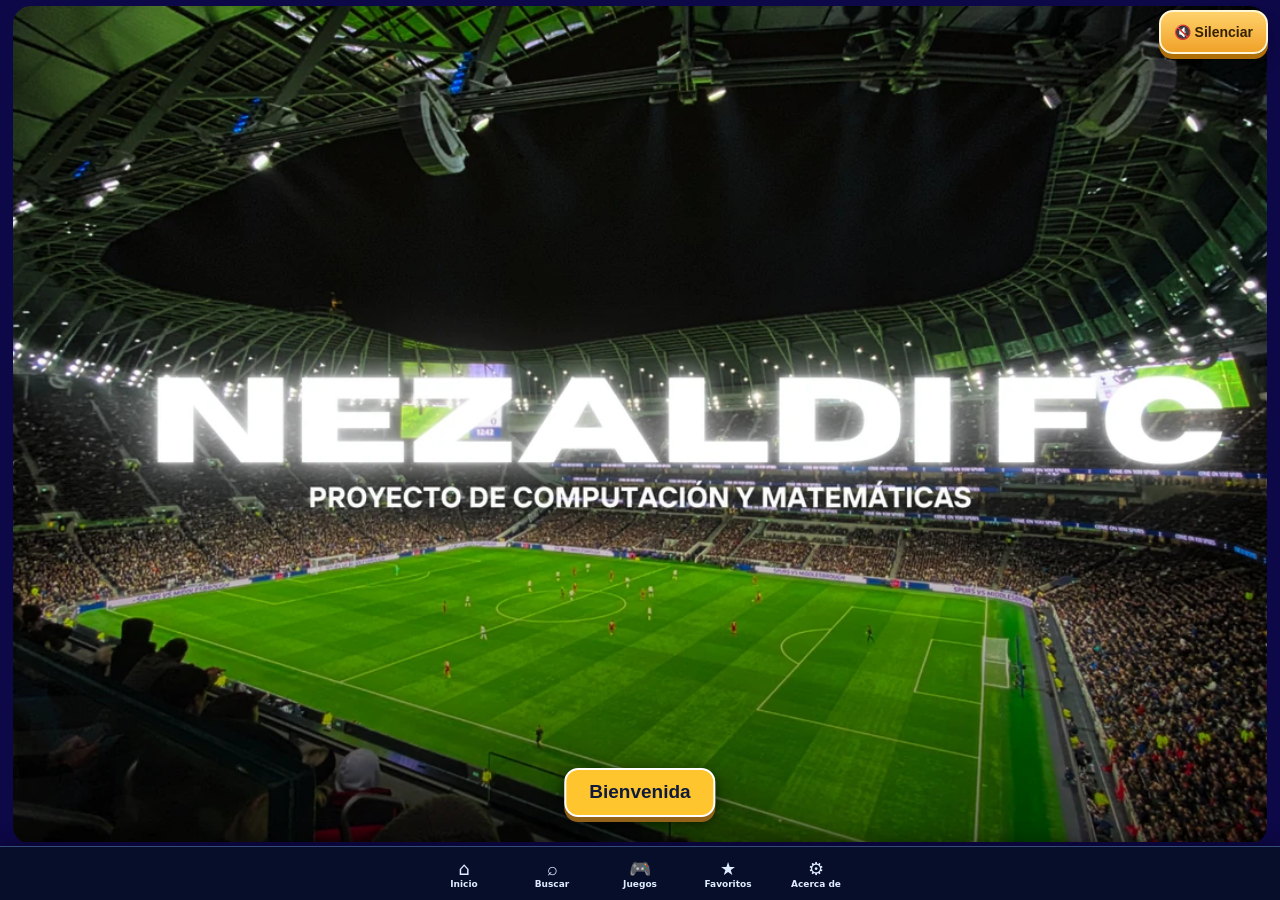
<file: juegos/nezaldi-fc/index.html>
<!DOCTYPE html> 

<html lang="es"> 
<head> 
<meta charset="UTF-8"> 
<meta name="viewport" content="width=device-width, initial-scale=1"> 
<title>Math Arcade | Math Pixels</title> 
<style> 

/* ===== COLORES: EDITEN SOLO LOS VALORES DESPUÉS DE : ===== */
:root { 
    --pagina: #0D0847; /* CAMBIA: color del fondo exterior de la página. */
    --texto: #192338; /* CAMBIA: color de las letras generales. */
    --titulo: #254eaf; /* CAMBIA: color del título si después deciden mostrarlo. */
    --portada: #FFFFE0; /* CAMBIA: color detrás de la imagen de portada. */
    --botones: #254eaf; /* CAMBIA: color de los botones. */
    --texto-boton: #ffffff; /* CAMBIA: color de las letras de los botones. */
    --marcador: #ffffff; /* CAMBIA: color del marcador superior. */
    --panel-reto: #ffffffed; /* CAMBIA: color del recuadro de preguntas. */
    --panel-estado: #0D0847; /* CAMBIA: color del fondo de mensajes. */
    --campo-claro: #2b995a; /* CAMBIA: color claro del césped si NO usan imagen de cancha. */
    --campo-oscuro: #21864c; /* CAMBIA: color oscuro del césped si NO usan imagen de cancha. */
    --borde-cancha: #223353; /* CAMBIA: color del borde de la cancha. */
    --equipo-a: #b8d8ff; /* CAMBIA: fondo detrás de los Aldis del equipo A. */
    --borde-a: #124d9e; /* CAMBIA: borde de los Aldis del equipo A. */
    --equipo-b: #ffc8c8; /* CAMBIA: fondo detrás de los Aldis del equipo B. */
    --borde-b: #a71f28; /* CAMBIA: borde de los Aldis del equipo B. */
    --etiqueta: #ffffff; /* CAMBIA: fondo de los nombres de jugadores. */
    --texto-etiqueta: #111111; /* CAMBIA: color de los nombres de jugadores. */
    --campo-respuesta: #ffffff; /* CAMBIA: color del espacio para escribir la respuesta. */
    --borde-respuesta: #666677; /* CAMBIA: borde del espacio de respuesta. */
    --foco: #ec8400; /* CAMBIA: color del contorno al seleccionar. */
    --gol-fondo: #ffd21f; /* CAMBIA: color del letrero ¡GOOOOL!. */
    --gol-texto: #17213a; /* CAMBIA: color de las letras de ¡GOOOOL!. */
} 

* { box-sizing: border-box; } 
[hidden] { display: none !important; } 
html, body { height: 100%; }
body { margin: 0; font-family: Arial, sans-serif; background: var(--pagina); color: var(--texto); overflow: hidden; } 
main { width: min(1600px, 98vw); height: 100vh; margin: 0 auto; padding: 6px 0; }  
button, input { font: inherit; } 
button { padding: 10px 14px; border: 0; border-radius: 10px; background: var(--botones); color: var(--texto-boton); cursor: pointer; } 
button:disabled { opacity: .55; cursor: default; } 
button:focus-visible, input:focus-visible { outline: 3px solid var(--foco); outline-offset: 3px; } 
.tarjeta { background: var(--portada); border-radius: 18px; padding: 10px; } 
#portada {
    width: 100%;
    height: calc(100vh - 12px);
    margin: 0 auto;
    padding: 0;
    background: transparent;
    text-align: center;
    display: flex;
    flex-direction: column;
    justify-content: center;
} 
#imagenPortada {
    width: 100%;
    height: calc(100vh - 185px);
    object-fit: cover; /* CAMBIA AQUÍ: "cover" llena todo sin bordes; "contain" muestra la imagen completa. */
    object-position: center; /* CAMBIA AQUÍ: center / top / bottom. */
    display: block;
    border-radius: 0;
    background: transparent;
} 
#comenzar { margin-top: 8px; padding: 14px 34px; font-size: 20px; font-weight: bold; } 
.hud { display: flex; justify-content: space-between; gap: 10px; flex-wrap: wrap; padding: 8px 12px; background: var(--marcador); border-radius: 12px; margin-bottom: 6px; font-weight: bold; } 
#juego { height: calc(100vh - 12px); display: flex; flex-direction: column; }
#escenario { position: relative; width: 100%; flex: 1 1 auto; min-height: 260px; height: auto; overflow: hidden; border: 3px solid var(--borde-cancha); border-radius: 16px; background: var(--campo-claro); }  
#fondo { position: absolute; inset: 0; width: 100%; height: 100%; object-fit: cover; z-index: 1; } 
/* PORTERÍAS AMPLIAS: cambia height para abrirlas más y width para darles profundidad. */
.porteria {
    position: absolute; top: 50%; transform: translateY(-50%);
    width: 7%; height: 46%; min-width: 26px;
    border: 5px solid white; border-radius: 5px;
    background-color: #ffffff20;
    background-image: linear-gradient(#ffffff66 1px, transparent 1px), linear-gradient(90deg, #ffffff66 1px, transparent 1px);
    background-size: 12px 12px;
    box-shadow: 0 0 5px #0008; z-index: 2; pointer-events: none;
}
.porteria-izquierda { left: 0; }
.porteria-derecha { right: 0; }
/* Si cancha.webp ya tiene porterías y redes, se usan las de la imagen.
   Así no aparece otra portería encima ni queda desalineada con su red.
   Las porterías dibujadas solo se muestran si no se carga la imagen. */
#escenario.con-cancha-imagen .porteria { display: none; }

.figura { position: absolute; z-index: 3; width: clamp(38px, 6vw, 70px); height: clamp(42px, 7vw, 80px); text-align: center; } 
.figura img { width: 100%; height: 100%; object-fit: contain; } 
.emoji { font-size: clamp(28px, 5vw, 45px); } 
.nombre { display: block; background: var(--etiqueta); border-radius: 5px; font-size: 11px; padding: 2px; color: var(--texto-etiqueta); } 
.movil { z-index: 5; transition: left .7s ease, top .7s ease; } 
#retos { position: relative; z-index: 6; background: var(--panel-reto); padding: 16px; border-radius: 14px; margin: 14px 0 10px; }  
#pregunta { margin: 5px 0 10px; font-weight: bold; font-size: 18px; line-height: 1.2; } 
form { display: flex; flex-wrap: wrap; align-items: center; gap: 8px; } 
input { min-width: 0; width: 120px; max-width: 100%; padding: 6px 8px; border: 2px solid var(--borde-respuesta); background: var(--campo-respuesta); color: var(--texto); border-radius: 8px; } 
#mensaje { min-height: 24px; margin: 8px 0; font-weight: bold; } 
#ayuda { font-size: 13px; background: var(--panel-estado); padding: 8px; } 
.acciones { display: flex; gap: 10px; flex-wrap: wrap; margin: 12px 0; } 
#estado { display: none; } 

#panelInferior {
    flex: 0 0 auto;
    margin-top: 6px;
    background: var(--panel-reto);
    border-radius: 14px;
    padding: 8px 12px;
    display: flex;
    flex-wrap: wrap;
    align-items: center;
    gap: 6px 10px;
}
#retos {
    flex: 1 1 100%;
    margin: 0;
    padding: 0;
    background: transparent;
    border-radius: 0;
    text-align: center;
}
#pregunta { margin: 0 0 4px; }
#formulario { margin: 0; justify-content: center; }
#mensaje { min-height: 0; margin: 4px 0 0; }
#mensaje:empty { display: none; }
#continuar { margin-top: 4px; }
#ayuda { flex: 1 1 100%; margin: 0; }

#mensaje {
    text-align: center;
}
#continuar {
    display: block;
    margin-left: auto;
    margin-right: auto;
}

.acciones {
    margin: 0;
    gap: 8px;
    flex: 1 1 100%;
    justify-content: center;
}
.acciones button { padding: 8px 14px; }

#escenario { background: repeating-linear-gradient(90deg, var(--campo-oscuro) 0 12.5%, var(--campo-claro) 12.5% 25%); } 
.linea { position: absolute; left: 50%; height: 100%; border-left: 2px solid var(--lineas-cancha); } 
.circulo { position: absolute; left: 41%; top: 27%; width: 18%; height: 46%; border: 2px solid var(--lineas-cancha); border-radius: 50%; } 
.movil { width: 30px; height: 30px; } 
.movil .emoji { font-size: 27px; } 
.equipoA { background: var(--equipo-a); border: 2px solid var(--borde-a); border-radius: 12px; } 
.equipoB { background: var(--equipo-b); border: 2px solid var(--borde-b); border-radius: 12px; } 
#letreroGol {
    position: absolute;
    inset: 0;
    z-index: 20;
    display: flex;
    align-items: center;
    justify-content: center;
    pointer-events: none;
}
#letreroGol span {
    display: inline-block;
    padding: 18px 34px;
    border-radius: 22px;
    background: var(--gol-fondo);
    color: var(--gol-texto);
    border: 5px solid #ffffff;
    box-shadow: 0 10px 30px #00000055;
    font-weight: 900;
    font-size: clamp(44px, 10vw, 105px);
    letter-spacing: 3px;
    text-align: center;
    animation: animacionGol 1.7s ease both;
}
@keyframes animacionGol {
    0%   { transform: scale(.25) rotate(-8deg); opacity: 0; }
    20%  { transform: scale(1.18) rotate(3deg); opacity: 1; }
    45%  { transform: scale(1) rotate(0deg); opacity: 1; }
    80%  { transform: scale(1.05); opacity: 1; }
    100% { transform: scale(.85); opacity: 0; }
}

@media (max-width: 700px) {
    #selectorEquipo {
        grid-template-columns: 90px auto 90px;
        gap: 8px;
    }
    .opcionEquipo { width: 90px; }
    .opcionEquipo img { height: 62px; }
    #zonaComenzar { min-width: 150px; }

    body { overflow: auto; }
    main { width: 98vw; height: auto; min-height: 100vh; padding: 6px 0 10px; }
    #portada { height: auto; min-height: calc(100vh - 12px); }
    #juego { height: auto; min-height: calc(100vh - 12px); }
    #escenario { min-height: 360px; height: 60vh; }
    #imagenPortada { height: 72vh; }
    .hud { gap: 8px; font-size: 14px; }
}


#selectorEquipo {
    display: grid;
    grid-template-columns: 120px auto 120px;
    justify-content: center;
    align-items: center;
    gap: 22px;
    margin-top: 8px;
}

.opcionEquipo {
    width: 120px;
    padding: 7px;
    border: 3px solid transparent;
    border-radius: 14px;
    background: #ffffff;
    cursor: pointer;
    opacity: .78;
    transition: transform .2s ease, opacity .2s ease, border-color .2s ease;
}

.opcionEquipo:hover {
    transform: scale(1.04);
    opacity: 1;
}

.opcionEquipo.seleccionado {
    opacity: 1;
    border-color: var(--foco);
    transform: scale(1.06);
}

.opcionEquipo img {
    width: 100%;
    height: 78px;
    object-fit: contain;
    display: block;
}

.opcionEquipo span {
    display: block;
    margin-top: 3px;
    font-weight: bold;
    color: var(--texto);
}

#zonaComenzar {
    display: flex;
    flex-direction: column;
    align-items: center;
    justify-content: center;
    min-width: 220px;
}

#textoSeleccion {
    margin: 0 0 6px;
    font-weight: bold;
    text-align: center;
    font-size: 14px;
}

#comenzar {
    margin-top: 0;
    padding: 14px 34px;
    font-size: 20px;
    font-weight: bold;
}


/* BIENVENIDA E INSTRUCCIONES: esta pantalla aparece antes del partido. */
#bienvenida {
    height: calc(100dvh - 12px); /* Usa el espacio disponible de la pantalla. */
    overflow-y: auto; /* Permite leer todas las instrucciones en teléfonos. */
    padding: clamp(18px, 4vw, 42px);
    background-color: var(--portada);
    background-size: cover;
    background-position: center;
}
.bienvenida-contenido {
    width: min(900px, 100%);
    margin: 0 auto;
    padding: clamp(18px, 3vw, 30px);
    border-radius: 18px;
    background: #FFFFE0; /* Blanco casi opaco para leer sobre una foto. */
    color: #202020;
    line-height: 1.55;
}
#tituloBienvenida { margin: 0 0 12px; font-size: clamp(28px, 5vw, 42px); }
#listaInstrucciones { padding-left: 24px; }
#listaInstrucciones li { margin: 10px 0; }
#equipoBienvenida { font-weight: bold; }
#bienvenida #comenzar { font-weight: bold; }
/* AQUÍ CAMBIA EL FONDO DE BIENVENIDA: guarda la imagen junto al HTML
   y quita los signos de comentario que rodean las siguientes líneas. */
/*
#bienvenida {
    background-image: url("FONDO-BIENVENIDA-FC.webp");
}
*/

/* PORTADA A PANTALLA COMPLETA: el botón se coloca SOBRE la imagen. */
#portada { position: relative; height: calc(100dvh - 12px); min-height: 0; overflow: hidden; }
#imagenPortada { height: 100%; width: 100%; object-fit: cover; }
/* EDITAR: bottom cambia la distancia del botón al borde inferior. */
#entrarBienvenida {
    position: absolute; left: 50%; bottom: max(24px, env(safe-area-inset-bottom));
    transform: translateX(-50%); width: auto; height: auto;
    padding: 14px 34px; border-radius: 12px; font-size: 22px; font-weight: bold;
    background: var(--botones); color: var(--texto-boton); box-shadow: 0 4px 18px #0005;
}
/* BIENVENIDA: encabezado arriba, contenido en dos columnas y botones siempre visibles. */
#bienvenida { height: calc(100dvh - 12px); overflow: hidden; padding: clamp(8px, 2vh, 18px); }
.bienvenida-contenido {
    width: min(1100px, 100%); height: 100%; min-height: 0;
    display: flex; flex-direction: column; gap: 10px;
    padding: clamp(12px, 2vh, 22px); overflow: hidden; line-height: 1.35;
}
.encabezado-bienvenida { flex: 0 0 auto; }
#tituloBienvenida { margin: 0 0 6px; font-size: clamp(23px, 3.7vw, 34px); }
.encabezado-bienvenida p { margin: 3px 0; font-size: 14px; }
.cuerpo-bienvenida {
    display: grid; grid-template-columns: minmax(0, 1.5fr) minmax(240px, 1fr);
    flex: 1 1 0; min-height: 0; gap: 20px;
}
.reglas-bienvenida { min-height: 0; overflow-y: auto; padding: 0 8px 0 0; }
/* En pantallas muy pequeñas solo se desplaza el texto de las reglas;
   la elección del equipo y los botones siguen a la vista. */
.cuerpo-bienvenida h2 { margin: 0 0 8px; font-size: 21px; }
#listaInstrucciones { margin: 0; padding-left: 22px; font-size: 14px; }
#listaInstrucciones li { margin: 0 0 8px; line-height: 1.35; }
.seleccion-bienvenida { min-width: 0; display: flex; flex-direction: column; justify-content: center; text-align: center; }
#bienvenida #selectorEquipo {
    display: grid; grid-template-columns: repeat(2, minmax(0, 130px));
    align-items: center; justify-content: center; gap: 10px; margin: 0;
}
#bienvenida .opcionEquipo { width: 100%; min-width: 0; }
#bienvenida .opcionEquipo img { height: clamp(55px, 13vh, 105px); }
#bienvenida #zonaComenzar { grid-row: 2; grid-column: 1 / -1; min-width: 0; }
#bienvenida #textoSeleccion { font-size: 14px; }
#bienvenida .acciones-bienvenida {
    flex: 0 0 auto; display: flex; flex-wrap: nowrap; justify-content: center; gap: 12px;
    margin: 0; padding-top: 10px; border-top: 1px solid #ddd;
}
#bienvenida #comenzar { margin: 0; padding: 12px 36px; font-size: 20px; }
@media (max-width: 650px) {
    .cuerpo-bienvenida { grid-template-columns: 1fr; grid-template-rows: minmax(0, 1fr) auto; gap: 8px; }
    #bienvenida .opcionEquipo img { height: 50px; }
    #bienvenida #selectorEquipo { grid-template-columns: repeat(2, minmax(0, 110px)); gap: 6px; }
    #bienvenida .acciones-bienvenida button { padding: 10px 14px; font-size: 16px; }
    .encabezado-bienvenida p { font-size: 12px; }
    #tituloBienvenida { font-size: 23px; }
}

/* Reserva espacio para que el sonido no tape el marcador. */
.hud { padding-right: 175px; min-height: 48px; }
/* Control de sonido visible en todas las pantallas. */
#controlSonido {
    position: fixed; top: 10px; right: 12px; z-index: 100;
    padding: 9px 13px; background: #15254deb; color: white;
    border: 2px solid #ffffffa0; border-radius: 12px;
    font-size: 14px; box-shadow: 0 2px 10px #0005;
}

/* Compatibilidad táctil y tamaño legible en celular */
html{-webkit-text-size-adjust:100%}
button,input,select{touch-action:manipulation}
button{min-height:36px}
@media(max-width:650px){button{max-width:100%}input{max-width:100%;font-size:16px}img{max-width:100%}}

/* AJUSTES PARA CELULARES, TABLETAS Y PANTALLAS TÁCTILES — OCTUBRE 2026 */

html,body{max-width:100%;overflow-x:clip}button{min-height:44px;touch-action:manipulation}
input{font-size:16px;min-height:44px}
@media(max-width:700px) and (orientation:portrait){
 body{overflow-y:auto}main{height:auto;min-height:100dvh;width:100%;padding:3px}
 #portada{height:100dvh}#imagenPortada{object-fit:contain;background:#0d0847}
 #bienvenida{min-height:100dvh;height:auto;overflow:auto;padding:8px}
 .bienvenida-contenido{height:auto;min-height:auto;overflow:visible;padding:12px;gap:7px}
 .cuerpo-bienvenida{display:flex;flex-direction:column;gap:12px}
 .reglas-bienvenida{max-height:none;overflow:visible}
 #bienvenida .acciones-bienvenida{padding-top:8px;gap:8px}
 #bienvenida #comenzar{font-size:17px;padding:9px 16px}
 #juego{height:auto!important;min-height:100dvh;gap:5px;overflow:visible}
 #juego .hud{font-size:12px;gap:4px;padding:6px;margin:0}
 #escenario{flex:0 0 auto;min-height:220px;height:clamp(220px,38dvh,350px);border-radius:9px;border-width:2px;}
 #retos{margin:6px 0 4px;padding:9px}
 #pregunta{font-size:clamp(16px,4.5vw,20px)}
 #formulario{gap:6px}#respuesta{flex:1 1 125px;width:125px;min-width:90px}
 #panelInferior{padding:0 4px}
 #controlSonido{font-size:12px;padding:5px 8px;min-height:36px}
}
@media(max-width:900px) and (orientation:landscape){
 #juego{min-height:100dvh;height:auto}
 #escenario{min-height:180px;height:55dvh;flex:0 0 auto}
 #retos{padding:8px;margin:5px 0}
 #pregunta{font-size:17px}
}


/* Salida a la portada principal del proyecto desde cualquier pantalla */
.volver-arcade {
 position:fixed;top:10px;left:12px;z-index:999999;min-height:38px;
 display:inline-flex;align-items:center;gap:5px;padding:7px 12px;
 border:2px solid rgba(255,255,255,.7);border-radius:12px;
 background:rgba(9,22,51,.92);color:white;text-decoration:none;
 font:700 13px/1.2 system-ui,Arial,sans-serif;box-shadow:0 2px 10px #0009;
}
.volver-arcade:hover,.volver-arcade:focus-visible{background:#2252a2;outline:2px solid #fff;}
@media(max-width:600px){.volver-arcade{top:8px;left:7px;padding:6px 8px;min-height:36px;font-size:12px;}}


@media(max-width:700px) and (orientation:portrait){
 #bienvenida{padding-bottom:14px;}
 .encabezado-bienvenida p{font-size:12px;line-height:1.32;margin:2px 0;}
 #listaInstrucciones{font-size:13px;padding-left:18px;}
 #listaInstrucciones li{margin:0 0 6px;line-height:1.25;}
 .seleccion-bienvenida{margin-top:2px;}
 #bienvenida .acciones-bienvenida{position:sticky;bottom:0;background:#FFFFE0;padding-top:8px;padding-bottom:max(6px, env(safe-area-inset-bottom));}
}

/* Bienvenida Nezaldi FC: reglas, luego equipos y al final botones (nunca superpuestos). */
@media(max-width:700px) and (orientation:portrait){
 body{overflow:auto!important;}
 main{height:auto!important;min-height:calc(100dvh - var(--arcade-nav-altura))!important;padding:2px 0 0!important;}
 #bienvenida{height:calc(100dvh - var(--arcade-nav-altura))!important;min-height:0!important;overflow-y:auto!important;padding:10px 7px 16px!important;}
 #bienvenida .bienvenida-contenido{height:auto!important;min-height:0!important;display:block!important;overflow:visible!important;padding:16px 12px!important;}
 #bienvenida .cuerpo-bienvenida{display:flex!important;flex:none!important;min-height:0!important;height:auto!important;flex-direction:column!important;gap:15px!important;}
 #bienvenida .reglas-bienvenida{display:block!important;flex:none!important;max-height:none!important;overflow:visible!important;padding:0 4px!important;}
 #bienvenida .seleccion-bienvenida{display:block!important;position:static!important;transform:none!important;margin-top:8px!important;text-align:center!important;}
 #bienvenida #selectorEquipo{display:grid!important;grid-template-columns:repeat(2,minmax(0,115px))!important;gap:12px!important;justify-content:center!important;}
 #bienvenida .acciones-bienvenida{position:static!important;display:flex!important;justify-content:center!important;gap:10px!important;flex:none!important;margin:18px 0 6px!important;padding:10px 0!important;background:#ffffe0!important;}
 #bienvenida #listaInstrucciones{margin-bottom:12px!important;}
 #bienvenida #tituloElegirEquipo{margin:10px auto 8px!important;}
 #bienvenida #zonaComenzar{grid-column:1/-1!important;grid-row:2!important;align-items:center!important;}
 #juego{max-height:none!important;}
 #portada{height:calc(100dvh - var(--arcade-nav-altura))!important;}
}

/* Ajuste final: nombres de jugadores más legibles en celular */
.nombre {
    min-width: 0;
    max-width: 74px;
    margin: 2px auto 0;
    line-height: 1.05;
    text-align: center;
    white-space: normal;
    overflow-wrap: anywhere;
    word-break: break-word;
    box-shadow: 0 1px 2px rgba(0,0,0,.12);
}
@media (max-width: 700px) {
    .nombre {
        font-size: 9px !important;
        padding: 2px 4px !important;
        max-width: 68px;
        border-radius: 6px;
    }
    .figura {
        width: clamp(34px, 9vw, 56px);
        height: clamp(38px, 10vw, 62px);
    }
}
@media (max-width: 430px) {
    .nombre {
        font-size: 8px !important;
        max-width: 62px;
        padding: 2px 3px !important;
    }
}

/* Ajuste celular: cada nombre completo en una sola línea, sin desbordar la tarjeta. */
@media(max-width:700px){
 .figura .nombre {
    display:block !important; width:100% !important; max-width:100% !important;
    box-sizing:border-box; padding:2px 1px !important; margin:2px 0 0 !important;
    font-family:Arial,sans-serif; font-size:8px !important; font-weight:500;
    line-height:1.15; letter-spacing:-.15px;
    white-space:nowrap !important; overflow-wrap:normal !important;
    word-break:normal !important; overflow:hidden; text-overflow:clip;
 }
}

/* GOL destacable + final del partido tipo GAME OVER / victoria. */
#letreroGol{z-index:80;}
#letreroGol span{
  width:max-content;max-width:95%;padding:clamp(10px,3vw,30px) clamp(14px,4vw,46px);
  border:5px solid white;border-radius:23px;white-space:nowrap;
  font:900 clamp(64px,18vw,184px)/1 'Arial Black',system-ui,sans-serif;
  color:#152142;background:linear-gradient(135deg,#ffeb4e,#ff8f23);
  text-shadow:3px 4px 0 #fff7;box-shadow:0 0 0 5px #f97316,0 13px 46px #000b;
  animation:animacionGol 2.2s ease both;
}
#letreroGol span::before,#letreroGol span::after{content:'✦';font-size:.35em;color:#fff;vertical-align:top;margin:0 .06em;}
#letreroGol.gol-rival span{background:linear-gradient(135deg,#ffabab,#e34848);color:#fff;text-shadow:2px 2px #662; font-size:clamp(37px,10vw,100px);}
#resultadoFC{position:fixed;inset:0 0 var(--arcade-nav-altura,0px) 0;z-index:1000002;
 display:grid;place-items:center;padding:clamp(10px,3vw,24px);background:#06142fe8;overflow:auto;}
#resultadoFC[hidden]{display:none!important;}
.resultado-tarjeta{width:min(660px,100%);max-height:100%;overflow:auto;text-align:center;
 border-radius:22px;border:3px solid #4de2ff;padding:clamp(16px,4vw,28px);
 background:linear-gradient(160deg,#162d66,#0d1941);color:white;
 box-shadow:0 14px 45px #0009;font-family:system-ui,sans-serif;}
.resultado-icono{font-size:clamp(38px,10vw,62px);line-height:1;}
.resultado-tarjeta h2{font:900 clamp(38px,11vw,68px)/1.1 system-ui,sans-serif;margin:10px 0;color:#ffd655;text-shadow:3px 4px #612652;}
.resultado-tarjeta .subresultado{font-size:clamp(16px,4.4vw,22px);font-weight:750;margin:8px 0 18px;color:#e8f4ff;}
.resultado-datos{display:grid;grid-template-columns:repeat(3,minmax(0,1fr));gap:8px;margin:14px 0;}
.resultado-dato{background:#071534;border:1px solid #5c80cf;border-radius:12px;padding:12px 5px;}
.resultado-dato span{display:block;font:650 clamp(11px,2.8vw,14px)/1.2 system-ui,sans-serif;color:#bdd6ff;}
.resultado-dato strong{display:block;margin-top:4px;font:900 clamp(26px,7vw,40px)/1 system-ui,sans-serif;}
.resultado-tarjeta .mensaje-final{font-size:clamp(14px,3.7vw,18px);color:#e0eafe;margin:14px 0;}
.resultado-acciones{display:flex;flex-wrap:wrap;gap:10px;justify-content:center;}
.resultado-acciones button{background:linear-gradient(135deg,#ffca31,#ff801f);color:#17152a;
 font-weight:850;border-radius:12px;min-height:44px;}
.resultado-acciones button.secundario{background:#223b75;color:white;border:1px solid #7b9ddd;}
@media(max-width:650px){#resultadoFC{padding:10px 10px 14px;} .resultado-acciones button{font-size:14px;padding:10px 12px;} }
@media(prefers-reduced-motion:reduce){#letreroGol span{animation:none!important;}}

/* Expo Math Arcade: portadas con acceso visible y verde para jugar (v13). */

body #portada:not([hidden]) {
  height: calc(100dvh - var(--arcade-nav-altura, 54px) - 8px) !important;
  min-height: 0 !important;
  overflow: hidden !important;
}
#portada #entrarBienvenida {
  position: absolute !important; left: 50% !important;
  bottom: clamp(15px, 3vh, 30px) !important;
  transform: translateX(-50%) !important;
  z-index: 12 !important; border: 2px solid #fff !important;
  border-radius: 14px !important;
  background: #ffc52e !important; color: #101b3c !important;
  padding: 11px 23px !important; font-size: clamp(15px,2.4vw,19px) !important;
  line-height: 1.2 !important; min-height: 46px;
  box-shadow: 0 5px 0 #936219, 0 5px 15px #000a !important;
}
#bienvenida #comenzar {
  background: #087d42 !important; color: white !important;
  border: 2px solid #d6ffdf !important; border-radius: 12px !important;
  box-shadow: 0 4px 0 #064b2a; font-weight: 800;
}
@media(max-width:760px){
  #portada #entrarBienvenida {padding:9px 17px !important;font-size:16px !important;}
}


/* v14: la barra inferior NO puede tapar las acciones ni el formulario. */
@media(min-width:761px){
  main{height:calc(100dvh - var(--arcade-nav-altura,54px) - 4px)!important;max-height:calc(100dvh - var(--arcade-nav-altura,54px) - 4px)!important;overflow:hidden!important;}
  #juego:not([hidden]){height:100%!important;min-height:0!important;max-height:100%!important;display:flex!important;flex-direction:column!important;overflow:hidden!important;}
  #juego #escenario{flex:1 1 auto!important;min-height:180px!important;}
  #panelInferior{flex:0 0 auto!important;max-height:min(35dvh,240px);overflow-y:auto!important;margin-bottom:5px!important;padding:6px 10px!important;}
  #panelInferior .acciones{margin:4px auto 0!important;}
  #panelInferior .acciones button{font-size:clamp(13px,1.2vw,16px);padding:7px 12px!important;min-height:36px!important;}
  #panelInferior #pregunta{font-size:clamp(15px,1.6vw,20px)!important;}
  #panelInferior #mensaje{font-size:clamp(13px,1.3vw,16px)!important;}
}
@media(max-width:760px){
 #juego:not([hidden]){max-height:calc(100dvh - var(--arcade-nav-altura,54px) - 5px)!important;overflow-y:auto!important;padding-bottom:12px!important;}
 #juego #escenario{min-height:180px!important;max-height:38dvh!important;}
 #panelInferior{margin:5px 0 8px!important;padding:7px 6px!important;}
 #panelInferior .acciones button{font-size:13px!important;padding:8px 11px!important;min-height:38px!important;}
 #panelInferior .acciones{gap:6px!important;margin:5px auto 6px!important;}
}



/* v15: botones más arriba y estilo visual uniforme en Nezaldi FC */
#bienvenida .acciones-bienvenida{padding-bottom:calc(var(--arcade-nav-altura,54px) + 18px) !important;margin-top:18px !important;}
#panelInferior .acciones{padding-bottom:calc(var(--arcade-nav-altura,54px) + 12px) !important;margin-bottom:4px !important;}
#panelInferior{padding-bottom:8px !important;}
#entrarBienvenida,#regresarBienvenida,#volver,#resultadoPortada,#comenzar,#reiniciar,#resultadoRevancha,#continuar,#controlSonido{
  border-radius:14px !important;font-weight:900 !important;border:2px solid #fff !important;
}
#regresarBienvenida,#volver,#resultadoPortada{background:linear-gradient(180deg,#3e72f2 0%,#1846b9 100%) !important;color:#fff !important;box-shadow:0 5px 0 #0f2f82,0 10px 18px rgba(0,0,0,.16) !important;}
#comenzar,#reiniciar,#resultadoRevancha{background:linear-gradient(180deg,#1ab864 0%,#0d8b47 100%) !important;color:#fff !important;box-shadow:0 5px 0 #076131,0 10px 18px rgba(0,0,0,.16) !important;}
#controlSonido{background:linear-gradient(180deg,#ffd26c 0%,#f0a128 100%) !important;color:#342100 !important;border-color:#fff6d6 !important;box-shadow:0 5px 0 #b16f07,0 10px 18px rgba(0,0,0,.15) !important;}
button:hover:not(:disabled){filter:brightness(1.05);transform:translateY(-1px);} 
@media(max-width:760px){
  #bienvenida{padding-bottom:calc(var(--arcade-nav-altura,54px) + 10px) !important;}
  #bienvenida .acciones-bienvenida{padding-bottom:calc(var(--arcade-nav-altura,54px) + 16px) !important;}
  #panelInferior .acciones{padding-bottom:calc(var(--arcade-nav-altura,54px) + 16px) !important;}
}

</style> 
<link rel="stylesheet" href="../../assets/arcade-nav.css">
</head> 
<body>
<!-- El audio intenta empezar al entrar; si el navegador lo bloquea, se habilita al primer toque en la página. -->
<button id="controlSonido" type="button" aria-pressed="false" aria-label="Silenciar música">🔇 Silenciar</button>
<main> 
<!-- PORTADA: imagen y botón Bienvenida visible abajo, sin desplazarse. -->
<section id="portada" class="tarjeta">
    <!-- AQUÍ CAMBIA LA IMAGEN: edita configuracion.portada más abajo. -->
    <img id="imagenPortada" alt="Portada de Nezaldi FC">
    <button id="entrarBienvenida" type="button">Bienvenida</button>
</section>
<!-- SEGUNDA PANTALLA: textos editables en configuracion, dentro de JavaScript. -->
<section id="bienvenida" class="tarjeta" hidden aria-labelledby="tituloBienvenida">
    <div class="bienvenida-contenido">
        <header class="encabezado-bienvenida">
        <h1 id="tituloBienvenida" tabindex="-1"></h1>
        <p id="descripcionBienvenida"></p>
        <p id="integrantesBienvenida" hidden></p>
        <p id="datosBienvenida"></p>
        </header>
        <div class="cuerpo-bienvenida">
        <section class="reglas-bienvenida" aria-labelledby="tituloReglas">
        <h2 id="tituloReglas">Cómo jugar</h2>
        <!-- JavaScript llena esta lista con las reglas y los tiempos reales del juego. -->
        <ol id="listaInstrucciones"></ol>
        </section>
        <section class="seleccion-bienvenida" aria-labelledby="tituloElegirEquipo">
        <!-- AQUÍ SE ELIGE EL EQUIPO: los jugadores aparecen después de la portada. -->
        <h2 id="tituloElegirEquipo">Elige tu equipo</h2>
        <div id="selectorEquipo">
            <button id="elegirTigres" class="opcionEquipo" type="button" aria-pressed="false">
                <img id="miniTigres" alt="Aldi con playera de Tigres">
                <span>Tigres</span>
            </button>
            <div id="zonaComenzar">
                <p id="textoSeleccion" role="status">Elige Tigres o Rayados. Jugarás contra el otro equipo.</p>
            </div>
            <button id="elegirRayados" class="opcionEquipo" type="button" aria-pressed="false">
                <img id="miniRayados" alt="Aldi con playera de Rayados">
                <span>Rayados</span>
            </button>
        </div>
        </section>
        </div>
        <!-- Esta barra permanece visible: no hace falta bajar para encontrar Jugar. -->
        <div class="acciones acciones-bienvenida">
            <!-- Se activa después de elegir Tigres o Rayados. -->
            <button id="comenzar" type="button" disabled>Jugar</button>
            <button id="regresarBienvenida" type="button">Volver a portada</button>
        </div>
    </div>
</section>
<section id="juego" hidden> 
<div class="hud"> 
<span><b id="nombreA"></b>: <b id="golesA">0</b> ⚽</span> 
<span><b id="nombreB"></b>: <b id="golesB">0</b> ⚽</span> 
<span>⏱ Tiempo: <b id="tiempo">30</b> s</span> 
<span id="avance"></span> 
</div> 
<div id="escenario" aria-label="Escenario del videojuego"> 
<img id="fondo" alt="Fondo de nuestro videojuego" hidden> 
<div class="linea" aria-hidden="true"></div> 
<div class="circulo" aria-hidden="true"></div> 
<div id="letreroGol" hidden aria-live="assertive"><span>¡GOOOOL!</span></div> 
<div class="porteria porteria-izquierda" aria-hidden="true"></div>
<div class="porteria porteria-derecha" aria-hidden="true"></div>
<div id="figuras"></div> 
</div> 
<div id="panelInferior"> 
<section id="retos" aria-label="Reto matemático"> 
<p id="pregunta"></p> 
<form id="formulario" autocomplete="off"> 
<label for="respuesta">Respuesta:</label> 
<input id="respuesta" type="text" inputmode="decimal" required> 
<button id="responder" type="submit">Responder</button> 
</form> 
<p id="mensaje" role="status" aria-live="polite"></p> 
<button id="continuar" type="button" hidden>Siguiente reto</button> 
</section> 
<p id="estado" role="status"></p> 
<p id="ayuda" hidden></p> 
<div class="acciones"> 
<button id="reiniciar" type="button">Reiniciar partida</button> 
<button id="volver" type="button">Volver a portada</button> 
</div> 
</div> 
</section> 
</main> 
<!-- Resumen de la partida, sin contar vidas: Nezaldi FC se decide por goles. -->
<section id="resultadoFC" hidden role="dialog" aria-modal="true" aria-labelledby="resultadoTitulo">
 <div class="resultado-tarjeta">
  <div class="resultado-icono" id="resultadoIcono">🏆</div>
  <h2 id="resultadoTitulo">GAME OVER</h2>
  <p class="subresultado" id="resultadoSubtitulo"></p>
  <div class="resultado-datos">
   <div class="resultado-dato"><span>⚽ Tus goles</span><strong id="resultadoMisGoles">0</strong></div>
   <div class="resultado-dato"><span>🤝 Pases correctos</span><strong id="resultadoPases">0</strong></div>
   <div class="resultado-dato"><span>🥅 Goles del rival</span><strong id="resultadoGolesRival">0</strong></div>
  </div>
  <p class="mensaje-final" id="resultadoMensaje"></p>
  <div class="resultado-acciones">
   <button id="resultadoRevancha" type="button">↻ Revancha</button>
   <button id="resultadoPortada" type="button" class="secundario">Volver a portada</button>
  </div>
 </div>
</section>
<script>
"use strict";

// ===== SONIDOS DE NEZALDI FC =====
// Los cuatro MP3 están integrados en este HTML: no necesitan otra carpeta de audio.
const pistasSonido = {"portada": "sonidos/portada.mp3", "bienvenida": "sonidos/bienvenida.mp3", "durantepartida": "sonidos/durantepartida.mp3", "findejuego": "sonidos/findejuego.mp3"};
// CAMBIA AQUÍ el volumen general: 0 = silencio y 1 = máximo.
const volumenSonido = 0.35;
// Efecto de GOL original, separado de la música (archivos previos solo tienen pistas de ambiente).
const efectoGolFC = new Audio('sonidos/gol.wav');
const efectoErrorFC = new Audio('sonidos/incorrecto-mathpixels.mp3');
efectoErrorFC.preload='none';
efectoErrorFC.volume=.9;
function sonidoIncorrectoFC(){
  if(!sonidoActivado||document.hidden)return;
  try{efectoErrorFC.pause();efectoErrorFC.currentTime=0;const r=efectoErrorFC.play();if(r&&r.catch)r.catch(()=>{});}catch(e){}
}
efectoGolFC.preload='auto';
efectoGolFC.volume=0.9;
let temporizadorEfectoGol=null;
function golConSonido(){
 if(!sonidoActivado)return;
 try{efectoGolFC.pause();efectoGolFC.currentTime=0;
   if(temporizadorEfectoGol)clearTimeout(temporizadorEfectoGol);
   musica.volume=0.12;
   const promesa=efectoGolFC.play();if(promesa&&promesa.catch)promesa.catch(()=>{});
   temporizadorEfectoGol=setTimeout(()=>{musica.volume=volumenSonido},2300);
 }catch(e){musica.volume=volumenSonido;}
}
const musica = new Audio(); // Una sola pista a la vez: los audios nunca se enciman.
musica.preload = "none";
musica.volume = volumenSonido;
let pistaActual = "";
let sonidoActivado = true;
let pistaFinalizada = false;
let intentoAudio = 0;
const controlSonido = document.getElementById("controlSonido");

function actualizarControlSonido() {
    controlSonido.textContent = sonidoActivado ? "🔇 Silenciar" : "🔊 Reanudar";
    controlSonido.setAttribute("aria-pressed", String(!sonidoActivado));
    controlSonido.setAttribute("aria-label", sonidoActivado ? "Silenciar música" : "Reanudar música");
    controlSonido.title = sonidoActivado ? "Silenciar música" : "Reanudar música";
}
function reproducirPista() {
    if (!sonidoActivado || !pistaActual || document.hidden || pistaFinalizada) return;
    const intento = ++intentoAudio;
    const resultado = musica.play();
    if (resultado && typeof resultado.catch === "function") {
        resultado.catch(error => {
            // Algunos navegadores no permiten música hasta el primer toque; nunca mostrar 'Activar sonido'.
            if (intento !== intentoAudio || error.name === "AbortError" || error.name === "NotAllowedError") return;
            console.warn("No se pudo reproducir el sonido:", error);
        });
    }
}
function cambiarMusica(pista, reiniciar = false) {
    if (pistaActual !== pista || reiniciar) {
        ++intentoAudio;
        musica.pause();
        pistaActual = pista;
        pistaFinalizada = false;
        musica.src = pistasSonido[pista];
        musica.currentTime = 0;
        musica.loop = pista !== "findejuego";
    }
    reproducirPista();
}
controlSonido.addEventListener("click", () => {
    sonidoActivado = !sonidoActivado;
    if (sonidoActivado) reproducirPista();
    else { ++intentoAudio; musica.pause(); efectoGolFC.pause(); efectoErrorFC.pause(); }
    actualizarControlSonido();
});
// La música de portada se intenta reproducir de inmediato. Si el navegador bloquea
// el inicio automático, cualquier primer toque o tecla la inicia sin un botón de activación.
function desbloquearAlInteractuar(evento) {
    if (evento.target?.closest?.("#controlSonido")) return;
    if (sonidoActivado && musica.paused) reproducirPista();
}
document.addEventListener("pointerdown", desbloquearAlInteractuar, {capture:true});
document.addEventListener("keydown", desbloquearAlInteractuar, {capture:true});
musica.addEventListener("ended", () => {if (!musica.loop) pistaFinalizada=true;});
document.addEventListener("visibilitychange", () => {
    ++intentoAudio;
    if (document.hidden) musica.pause();
    else reproducirPista();
});
window.addEventListener("pagehide", () => { ++intentoAudio; musica.pause(); });
window.addEventListener("pageshow", () => { reproducirPista(); });
cambiarMusica("portada");
actualizarControlSonido();
// ===== FIN DEL CONTROL DE SONIDOS =====


let equipoElegido = "";

function seleccionarEquipo(equipo) {
    equipoElegido = equipo;

    const botonTigres = document.getElementById("elegirTigres");
    const botonRayados = document.getElementById("elegirRayados");
    const texto = document.getElementById("textoSeleccion");
    const comenzar = document.getElementById("comenzar");

    botonTigres.classList.toggle("seleccionado", equipo === "tigres");
    botonRayados.classList.toggle("seleccionado", equipo === "rayados");

    if (equipo === "tigres") {
        texto.textContent = "Elegiste Tigres. Tu rival será Rayados.";
    } else {
        texto.textContent = "Elegiste Rayados. Tu rival será Tigres.";
    }

    botonTigres.setAttribute("aria-pressed", String(equipo === "tigres"));
    botonRayados.setAttribute("aria-pressed", String(equipo === "rayados"));
    comenzar.disabled = false; // Ya puede comenzar desde la bienvenida.
}

document.getElementById("elegirTigres").addEventListener("click", () => seleccionarEquipo("tigres"));
document.getElementById("elegirRayados").addEventListener("click", () => seleccionarEquipo("rayados"));


// ===== EDITEN SOLO ESTA ZONA PARA IMÁGENES, FONDO Y NOMBRES =====
const configuracion = {
    // ===== AQUÍ CAMBIAN LOS TEXTOS DE BIENVENIDA =====
    bienvenida: "¡Bienvenidos a Nezaldi FC!", // Título de la segunda pantalla.
    descripcionBienvenida: "Pon a prueba tus habilidades matemáticas en la cancha. Elige tu equipo, completa los pases y resuelve los retos para marcar goles.",
    integrantes: "", // Escriban aquí sus nombres entre comillas; vacío oculta este renglón.
    datosEquipo: "Colegio Nezaldi · Proyecto Math Arcade", // Pueden poner materia, grado y grupo.
    titulo: "Nezaldi FC", // CAMBIA: nombre del juego en la pestaña.
    portada: "NEZALDIFCportada.webp", // CAMBIA: imagen inicial.

    nombreTigres: "Tigres", // CAMBIA: nombre mostrado si el usuario elige Tigres.
    nombreRayados: "Rayados", // CAMBIA: nombre mostrado si el usuario elige Rayados.


    imagenTigres: "aldi-tigres.webp", // CAMBIA: playera de Tigres.
    imagenRayados: "aldi-rayados.webp", // CAMBIA: playera de Rayados.


    // ===== CAMBIA AQUÍ LOS NOMBRES DE LOS JUGADORES =====
    // Los primeros 4 son jugadores de campo y el quinto es el portero.
    jugadoresTigres: ["Joaquim", "M. Lainez", "Brunetta", "D.Lainez", "Nahuel"],
    jugadoresRayados: ["Cuypers", "Rossi", "Orbelin", "Toro", "Andrada"],

    cancha: "cancha.webp", // OPCIONAL: agrega aquí la imagen de cancha, por ejemplo "imagenes/cancha.webp".
    ajusteCancha: "fill", // Mantiene visibles las dos porterías de cancha.webp y coincide con las posiciones de abajo.
    balon: "", // OPCIONAL: agrega una imagen de balón, por ejemplo "imagenes/balon.webp".

    pasesNecesarios: 5,
    robosNecesarios: 3,
    erroresPermitidos: 2,
    tiempoPase: 30,
    tiempoJerarquia: 30,
    tiempoEcuacion: 30,
    tiempoDefensa: 30,
    golesParaGanar: 5,
};
document.getElementById("miniTigres").src = configuracion.imagenTigres;
document.getElementById("miniRayados").src = configuracion.imagenRayados;

// El equipo que no elijas será automáticamente tu rival.
// ===== DESDE AQUÍ YA NO NECESITAN CAMBIAR NADA =====

const operaciones = [
    ["8 + 4 × 3", 20],
    ["18 − 6 ÷ 2", 15.0],
    ["7 × 5 + 12", 47],
    ["24 ÷ 6 + 9", 13.0],
    ["15 + 3 × 4 − 2", 25],
    ["30 − 5 × 4 + 6", 16],
    ["8 × 3 − 10 ÷ 2", 19.0],
    ["20 + 16 ÷ 4 × 2", 28.0],
    ["(8 + 4) × 3", 36],
    ["36 ÷ (6 + 3)", 4.0],
    ["5 × (7 − 3) + 6", 26],
    ["24 − (8 ÷ 2) × 3", 12.0],
    ["(15 + 5) ÷ 4 + 7", 12.0],
    ["6 × (4 + 2) − 8", 28],
    ["40 ÷ 5 + 3 × 6", 26.0],
    ["18 + (12 − 4) × 2", 34],
    ["(9 − 3) × 4 + 5", 29],
    ["50 − 6 × (5 + 2)", 8],
    ["7 + 3 × (10 − 6)", 19],
    ["(16 ÷ 4) + 5 × 3", 19.0],
];
const ecuaciones = [
    ["x + 7 = 15", 8],
    ["x − 9 = 18", 27],
    ["4x = 28", 7],
    ["x / 5 = 6", 30],
    ["2x + 5 = 17", 6],
    ["3x − 4 = 20", 8],
    ["5x + 8 = 33", 5],
    ["6x − 7 = 29", 6],
    ["2x + 9 = 25", 8],
    ["4x − 6 = 22", 7],
    ["3x + 12 = 30", 6],
    ["7x − 5 = 37", 6],
    ["5x + 15 = 40", 5],
    ["8x − 10 = 46", 7],
    ["2x + 4 = 3x − 5", 9],
    ["4x − 7 = 2x + 9", 8],
    ["5x + 3 = 3x + 15", 6],
    ["6x − 8 = 4x + 10", 9],
    ["3(x + 2) = 21", 5],
    ["2(x − 4) = 16", 12],
];
const divisiones = [
    ["48 ÷ 6", 8.0],
    ["63 ÷ 7", 9.0],
    ["72 ÷ 8", 9.0],
    ["81 ÷ 9", 9.0],
    ["56 ÷ 7", 8.0],
    ["96 ÷ 8", 12.0],
    ["84 ÷ 6", 14.0],
    ["108 ÷ 9", 12.0],
    ["120 ÷ 8", 15.0],
    ["132 ÷ 11", 12.0],
    ["144 ÷ 12", 12.0],
    ["126 ÷ 7", 18.0],
    ["156 ÷ 12", 13.0],
    ["135 ÷ 9", 15.0],
    ["168 ÷ 14", 12.0],
    ["60 ÷ 6", 10.0],
    ["70 ÷ 7", 10.0],
    ["80 ÷ 8", 10.0],
    ["90 ÷ 9", 10.0],
    ["100 ÷ 10", 10.0],
];


function nombreJugador() {
    return equipoElegido === "rayados" ? configuracion.nombreRayados : configuracion.nombreTigres;
}
function nombreRival() {
    return equipoElegido === "tigres" ? configuracion.nombreRayados : configuracion.nombreTigres;
}
function imagenJugador() {
    return equipoElegido === "rayados" ? configuracion.imagenRayados : configuracion.imagenTigres;
}
function imagenRival() {
    return equipoElegido === "tigres" ? configuracion.imagenRayados : configuracion.imagenTigres;
}

// Jugadores de campo alineados en dos filas (22 y 70) y cuatro columnas.
// Los dos porteros quedan alineados a la misma altura (45).
// En cada pareja: [posición horizontal, posición vertical].
// El quinto jugador de cada equipo es el portero: queda frente a la boca de su portería en cancha.webp.
// Se conserva cancha.webp: la imagen enviada es una captura de referencia con jugadores y recuadros rojos.
const posicionesA = [[18,22],[39,22],[39,70],[82,22],[8,45]];
const posicionesB = [[18,70],[61,22],[61,70],[82,70],[92,45]];

const buscar = (id) => document.getElementById(id);
let golesA = 0;
let golesB = 0;
let pasesTotales = 0;
let temporizadorFinalFC=null;
let pases = 0;
let robos = 0;
let errores = 0;
let etapa = "pases";
let pendiente = false;
let activo = false;
let preguntaActual = null;
let reloj = null;
let venceEn = 0;
let figuras = [];
let movil = null;
function detenerTiempo() {
    clearInterval(reloj);
    reloj = null;
}
function actualizarTiempo() {
    if (!activo || pendiente) { detenerTiempo(); return; }
    const restante = Math.max(0, venceEn - Date.now());
    buscar("tiempo").textContent = Math.ceil(restante / 1000);
    if (restante <= 0) { resolver(false, "Tiempo agotado."); }
}
function iniciarTiempo(segundos) {
    detenerTiempo();
    venceEn = Date.now() + segundos * 1000;
    buscar("tiempo").textContent = segundos;
    reloj = setInterval(actualizarTiempo, 100);
}
function avisoImagen(ruta) {
    buscar("ayuda").hidden = false;
    buscar("ayuda").textContent += "No se encontró " + ruta + ". Revisa nombre, carpeta y extensión. ";
}
function crearFigura(nombre, ruta, emoji, x, y, clase) {
    const elemento = document.createElement("div");
    elemento.className = "figura " + clase;
    const dibujo = document.createElement("span");
    dibujo.className = "emoji";
    dibujo.textContent = emoji;
    dibujo.setAttribute("role", "img");
    dibujo.setAttribute("aria-label", nombre);
    elemento.append(dibujo);
    if (ruta) {
        const foto = document.createElement("img");
        foto.alt = nombre;
        foto.hidden = true;
        foto.onload = () => { foto.hidden = false; dibujo.hidden = true; };
        foto.onerror = () => { foto.hidden = true; avisoImagen(ruta); };
        foto.src = ruta;
        elemento.append(foto);
    }
    if (clase !== "movil") {
        const etiqueta = document.createElement("small");
        etiqueta.className = "nombre";
        etiqueta.textContent = nombre;
        elemento.append(etiqueta);
    }
    buscar("figuras").append(elemento);
    // En móvil adapta nombres largos sin dividirlos en varias líneas.
    const etiquetaMovil=elemento.querySelector('.nombre');
    if(etiquetaMovil && window.matchMedia('(max-width:700px)').matches){
      for(let tam=8; tam>=6.2; tam-=.3){
        etiquetaMovil.style.setProperty('font-size',tam+'px','important');
        if(etiquetaMovil.scrollWidth<=etiquetaMovil.clientWidth+1)break;
      }
    }
    const figura = { elemento, x, y };
    figuras.push(figura);
    return figura;
}
function colocar() {
    const cancha = buscar("escenario");
    figuras.forEach((f) => {
        f.elemento.style.left = f.x / 100 * Math.max(0, cancha.clientWidth - f.elemento.offsetWidth) + "px";
        f.elemento.style.top = f.y / 100 * Math.max(0, cancha.clientHeight - f.elemento.offsetHeight) + "px";
    });
}
function llevarBalon(x, y) {
    movil.x = x;
    movil.y = y;
    colocar();
}
function juntoA(posicion) {
    llevarBalon(Math.min(97, posicion[0] + 4), Math.min(92, posicion[1] + 12));
}
function marcador() {
    buscar("golesA").textContent = golesA;
    buscar("golesB").textContent = golesB;
    const textos = { pases: "Pases: " + pases + "/" + configuracion.pasesNecesarios, jerarquia: "Jerarquía de operaciones", ecuacion: "Ecuación para tirar", defensa: "Defensa: " + robos + "/" + configuracion.robosNecesarios + " aciertos · " + errores + "/" + configuracion.erroresPermitidos + " errores", final: "Fin del partido" };
    buscar("avance").textContent = textos[etapa];
}
function elegir(lista) {
    return lista[Math.floor(Math.random() * lista.length)];
}
function nuevoAtaque() {
    etapa = "pases";
    pases = 0;
    robos = 0;
    errores = 0;
    juntoA(posicionesA[0]);
}
function prepararReto() {
    if (!activo) { return; }
    pendiente = false;
    let segundos;
    let prefijo;
    if (etapa === "pases") {
        const a = Math.floor(Math.random() * 10) + 3;
        const b = Math.floor(Math.random() * 10) + 3;
        preguntaActual = [a + " × " + b, a * b];
        prefijo = "Resuelve para dar el pase: ";
        segundos = configuracion.tiempoPase;
    } else if (etapa === "jerarquia") {
        preguntaActual = elegir(operaciones);
        prefijo = "Prepara el tiro: ";
        segundos = configuracion.tiempoJerarquia;
    } else if (etapa === "ecuacion") {
        preguntaActual = elegir(ecuaciones);
        prefijo = "Encuentra x para marcar: ";
        segundos = configuracion.tiempoEcuacion;
    } else {
        preguntaActual = elegir(divisiones);
        prefijo = "Recupera el balón: ";
        segundos = configuracion.tiempoDefensa;
    }
    buscar("pregunta").textContent = prefijo + preguntaActual[0];
    buscar("respuesta").value = "";
    buscar("respuesta").disabled = false;
    buscar("responder").disabled = false;
    buscar("continuar").hidden = true;
    buscar("mensaje").textContent = "";
    marcador();
    iniciarTiempo(segundos);
    buscar("respuesta").focus({ preventScroll: true });
}
function mostrarGol(texto = "¡GOOOOL!") {
    const caja = buscar("letreroGol");
    const textoGol = caja.querySelector("span");
    textoGol.textContent = texto;
    caja.classList.toggle("gol-rival",texto.includes("RIVAL"));
    if(!texto.includes("RIVAL")) golConSonido();
    caja.hidden = false;
    textoGol.style.animation = "none";
    void textoGol.offsetWidth;
    textoGol.style.animation = "animacionGol 2.2s ease both";
    clearTimeout(mostrarGol.temporizador);
    mostrarGol.temporizador = setTimeout(() => { caja.hidden = true; }, 2200);
}

function terminar() {
    cambiarMusica("findejuego", true);
    activo = false;
    etapa = "final";
    detenerTiempo();
    buscar("continuar").hidden = true;
    const ganaste = golesA >= configuracion.golesParaGanar;
    buscar("mensaje").textContent = ganaste ? "¡Ganaste el partido!" : "El equipo rival ganó. ¡Inténtalo nuevamente!";
    buscar("estado").textContent = "Resultado final: " + nombreJugador() + " " + golesA + " — " + golesB + " " + nombreRival();
    marcador();
    // Primero se ve el GOOOOL sobre la cancha; luego aparece el resumen.
    clearTimeout(temporizadorFinalFC);
    temporizadorFinalFC=setTimeout(()=>{
      buscar('resultadoIcono').textContent=ganaste?'🏆':'⚽';
      buscar('resultadoTitulo').textContent=ganaste?'¡CAMPEONES!':'GAME OVER';
      buscar('resultadoSubtitulo').textContent=ganaste?'¡Ganó '+nombreJugador()+'!':'¡Esta vez ganó '+nombreRival()+'!';
      buscar('resultadoMisGoles').textContent=golesA;
      buscar('resultadoPases').textContent=pasesTotales;
      buscar('resultadoGolesRival').textContent=golesB;
      buscar('resultadoMensaje').textContent=ganaste?'¡Excelente trabajo! Superaste los retos matemáticos.':'¡Buen esfuerzo! Intenta otra partida y consigue la revancha.';
      buscar('resultadoFC').hidden=false;
      buscar('resultadoRevancha').focus();
    },2100);
}
function resolver(correcto, motivo = "") {
    if (!activo || pendiente) { return; }
    pendiente = true;
    detenerTiempo();
    buscar("respuesta").disabled = true;
    buscar("responder").disabled = true;
    if(!correcto) sonidoIncorrectoFC();
    let mensaje = correcto ? "¡Correcto! " : (motivo || "Respuesta incorrecta.") + " ";
    if (etapa === "defensa") {
        if (correcto) { robos += 1; } else { errores += 1; }
        juntoA(posicionesB[(robos + errores) % 4]);
        if (robos >= configuracion.robosNecesarios) {
            mensaje += "¡Recuperaste el balón! Vuelve a completar los cinco pases.";
            nuevoAtaque();
        } else if (errores >= configuracion.erroresPermitidos) {
            golesB += 1;
            mostrarGol("¡GOL RIVAL!");
            llevarBalon(8, 51); // Gol dentro de la red izquierda de la imagen.
            mensaje += "Gol del equipo rival. Tu equipo saca del centro.";
            etapa = "pases"; pases = 0; robos = 0; errores = 0;
        } else {
            mensaje += "Defensa: " + robos + " aciertos y " + errores + " errores.";
        }
    } else if (!correcto) {
        etapa = "defensa";
        robos = 0; errores = 0;
        juntoA(posicionesB[0]);
        mensaje += "Balón para el rival. ¡A defender!";
    } else if (etapa === "pases") {
        pases += 1;
        pasesTotales += 1;
        const receptor = [1, 2, 3, 0, 3][(pases - 1) % 5];
        juntoA(posicionesA[receptor]);
        mensaje += "Pase " + pases + " de " + configuracion.pasesNecesarios + " completado.";
        if (pases >= configuracion.pasesNecesarios) { etapa = "jerarquia"; mensaje += " Ahora prepara el tiro con jerarquía de operaciones."; }
    } else if (etapa === "jerarquia") {
        etapa = "ecuacion";
        mensaje += "Puedes intentar marcar. El siguiente reto es una ecuación.";
    } else {
        golesA += 1;
        mostrarGol("¡GOOOOL!");
        llevarBalon(92, 51); // Gol dentro de la red derecha de la imagen.
        mensaje += "¡GOOOOL! Tu equipo lleva " + golesA + " goles.";
        etapa = "pases"; pases = 0;
    }
    buscar("mensaje").textContent = mensaje;
    buscar("estado").textContent = mensaje;
    marcador();
    if (golesA >= configuracion.golesParaGanar || golesB >= configuracion.golesParaGanar) { terminar(); return; }
    buscar("continuar").textContent = etapa === "defensa" ? "Continuar defensa" : "Continuar jugada";
    buscar("continuar").hidden = false;
}
function responder(evento) {
    evento.preventDefault();
    if (!activo || pendiente) { return; }
    if (Date.now() >= venceEn) { resolver(false, "Tiempo agotado."); return; }
    const texto = buscar("respuesta").value.trim();
    const numero = texto === "" ? NaN : Number(texto.replace(",", "."));
    if (!Number.isFinite(numero)) { resolver(false, "Debes escribir un número. Cuenta como error."); return; }
    resolver(Math.abs(numero - preguntaActual[1]) <= 0.000001);
}

// BIENVENIDA: abre las instrucciones sin iniciar el tiempo ni el partido.
function abrirBienvenida() {
    cambiarMusica("bienvenida", true);
    activo = false; // El jugador todavía no está jugando.
    detenerTiempo(); // Asegura que ningún cronómetro siga corriendo.
    buscar("portada").hidden = true;
    buscar("juego").hidden = true;
    buscar("bienvenida").hidden = false;
    buscar("textoSeleccion").textContent = equipoElegido
        ? "Tu equipo: " + nombreJugador() + ". Rival: " + nombreRival() + "."
        : "Elige Tigres o Rayados. Jugarás contra el otro equipo.";
    // Se pueden leer las instrucciones sin haber elegido equipo.
    buscar("comenzar").disabled = !equipoElegido;
    buscar("tituloBienvenida").focus(); // Lleva la atención al título de esta pantalla.
}

function volverAPortada() {
    clearTimeout(temporizadorFinalFC);
    buscar('resultadoFC').hidden=true;
    efectoGolFC.pause();
    cambiarMusica("portada", true);
    activo = false; // Detiene la partida al salir.
    detenerTiempo();
    buscar("juego").hidden = true;
    buscar("bienvenida").hidden = true;
    buscar("portada").hidden = false;
    // El foco vuelve a la imagen de portada, que funciona como botón de entrada.
    buscar("entrarBienvenida").focus();
}

// Arma los textos una sola vez, usando las reglas de configuracion.
function prepararBienvenida() {
    buscar("tituloBienvenida").textContent = configuracion.bienvenida;
    buscar("descripcionBienvenida").textContent = configuracion.descripcionBienvenida;
    buscar("integrantesBienvenida").textContent = "Integrantes: " + configuracion.integrantes;
    buscar("integrantesBienvenida").hidden = !configuracion.integrantes.trim();
    buscar("datosBienvenida").textContent = configuracion.datosEquipo;
    // Si cambian los tiempos o las metas arriba, las instrucciones se actualizan solas.
    const instrucciones = [
        "Elige Tigres o Rayados. Si eliges Tigres, juegas contra Rayados; si eliges Rayados, juegas contra Tigres. Cada equipo tiene cinco jugadores.",
        "Completa " + configuracion.pasesNecesarios + " pases respondiendo multiplicaciones. Tienes " + configuracion.tiempoPase + " segundos por pase.",
        "Prepara el tiro resolviendo una operación con jerarquía de operaciones. Tienes " + configuracion.tiempoJerarquia + " segundos.",
        "Resuelve una ecuación y encuentra el valor de x para marcar gol. Tienes " + configuracion.tiempoEcuacion + " segundos.",
        "Escribe el resultado y presiona Enter o el botón Responder. Al terminar cada reto, pulsa Continuar jugada o Continuar defensa.",
        "Si fallas o se agota el tiempo en ataque, el rival recibe el balón y debes defender.",
        "En defensa, resuelve divisiones en " + configuracion.tiempoDefensa + " segundos por reto. Con " + configuracion.robosNecesarios + " aciertos recuperas el balón; con " + configuracion.erroresPermitidos + " errores, el rival marca un gol.",
        "Aquí no hay vidas: gana el primer equipo que llegue a " + configuracion.golesParaGanar + " goles."
    ];
    const lista = buscar("listaInstrucciones");
    lista.replaceChildren(); // Limpia la lista antes de escribir las reglas.
    for (const texto of instrucciones) {
        const renglon = document.createElement("li"); // Crea un punto de la lista.
        renglon.textContent = texto; // Coloca el texto de la instrucción.
        lista.appendChild(renglon); // Lo agrega a las instrucciones visibles.
    }
}

function iniciar() {
    if (!equipoElegido) {
        document.getElementById("textoSeleccion").textContent = "Primero elige una playera de Aldi.";
        return;
    }
    clearTimeout(temporizadorFinalFC);
    buscar('resultadoFC').hidden=true;
    efectoGolFC.pause();musica.volume=volumenSonido;
    pasesTotales=0;
    detenerTiempo();
    buscar("bienvenida").hidden = true; // Oculta las instrucciones al comenzar el partido.
    buscar("portada").hidden = true; buscar("juego").hidden = false; buscar("nombreA").textContent = nombreJugador(); buscar("nombreB").textContent = nombreRival();
    cambiarMusica("durantepartida", true);
    golesA = 0; golesB = 0; activo = true; pendiente = false;
    figuras = []; buscar("figuras").replaceChildren();
    buscar("ayuda").hidden = true; buscar("ayuda").textContent = "";
    buscar("letreroGol").hidden = true;
    // Los nombres y las playeras siguen al club elegido, incluso al reiniciar.
    const jugadoresUsuario = equipoElegido === "tigres" ? configuracion.jugadoresTigres : configuracion.jugadoresRayados;
    const jugadoresRival = equipoElegido === "tigres" ? configuracion.jugadoresRayados : configuracion.jugadoresTigres;
    posicionesA.forEach((p, i) => crearFigura(jugadoresUsuario[i], imagenJugador(), "👕", p[0], p[1], "equipoA"));
    posicionesB.forEach((p, i) => crearFigura(jugadoresRival[i], imagenRival(), "👕", p[0], p[1], "equipoB"));
    movil = crearFigura("Balón", configuracion.balon, "⚽", 12, 70, "movil");
    nuevoAtaque();
    buscar("estado").textContent = "Completa cinco pases, supera jerarquía y resuelve x para marcar. Gana el primero en llegar a cinco goles.";
    prepararReto();
}
document.title = 'Math Arcade | Math Pixels';
buscar("imagenPortada").src = configuracion.portada;
buscar("imagenPortada").onerror = () => { buscar("imagenPortada").alt = "Agrega tu imagen en: " + configuracion.portada; };
buscar("nombreA").textContent = ""; buscar("nombreB").textContent = "";
if (configuracion.cancha) {
    buscar("fondo").style.objectFit = configuracion.ajusteCancha;
    buscar("fondo").onload = () => {
        buscar("fondo").hidden = false;
        buscar("escenario").classList.add("con-cancha-imagen");
    };
    buscar("fondo").onerror = () => {
        buscar("fondo").hidden = true;
        buscar("escenario").classList.remove("con-cancha-imagen");
    };
    buscar("fondo").src = configuracion.cancha;
}
// La imagen de portada abre la bienvenida sin iniciar el partido.
prepararBienvenida();
buscar("entrarBienvenida").addEventListener("click", abrirBienvenida);
// Jugar, dentro de la bienvenida, inicia el partido con el equipo elegido.
buscar("comenzar").addEventListener("click", iniciar);
buscar("regresarBienvenida").addEventListener("click", volverAPortada);
buscar("reiniciar").addEventListener("click", iniciar);
buscar("formulario").addEventListener("submit", responder);
buscar("continuar").addEventListener("click", () => {
    if (!activo || !pendiente) { return; }
    if (etapa === "pases" && pases === 0) { juntoA(posicionesA[0]); }
    prepararReto();
});
buscar("volver").addEventListener("click", volverAPortada);
buscar('resultadoRevancha').addEventListener('click',iniciar);
buscar('resultadoPortada').addEventListener('click',volverAPortada);
window.addEventListener("resize", colocar);</script> 
<script src="../../assets/arcade-nav.js"></script>
</body> 
</html>
</file>
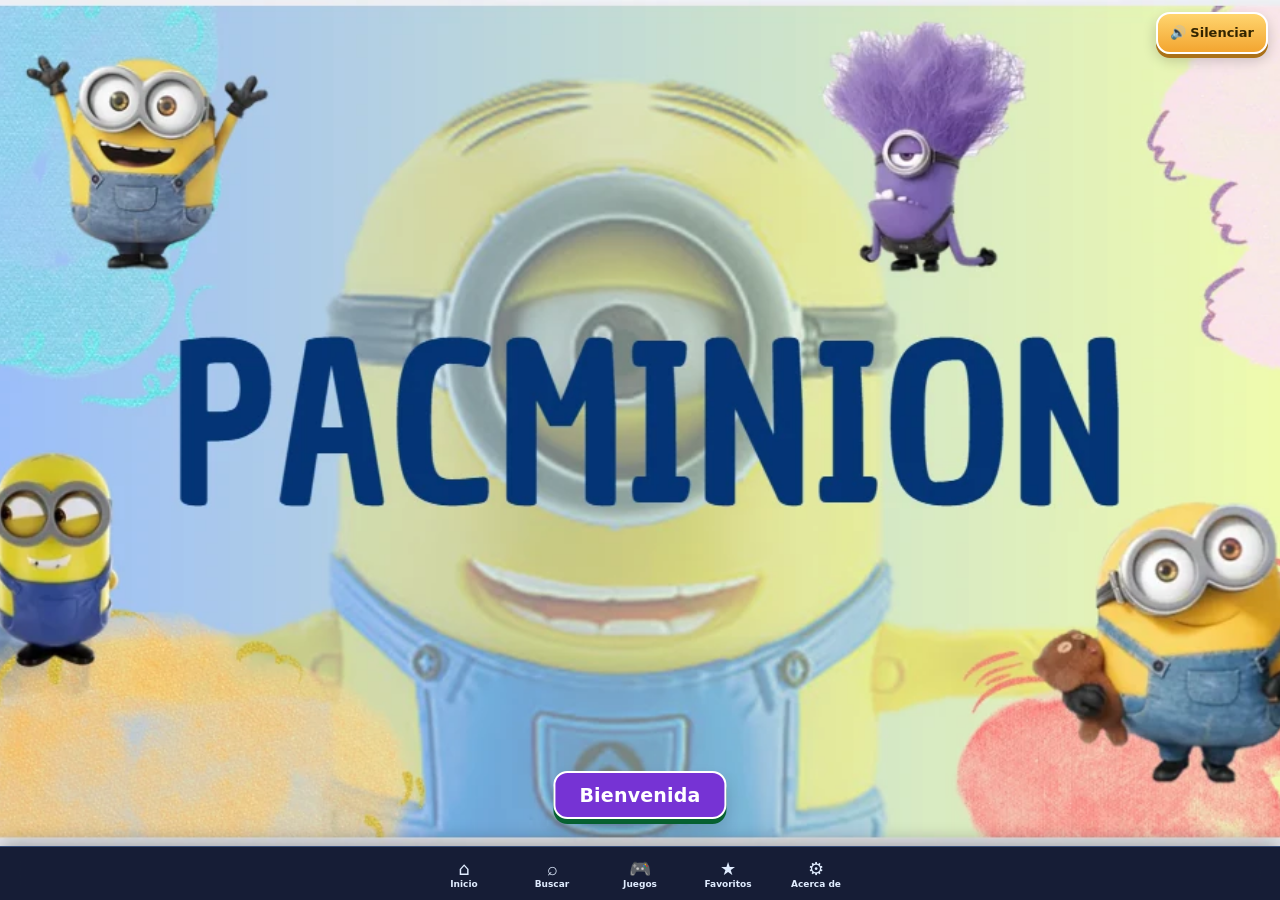
<file: juegos/pacminion/index.html>
<!DOCTYPE html>
<html lang="es">
<head>
<meta charset="UTF-8">
<meta name="viewport" content="width=device-width, initial-scale=1">
<title>Math Arcade | Math Pixels</title>
<style>

/* =====================================================
   1. CAMBIEN LOS COLORES AQUÍ.
   Pueden escribir nombres: white, black, blue, purple...
   También pueden usar códigos: #ffffff, #2244aa...
   ===================================================== */
:root {
  --fondo-pagina: #ede2ff;       /* Fondo general. */
  --fondo-portada: #eeeeee;    /* Portada sin imagen. */
  --fondo-instrucciones: #ede2ff;
  --fondo-juego: #eadbff;     /* Alrededor del laberinto. */
  --fondo-laberinto: #f6efff;   /* Pasillos sin imagen de fondo. */
  --fondo-panel: #fffafaef;   /* Cuadro donde aparece el texto. */
  --texto: black;
  --boton: #dddddd;
  --texto-boton: black;
  --pared: #333333;
  --barrera: #71ff64;
  --portal: #45dfff;
  --amarillo: #ffe04c;         /* Jugador si todavía no hay imagen. */
  --morado: #ac75ff;           /* Perseguidor si todavía no hay imagen. */
  --tam-personaje: 88%;       /* Tamaño de las imágenes de personajes. */
}

/* 2. TAMAÑOS DE LETRAS. */
h1 { font-size: 42px; }
h2 { font-size: 26px; }
p, li { font-size: 17px; line-height: 1.5; }
#operacion { font-size: 32px; text-align: center; margin: 18px 0; }

/* 3. ACOMODO DE LAS PANTALLAS. */
* { box-sizing: border-box; }
body { margin: 0; font-family: Arial, sans-serif; color: var(--texto); background: var(--fondo-pagina); }
[hidden] { display: none !important; }
.pantalla { height: 100dvh; overflow: auto; position: relative; background-position: center; background-size: cover; }
.centrado { display: grid; place-items: center; padding: 20px; }
.panel { width: min(850px, 100%); padding: 25px; background: var(--fondo-panel); border: 1px solid #999; }
.portada { background-color: var(--fondo-portada); text-align: center; }
#pantallaInstrucciones { background-color: var(--fondo-instrucciones); }
#imagenPortada { position: absolute; inset: 0; width: 100%; height: 100%; object-fit: cover; }
/* cover llena la pantalla; contain muestra la imagen completa. */
.portada .panel { z-index: 1; align-self: end; width: auto; margin-bottom: 20px; }
.portada.con-imagen .textoPortada { display: none; }
.acciones { display: flex; justify-content: center; flex-wrap: wrap; gap: 10px; margin-top: 18px; }
button { font: inherit; cursor: pointer; padding: 10px 16px; color: var(--texto-boton); background: var(--boton); border: 1px solid #777; }
button:hover { filter: brightness(.93); }
button:focus-visible, input:focus-visible { outline: 3px solid #2462bc; outline-offset: 2px; }
button:disabled { opacity: .5; }
label { display: block; margin: 15px 0 5px; }
input { width: 100%; padding: 10px; font: inherit; color: var(--texto); background: var(--fondo-panel); border: 1px solid #777; }
.datos { display: grid; gap: 15px; }
.dato strong { display: block; margin-bottom: 5px; }
.leyenda { display: flex; flex-wrap: wrap; gap: 15px; margin-top: 15px; }
.leyenda span { display: inline-flex; align-items: center; gap: 6px; }
.muestra { display: inline-block; width: 20px; height: 12px; background: var(--portal); }
.muestra.verde { background: var(--barrera); }

/* 4. LABERINTO: el fondo se cambia en configuracion, más abajo. */
#pantallaJuego { display: flex; flex-direction: column; align-items: center; gap: 8px; padding: 10px; overflow: hidden; background-color: var(--fondo-juego); }
header { display: flex; justify-content: space-between; align-items: center; flex-wrap: wrap; gap: 10px; width: min(1100px, 100%); }
header strong { font-size: 23px; }
.marcador { display: flex; flex-wrap: wrap; gap: 12px; }
.zona { flex: 1; min-height: 0; width: 100%; display: flex; align-items: center; justify-content: center; }
#tablero { position: relative; aspect-ratio: 21/15; max-width: 1100px; max-height: 100%; background-color: var(--fondo-laberinto); background-position: center; background-size: cover; overflow: hidden; border: 2px solid var(--pared); }
.casilla { position: absolute; display: grid; place-items: center; font-size: clamp(10px, 2vw, 21px); }
.pared { background: var(--pared); }
.barrera::after { content: '?'; position: absolute; inset: 10% 28%; background: var(--barrera); color: black; display: grid; place-items: center; }
.barrera.abierta::after { opacity: .2; content: '✓'; }
.portal::after { content: '↔'; position: absolute; inset: 13% 8%; background: var(--portal); color: black; display: grid; place-items: center; }
.meta { background: var(--portal); color: black; }
.meta::after { content: '★'; }
/* BANANAS: el círculo blanco las hace visibles sobre cualquier fondo.
   Pueden cambiar white por otro color. */
.banana {
  font-size: clamp(12px, 2.2vw, 26px);
  background: white;
  border: 1px solid #777;
  border-radius: 50%;
  transform: scale(.82);
  text-shadow: 0 1px 1px #0005;
}
.actor { position: absolute; display: grid; place-items: center; z-index: 5; pointer-events: none; transition: left .11s linear, top .11s linear; }
.actor img { position: absolute; width: var(--tam-personaje); height: var(--tam-personaje); object-fit: contain; z-index: 2; }
.sustituto { width: 72%; height: 87%; border-radius: 40%; background: var(--amarillo); border: 1px solid black; color: black; display: grid; place-items: center; font-size: clamp(9px, 2vw, 22px); }
.enemigo .sustituto { background: var(--morado); }
.actor.protegido { opacity: .6; }
.pie { width: min(1100px, 100%); display: flex; justify-content: space-between; align-items: center; gap: 10px; }
#mensaje { margin: 0; font-size: 14px; }
.controles { display: flex; gap: 5px; }
.controles button { touch-action: none; user-select: none; }

/* 5. VENTANAS DE RETOS, PAUSA Y RESULTADO. */
dialog { width: min(600px, calc(100% - 25px)); max-height: 90dvh; overflow: auto; padding: 25px; border: 1px solid #777; color: var(--texto); background: var(--fondo-panel); }
dialog::backdrop { background: #0008; }
#avisoReto { min-height: 24px; }
@media (max-width: 600px) {
  .panel { padding: 16px; }
  .pie { flex-direction: column; }
  .marcador { font-size: 12px; gap: 8px; }
  .controles button { padding: 10px 15px; }
  h1 { font-size: 32px; }
}
@media (prefers-reduced-motion: reduce) { .actor { transition: none; } }

/* Compatibilidad táctil y tamaño legible en celular */
html{-webkit-text-size-adjust:100%}
button,input,select{touch-action:manipulation}
button{min-height:36px}
@media(max-width:650px){button{max-width:100%}input{max-width:100%;font-size:16px}img{max-width:100%}}

/* AJUSTES PARA CELULARES, TABLETAS Y PANTALLAS TÁCTILES — OCTUBRE 2026 */

html,body{max-width:100%;overflow-x:clip}
button{min-height:44px;touch-action:manipulation}input{font-size:16px;min-height:44px}
.controles button{min-width:49px;min-height:49px;touch-action:none;user-select:none;-webkit-user-select:none}
@media(max-width:700px){
 #pantallaJuego{height:100dvh;min-height:0;overflow:hidden;padding:6px;gap:5px}
 #pantallaJuego header{gap:4px;font-size:12px}
 #pantallaJuego header strong{font-size:17px}
 .marcador{gap:5px;font-size:12px}
 #pantallaJuego .zona{min-height:0;flex:1 1 auto}
 #pantallaJuego #tablero{border-width:1px}
 .pie{flex:0 0 auto;margin-bottom:env(safe-area-inset-bottom);gap:5px}
 .controles{justify-content:center;width:100%;gap:9px}
 .controles button{padding:8px 14px;min-width:52px;min-height:51px;font-size:22px}
 dialog{max-height:85dvh;padding:14px}
 .centrado{padding:10px}.centrado .panel{max-height:90dvh;overflow:auto;padding:14px}
 .portada #imagenPortada{object-fit:contain;background:#10112e}
}
@media(max-width:900px) and (orientation:landscape){
 .controles button{min-width:40px;min-height:40px;padding:5px 8px}
 #pantallaJuego header strong{font-size:15px}
 .pie{flex-direction:row}
}


/* Salida a la portada principal del proyecto desde cualquier pantalla */
.volver-arcade {
 position:fixed;top:10px;left:12px;z-index:999999;min-height:38px;
 display:inline-flex;align-items:center;gap:5px;padding:7px 12px;
 border:2px solid rgba(255,255,255,.7);border-radius:12px;
 background:rgba(9,22,51,.92);color:white;text-decoration:none;
 font:700 13px/1.2 system-ui,Arial,sans-serif;box-shadow:0 2px 10px #0009;
}
.volver-arcade:hover,.volver-arcade:focus-visible{background:#2252a2;outline:2px solid #fff;}
@media(max-width:600px){.volver-arcade{top:8px;left:7px;padding:6px 8px;min-height:36px;font-size:12px;}}


/* Color lilita claro, sin alterar los colores de paredes, personajes o retos. */
#pantallaJuego{background:#eadbff!important;}
#pantallaInstrucciones{background-color:#ede2ff;}
@media(max-width:700px){
 #pantallaJuego{height:calc(100dvh - var(--arcade-nav-altura))!important;}
 #pantallaJuego .zona{flex:1 1 auto;}
 #pantallaJuego .pie{margin-bottom:5px!important;padding-bottom:4px;}
 .controles button{min-height:45px!important;}
}

/* Portada limpia: sin barra blanca, solo el botón Bienvenida. */
#pantallaPortada .panel {
  position: absolute;
  left: 50%;
  bottom: calc(var(--arcade-nav-altura, 54px) + 16px);
  transform: translateX(-50%);
  z-index: 4;
  width: max-content;
  max-width: calc(100% - 24px);
  margin: 0;
  padding: 0;
  background: transparent;
  border: 0;
  box-shadow: none;
}
#pantallaPortada .panel .acciones {margin:0;}
#pantallaPortada #irInstrucciones {
  padding: 12px 26px;
  min-height: 46px;
  font-weight: 800;
  font-size: clamp(15px, 3vw, 19px);
  border: 2px solid rgba(255,255,255,.8);
  border-radius: 15px;
  color: #fff;
  background: linear-gradient(135deg,#7c3bed,#a94dff);
  box-shadow: 0 4px 0 #493085, 0 8px 22px #1710276b;
}
@media(max-width:760px){
 #pantallaPortada {padding:0;}
 #pantallaPortada .panel {bottom:calc(var(--arcade-nav-altura, 54px) + 10px);}
 #pantallaPortada #irInstrucciones {padding:10px 22px;min-height:44px;font-size:16px;}
}

/* Letras redondeadas y llamativas estilo arcade, sin descargar fuentes externas. */
#pantallaPortada .nombreJuego, #pantallaInstrucciones h1, #pantallaInstrucciones h2,
#pantallaJuego header strong, #pantallaJuego .marcador, dialog h2, dialog h3 {
 font-family:ui-rounded,'Arial Rounded MT Bold','Trebuchet MS',system-ui,sans-serif;
 font-weight:900;letter-spacing:.35px;
 text-shadow:1px 2px 0 #c9aaff;
}
#pantallaInstrucciones h1, #pantallaInstrucciones h2, dialog h2 {color:#5926ac;text-shadow:1px 2px 0 #dbc7ff;}
#pantallaJuego header strong{color:#4c268b;letter-spacing:.6px;}
#pantallaPortada #irInstrucciones, #pantallaInstrucciones button, #pantallaJuego button, dialog button {
 font-family:ui-rounded,'Arial Rounded MT Bold','Trebuchet MS',system-ui,sans-serif;
 font-weight:800;letter-spacing:.2px;
 border-radius:12px;
}

/* Expo Math Arcade: portadas con acceso visible y verde para jugar (v13). */

body #pantallaPortada:not([hidden]){
  height:calc(100dvh - var(--arcade-nav-altura,54px)) !important;
  max-height:calc(100dvh - var(--arcade-nav-altura,54px)) !important;
  min-height:0 !important;
  overflow:hidden !important;
}
#pantallaPortada .panel{
  position:absolute !important;left:50% !important;bottom:clamp(15px,3vh,27px) !important;
  transform:translateX(-50%) !important;max-width:calc(100% - 20px) !important;
}
#pantallaPortada #irInstrucciones{
  background:#7633d4 !important;color:#fff !important;
  border:2px solid #fff !important;border-radius:14px !important;
  font-weight:850 !important;padding:11px 24px !important;
  font-size:clamp(15px,2.3vw,19px) !important;
  min-height:46px !important;box-shadow:0 5px 0 #41207a,0 5px 15px #0008;
}
#pantallaInstrucciones #jugarInstrucciones{
  background:#087d42 !important;color:white !important;border:2px solid #d6ffdf !important;
  border-radius:12px !important;font-weight:800 !important;box-shadow:0 4px 0 #064b2a;
}
@media(max-width:760px){
  #pantallaPortada .panel{bottom:16px !important;}
}



/* v15: botones consistentes */
button:not(.opcionAvatar){border-radius:14px !important;font-weight:900 !important;border:2px solid #fff !important;}
.volverPortada,#salir,#portadaFinal{background:linear-gradient(180deg,#3e72f2 0%,#1846b9 100%) !important;color:#fff !important;box-shadow:0 5px 0 #0f2f82,0 10px 18px rgba(0,0,0,.16) !important;}
#jugarInstrucciones,#reintentar,#continuar,#irInstrucciones{background:linear-gradient(180deg,#1ab864 0%,#0d8b47 100%) !important;color:#fff !important;box-shadow:0 5px 0 #076131,0 10px 18px rgba(0,0,0,.16) !important;}
#pausar,#reiniciarPausa{background:linear-gradient(180deg,#ffd26c 0%,#f0a128 100%) !important;color:#342100 !important;border-color:#fff6d6 !important;box-shadow:0 5px 0 #b16f07,0 10px 18px rgba(0,0,0,.15) !important;}


/* Música Pacminion: controles consistentes, sin cubrir el botón Bienvenida. */
.boton-sonido-pac{
  padding:8px 12px !important;min-height:42px !important;
  background:linear-gradient(180deg,#ffd56f,#f3a530) !important;
  color:#322500 !important;border:2px solid #fff4d7 !important;
  border-radius:13px !important;font:800 13px/1.2 ui-rounded,'Trebuchet MS',system-ui,sans-serif !important;
  box-shadow:0 4px 0 #ab7118,0 6px 14px #0003 !important;
}
.sonido-flotante-pac{position:absolute;top:12px;right:12px;z-index:15;}
#pantallaJuego header > div:last-child{display:flex;flex-wrap:wrap;align-items:center;gap:7px;}
@media(max-width:700px){
  .sonido-flotante-pac{top:8px;right:8px;font-size:12px !important;padding:7px 9px !important;}
  #pantallaJuego header .boton-sonido-pac{font-size:11px !important;padding:7px !important;min-height:38px !important;}
}

</style>
<link rel="stylesheet" href="../../assets/arcade-nav.css">
</head>
<body>
<!-- PANTALLA 1: PORTADA. La ruta de su imagen se cambia en configuracion, abajo. -->
<section id="pantallaPortada" class="pantalla centrado portada">
<button type="button" class="boton-sonido-pac sonido-flotante-pac" aria-label="Silenciar música de Pacminion" aria-pressed="false">🔊 Silenciar</button>
<img id="imagenPortada" alt="Portada del videojuego Pacminion" hidden>
<div class="panel"><div class="textoPortada"><!-- EDITEN EL TÍTULO Y LA FRASE DE PORTADA. -->
<h1 class="nombreJuego">PACMINION</h1>
<p><span id="frasePortada"></span></p></div>
<div class="acciones"><button id="irInstrucciones">Bienvenida</button><button id="jugarPortada" class="secundario" hidden>Comenzar</button></div></div>
</section>
<!-- PANTALLA 2: BIENVENIDA, EQUIPO E INSTRUCCIONES, TODO JUNTO.
     Los textos se cambian en configuracion, abajo.
     NO BORREN los id: permiten que funcionen los botones y los textos. -->
<section id="pantallaInstrucciones" class="pantalla centrado" hidden>
<button type="button" class="boton-sonido-pac sonido-flotante-pac" aria-label="Silenciar música de Pacminion" aria-pressed="false">🔊 Silenciar</button>
<div class="panel">
  <h2 id="bienvenida"></h2>
  <p id="creditosEquipoPacminion" hidden><b>Integrantes:</b> <strong id="creadores"></strong></p>
  <p id="escuela"></p>
  <p id="descripcion"></p>
  <!-- NO MOVER: esta imagen aparece al descomentar imagenInstrucciones en configuracion. -->
  <img id="imagenInstrucciones" alt="Instrucciones del videojuego diseñadas por el equipo" hidden style="display:block;width:100%;max-height:40vh;object-fit:contain;margin:15px auto">
  <h2>¿Cómo se juega?</h2><!-- ESCRIBAN SUS INSTRUCCIONES EN configuracion.instrucciones.
     Cada frase entre comillas es una instrucción. Pueden agregar más.
     Reglas del motor para redactarlas: flechas/WASD, evitar al morado,
     tres vidas por errores, cinco retos por nivel, bananas y estrella,
     barreras/portales con operaciones y cinco niveles.
     Cambiar este texto NO cambia las reglas programadas. -->
<!-- Las instrucciones se escriben en configuracion.instrucciones, abajo. -->
<ol id="listaInstrucciones"></ol>
<!-- Pueden escribir aquí otra indicación o borrar este párrafo. -->
<p></p>
<div class="leyenda"><span><i class="muestra verde"></i> Barrera matemática</span><span><i class="muestra"></i> Portal matemático</span><span>🍌 Banana · ★ Salida</span></div><label for="nombreJugador">Nombre del jugador (opcional)</label>
<input id="nombreJugador" maxlength="35" placeholder="Escribe tu nombre" autocomplete="off">
<div class="acciones"><button id="jugarInstrucciones">Jugar</button><button class="secundario volverPortada">Volver a portada</button></div></div></section>
<!-- PANTALLA 3: JUEGO. NO MOVER LOS id NI LOS BOTONES. El laberinto se construye con el MAPA del JavaScript. -->
<section id="pantallaJuego" class="pantalla" hidden><header><strong class="nombreJuego">PACMINION</strong><div class="marcador"><span>Nivel <b id="nivel">1/5</b></span><span>⏱ <b id="tiempo">03:45</b></span><span>🍌 <b id="bananas">0/0</b></span><span>Retos: <b id="aciertos">0</b>/5</span><span>Vidas: <b id="vidas">3</b></span><span>Puntos: <b id="puntos">0</b></span></div><div><button type="button" class="boton-sonido-pac" aria-label="Silenciar música de Pacminion" aria-pressed="false">🔊 Silenciar</button><button id="pausar" class="secundario">Pausar</button><button id="salir" class="secundario">Portada</button></div></header><div class="zona"><div id="tablero" role="img" aria-label="Laberinto: controla al minion amarillo para escapar del morado."></div></div><div class="pie"><p id="mensaje" role="status">¡Que no te atrape!</p><div class="controles" aria-label="Controles de movimiento"><button data-dir="izquierda" aria-label="Izquierda">←</button><button data-dir="arriba" aria-label="Arriba">↑</button><button data-dir="abajo" aria-label="Abajo">↓</button><button data-dir="derecha" aria-label="Derecha">→</button></div></div></section>
<dialog id="dialogoReto" aria-labelledby="tituloReto"><form id="formularioReto"><p class="etiqueta">PERSECUCIÓN EN PAUSA</p><h2 id="tituloReto">Reto matemático</h2><p>Tiempo para responder: <b id="relojReto"></b> s</p><div id="operacion"></div><img id="imagenReto" alt="Diagrama de conjuntos del reto" hidden style="display:block;max-width:100%;max-height:32vh;margin:auto;object-fit:contain"><div id="opcionesReto" style="white-space:pre-line;line-height:1.8"></div><label for="respuesta">Tu respuesta</label><input id="respuesta" type="text" required autocomplete="off" placeholder="Número, letra o fracción según el reto"><p id="avisoReto" role="status"></p><div class="acciones"><button type="submit">Responder</button><button type="button" id="cancelarReto" class="secundario">Volver al laberinto</button></div></form></dialog>
<dialog id="dialogoPausa" aria-labelledby="tituloPausa"><h2 id="tituloPausa">Juego en pausa</h2><p>El morado también está detenido.</p><div class="acciones"><button id="continuar">Continuar</button><button id="reiniciarPausa" class="secundario">Reiniciar</button></div></dialog>
<dialog id="dialogoFinal" aria-labelledby="tituloFinal"><h2 id="tituloFinal"></h2><p id="textoFinal"></p><div class="acciones"><button id="reintentar">Volver a jugar</button><button id="portadaFinal" class="secundario">Portada</button></div></dialog>
<script>
'use strict';

// ===== SONIDOS DEL EQUIPO PACMINION (noviembre 2026) =====
// MP3: melodía continua, captura por el morado y superación de nivel.
// Los navegadores móviles pueden requerir el primer toque para iniciar música.
const musicaPac = new Audio('sonidos/fondo_pacminion.mp3');
musicaPac.loop = true;
musicaPac.preload = 'auto';
musicaPac.volume = 0.15; // Fondo moderado para que los efectos se distingan.
const efectoCapturaPac = new Audio('sonidos/cuandoteatratapaelmorado_pacminion.mp3');
const efectoNivelPac = new Audio('sonidos/pasardenivel_pacminion.mp3');
const efectoErrorPac = new Audio('sonidos/incorrecto-mathpixels.mp3');
efectoErrorPac.volume=.9;
efectoCapturaPac.volume = 0.87;
efectoNivelPac.volume = 0.87;
let pacAudioHabilitado = true;
let pacAudioDesbloqueado = false;
let efectoEnCursoPac = null;
const botonesSonidoPac = [...document.querySelectorAll('.boton-sonido-pac')];
function actualizarBotonesAudioPac(){
  botonesSonidoPac.forEach(b=>{
    b.textContent=pacAudioHabilitado?'🔊 Silenciar':'🔇 Activar sonido';
    b.setAttribute('aria-pressed', String(!pacAudioHabilitado));
    b.setAttribute('aria-label', pacAudioHabilitado?'Silenciar música de Pacminion':'Activar música de Pacminion');
  });
}
function detenerEfectoPac(){
  [efectoCapturaPac, efectoNivelPac, efectoErrorPac].forEach(a=>{a.pause();a.currentTime=0;});
  efectoEnCursoPac=null;
  musicaPac.volume=0.15;
}
function sincronizarMusicaPac(){
  if(!pacAudioHabilitado || !pacAudioDesbloqueado || document.hidden || estado==='pausa'){
    musicaPac.pause();return;
  }
  // No se reinicia al pasar de portada a bienvenida o cambiar de nivel.
  if(musicaPac.paused){
    const intento=musicaPac.play();
    if(intento?.catch)intento.catch(()=>{});
  }
}
function sonidoEventoPac(tipo){
  if(!pacAudioHabilitado || !pacAudioDesbloqueado || document.hidden)return;
  detenerEfectoPac();
  const clip=tipo==='nivel'?efectoNivelPac:(tipo==='incorrecto'?efectoErrorPac:efectoCapturaPac);
  efectoEnCursoPac=clip;
  musicaPac.volume=0.05;
  const intento=clip.play();
  if(intento?.catch)intento.catch(()=>{musicaPac.volume=0.15;});
}
[efectoCapturaPac,efectoNivelPac,efectoErrorPac].forEach(clip=>clip.addEventListener('ended',()=>{
  if(efectoEnCursoPac===clip){efectoEnCursoPac=null;musicaPac.volume=0.15;}
}));
for(const b of botonesSonidoPac)b.addEventListener('click',()=>{
  pacAudioDesbloqueado=true;
  pacAudioHabilitado=!pacAudioHabilitado;
  if(!pacAudioHabilitado){musicaPac.pause();detenerEfectoPac();}
  actualizarBotonesAudioPac();
  sincronizarMusicaPac();
});
function activarAudioPac(){pacAudioDesbloqueado=true;sincronizarMusicaPac()}
document.addEventListener('pointerdown', activarAudioPac, {capture:true});
document.addEventListener('keydown', activarAudioPac, {capture:true});
document.addEventListener('visibilitychange',()=>{
  if(document.hidden){musicaPac.pause();detenerEfectoPac();}
  else sincronizarMusicaPac();
});
window.addEventListener('pagehide',()=>{musicaPac.pause();detenerEfectoPac()});
actualizarBotonesAudioPac();
// ===== FIN SONIDOS PACMINION =====

/* =============================================================
   ZONA DE EDICIÓN PARA EL EQUIPO
   Todo va en una misma carpeta: este HTML y sus imágenes.
   Usen los nombres exactos, incluyendo .png, .jpg o .jpeg.
   Para una subcarpeta, escriban por ejemplo: imagenes/portada.webp
   No se necesitan botones para cargar archivos durante el juego.
   ============================================================= */
// ===== EDITEN SOLO ESTA ZONA PARA IMÁGENES, FONDOS, DATOS E INSTRUCCIONES =====
// Igual que Nezaldi FC: cambien solamente lo que está entre comillas.
// Ejemplo: minionAmarillo: 'mi_minion.webp',
// Guarden cada imagen en la misma carpeta que este HTML.
const configuracion = {
  titulo: 'Pacminion', // CAMBIA: nombre del videojuego.
  bienvenida: '¡Bienvenidos a Pacminion!', // Saludo del equipo.
  frasePortada: '¡Resuelve los retos y escapa del morado!', // Frase del juego.
  instrucciones: [ // Instrucciones proporcionadas por el equipo.
    'En este juego tienes un personaje llamado Pac-Man Minion, que te ayuda a avanzar por el mapa y completar los niveles.',
    'Para avanzar, tienes que pasar por unas líneas verdes que contienen retos de matemáticas.',
    'Tienes 30 segundos para responder cada pregunta; si respondes mal o se acaba el tiempo, pierdes una vida. Si respondes correctamente, ganas puntos que te ayudan a avanzar y desbloquear nuevos niveles.',
    'Empiezas con 3 vidas y, si las pierdes todas, tienes que volver a intentarlo.'
  ],
  // ===== IMÁGENES OPCIONALES: DESCOMENTEN LAS QUE QUIERAN =====
  // DESCOMENTAR = quitar solamente las dos barras // al inicio de la línea.
  // Luego escriban el nombre EXACTO de su archivo entre comillas.
  // Guarden sus imágenes en la misma carpeta que este HTML.
  // Ejemplo: // imagenPortada: 'mi_portada.webp',
  // queda:       imagenPortada: 'mi_portada.webp',
  // NO quiten las comillas ni la coma del final.

  // PORTADA DEL JUEGO: imagen grande de Canva en la primera pantalla.
   imagenPortada: 'portada.webp',

  // IMAGEN DE INSTRUCCIONES: aparece junto a su bienvenida y sus nombres.
  //imagenInstrucciones: 'instrucciones.webp',

  // FONDO de toda la pantalla de bienvenida e instrucciones (opcional).
  fondoInstrucciones: 'fondoinstrucciones.webp',

  // FONDO BASE del laberinto: decorativo, sin paredes dibujadas.
   fondoJuego: 'fondo.webp',

  // MINIONS: PNG sin fondo. Amarillo = jugador; morado = perseguidor.
  minionAmarillo: 'amarillo.webp',
  minionMorado: 'morado.webp',
  // Tamaño de ambos: --tam-personaje al inicio del CSS.

  // FONDOS POR NIVEL: pueden descomentar cualquiera, sin cambiar los números.
  // Si no eligen fondo de un nivel, se usa fondoJuego o el color del CSS.
  fondosNiveles: {
    // 0: 'fondo_nivel1.webp', // Nivel 1.
    // 1: 'fondo_nivel2.webp', // Nivel 2.
    // 2: 'fondo_nivel3.webp', // Nivel 3.
    // 3: 'fondo_nivel4.webp', // Nivel 4.
    // 4: 'fondo_nivel5.webp', // Nivel 5.
  },

  // REGLAS YA PROGRAMADAS: NO MOVER PARA PERSONALIZAR IMÁGENES O COLORES.
  segundosPorNivel: 225,
  totalNiveles: 5,
  // No borren las comillas al cambiar los textos:
  creadores: 'Sebastián Zepeda, Mariel, Ana María y Andrés', // Integrantes del equipo.
  escuela: 'Comunidad de Aprendizaje Nezaldi · 3.º de secundaria · Computación y Matemáticas', // Datos de la exposición.
  descripcion: 'Un laberinto matemático en el que debes superar desafíos, evitar al minion morado y avanzar de nivel.', // Presentación del juego.
  pasoAmarilloMs: 145, // Menor número = el amarillo se mueve más rápido.
  pasoMoradoMs: 340,   // Menor número = el morado corre más. Debe ser mayor que 145 para empezar.
  esperaInicialMoradoMs: 3000, // Ventaja al comenzar.
  segundosPorReto: 30, // Los retos duran 30 segundos, tal como indican las instrucciones.
  proteccionPortalMs: 2000
};
/* BANCO DE RETOS: agreguen más objetos con pregunta y respuesta.
   Escriban la operación visible en pregunta y el resultado numérico en respuesta.
   No usen eval(). Se aceptan decimales con punto o coma. */
// Los cinco niveles siguen el Python del equipo.
// Nivel 5: agreguen conjuntos_1.webp ... conjuntos_5.webp.
// Sustituyan null por la respuesta real en cada reto del nivel 5.
// El Python decía 4 en todos, sin adjuntar diagramas; no se pudo confirmar.
// En «¿Qué números van en el conjunto A?» respuesta puede ser texto, por ejemplo
// una lista de números; escriban la respuesta real cuando tengan su imagen.
// RETOS YA REVISADOS: no cambien respuestas de niveles 1 a 4.
// SOLO NIVEL 5: agreguen sus diagramas y respuestas donde dice null.
const RETOS_POR_NIVEL = [
  [
    {
      "pregunta": "¿Cuanto es 36÷4+5×3?",
      "respuesta": 24.0,
      "opciones": []
    },
    {
      "pregunta": "¿Cuanto es 8 + 3 × (6 − 2)?",
      "respuesta": 20,
      "opciones": []
    },
    {
      "pregunta": "cuanto es 18 ÷ 3 + 7 ",
      "respuesta": 13.0,
      "opciones": []
    },
    {
      "pregunta": "¿Cuanto es 20−4×(6÷2)?",
      "respuesta": 8.0,
      "opciones": []
    },
    {
      "pregunta": "¿Cuanto es 48 ÷ 6 × 2 − 5?",
      "respuesta": 11.0,
      "opciones": []
    }
  ],
  [
    {
      "pregunta": "Un trapecio tiene bases de 12 cm y 8 cm, y altura de 5 cm. ¿Cuál es su área?",
      "respuesta": "B",
      "opciones": [
        "A) 45 cm²",
        "B) 50 cm²",
        "C) 60 cm²"
      ]
    },
    {
      "pregunta": "Un círculo tiene radio de 5 cm. Usa π = 3.14. ¿Cuál es su área?",
      "respuesta": "B",
      "opciones": [
        "A) 31.4 cm²",
        "B) 78.5 cm²",
        "C) 15.7 cm²"
      ]
    },
    {
      "pregunta": "Un triángulo tiene lados de 3, 4 y 5 cm ¿cual es su perimetro?",
      "respuesta": "C",
      "opciones": [
        "A) 20",
        "B) 15",
        "C) 12"
      ]
    },
    {
      "pregunta": "Un terreno rectangular mide 15 metros de largo y 8 metros de ancho ¿Cuál es el perímetro del terreno?",
      "respuesta": "B",
      "opciones": [
        "A) 23 m",
        "B) 46 m",
        "C) 120 m"
      ]
    },
    {
      "pregunta": "Un terreno rectangular mide 15 m de largo y 9 m de ancho. ¿Cuál es su perímetro?",
      "respuesta": "B",
      "opciones": [
        "A) 135 m",
        "B) 48 m",
        "C) 24 m"
      ]
    }
  ],
  [
    {
      "pregunta": "El complemento de 35° es:",
      "respuesta": "A",
      "opciones": [
        "A) 55°",
        "B) 65°",
        "C) 145°"
      ]
    },
    {
      "pregunta": "El complemento de 62° es:",
      "respuesta": "A",
      "opciones": [
        "A) 28°",
        "B) 118°",
        "C) 32°"
      ]
    },
    {
      "pregunta": "Un triángulo tiene ángulos de 60 y 70 ¿Cuál es el ángulo restante?",
      "respuesta": "B",
      "opciones": [
        "A) 40°",
        "B) 50°",
        "C) 75°"
      ]
    },
    {
      "pregunta": "Un triángulo tiene 3 ángulos iguales ¿Cuánto mide cada uno?",
      "respuesta": "A",
      "opciones": [
        "A) 60°",
        "B) 70°",
        "C) 30°"
      ]
    },
    {
      "pregunta": "Un ángulo mide x y su complemento 30° ¿Cuánto mide el ángulo?",
      "respuesta": "A",
      "opciones": [
        "A) 60°",
        "B) 70°",
        "C) 50°"
      ]
    }
  ],
  [
    {
      "pregunta": "Si lanzas un dado de 6 caras, ¿cuál es la probabilidad de obtener un 3?",
      "respuesta": "1/6",
      "opciones": []
    },
    {
      "pregunta": "En una canasta hay 5 manzanas rojas y 1 verde. Si eliges una al azar, ¿cuál es la probabilidad de sacar una verde?",
      "respuesta": "1/6",
      "opciones": []
    },
    {
      "pregunta": "Una bolsa tiene 4 bolas: una azul, una roja, una amarilla y una verde. ¿Cuál es la probabilidad de sacar una azul? ",
      "respuesta": "1/4",
      "opciones": []
    },
    {
      "pregunta": "Si lanzas una moneda, ¿cuál es la probabilidad de que salga cara?",
      "respuesta": "1/2",
      "opciones": []
    },
    {
      "pregunta": "En una bolsa hay 3 bolas rojas, 5 azules y 2 verdes. Si sacas una bola al azar, ¿cuál es la probabilidad de que sea roja?",
      "respuesta": "3/10",
      "opciones": []
    }
  ],
  [
    {
      "pregunta": "Cuántos juegan solamente fútbol? ",
      "respuesta": null,
      "opciones": [],
      "imagen": "conjuntos_1.webp",
      "pendienteRevision": true
    },
    {
      "pregunta": "¿Cuántos prefieren solamente azul? ",
      "respuesta": null,
      "opciones": [],
      "imagen": "conjuntos_2.webp",
      "pendienteRevision": true
    },
    {
      "pregunta": "¿Qué números van en el conjunto A? ",
      "respuesta": null,
      "opciones": [],
      "imagen": "conjuntos_3.webp",
      "pendienteRevision": true
    },
    {
      "pregunta": "Qué número va en la intersección? ",
      "respuesta": null,
      "opciones": [],
      "imagen": "conjuntos_4.webp",
      "pendienteRevision": true
    },
    {
      "pregunta": "Cuántos juegan solamente basquet? ",
      "respuesta": null,
      "opciones": [],
      "imagen": "conjuntos_5.webp",
      "pendienteRevision": true
    }
  ]
];
const RETOS = RETOS_POR_NIVEL.flat();
/* MAPA: cada carácter es una casilla. Todas las filas tienen 21 caracteres.
   # pared negra | . pasillo | J jugador | M morado | B banana
   G barrera verde | A y Z portales enlazados | S salida.
   Conserven un J, un M, un A, un Z y una S. No encierren bananas.
   Una imagen de fondo NO crea paredes; las colisiones siguen este mapa. */
// NO MOVER ESTE MAPA: contiene paredes, portales y puntos de inicio.
const MAPA = [
 '#####################',
 '#A..J.#......B......#',
 '#.###.#.#####.###.#.#',
 '#...#...#...#...#.#.#',
 '###.#.###.#.###.#.#.#',
 '#B..#.....#.....#...#',
 '#.#####G#####.#####.#',
 '#...G.......#...G...#',
 '#.###.#####.#.###.#.#',
 '#...#.....#...#...#B#',
 '#.#.#####.###G###.#.#',
 '#.#...B.#.....#...#.#',
 '#.###.#.#####.#.###.#',
 '#.....#.....B..M..SZ#',
 '#####################'
];
/* ===========================================================
   NO MOVER DESDE AQUÍ HASTA EL FINAL DEL ARCHIVO.
   Este motor controla movimiento, persecución, colisiones,
   portales, vidas, puntos, tiempo y botones.
   Para personalizar, usen CSS y configuracion, más arriba.
   =========================================================== */
const $ = id => document.getElementById(id);
const DIRECCIONES = {arriba:[0,-1],abajo:[0,1],izquierda:[-1,0],derecha:[1,0]};
const TECLAS = {ArrowUp:'arriba',ArrowDown:'abajo',ArrowLeft:'izquierda',ArrowRight:'derecha',w:'arriba',s:'abajo',a:'izquierda',d:'derecha'};
const columnas=MAPA[0].length,filas=MAPA.length;
let nivel=1,vidas=3,puntos=0,completados=new Set();
let estado='menu',jugador,morado,inicioJugador,inicioMorado,portales={},puertas=new Set(),frutas=new Set(),totalFrutas=0,recogidas=0,aciertos=0;
let tiempoActivo=0,ultimoFrame=0,acumuladorJugador=0,acumuladorMorado=0,direccion=null,protegidoHasta=0,bloqueoPortalHasta=0,reto=null,bolsaRetos=[];
let actorAmarillo,actorMorado;
const clave=(x,y)=>`${x},${y}`;
const igual=(a,b)=>a.x===b.x&&a.y===b.y;
function casilla(x,y){return MAPA[y]?.[x]??'#'}
function imagenOpcional(ruta,alCargar){if(!ruta)return;const img=new Image();img.onload=()=>alCargar(ruta);img.src=ruta}
function fondo(id,ruta){imagenOpcional(ruta,p=>{$(id).style.backgroundImage=`url(${JSON.stringify(p)})`})}
imagenOpcional(configuracion.imagenPortada,p=>{$('imagenPortada').src=p;$('imagenPortada').hidden=false;$('pantallaPortada').classList.add('con-imagen')});
fondo('pantallaInstrucciones',configuracion.fondoInstrucciones);fondo('tablero',configuracion.fondoJuego);
// Aplicar automáticamente los textos que el equipo escribió arriba.
document.title='Math Arcade | Math Pixels';
document.querySelectorAll('.nombreJuego').forEach(e=>e.textContent=configuracion.titulo);
$('frasePortada').textContent=configuracion.frasePortada;
$('bienvenida').textContent=configuracion.bienvenida;
imagenOpcional(configuracion.imagenInstrucciones,p=>{$('imagenInstrucciones').src=p;$('imagenInstrucciones').hidden=false});
for(const texto of configuracion.instrucciones){const li=document.createElement('li');li.textContent=texto;$('listaInstrucciones').append(li)}
$('creadores').textContent=configuracion.creadores;$('creditosEquipoPacminion').hidden=!configuracion.creadores.trim();$('escuela').textContent=configuracion.escuela;$('descripcion').textContent=configuracion.descripcion;
function mostrar(id){document.querySelectorAll('.pantalla').forEach(el=>el.hidden=el.id!==id);direccion=null;requestAnimationFrame(ajustarTablero)}
function ajustarTablero(){const zona=document.querySelector('.zona');if(!zona.clientHeight)return;$('tablero').style.width=Math.min(zona.clientWidth,1100,zona.clientHeight*columnas/filas)+'px'}
window.addEventListener('resize',ajustarTablero);
function posicionar(el,p){el.style.left=p.x/columnas*100+'%';el.style.top=p.y/filas*100+'%'}
function elemento(tipo,x,y,texto=''){const e=document.createElement('div');e.className=tipo;e.style.width=100/columnas+'%';e.style.height=100/filas+'%';e.textContent=texto;posicionar(e,{x,y});$('tablero').append(e);return e}
function crearActor(tipo,p,ruta,alt){const e=elemento('actor '+tipo,p.x,p.y);const respaldo=document.createElement('span');respaldo.className='sustituto';respaldo.textContent='◉';e.append(respaldo);const img=document.createElement('img');img.alt=alt;img.hidden=true;img.onload=()=>{img.hidden=false;respaldo.hidden=true};img.onerror=()=>{img.hidden=true;respaldo.hidden=false};if(ruta)img.src=ruta;e.append(img);return e}
function validarMapa(){if(MAPA.some(f=>f.length!==columnas))throw Error('Todas las filas del mapa deben tener el mismo largo.');for(const c of ['J','M','A','Z','S'])if(MAPA.join('').split(c).length!==2)throw Error('El mapa necesita exactamente un '+c)}
function comenzar(nuevoNivel=1){
 nivel=Number.isInteger(nuevoNivel)?nuevoNivel:1;
 if(nivel===1){vidas=3;puntos=0}completados=new Set();
 cerrarDialogos();try{validarMapa()}catch(e){alert(e.message);return}
 mostrar('pantallaJuego');fondo('tablero',configuracion.fondosNiveles[nivel-1]||configuracion.fondoJuego);$('tablero').replaceChildren();puertas=new Set();frutas=new Set();portales={};bolsaRetos=[];recogidas=aciertos=tiempoActivo=0;acumuladorJugador=acumuladorMorado=0;protegidoHasta=0;bloqueoPortalHasta=0;reto=null;
 MAPA.forEach((fila,y)=>[...fila].forEach((c,x)=>{const k=clave(x,y);if(c==='#')elemento('casilla pared',x,y);if(c==='G'){const e=elemento('casilla barrera',x,y);e.dataset.puerta=k}if(c==='A'||c==='Z'){portales[c]={x,y};elemento('casilla portal',x,y)}if(c==='B'){frutas.add(k);const e=elemento('casilla banana',x,y,'🍌');e.dataset.fruta=k}if(c==='S')elemento('casilla meta',x,y);if(c==='J')inicioJugador={x,y};if(c==='M')inicioMorado={x,y}}));
 jugador={...inicioJugador};morado={...inicioMorado};totalFrutas=frutas.size;actorAmarillo=crearActor('jugador',jugador,configuracion.minionAmarillo,'Minion amarillo');actorMorado=crearActor('enemigo',morado,configuracion.minionMorado,'Minion morado');estado='jugando';actualizarMarcador();mensaje('Recolecta las bananas y llega a ★. ¡Escapa del morado!');ajustarTablero();sincronizarMusicaPac();
}
function cerrarDialogos(){for(const d of document.querySelectorAll('dialog'))if(d.open)d.close()}
function portada(){cerrarDialogos();estado='menu';reto=null;mostrar('pantallaPortada');sincronizarMusicaPac()}
function mensaje(t){$('mensaje').textContent=t}
function formato(ms){const s=Math.floor(ms/1000);return String(Math.floor(s/60)).padStart(2,'0')+':'+String(s%60).padStart(2,'0')}
function actualizarMarcador(){$('vidas').textContent=vidas;$('puntos').textContent=puntos;$('nivel').textContent=nivel+'/'+configuracion.totalNiveles;$('tiempo').textContent=formato(Math.max(0,configuracion.segundosPorNivel*1000-tiempoActivo));$('bananas').textContent=`${recogidas}/${totalFrutas}`;$('aciertos').textContent=aciertos}
function colision(){if(igual(jugador,morado)&&tiempoActivo>=protegidoHasta){terminar(false);return true}return false}
function moverJugador(){
 if(!direccion)return;const [dx,dy]=DIRECCIONES[direccion],destino={x:jugador.x+dx,y:jugador.y+dy},c=casilla(destino.x,destino.y),k=clave(destino.x,destino.y);
 if(c==='#')return;
 // Las barreras y los portales se activan al intentar entrar en su casilla.
 if(c==='G'&&(!puertas.has(k)||completados.size<5)){abrirReto('puerta',destino);return}
 if((c==='A'||c==='Z')&&tiempoActivo>=bloqueoPortalHasta){abrirReto('portal',destino);return}
 jugador=destino;posicionar(actorAmarillo,jugador);if(colision())return;visitar();
}
function visitar(){const k=clave(jugador.x,jugador.y);if(frutas.delete(k)){recogidas++;document.querySelector(`[data-fruta="${k}"]`)?.remove();actualizarMarcador()}if(casilla(jugador.x,jugador.y)==='S'){if(recogidas===totalFrutas&&completados.size===5)terminar(true);else mensaje(`Faltan ${totalFrutas-recogidas} bananas y ${5-completados.size} retos. Visita las barras para resolverlos.`)}}
// Búsqueda de ruta: el morado respeta las paredes y las barreras cerradas.
// El morado camina sobre los portales, pero no puede teletransportarse.
function siguientePaso(origen,destino){const cola=[origen],visto=new Set([clave(origen.x,origen.y)]),padres=new Map();let encontrado=false;
 for(let i=0;i<cola.length;i++){const p=cola[i];if(igual(p,destino)){encontrado=true;break}for(const [dx,dy] of Object.values(DIRECCIONES)){const n={x:p.x+dx,y:p.y+dy},k=clave(n.x,n.y),c=casilla(n.x,n.y);if(c==='#'||(c==='G'&&!puertas.has(k))||visto.has(k))continue;visto.add(k);padres.set(k,p);cola.push(n)}}
 if(!encontrado||igual(origen,destino))return origen;let n=destino;while(padres.has(clave(n.x,n.y))&&!igual(padres.get(clave(n.x,n.y)),origen))n=padres.get(clave(n.x,n.y));return n;
}
function moverMorado(){if(tiempoActivo<configuracion.esperaInicialMoradoMs||tiempoActivo<protegidoHasta)return;morado=siguientePaso(morado,jugador);posicionar(actorMorado,morado);colision()}
function elegirReto(){const banco=RETOS_POR_NIVEL[nivel-1];const pendientes=banco.filter((_,i)=>!completados.has(i));return pendientes[Math.floor(Math.random()*pendientes.length)]||banco[0]}
function abrirReto(tipo,destino){estado='reto';direccion=null;reto={tipo,destino,pregunta:elegirReto(),restante:configuracion.segundosPorReto*1000};$('tituloReto').textContent=tipo==='portal'?'Activa el portal azul':'Abre la barrera verde';$('operacion').textContent=reto.pregunta.pregunta;$('opcionesReto').textContent=reto.pregunta.opciones.join('\n');$('imagenReto').hidden=true;reto.imagenLista=!reto.pregunta.imagen;if(reto.pregunta.imagen){const actual=reto;$('imagenReto').onload=()=>{if(reto===actual){reto.imagenLista=true;$('imagenReto').hidden=false}};$('imagenReto').onerror=()=>{if(reto===actual)$('avisoReto').textContent='La imagen de este reto no está disponible.'};$('imagenReto').src=reto.pregunta.imagen;}$('respuesta').value='';$('avisoReto').textContent='El morado está detenido. ¡Concéntrate!';$('relojReto').textContent=Math.ceil(reto.restante/1000);$('dialogoReto').showModal();$('respuesta').focus()}
function perderVida(texto){sonidoEventoPac('incorrecto');vidas--;abandonarReto(texto+' Perdiste una vida.');actualizarMarcador();if(vidas<=0)terminar(false,'¡Te quedaste sin vidas!')}
function abandonarReto(texto){$('dialogoReto').close();reto=null;estado='jugando';direccion=null;acumuladorJugador=acumuladorMorado=0;mensaje(texto)}
$('formularioReto').addEventListener('submit',e=>{e.preventDefault();if(estado!=='reto'||!reto)return;if(reto.pregunta.respuesta===null){$('avisoReto').textContent='Este reto todavía no está disponible. Vuelve al laberinto.';return}if(!reto.imagenLista){$('avisoReto').textContent='La imagen de este reto no está disponible. Vuelve al laberinto.';return}
 const raw=$('respuesta').value.trim();if(!raw)return;
 const normalizar=v=>String(v).trim().toUpperCase().replace(/\s+/g,'');
 const esperada=reto.pregunta.respuesta;
 const correcto=typeof esperada==='number'?Math.abs(Number(raw.replace(',','.'))-esperada)<1e-8:normalizar(raw)===normalizar(esperada);
 if(!correcto){perderVida('Respuesta incorrecta.');return}
 const indice=RETOS_POR_NIVEL[nivel-1].indexOf(reto.pregunta);if(!completados.has(indice)){completados.add(indice);puntos+=3} 
 const {tipo,destino}=reto;aciertos=completados.size;
 if(tipo==='puerta'){const k=clave(destino.x,destino.y);puertas.add(k);document.querySelector(`[data-puerta="${k}"]`)?.classList.add('abierta');jugador={...destino};abandonarReto('¡Correcto! Barrera abierta.')}else{const c=casilla(destino.x,destino.y);jugador={...portales[c==='A'?'Z':'A']};bloqueoPortalHasta=tiempoActivo+1500;protegidoHasta=tiempoActivo+configuracion.proteccionPortalMs;abandonarReto('¡Correcto! Te teletransportaste. ¡Sigue moviéndote!')}
 posicionar(actorAmarillo,jugador);actualizarMarcador();if(!colision())visitar();
});
function terminar(gano,motivo=''){estado='final';if(gano)sonidoEventoPac('nivel');else if(!motivo)sonidoEventoPac('captura');direccion=null;$('tituloFinal').textContent=gano?(nivel<configuracion.totalNiveles?'¡Nivel completado!':'¡Escapaste del laberinto!'):(motivo||'¡El morado te atrapó!');$('reintentar').textContent=gano&&nivel<configuracion.totalNiveles?'Siguiente nivel':'Volver a jugar';$('reintentar').onclick=()=>comenzar(gano&&nivel<configuracion.totalNiveles?nivel+1:1);const nombre=$('nombreJugador').value.trim();$('textoFinal').textContent=(nombre?nombre+', ':'')+(gano?'¡misión cumplida! ':'¡vuelve a intentarlo! ')+`Tiempo: ${formato(tiempoActivo)} · Bananas: ${recogidas}/${totalFrutas} · Retos resueltos: ${aciertos}/5 · Puntos: ${puntos} · Vidas: ${vidas}.`;$('dialogoFinal').showModal()}
function pausa(){if(estado!=='jugando')return;estado='pausa';direccion=null;sincronizarMusicaPac();$('dialogoPausa').showModal()}
function continuar(){$('dialogoPausa').close();estado='jugando';direccion=null;acumuladorJugador=acumuladorMorado=0;sincronizarMusicaPac()}
function animar(t){const dt=ultimoFrame?Math.min(t-ultimoFrame,100):0;ultimoFrame=t;
 if(estado==='jugando'){tiempoActivo+=dt;if(tiempoActivo>=configuracion.segundosPorNivel*1000){terminar(false,'¡Se acabó el tiempo!');requestAnimationFrame(animar);return}acumuladorJugador+=dt;acumuladorMorado+=dt;if(acumuladorJugador>=configuracion.pasoAmarilloMs){acumuladorJugador=0;moverJugador()}if(estado==='jugando'&&acumuladorMorado>=Math.max(170,configuracion.pasoMoradoMs-(nivel-1)*65)){acumuladorMorado=0;moverMorado()}if(actorAmarillo)actorAmarillo.classList.toggle('protegido',tiempoActivo<protegidoHasta);actualizarMarcador()}
 else if(estado==='reto'&&reto&&reto.imagenLista&&reto.pregunta.respuesta!==null){reto.restante-=dt;$('relojReto').textContent=Math.max(0,Math.ceil(reto.restante/1000));if(reto.restante<=0)perderVida('Se acabó el tiempo del reto.')}
 requestAnimationFrame(animar)
}
window.addEventListener('keydown',e=>{const d=TECLAS[e.key]||TECLAS[e.key.toLowerCase()];if(estado==='jugando'&&d){e.preventDefault();direccion=d}if(e.code==='Space'&&estado==='jugando'){e.preventDefault();pausa()}});
window.addEventListener('keyup',e=>{const d=TECLAS[e.key]||TECLAS[e.key.toLowerCase()];if(d===direccion)direccion=null});
window.addEventListener('blur',()=>{direccion=null;pausa()});
document.addEventListener('visibilitychange',()=>{if(document.hidden){direccion=null;pausa()}});
for(const b of document.querySelectorAll('[data-dir]')){b.addEventListener('pointerdown',e=>{e.preventDefault();if(estado==='jugando'){direccion=b.dataset.dir;b.setPointerCapture(e.pointerId)}});for(const ev of ['pointerup','pointercancel','lostpointercapture'])b.addEventListener(ev,()=>{direccion=null})}
$('irInstrucciones').onclick=()=>mostrar('pantallaInstrucciones');
$('jugarPortada').onclick=comenzar;
for(const b of document.querySelectorAll('.volverPortada'))b.onclick=portada;
$('jugarInstrucciones').onclick=$('reintentar').onclick=$('reiniciarPausa').onclick=comenzar;
$('salir').onclick=$('portadaFinal').onclick=portada;$('pausar').onclick=pausa;$('continuar').onclick=continuar;$('cancelarReto').onclick=()=>abandonarReto('Puedes buscar otro camino o intentar el reto de nuevo.');
$('dialogoReto').addEventListener('cancel',e=>{e.preventDefault();abandonarReto('Reto cancelado. Puedes volver a intentarlo.')});$('dialogoPausa').addEventListener('cancel',e=>{e.preventDefault();continuar()});$('dialogoFinal').addEventListener('cancel',e=>{e.preventDefault();portada()});
requestAnimationFrame(animar);
</script>
<script src="../../assets/arcade-nav.js"></script>
</body>
</html>
</file>
<file: assets/arcade-nav.css>
:root{--arcade-nav-altura:calc(54px + env(safe-area-inset-bottom, 0px));}
.arcade-global-nav{position:fixed;left:0;right:0;bottom:0;z-index:1000001;display:flex;justify-content:center;align-items:center;
  height:var(--arcade-nav-altura);padding:2px max(6px,env(safe-area-inset-left)) calc(2px + env(safe-area-inset-bottom,0px)) max(6px,env(safe-area-inset-right));
  background:#070f28ee;backdrop-filter:blur(12px);border-top:1px solid #344c79;box-shadow:0 -3px 20px #0005;font:500 12px system-ui,Arial,sans-serif;}
.arcade-global-nav a{flex:0 1 88px;min-width:0;min-height:40px;display:flex;align-items:center;justify-content:center;flex-direction:column;gap:1px;
  text-align:center;color:#e0ecff;text-decoration:none;border-radius:11px;padding:2px 3px;touch-action:manipulation;}
.arcade-global-nav a:focus-visible,.arcade-global-nav a:hover{outline:2px solid #ffc53b;background:#152d56;}
.arcade-global-nav .arcade-icon{font-size:18px;line-height:19px}.arcade-global-nav .arcade-label{font-size:9px;line-height:10px;font-weight:700;}
.volver-arcade{display:none!important;}
@media(max-width:760px){
 .arcade-global-nav{height:var(--arcade-nav-altura);}
 body{padding-bottom:var(--arcade-nav-altura)!important;}
 /* Nunca quedan los controles del videojuego debajo de la barra. */
 #pantallaJuego,#pantallaPortada,#pantallaInstrucciones{height:calc(100dvh - var(--arcade-nav-altura))!important;}
 #juego{max-height:calc(100dvh - var(--arcade-nav-altura));}
 .pantalla:not(#juego){max-height:calc(100dvh - var(--arcade-nav-altura));}
 dialog{max-height:calc(100dvh - var(--arcade-nav-altura) - 25px)!important;}
}

@media(max-width:760px){
 .arcade-global-nav a{border-radius:10px;padding:1px 2px;}
}
</file>
